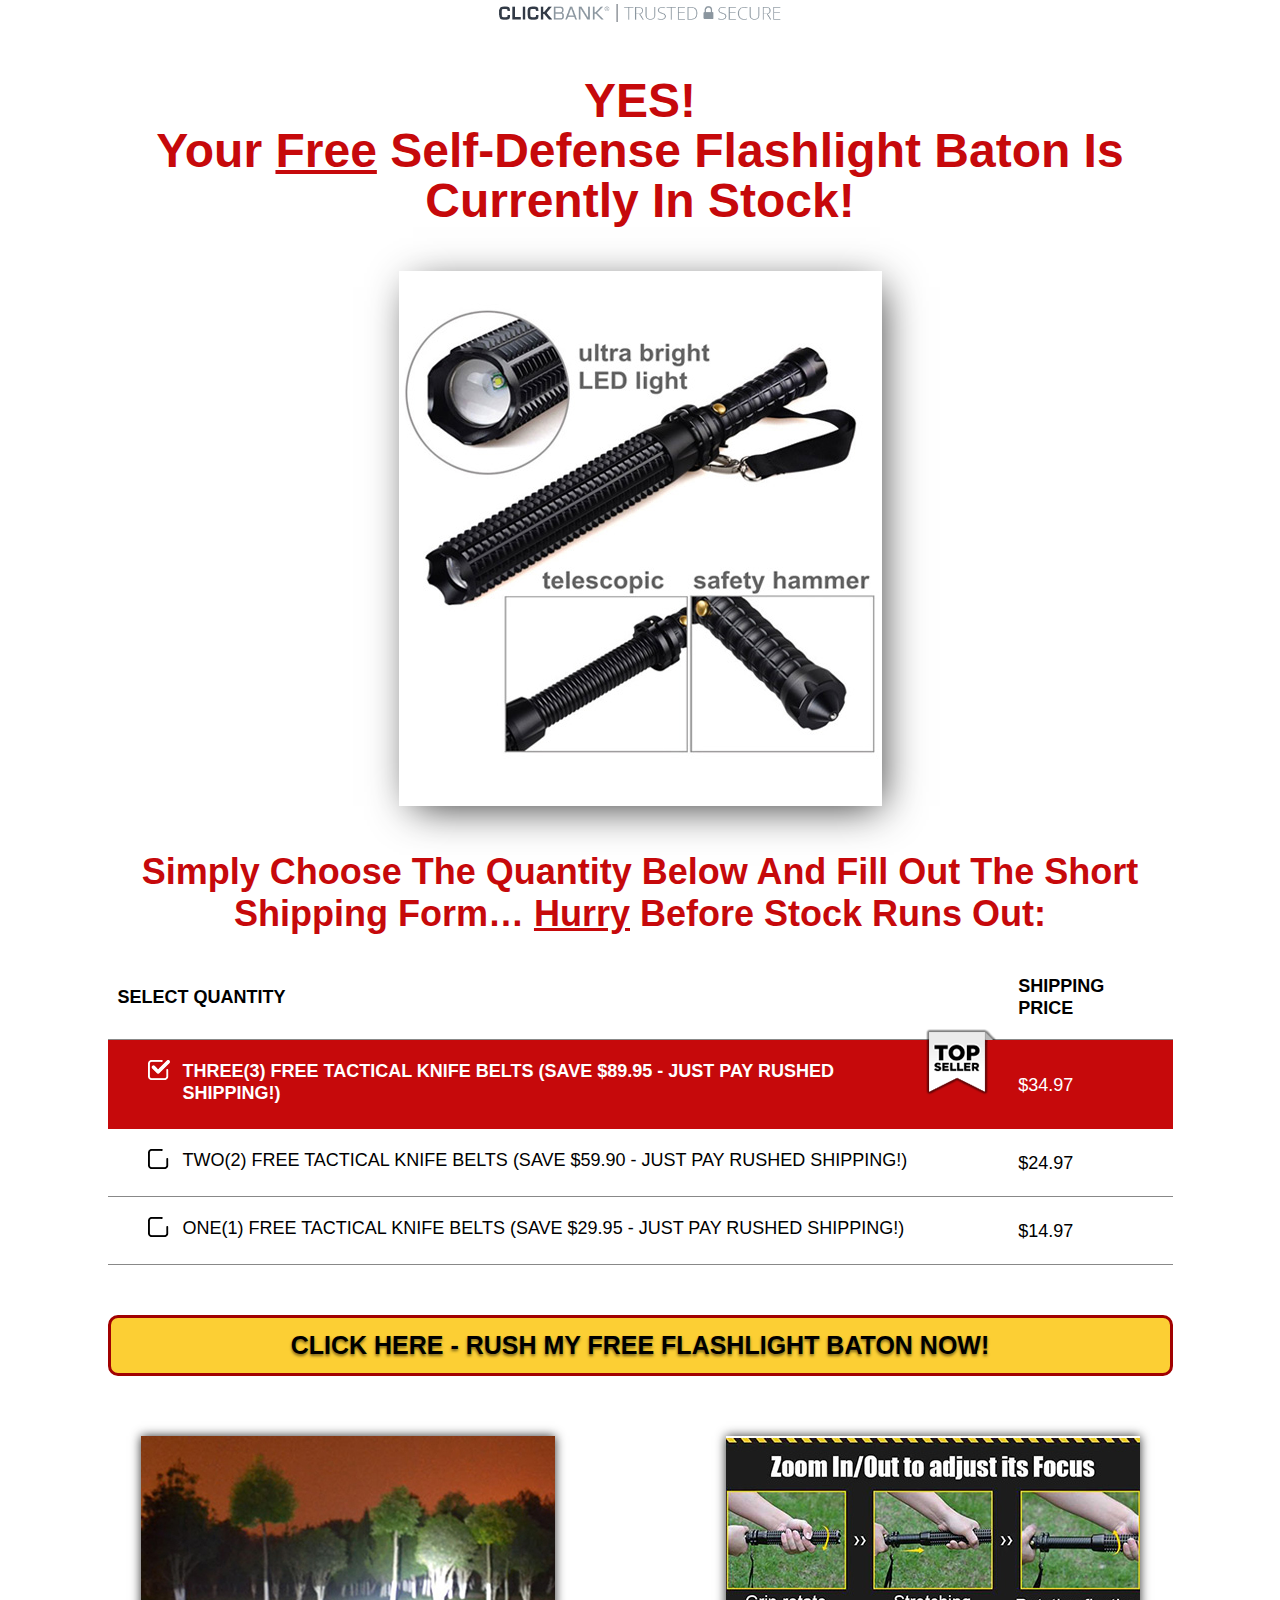
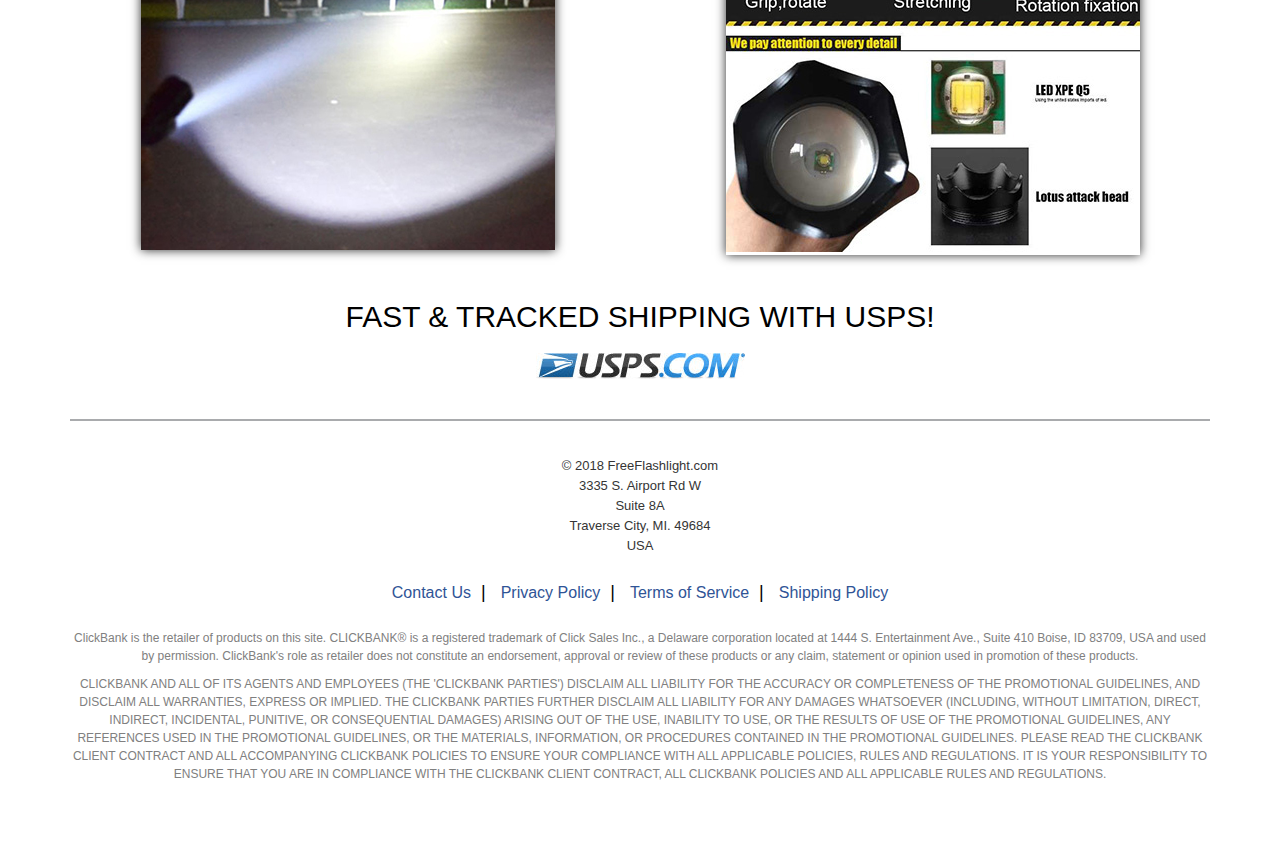
<file: index.html>
<!DOCTYPE html>
<html>
    <head>
        <meta http-equiv="Content-Type" content="text/html; charset=UTF-8">
        <title>Flashlight Bundle</title>
        <meta name="viewport" content="width=device-width, initial-scale=1.0, maximum-scale=1.0, user-scalable=no">
        <link rel="stylesheet" href="./resource/css/bootstrap.min.css">
        <link rel="stylesheet" href="./resource/css/application.css">
        <link rel="stylesheet" href="./resource/css/style.css">
        <script type="text/javascript" src="./resource/js/injectable.js"></script>
        <script type="text/javascript" src="./resource/js/jquery.min.js"></script>
        <script src="./resource/js/jquery.matchHeight-min.js"></script>
        <script type="text/javascript" src="./resource/js/bootstrap.min.js"></script>
        <script>
        $( document ).ready( function() {
          $( '.available-btn').click( function( event ){
            var packageChosen = $( 'input[name=quantity]:checked' ).val(),
              orderLink;
            switch( packageChosen ) {
              case '1': {
                orderLink = 'http://31.flashligh.pay.clickbank.net/?cbskin=19900&cbfid=32634&vtid=&aff=noaff&home=ffl-nf-knife-last-us';
                break;
              }
              case '3': {
                orderLink = 'http://32.flashligh.pay.clickbank.net/?cbskin=19846&cbfid=32634&vtid=&aff=noaff&home=ffl-nf-knife-last-us';
                break;
              }
              case '5': {
                orderLink = 'http://33.flashligh.pay.clickbank.net/?cbskin=19844&cbfid=32634&vtid=&aff=noaff&home=ffl-nf-knife-last-us';
                break;
              }
              default: {
                orderLink = 'http://33.flashligh.pay.clickbank.net/?cbskin=19844&cbfid=32634&vtid=&aff=noaff&home=ffl-nf-knife-last-us';
                break;
              }
            }
            window.location.href = orderLink;
            event.preventDefault();
          });
        });
        </script>
    </head>
    <body>
        <div class="cbtb">
            <!--[if (!IE) | (gt IE 7)]-->
            <div id="cbBadge" class="trust-badge  header white cbtb-clearfix">
                <a id="cbInfoModalLink" 
                    href="https://freeflashlight.com/us/index.bundle.kn.l.php#" 
                    data-toggle="cbtb-modal" 
                    data-target="#cbInfoModal">
                    <img class=" show-header cbtb-center-block" 
                        src="./resource/imgs/logo-header-two-tone-en.png">
                    <img class=" show-tab cbtb-center-block"
                        src="./resource/imgs/logo-tab-two-tone-en.png">
                </a>
            </div>
            <!--[endif]-->
            <div id="cbInfoModal" class="cbtb-modal cbtb-fade" style="display: none;">
                <div class=" header cbtb-modal-dialog" role="document">
                    <div class="white cbtb-modal-content">
                        <div class="cbtb-modal-header">
                            <!--[if (!IE) | (gt IE 8)]-->
                            <button type="button" 
                                class="show-header cbtb-close" 
                                data-dismiss="cbtb-modal" 
                                aria-label="Close">×</button>
                            <!--[endif]-->
                            <a id="cbTabBBBReviewLink" 
                              class="show-tab bbb cbtb-pull-right" 
                              target="_blank" 
                              title="ClickBank BBB Business Review" href="http://www.bbb.org/snakeriver/business-reviews/internet-shopping/clickbank-in-boise-id-5004291/#bbbonlineclick">
                                <img alt="ClickBank BBB Business Review"  
                                    src="./resource/imgs/blue-seal-153-100-clickbank-5004291.png">
                            </a> 
                            <a href="https://freeflashlight.com/us/index.bundle.kn.l.php#" 
                              data-dismiss="cbtb-modal" 
                              aria-label="Close">
                                <img class=" show-header" 
                                    src="./resource/imgs/logo-header-two-tone-en.png"> 
                                <img class=" show-tab" 
                                    src="./resource/imgs/logo-tab-two-tone-en.png">
                            </a>
                        </div>
                        <div class="cbtb-modal-body">
                            <div class="cbtb-row">
                                <div class="cbtb-col-sm-9">
                                    <p class="trust-statement">
                                        <span class="translate">ClickBank is the trusted retailer for</span> <strong>freeflashlight.com</strong>.
                                    </p>
                                </div>
                                <div class="cbtb-col-sm-3"></div>
                            </div>
                            <div class="cbtb-row">
                                <div class="cbtb-col-sm-9">
                                    <p class="translate">
                                        If you aren't completely satisfied with your purchase, let us know. We'll make it right. Your satisfaction is guaranteed!
                                    </p>
                                </div>
                                <div class="cbtb-col-sm-3"></div>
                                <a id="cbHeaderBBBReviewLink" 
                                  class="show-header bbb" 
                                  target="_blank" 
                                  title="ClickBank BBB Business Review" href="http://www.bbb.org/snakeriver/business-reviews/internet-shopping/clickbank-in-boise-id-5004291/#bbbonlineclick">
                                    <img alt="ClickBank BBB Business Review" 
                                        src="./resource/imgs/blue-seal-153-100-clickbank-5004291.png">
                                </a>
                                <!--[if (!IE) | (gt IE 8)]-->
                                <button type="button" 
                                  class="show-tab cbtb-close" 
                                  data-dismiss="cbtb-modal" 
                                  aria-label="Close">×</button>
                                <!--[endif]-->
                            </div>
                        </div>
                    </div>
                </div>
            </div>
        </div>

        <header>
            <div class="container text-align-c">
                <div class="row">
                    <div class="col-sm-12">
                        <h1>
                            YES! <br>Your 
                            <span><u>Free</u></span> 
                            Self-Defense Flashlight Baton Is Currently In Stock!
                        </h1>
                    </div>
                </div>
                <div class="row">
                    <div class="col-sm-12">
                        <div class="content-item-section">
                            <div class="item-content">
                                <img src="./resource/imgs/img01.jpg" 
                                  class="content-item-section-img">
                                <h2>
                                    Simply Choose The Quantity Below And Fill Out The Short Shipping Form… <span><u>Hurry</u></span> 
                                    Before Stock Runs Out:
                                </h2>
                            </div>
                        </div>
                    </div>
                </div>
            </div>
        </header>

        <div class="container">
            <div class="row">
                <div class="col-sm-12">
                    <div class="select-quantity">
                        <table width="100%" border="0" cellspacing="0" cellpadding="0">
                            <tbody>
                                <tr>
                                    <th>Select Quantity</th>
                                    <th>SHIPPING PRICE</th>
                                </tr>
                                <tr class="top-sell quantity_row">
                                    <td><input type="radio" style="display:none" name="quantity" value="3" id="3_quantity" checked=""><label>Three(3) Free Tactical Knife Belts <span>(Save $89.95 - Just pay rushed shipping!)</span></label></td>
                                    <td>$34.97</td>
                                </tr>
                                <tr class="quantity_row">
                                    <td><input type="radio" style="display:none" name="quantity" value="2" id="2_quantity"><label>Two(2) Free Tactical Knife Belts <span>(Save $59.90 - Just pay rushed shipping!)</span></label></td>
                                    <td>$24.97</td>
                                </tr>
                                <tr class="quantity_row">
                                    <td><input type="radio" style="display:none" name="quantity" value="1" id="1_quantity"><label>One(1) Free Tactical Knife Belts <span>(Save $29.95 - Just pay rushed shipping!)</span></label></td>
                                    <td>$14.97</td>
                                </tr>
                            </tbody>
                        </table>

                        <a href="https://freeflashlight.com/us/index.bundle.kn.l.php#" 
                          class="available-btn">CLICK HERE - RUSH MY FREE FLASHLIGHT BATON NOW!</a>
                    </div>
                </div>
            </div>
        </div>

        <div class="container">
            <div class="row">
                <div class="content-item-section text-align-c">
                  <div class="item-content">
                      <div class="prodict-view2 col-xs-6 responsive-padd-bot">
                          <img src="./resource/imgs/flash-light.jpg" alt="">
                      </div>
                      <div class="prodict-view2 col-xs-6">
                          <img src="./resource/imgs/img05.jpg" alt="">
                      </div>
                  </div>
                </div>
            </div>
        </div>

        <section class="inventory-view inventory-view2-padd">
            <div class="container">
                <div class="row">
                    <div class="col-sm-12">
                        <h4>Fast &amp; Tracked Shipping With USPS!</h4>
                        <img src="./resource/imgs/usps.jpg">
                    </div>
                </div>
            </div>
        </section>

        <section class="footer">
            <div class="container">
                <div class="footer-in">
                    <hr>
                    <span class="address-text">
                        © 2018 FreeFlashlight.com<br>
                        3335 S. Airport Rd W<br>
                        Suite 8A<br>
                        Traverse City, MI. 49684<br>
                        USA
                    </span>
                    <div class="footer-links">
                        <ul>
                            <li><a href="https://freeflashlight.com/cb/support.php" target="_blank">Contact Us</a></li>
                            <li><a href="https://freeflashlight.com/cb/privacy.php" target="_blank">Privacy Policy</a></li>
                            <li><a href="https://freeflashlight.com/cb/terms.php" target="_blank">Terms of Service</a></li>
                            <li><a href="https://freeflashlight.com/cb/bundle.shpolicy.php" target="_blank">Shipping Policy</a></li>
                        </ul>
                    </div>
                    <p>ClickBank is the retailer of products on this site. CLICKBANK® is a registered trademark of Click Sales Inc., a Delaware corporation located at 1444 S. Entertainment Ave., Suite 410 Boise, ID 83709, USA and used by permission. ClickBank's role as retailer does not constitute an endorsement, approval or review of these products or any claim, statement or opinion used in promotion of these products. </p>
                    <p>CLICKBANK AND ALL OF ITS AGENTS AND EMPLOYEES (THE 'CLICKBANK PARTIES') DISCLAIM ALL LIABILITY FOR THE ACCURACY OR COMPLETENESS OF THE PROMOTIONAL GUIDELINES, AND DISCLAIM ALL WARRANTIES, EXPRESS OR IMPLIED. THE CLICKBANK PARTIES FURTHER DISCLAIM ALL LIABILITY FOR ANY DAMAGES WHATSOEVER (INCLUDING, WITHOUT LIMITATION, DIRECT, INDIRECT, INCIDENTAL, PUNITIVE, OR CONSEQUENTIAL DAMAGES) ARISING OUT OF THE USE, INABILITY TO USE, OR THE RESULTS OF USE OF THE PROMOTIONAL GUIDELINES, ANY REFERENCES USED IN THE PROMOTIONAL GUIDELINES, OR THE MATERIALS, INFORMATION, OR PROCEDURES CONTAINED IN THE PROMOTIONAL GUIDELINES. PLEASE READ THE CLICKBANK CLIENT CONTRACT AND ALL ACCOMPANYING CLICKBANK POLICIES TO ENSURE YOUR COMPLIANCE WITH ALL APPLICABLE POLICIES, RULES AND REGULATIONS. IT IS YOUR RESPONSIBILITY TO ENSURE THAT YOU ARE IN COMPLIANCE WITH THE CLICKBANK CLIENT CONTRACT, ALL CLICKBANK POLICIES AND ALL APPLICABLE RULES AND REGULATIONS.</p>
                </div>
            </div>
        </section>
        <script>
            $(function() {
                $('.equal-height-columns .client-review').matchHeight();
                $('.quantity_row').click(function(){ $('.quantity_row').removeClass('top-sell'); $(this).addClass('top-sell'); $(this).find('input[type="radio"]').prop('checked',true) });
            });
            </script>
            <script>
            $(function() {
                $('.equal-height-columns2 .client-review').matchHeight();
            });
        </script>
    </body>
</html>
</file>
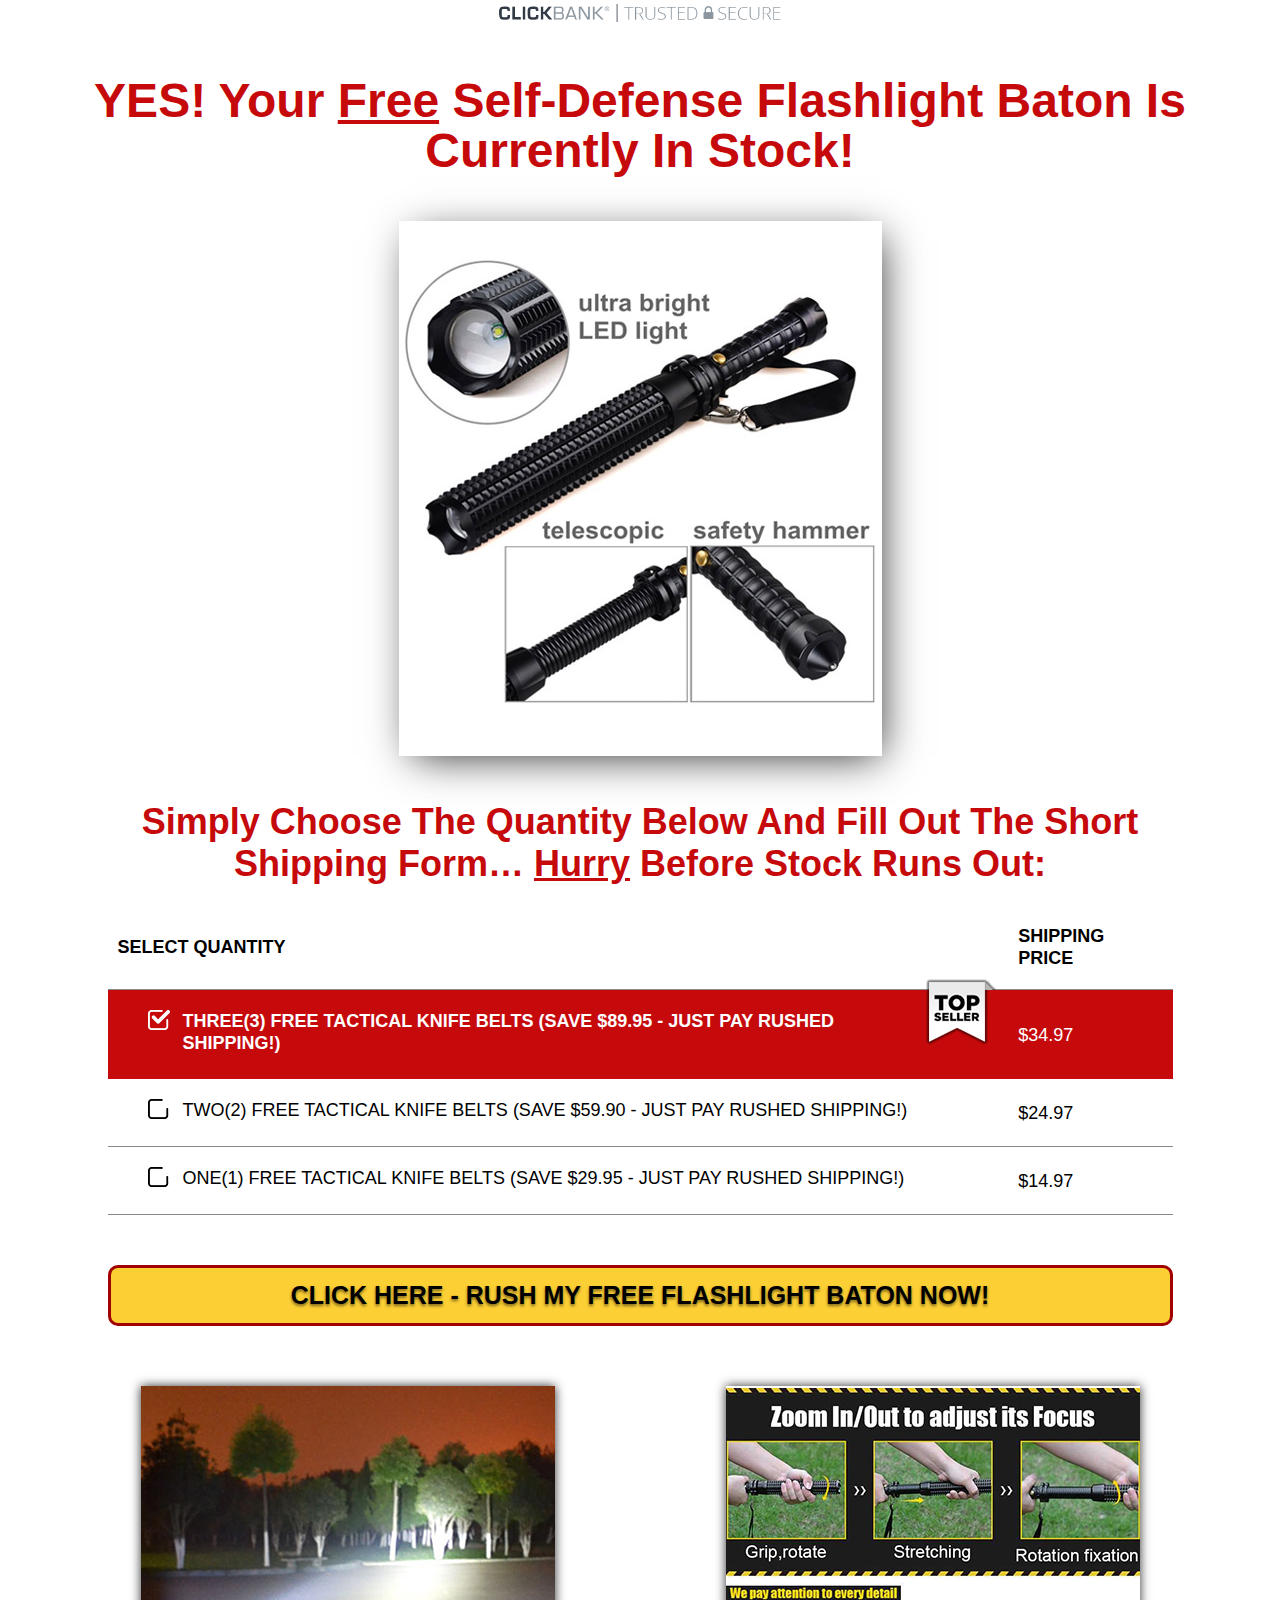
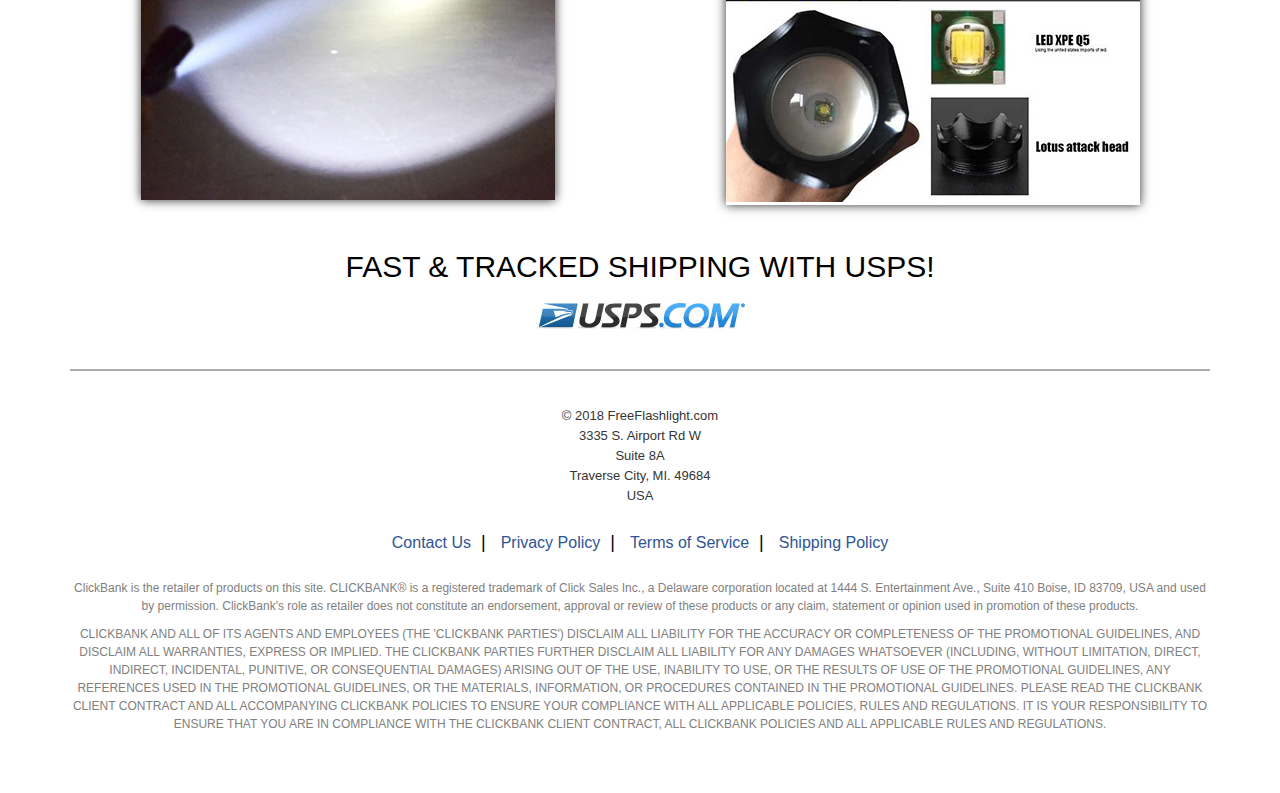
<file: Free-Baton-Bundle.html>
<!DOCTYPE html>
<html>
    <head>
        <meta http-equiv="Content-Type" content="text/html; charset=UTF-8">
        <title>Flashlight Bundle</title>
        <meta name="viewport" content="width=device-width, initial-scale=1.0, maximum-scale=1.0, user-scalable=no">
        <link rel="stylesheet" href="./resource/css/bootstrap.min.css">
        <link rel="stylesheet" href="./resource/css/style.css">
        <script type="text/javascript" src="./resource/js/injectable.js"></script>
        <script type="text/javascript" src="./resource/js/jquery.min.js"></script>
        <script src="./resource/js/jquery.matchHeight-min.js"></script>
        <script type="text/javascript" src="./resource/js/bootstrap.min.js"></script>
        <script>
        $( document ).ready( function() {
          $( '.available-btn').click( function( event ){
            var packageChosen = $( 'input[name=quantity]:checked' ).val(),
              orderLink;
            switch( packageChosen ) {
              case '1': {
                orderLink = 'http://31.flashligh.pay.clickbank.net/?cbskin=19900&cbfid=32634&vtid=&aff=noaff&home=ffl-nf-knife-last-us';
                break;
              }
              case '3': {
                orderLink = 'http://32.flashligh.pay.clickbank.net/?cbskin=19846&cbfid=32634&vtid=&aff=noaff&home=ffl-nf-knife-last-us';
                break;
              }
              case '5': {
                orderLink = 'http://33.flashligh.pay.clickbank.net/?cbskin=19844&cbfid=32634&vtid=&aff=noaff&home=ffl-nf-knife-last-us';
                break;
              }
              default: {
                orderLink = 'http://33.flashligh.pay.clickbank.net/?cbskin=19844&cbfid=32634&vtid=&aff=noaff&home=ffl-nf-knife-last-us';
                break;
              }
            }
            window.location.href = orderLink;
            event.preventDefault();
          });
        });
        </script>
        <style type="text/css">
            @charset "UTF-8";.animated{-webkit-animation-duration:1s;animation-duration:1s;-webkit-animation-fill-mode:both;animation-fill-mode:both}.animated.infinite{-webkit-animation-iteration-count:infinite;animation-iteration-count:infinite}.animated.hinge{-webkit-animation-duration:2s;animation-duration:2s}.animated.flipOutX,.animated.flipOutY,.animated.bounceIn,.animated.bounceOut{-webkit-animation-duration:.75s;animation-duration:.75s}@-webkit-keyframes pulse{from{-webkit-transform:scale3d(1,1,1);transform:scale3d(1,1,1)}50%{-webkit-transform:scale3d(1.05,1.05,1.05);transform:scale3d(1.05,1.05,1.05)}100%{-webkit-transform:scale3d(1,1,1);transform:scale3d(1,1,1)}}@keyframes pulse{from{-webkit-transform:scale3d(1,1,1);transform:scale3d(1,1,1)}50%{-webkit-transform:scale3d(1.05,1.05,1.05);transform:scale3d(1.05,1.05,1.05)}100%{-webkit-transform:scale3d(1,1,1);transform:scale3d(1,1,1)}}.pulse{-webkit-animation-name:pulse;animation-name:pulse}@font-face{font-family:Open Sans;font-weight:300;src:url('https://prod.cbstatic.net/dist/assets/opensans-light.ttf'),url('https://prod.cbstatic.net/dist/assets/opensans-light.woff2') format('woff2'),url('https://prod.cbstatic.net/dist/assets/opensans-light.woff') format('woff')}@font-face{font-family:Open Sans;src:url('https://prod.cbstatic.net/dist/assets/opensans-normal.ttf'),url('https://prod.cbstatic.net/dist/assets/opensans-normal.woff2') format('woff2'),url('https://prod.cbstatic.net/dist/assets/opensans-normal.woff') format('woff')}@font-face{font-family:Open Sans;font-weight:700;src:url('https://prod.cbstatic.net/dist/assets/opensans-bold.ttf'),url('https://prod.cbstatic.net/dist/assets/opensans-bold.woff2') format('woff2'),url('https://prod.cbstatic.net/dist/assets/opensans-bold.woff') format('woff')}.cbtb html{font-family:sans-serif;-ms-text-size-adjust:100%;-webkit-text-size-adjust:100%}.cbtb body{margin:0}.cbtb article,.cbtb aside,.cbtb details,.cbtb figcaption,.cbtb figure,.cbtb footer,.cbtb header,.cbtb hgroup,.cbtb main,.cbtb menu,.cbtb nav,.cbtb section,.cbtb summary{display:block}.cbtb audio,.cbtb canvas,.cbtb progress,.cbtb video{display:inline-block;vertical-align:baseline}.cbtb audio:not([controls]){display:none;height:0}.cbtb [hidden],.cbtb template{display:none}.cbtb a{background-color:transparent}.cbtb a:active,.cbtb a:hover{outline:0}.cbtb abbr[title]{border-bottom:1px dotted}.cbtb b,.cbtb strong{font-weight:700}.cbtb dfn{font-style:italic}.cbtb h1{font-size:2em;margin:.67em 0}.cbtb mark{background:#ff0;color:#000}.cbtb small{font-size:80%}.cbtb sub,.cbtb sup{font-size:75%;line-height:0;position:relative;vertical-align:baseline}.cbtb sup{top:-.5em}.cbtb sub{bottom:-.25em}.cbtb img{border:0}.cbtb svg:not(:root){overflow:hidden}.cbtb figure{margin:1em 40px}.cbtb hr{box-sizing:content-box;height:0}.cbtb pre{overflow:auto}.cbtb code,.cbtb kbd,.cbtb pre,.cbtb samp{font-family:monospace,monospace;font-size:1em}.cbtb button,.cbtb input,.cbtb optgroup,.cbtb select,.cbtb textarea{color:inherit;font:inherit;margin:0}.cbtb button{overflow:visible}.cbtb button,.cbtb select{text-transform:none}.cbtb button,.cbtb html input[type=button],.cbtb input[type=reset],.cbtb input[type=submit]{-webkit-appearance:button;cursor:pointer}.cbtb button[disabled],.cbtb html input[disabled]{cursor:default}.cbtb button::-moz-focus-inner,.cbtb input::-moz-focus-inner{border:0;padding:0}.cbtb input{line-height:normal}.cbtb input[type=checkbox],.cbtb input[type=radio]{box-sizing:border-box;padding:0}.cbtb input[type=number]::-webkit-inner-spin-button,.cbtb input[type=number]::-webkit-outer-spin-button{height:auto}.cbtb input[type=search]{-webkit-appearance:textfield;box-sizing:content-box}.cbtb input[type=search]::-webkit-search-cancel-button,.cbtb input[type=search]::-webkit-search-decoration{-webkit-appearance:none}.cbtb fieldset{border:1px solid silver;margin:0 2px;padding:.35em .625em .75em}.cbtb legend{border:0;padding:0}.cbtb textarea{overflow:auto}.cbtb optgroup{font-weight:700}.cbtb table{border-collapse:collapse;border-spacing:0}.cbtb td,.cbtb th{padding:0}.cbtb *{box-sizing:border-box}.cbtb *:before,.cbtb *:after{box-sizing:border-box}.cbtb html{font-size:10px;-webkit-tap-highlight-color:transparent}.cbtb body{font-family:Helvetica Neue,Helvetica,Arial,sans-serif;font-size:14px;line-height:1.42857143;color:#333;background-color:#fff}.cbtb input,.cbtb button,.cbtb select,.cbtb textarea{font-family:inherit;font-size:inherit;line-height:inherit}.cbtb a{color:#337ab7;text-decoration:none}.cbtb a:hover,.cbtb a:focus{color:#23527c;text-decoration:underline}.cbtb a:focus{outline:thin dotted;outline:5px auto -webkit-focus-ring-color;outline-offset:-2px}.cbtb figure{margin:0}.cbtb img{vertical-align:middle}.cbtb .cbtb-img-responsive{display:block;max-width:100%;height:auto}.cbtb .cbtb-img-rounded{border-radius:6px}.cbtb .cbtb-img-thumbnail{padding:4px;line-height:1.42857143;background-color:#fff;border:1px solid #ddd;border-radius:4px;transition:all .2s ease-in-out;display:inline-block;max-width:100%;height:auto}.cbtb .cbtb-img-circle{border-radius:50%}.cbtb hr{margin-top:20px;margin-bottom:20px;border:0;border-top:1px solid #eee}.cbtb .cbtb-sr-only{position:absolute;width:1px;height:1px;margin:-1px;padding:0;overflow:hidden;clip:rect(0,0,0,0);border:0}.cbtb .cbtb-sr-only-focusable:active,.cbtb .cbtb-sr-only-focusable:focus{position:static;width:auto;height:auto;margin:0;overflow:visible;clip:auto}.cbtb [role=button]{cursor:pointer}.cbtb .cbtb-container{margin-right:auto;margin-left:auto;padding-left:15px;padding-right:15px}@media(min-width:768px){.cbtb .cbtb-container{width:750px}}@media(min-width:992px){.cbtb .cbtb-container{width:970px}}@media(min-width:1200px){.cbtb .cbtb-container{width:1170px}}.cbtb .cbtb-container-fluid{margin-right:auto;margin-left:auto;padding-left:15px;padding-right:15px}.cbtb .cbtb-row{margin-left:-15px;margin-right:-15px}.cbtb .cbtb-col-xs-1,.cbtb .cbtb-col-sm-1,.cbtb .cbtb-col-md-1,.cbtb .cbtb-col-lg-1,.cbtb .cbtb-col-xs-2,.cbtb .cbtb-col-sm-2,.cbtb .cbtb-col-md-2,.cbtb .cbtb-col-lg-2,.cbtb .cbtb-col-xs-3,.cbtb .cbtb-col-sm-3,.cbtb .cbtb-col-md-3,.cbtb .cbtb-col-lg-3,.cbtb .cbtb-col-xs-4,.cbtb .cbtb-col-sm-4,.cbtb .cbtb-col-md-4,.cbtb .cbtb-col-lg-4,.cbtb .cbtb-col-xs-5,.cbtb .cbtb-col-sm-5,.cbtb .cbtb-col-md-5,.cbtb .cbtb-col-lg-5,.cbtb .cbtb-col-xs-6,.cbtb .cbtb-col-sm-6,.cbtb .cbtb-col-md-6,.cbtb .cbtb-col-lg-6,.cbtb .cbtb-col-xs-7,.cbtb .cbtb-col-sm-7,.cbtb .cbtb-col-md-7,.cbtb .cbtb-col-lg-7,.cbtb .cbtb-col-xs-8,.cbtb .cbtb-col-sm-8,.cbtb .cbtb-col-md-8,.cbtb .cbtb-col-lg-8,.cbtb .cbtb-col-xs-9,.cbtb .cbtb-col-sm-9,.cbtb .cbtb-col-md-9,.cbtb .cbtb-col-lg-9,.cbtb .cbtb-col-xs-10,.cbtb .cbtb-col-sm-10,.cbtb .cbtb-col-md-10,.cbtb .cbtb-col-lg-10,.cbtb .cbtb-col-xs-11,.cbtb .cbtb-col-sm-11,.cbtb .cbtb-col-md-11,.cbtb .cbtb-col-lg-11,.cbtb .cbtb-col-xs-12,.cbtb .cbtb-col-sm-12,.cbtb .cbtb-col-md-12,.cbtb .cbtb-col-lg-12{position:relative;min-height:1px;padding-left:15px;padding-right:15px}.cbtb .cbtb-col-xs-1,.cbtb .cbtb-col-xs-2,.cbtb .cbtb-col-xs-3,.cbtb .cbtb-col-xs-4,.cbtb .cbtb-col-xs-5,.cbtb .cbtb-col-xs-6,.cbtb .cbtb-col-xs-7,.cbtb .cbtb-col-xs-8,.cbtb .cbtb-col-xs-9,.cbtb .cbtb-col-xs-10,.cbtb .cbtb-col-xs-11,.cbtb .cbtb-col-xs-12{float:left}.cbtb .cbtb-col-xs-12{width:100%}.cbtb .cbtb-col-xs-11{width:91.66666667%}.cbtb .cbtb-col-xs-10{width:83.33333333%}.cbtb .cbtb-col-xs-9{width:75%}.cbtb .cbtb-col-xs-8{width:66.66666667%}.cbtb .cbtb-col-xs-7{width:58.33333333%}.cbtb .cbtb-col-xs-6{width:50%}.cbtb .cbtb-col-xs-5{width:41.66666667%}.cbtb .cbtb-col-xs-4{width:33.33333333%}.cbtb .cbtb-col-xs-3{width:25%}.cbtb .cbtb-col-xs-2{width:16.66666667%}.cbtb .cbtb-col-xs-1{width:8.33333333%}.cbtb .cbtb-col-xs-pull-12{right:100%}.cbtb .cbtb-col-xs-pull-11{right:91.66666667%}.cbtb .cbtb-col-xs-pull-10{right:83.33333333%}.cbtb .cbtb-col-xs-pull-9{right:75%}.cbtb .cbtb-col-xs-pull-8{right:66.66666667%}.cbtb .cbtb-col-xs-pull-7{right:58.33333333%}.cbtb .cbtb-col-xs-pull-6{right:50%}.cbtb .cbtb-col-xs-pull-5{right:41.66666667%}.cbtb .cbtb-col-xs-pull-4{right:33.33333333%}.cbtb .cbtb-col-xs-pull-3{right:25%}.cbtb .cbtb-col-xs-pull-2{right:16.66666667%}.cbtb .cbtb-col-xs-pull-1{right:8.33333333%}.cbtb .cbtb-col-xs-pull-0{right:auto}.cbtb .cbtb-col-xs-push-12{left:100%}.cbtb .cbtb-col-xs-push-11{left:91.66666667%}.cbtb .cbtb-col-xs-push-10{left:83.33333333%}.cbtb .cbtb-col-xs-push-9{left:75%}.cbtb .cbtb-col-xs-push-8{left:66.66666667%}.cbtb .cbtb-col-xs-push-7{left:58.33333333%}.cbtb .cbtb-col-xs-push-6{left:50%}.cbtb .cbtb-col-xs-push-5{left:41.66666667%}.cbtb .cbtb-col-xs-push-4{left:33.33333333%}.cbtb .cbtb-col-xs-push-3{left:25%}.cbtb .cbtb-col-xs-push-2{left:16.66666667%}.cbtb .cbtb-col-xs-push-1{left:8.33333333%}.cbtb .cbtb-col-xs-push-0{left:auto}.cbtb .cbtb-col-xs-offset-12{margin-left:100%}.cbtb .cbtb-col-xs-offset-11{margin-left:91.66666667%}.cbtb .cbtb-col-xs-offset-10{margin-left:83.33333333%}.cbtb .cbtb-col-xs-offset-9{margin-left:75%}.cbtb .cbtb-col-xs-offset-8{margin-left:66.66666667%}.cbtb .cbtb-col-xs-offset-7{margin-left:58.33333333%}.cbtb .cbtb-col-xs-offset-6{margin-left:50%}.cbtb .cbtb-col-xs-offset-5{margin-left:41.66666667%}.cbtb .cbtb-col-xs-offset-4{margin-left:33.33333333%}.cbtb .cbtb-col-xs-offset-3{margin-left:25%}.cbtb .cbtb-col-xs-offset-2{margin-left:16.66666667%}.cbtb .cbtb-col-xs-offset-1{margin-left:8.33333333%}.cbtb .cbtb-col-xs-offset-0{margin-left:0}@media(min-width:768px){.cbtb .cbtb-col-sm-1,.cbtb .cbtb-col-sm-2,.cbtb .cbtb-col-sm-3,.cbtb .cbtb-col-sm-4,.cbtb .cbtb-col-sm-5,.cbtb .cbtb-col-sm-6,.cbtb .cbtb-col-sm-7,.cbtb .cbtb-col-sm-8,.cbtb .cbtb-col-sm-9,.cbtb .cbtb-col-sm-10,.cbtb .cbtb-col-sm-11,.cbtb .cbtb-col-sm-12{float:left}.cbtb .cbtb-col-sm-12{width:100%}.cbtb .cbtb-col-sm-11{width:91.66666667%}.cbtb .cbtb-col-sm-10{width:83.33333333%}.cbtb .cbtb-col-sm-9{width:75%}.cbtb .cbtb-col-sm-8{width:66.66666667%}.cbtb .cbtb-col-sm-7{width:58.33333333%}.cbtb .cbtb-col-sm-6{width:50%}.cbtb .cbtb-col-sm-5{width:41.66666667%}.cbtb .cbtb-col-sm-4{width:33.33333333%}.cbtb .cbtb-col-sm-3{width:25%}.cbtb .cbtb-col-sm-2{width:16.66666667%}.cbtb .cbtb-col-sm-1{width:8.33333333%}.cbtb .cbtb-col-sm-pull-12{right:100%}.cbtb .cbtb-col-sm-pull-11{right:91.66666667%}.cbtb .cbtb-col-sm-pull-10{right:83.33333333%}.cbtb .cbtb-col-sm-pull-9{right:75%}.cbtb .cbtb-col-sm-pull-8{right:66.66666667%}.cbtb .cbtb-col-sm-pull-7{right:58.33333333%}.cbtb .cbtb-col-sm-pull-6{right:50%}.cbtb .cbtb-col-sm-pull-5{right:41.66666667%}.cbtb .cbtb-col-sm-pull-4{right:33.33333333%}.cbtb .cbtb-col-sm-pull-3{right:25%}.cbtb .cbtb-col-sm-pull-2{right:16.66666667%}.cbtb .cbtb-col-sm-pull-1{right:8.33333333%}.cbtb .cbtb-col-sm-pull-0{right:auto}.cbtb .cbtb-col-sm-push-12{left:100%}.cbtb .cbtb-col-sm-push-11{left:91.66666667%}.cbtb .cbtb-col-sm-push-10{left:83.33333333%}.cbtb .cbtb-col-sm-push-9{left:75%}.cbtb .cbtb-col-sm-push-8{left:66.66666667%}.cbtb .cbtb-col-sm-push-7{left:58.33333333%}.cbtb .cbtb-col-sm-push-6{left:50%}.cbtb .cbtb-col-sm-push-5{left:41.66666667%}.cbtb .cbtb-col-sm-push-4{left:33.33333333%}.cbtb .cbtb-col-sm-push-3{left:25%}.cbtb .cbtb-col-sm-push-2{left:16.66666667%}.cbtb .cbtb-col-sm-push-1{left:8.33333333%}.cbtb .cbtb-col-sm-push-0{left:auto}.cbtb .cbtb-col-sm-offset-12{margin-left:100%}.cbtb .cbtb-col-sm-offset-11{margin-left:91.66666667%}.cbtb .cbtb-col-sm-offset-10{margin-left:83.33333333%}.cbtb .cbtb-col-sm-offset-9{margin-left:75%}.cbtb .cbtb-col-sm-offset-8{margin-left:66.66666667%}.cbtb .cbtb-col-sm-offset-7{margin-left:58.33333333%}.cbtb .cbtb-col-sm-offset-6{margin-left:50%}.cbtb .cbtb-col-sm-offset-5{margin-left:41.66666667%}.cbtb .cbtb-col-sm-offset-4{margin-left:33.33333333%}.cbtb .cbtb-col-sm-offset-3{margin-left:25%}.cbtb .cbtb-col-sm-offset-2{margin-left:16.66666667%}.cbtb .cbtb-col-sm-offset-1{margin-left:8.33333333%}.cbtb .cbtb-col-sm-offset-0{margin-left:0}}@media(min-width:992px){.cbtb .cbtb-col-md-1,.cbtb .cbtb-col-md-2,.cbtb .cbtb-col-md-3,.cbtb .cbtb-col-md-4,.cbtb .cbtb-col-md-5,.cbtb .cbtb-col-md-6,.cbtb .cbtb-col-md-7,.cbtb .cbtb-col-md-8,.cbtb .cbtb-col-md-9,.cbtb .cbtb-col-md-10,.cbtb .cbtb-col-md-11,.cbtb .cbtb-col-md-12{float:left}.cbtb .cbtb-col-md-12{width:100%}.cbtb .cbtb-col-md-11{width:91.66666667%}.cbtb .cbtb-col-md-10{width:83.33333333%}.cbtb .cbtb-col-md-9{width:75%}.cbtb .cbtb-col-md-8{width:66.66666667%}.cbtb .cbtb-col-md-7{width:58.33333333%}.cbtb .cbtb-col-md-6{width:50%}.cbtb .cbtb-col-md-5{width:41.66666667%}.cbtb .cbtb-col-md-4{width:33.33333333%}.cbtb .cbtb-col-md-3{width:25%}.cbtb .cbtb-col-md-2{width:16.66666667%}.cbtb .cbtb-col-md-1{width:8.33333333%}.cbtb .cbtb-col-md-pull-12{right:100%}.cbtb .cbtb-col-md-pull-11{right:91.66666667%}.cbtb .cbtb-col-md-pull-10{right:83.33333333%}.cbtb .cbtb-col-md-pull-9{right:75%}.cbtb .cbtb-col-md-pull-8{right:66.66666667%}.cbtb .cbtb-col-md-pull-7{right:58.33333333%}.cbtb .cbtb-col-md-pull-6{right:50%}.cbtb .cbtb-col-md-pull-5{right:41.66666667%}.cbtb .cbtb-col-md-pull-4{right:33.33333333%}.cbtb .cbtb-col-md-pull-3{right:25%}.cbtb .cbtb-col-md-pull-2{right:16.66666667%}.cbtb .cbtb-col-md-pull-1{right:8.33333333%}.cbtb .cbtb-col-md-pull-0{right:auto}.cbtb .cbtb-col-md-push-12{left:100%}.cbtb .cbtb-col-md-push-11{left:91.66666667%}.cbtb .cbtb-col-md-push-10{left:83.33333333%}.cbtb .cbtb-col-md-push-9{left:75%}.cbtb .cbtb-col-md-push-8{left:66.66666667%}.cbtb .cbtb-col-md-push-7{left:58.33333333%}.cbtb .cbtb-col-md-push-6{left:50%}.cbtb .cbtb-col-md-push-5{left:41.66666667%}.cbtb .cbtb-col-md-push-4{left:33.33333333%}.cbtb .cbtb-col-md-push-3{left:25%}.cbtb .cbtb-col-md-push-2{left:16.66666667%}.cbtb .cbtb-col-md-push-1{left:8.33333333%}.cbtb .cbtb-col-md-push-0{left:auto}.cbtb .cbtb-col-md-offset-12{margin-left:100%}.cbtb .cbtb-col-md-offset-11{margin-left:91.66666667%}.cbtb .cbtb-col-md-offset-10{margin-left:83.33333333%}.cbtb .cbtb-col-md-offset-9{margin-left:75%}.cbtb .cbtb-col-md-offset-8{margin-left:66.66666667%}.cbtb .cbtb-col-md-offset-7{margin-left:58.33333333%}.cbtb .cbtb-col-md-offset-6{margin-left:50%}.cbtb .cbtb-col-md-offset-5{margin-left:41.66666667%}.cbtb .cbtb-col-md-offset-4{margin-left:33.33333333%}.cbtb .cbtb-col-md-offset-3{margin-left:25%}.cbtb .cbtb-col-md-offset-2{margin-left:16.66666667%}.cbtb .cbtb-col-md-offset-1{margin-left:8.33333333%}.cbtb .cbtb-col-md-offset-0{margin-left:0}}@media(min-width:1200px){.cbtb .cbtb-col-lg-1,.cbtb .cbtb-col-lg-2,.cbtb .cbtb-col-lg-3,.cbtb .cbtb-col-lg-4,.cbtb .cbtb-col-lg-5,.cbtb .cbtb-col-lg-6,.cbtb .cbtb-col-lg-7,.cbtb .cbtb-col-lg-8,.cbtb .cbtb-col-lg-9,.cbtb .cbtb-col-lg-10,.cbtb .cbtb-col-lg-11,.cbtb .cbtb-col-lg-12{float:left}.cbtb .cbtb-col-lg-12{width:100%}.cbtb .cbtb-col-lg-11{width:91.66666667%}.cbtb .cbtb-col-lg-10{width:83.33333333%}.cbtb .cbtb-col-lg-9{width:75%}.cbtb .cbtb-col-lg-8{width:66.66666667%}.cbtb .cbtb-col-lg-7{width:58.33333333%}.cbtb .cbtb-col-lg-6{width:50%}.cbtb .cbtb-col-lg-5{width:41.66666667%}.cbtb .cbtb-col-lg-4{width:33.33333333%}.cbtb .cbtb-col-lg-3{width:25%}.cbtb .cbtb-col-lg-2{width:16.66666667%}.cbtb .cbtb-col-lg-1{width:8.33333333%}.cbtb .cbtb-col-lg-pull-12{right:100%}.cbtb .cbtb-col-lg-pull-11{right:91.66666667%}.cbtb .cbtb-col-lg-pull-10{right:83.33333333%}.cbtb .cbtb-col-lg-pull-9{right:75%}.cbtb .cbtb-col-lg-pull-8{right:66.66666667%}.cbtb .cbtb-col-lg-pull-7{right:58.33333333%}.cbtb .cbtb-col-lg-pull-6{right:50%}.cbtb .cbtb-col-lg-pull-5{right:41.66666667%}.cbtb .cbtb-col-lg-pull-4{right:33.33333333%}.cbtb .cbtb-col-lg-pull-3{right:25%}.cbtb .cbtb-col-lg-pull-2{right:16.66666667%}.cbtb .cbtb-col-lg-pull-1{right:8.33333333%}.cbtb .cbtb-col-lg-pull-0{right:auto}.cbtb .cbtb-col-lg-push-12{left:100%}.cbtb .cbtb-col-lg-push-11{left:91.66666667%}.cbtb .cbtb-col-lg-push-10{left:83.33333333%}.cbtb .cbtb-col-lg-push-9{left:75%}.cbtb .cbtb-col-lg-push-8{left:66.66666667%}.cbtb .cbtb-col-lg-push-7{left:58.33333333%}.cbtb .cbtb-col-lg-push-6{left:50%}.cbtb .cbtb-col-lg-push-5{left:41.66666667%}.cbtb .cbtb-col-lg-push-4{left:33.33333333%}.cbtb .cbtb-col-lg-push-3{left:25%}.cbtb .cbtb-col-lg-push-2{left:16.66666667%}.cbtb .cbtb-col-lg-push-1{left:8.33333333%}.cbtb .cbtb-col-lg-push-0{left:auto}.cbtb .cbtb-col-lg-offset-12{margin-left:100%}.cbtb .cbtb-col-lg-offset-11{margin-left:91.66666667%}.cbtb .cbtb-col-lg-offset-10{margin-left:83.33333333%}.cbtb .cbtb-col-lg-offset-9{margin-left:75%}.cbtb .cbtb-col-lg-offset-8{margin-left:66.66666667%}.cbtb .cbtb-col-lg-offset-7{margin-left:58.33333333%}.cbtb .cbtb-col-lg-offset-6{margin-left:50%}.cbtb .cbtb-col-lg-offset-5{margin-left:41.66666667%}.cbtb .cbtb-col-lg-offset-4{margin-left:33.33333333%}.cbtb .cbtb-col-lg-offset-3{margin-left:25%}.cbtb .cbtb-col-lg-offset-2{margin-left:16.66666667%}.cbtb .cbtb-col-lg-offset-1{margin-left:8.33333333%}.cbtb .cbtb-col-lg-offset-0{margin-left:0}}.cbtb .cbtb-fade{opacity:0;filter:alpha(opacity=0);transition:opacity .15s linear}.cbtb .cbtb-fade.cbtb-in{opacity:1;filter:alpha(opacity=100)}.cbtb .cbtb-collapse{display:none}.cbtb .cbtb-collapse.cbtb-in{display:block}.cbtb tr.cbtb-collapse.cbtb-in{display:table-row}.cbtb tbody.cbtb-collapse.cbtb-in{display:table-row-group}.cbtb .cbtb-collapsing{position:relative;height:0;overflow:hidden;transition-property:height,visibility;transition-duration:.35s;transition-timing-function:ease}.cbtb .cbtb-close{float:right;font-size:21px;font-weight:700;line-height:1;color:#000;text-shadow:0 1px 0 #fff;opacity:.2;filter:alpha(opacity=20)}.cbtb .cbtb-close:hover,.cbtb .cbtb-close:focus{color:#000;text-decoration:none;cursor:pointer;opacity:.5;filter:alpha(opacity=50)}.cbtb button.cbtb-close{padding:0;cursor:pointer;background:transparent;border:0;-webkit-appearance:none}.cbtb .cbtb-modal-open{overflow:hidden}.cbtb .cbtb-modal{display:none;overflow:hidden;position:fixed;top:0;right:0;bottom:0;left:0;z-index:1050;-webkit-overflow-scrolling:touch;outline:0}.cbtb .cbtb-modal.cbtb-fade .cbtb-modal-dialog{-webkit-transform:translate(0,-25%);transform:translate(0,-25%);transition:-webkit-transform .3s ease-out;transition:transform .3s ease-out}.cbtb .cbtb-modal.cbtb-in .cbtb-modal-dialog{-webkit-transform:translate(0,0);transform:translate(0,0)}.cbtb .cbtb-modal-open .cbtb-modal{overflow-x:hidden;overflow-y:auto}.cbtb .cbtb-modal-dialog{position:relative;width:auto;margin:10px}.cbtb .cbtb-modal-content{position:relative;background-color:#fff;border:1px solid #999;border:1px solid rgba(0,0,0,.2);border-radius:6px;box-shadow:0 3px 9px rgba(0,0,0,.5);background-clip:padding-box;outline:0}.cbtb .cbtb-modal-backdrop{position:fixed;top:0;right:0;bottom:0;left:0;z-index:1040;background-color:#000}.cbtb .cbtb-modal-backdrop.cbtb-fade{opacity:0;filter:alpha(opacity=0)}.cbtb .cbtb-modal-backdrop.cbtb-in{opacity:.5;filter:alpha(opacity=50)}.cbtb .cbtb-modal-header{padding:15px;border-bottom:1px solid #e5e5e5;min-height:16.42857143px}.cbtb .cbtb-modal-header .cbtb-close{margin-top:-2px}.cbtb .cbtb-modal-title{margin:0;line-height:1.42857143}.cbtb .cbtb-modal-body{position:relative;padding:15px}.cbtb .cbtb-modal-footer{padding:15px;text-align:right;border-top:1px solid #e5e5e5}.cbtb .cbtb-modal-footer .cbtb-btn+.cbtb-btn{margin-left:5px;margin-bottom:0}.cbtb .cbtb-modal-footer .cbtb-btn-group .cbtb-btn+.cbtb-btn{margin-left:-1px}.cbtb .cbtb-modal-footer .cbtb-btn-block+.cbtb-btn-block{margin-left:0}.cbtb .cbtb-modal-scrollbar-measure{position:absolute;top:-9999px;width:50px;height:50px;overflow:scroll}@media(min-width:768px){.cbtb .cbtb-modal-dialog{width:600px;margin:30px auto}.cbtb .cbtb-modal-content{box-shadow:0 5px 15px rgba(0,0,0,.5)}.cbtb .cbtb-modal-sm{width:300px}}@media(min-width:992px){.cbtb .cbtb-modal-lg{width:900px}}.cbtb .cbtb-clearfix:before,.cbtb .cbtb-clearfix:after,.cbtb .cbtb-container:before,.cbtb .cbtb-container:after,.cbtb .cbtb-container-fluid:before,.cbtb .cbtb-container-fluid:after,.cbtb .cbtb-row:before,.cbtb .cbtb-row:after,.cbtb .cbtb-modal-footer:before,.cbtb .cbtb-modal-footer:after{content:" ";display:table}.cbtb .cbtb-clearfix:after,.cbtb .cbtb-container:after,.cbtb .cbtb-container-fluid:after,.cbtb .cbtb-row:after,.cbtb .cbtb-modal-footer:after{clear:both}.cbtb .cbtb-center-block{display:block;margin-left:auto;margin-right:auto}.cbtb .cbtb-pull-right{float:right!important}.cbtb .cbtb-pull-left{float:left!important}.cbtb .cbtb-hide{display:none!important}.cbtb .cbtb-show{display:block!important}.cbtb .cbtb-invisible{visibility:hidden}.cbtb .cbtb-text-hide{font:0/0 a;color:transparent;text-shadow:none;background-color:transparent;border:0}.cbtb .cbtb-hidden{display:none!important}.cbtb .cbtb-affix{position:fixed}@-ms-viewport{width:device-width}.cbtb .cbtb-visible-xs,.cbtb .cbtb-visible-sm,.cbtb .cbtb-visible-md,.cbtb .cbtb-visible-lg{display:none!important}.cbtb .cbtb-visible-xs-block,.cbtb .cbtb-visible-xs-inline,.cbtb .cbtb-visible-xs-inline-block,.cbtb .cbtb-visible-sm-block,.cbtb .cbtb-visible-sm-inline,.cbtb .cbtb-visible-sm-inline-block,.cbtb .cbtb-visible-md-block,.cbtb .cbtb-visible-md-inline,.cbtb .cbtb-visible-md-inline-block,.cbtb .cbtb-visible-lg-block,.cbtb .cbtb-visible-lg-inline,.cbtb .cbtb-visible-lg-inline-block{display:none!important}@media(max-width:767px){.cbtb .cbtb-visible-xs{display:block!important}.cbtb table.cbtb-visible-xs{display:table!important}.cbtb tr.cbtb-visible-xs{display:table-row!important}.cbtb th.cbtb-visible-xs,.cbtb td.cbtb-visible-xs{display:table-cell!important}}@media(max-width:767px){.cbtb .cbtb-visible-xs-block{display:block!important}}@media(max-width:767px){.cbtb .cbtb-visible-xs-inline{display:inline!important}}@media(max-width:767px){.cbtb .cbtb-visible-xs-inline-block{display:inline-block!important}}@media(min-width:768px) and (max-width:991px){.cbtb .cbtb-visible-sm{display:block!important}.cbtb table.cbtb-visible-sm{display:table!important}.cbtb tr.cbtb-visible-sm{display:table-row!important}.cbtb th.cbtb-visible-sm,.cbtb td.cbtb-visible-sm{display:table-cell!important}}@media(min-width:768px) and (max-width:991px){.cbtb .cbtb-visible-sm-block{display:block!important}}@media(min-width:768px) and (max-width:991px){.cbtb .cbtb-visible-sm-inline{display:inline!important}}@media(min-width:768px) and (max-width:991px){.cbtb .cbtb-visible-sm-inline-block{display:inline-block!important}}@media(min-width:992px) and (max-width:1199px){.cbtb .cbtb-visible-md{display:block!important}.cbtb table.cbtb-visible-md{display:table!important}.cbtb tr.cbtb-visible-md{display:table-row!important}.cbtb th.cbtb-visible-md,.cbtb td.cbtb-visible-md{display:table-cell!important}}@media(min-width:992px) and (max-width:1199px){.cbtb .cbtb-visible-md-block{display:block!important}}@media(min-width:992px) and (max-width:1199px){.cbtb .cbtb-visible-md-inline{display:inline!important}}@media(min-width:992px) and (max-width:1199px){.cbtb .cbtb-visible-md-inline-block{display:inline-block!important}}@media(min-width:1200px){.cbtb .cbtb-visible-lg{display:block!important}.cbtb table.cbtb-visible-lg{display:table!important}.cbtb tr.cbtb-visible-lg{display:table-row!important}.cbtb th.cbtb-visible-lg,.cbtb td.cbtb-visible-lg{display:table-cell!important}}@media(min-width:1200px){.cbtb .cbtb-visible-lg-block{display:block!important}}@media(min-width:1200px){.cbtb .cbtb-visible-lg-inline{display:inline!important}}@media(min-width:1200px){.cbtb .cbtb-visible-lg-inline-block{display:inline-block!important}}@media(max-width:767px){.cbtb .cbtb-hidden-xs{display:none!important}}@media(min-width:768px) and (max-width:991px){.cbtb .cbtb-hidden-sm{display:none!important}}@media(min-width:992px) and (max-width:1199px){.cbtb .cbtb-hidden-md{display:none!important}}@media(min-width:1200px){.cbtb .cbtb-hidden-lg{display:none!important}}.cbtb .cbtb-visible-print{display:none!important}@media print{.cbtb .cbtb-visible-print{display:block!important}.cbtb table.cbtb-visible-print{display:table!important}.cbtb tr.cbtb-visible-print{display:table-row!important}.cbtb th.cbtb-visible-print,.cbtb td.cbtb-visible-print{display:table-cell!important}}.cbtb .cbtb-visible-print-block{display:none!important}@media print{.cbtb .cbtb-visible-print-block{display:block!important}}.cbtb .cbtb-visible-print-inline{display:none!important}@media print{.cbtb .cbtb-visible-print-inline{display:inline!important}}.cbtb .cbtb-visible-print-inline-block{display:none!important}@media print{.cbtb .cbtb-visible-print-inline-block{display:inline-block!important}}@media print{.cbtb .cbtb-hidden-print{display:none!important}}.cbtb br{display:block}.cbtb :before,.cbtb :after{display:none}.cbtb .header-mode .show-header{display:block!important}.cbtb .header-mode .show-tab{display:none!important}.cbtb .tab-mode .show-tab{display:block!important}.cbtb .tab-mode .show-header{display:none!important}.cbtb .trust-badge .show-header{display:block!important}.cbtb .trust-badge .show-tab{display:none!important}.cbtb .cbtb-modal-dialog .show-tab{display:block!important}.cbtb .cbtb-modal-dialog .show-header{display:none!important}@media(min-width:480px){.cbtb .trust-badge.tab .show-tab{display:block!important}.cbtb .trust-badge.tab .show-header{display:none!important}}@media(min-width:768px){.cbtb .cbtb-modal-dialog.header .show-header{display:block!important}.cbtb .cbtb-modal-dialog.header .show-tab{display:none!important}}.cbtb .trust-badge{background-color:white;width:100%;position:relative;padding:0;min-height:26px}.cbtb .trust-badge a{outline:none}.cbtb .trust-badge a img{margin-top:4px;max-height:18px}.cbtb .trust-badge a img.accented{margin-top:3px}.cbtb .trust-badge.header{border:none!important}.cbtb .trust-badge.header img:hover{-webkit-animation:pulse 500ms;animation:pulse 500ms}@media(max-width:480px){.cbtb .trust-badge{border:none!important;display:none!important}.cbtb .trust-badge img:hover{-webkit-animation:pulse 500ms;animation:pulse 500ms}}@media(min-width:480px){.cbtb .trust-badge.tab{position:absolute;z-index:2147483646;padding:5px 10px;border-radius:0 0 5px 5px;width:190px;height:50px;top:0;left:10px}.cbtb .trust-badge.tab:hover{-webkit-animation:pulse 500ms;animation:pulse 500ms}.cbtb .trust-badge.tab a img{max-height:100%;max-width:100%}.cbtb .trust-badge.tab.top-left,.cbtb .trust-badge.tab.top-right{border-top:none}.cbtb .trust-badge.tab.top-right,.cbtb .trust-badge.tab.bottom-right{left:auto;right:10px}.cbtb .trust-badge.tab.bottom-left,.cbtb .trust-badge.tab.bottom-right{position:fixed;top:auto;bottom:0;border-radius:5px 5px 0 0;border-top:auto;border-bottom:none}}@media(max-width:480px){.cbtb .cbtb-modal,.cbtb .cbtb-modal-backdrop,.cbtb .cbtb-modal.cbtb-fade.cbtb-in{display:none!important}}.cbtb #cbTabBBBReviewLink,.cbtb #cbHeaderBBBReviewLink{visibility:hidden}.cbtb .cbtb-modal,.cbtb .cbtb-modal.cbtb-fade.cbtb-in{position:fixed;z-index:2147483647;top:0;right:0;bottom:0;left:0;width:100%;margin:0;padding:0;background:none;border:none;box-shadow:none}.cbtb .cbtb-modal .cbtb-modal-dialog,.cbtb .cbtb-modal.cbtb-fade.cbtb-in .cbtb-modal-dialog{padding:0;top:0;width:400px;max-width:100%;margin:0 auto;border:none}.cbtb .cbtb-modal .cbtb-modal-dialog .cbtb-modal-content,.cbtb .cbtb-modal.cbtb-fade.cbtb-in .cbtb-modal-dialog .cbtb-modal-content{border-radius:0 0 6px 6px}.cbtb .cbtb-modal .cbtb-modal-dialog .cbtb-modal-content .cbtb-close.ie8,.cbtb .cbtb-modal.cbtb-fade.cbtb-in .cbtb-modal-dialog .cbtb-modal-content .cbtb-close.ie8{-webkit-filter:none;filter:none}.cbtb .cbtb-modal .cbtb-modal-dialog .cbtb-modal-content .cbtb-row,.cbtb .cbtb-modal.cbtb-fade.cbtb-in .cbtb-modal-dialog .cbtb-modal-content .cbtb-row{padding:0}.cbtb .cbtb-modal .cbtb-modal-dialog .cbtb-modal-content .cbtb-modal-header,.cbtb .cbtb-modal.cbtb-fade.cbtb-in .cbtb-modal-dialog .cbtb-modal-content .cbtb-modal-header{padding:5px 15px}.cbtb .cbtb-modal .cbtb-modal-dialog .cbtb-modal-content .cbtb-modal-header a,.cbtb .cbtb-modal.cbtb-fade.cbtb-in .cbtb-modal-dialog .cbtb-modal-content .cbtb-modal-header a{outline:none}.cbtb .cbtb-modal .cbtb-modal-dialog .cbtb-modal-content .cbtb-modal-header a img,.cbtb .cbtb-modal.cbtb-fade.cbtb-in .cbtb-modal-dialog .cbtb-modal-content .cbtb-modal-header a img{margin:10px 0;max-width:67%}.cbtb .cbtb-modal .cbtb-modal-dialog .cbtb-modal-content .cbtb-modal-header a img.accented,.cbtb .cbtb-modal.cbtb-fade.cbtb-in .cbtb-modal-dialog .cbtb-modal-content .cbtb-modal-header a img.accented{margin:7px 0 10px}.cbtb .cbtb-modal .cbtb-modal-dialog .cbtb-modal-content .cbtb-modal-header .bbb,.cbtb .cbtb-modal.cbtb-fade.cbtb-in .cbtb-modal-dialog .cbtb-modal-content .cbtb-modal-header .bbb{max-width:27%}.cbtb .cbtb-modal .cbtb-modal-dialog .cbtb-modal-content .cbtb-modal-header .bbb img,.cbtb .cbtb-modal.cbtb-fade.cbtb-in .cbtb-modal-dialog .cbtb-modal-content .cbtb-modal-header .bbb img{margin:0;max-width:100%}.cbtb .cbtb-modal .cbtb-modal-dialog .cbtb-modal-content .cbtb-modal-header .cbtb-close,.cbtb .cbtb-modal.cbtb-fade.cbtb-in .cbtb-modal-dialog .cbtb-modal-content .cbtb-modal-header .cbtb-close{position:absolute;top:15px;right:15px}.cbtb .cbtb-modal .cbtb-modal-dialog .cbtb-modal-content .cbtb-modal-body p,.cbtb .cbtb-modal.cbtb-fade.cbtb-in .cbtb-modal-dialog .cbtb-modal-content .cbtb-modal-body p{line-height:1.5em;margin-bottom:5px;font-family:Open Sans,Arial,sans-serif!important;font-size:12px!important;font-weight:400!important}.cbtb .cbtb-modal .cbtb-modal-dialog .cbtb-modal-content .cbtb-modal-body p.trust-statement,.cbtb .cbtb-modal.cbtb-fade.cbtb-in .cbtb-modal-dialog .cbtb-modal-content .cbtb-modal-body p.trust-statement{font-size:14px!important}.cbtb .cbtb-modal .cbtb-modal-dialog .cbtb-modal-content .cbtb-modal-body p.trust-statement strong,.cbtb .cbtb-modal.cbtb-fade.cbtb-in .cbtb-modal-dialog .cbtb-modal-content .cbtb-modal-body p.trust-statement strong{word-wrap:break-word}.cbtb .cbtb-modal .cbtb-modal-dialog .cbtb-modal-content .cbtb-modal-body .bbb,.cbtb .cbtb-modal.cbtb-fade.cbtb-in .cbtb-modal-dialog .cbtb-modal-content .cbtb-modal-body .bbb{max-width:20%;position:absolute;top:10px;right:10px}.cbtb .cbtb-modal .cbtb-modal-dialog .cbtb-modal-content .cbtb-modal-body .bbb img,.cbtb .cbtb-modal.cbtb-fade.cbtb-in .cbtb-modal-dialog .cbtb-modal-content .cbtb-modal-body .bbb img{max-width:100%}.cbtb .cbtb-modal .cbtb-modal-dialog .cbtb-modal-content .cbtb-modal-body .cbtb-close,.cbtb .cbtb-modal.cbtb-fade.cbtb-in .cbtb-modal-dialog .cbtb-modal-content .cbtb-modal-body .cbtb-close{position:absolute;bottom:15px;right:15px}.cbtb .cbtb-modal .cbtb-modal-dialog .cbtb-modal-content .show-header,.cbtb .cbtb-modal.cbtb-fade.cbtb-in .cbtb-modal-dialog .cbtb-modal-content .show-header{display:none}.cbtb .cbtb-modal-open{overflow:auto!important}.cbtb .cbtb-modal-backdrop{opacity:0!important;filter:alpha(opacity=0)}@media(min-width:480px){.cbtb .cbtb-modal.cbtb-fade .cbtb-modal-dialog.tab.bottom-left,.cbtb .cbtb-modal.cbtb-fade .cbtb-modal-dialog.tab.bottom-right{-webkit-transform:translate(0,25%);transform:translate(0,25%)}.cbtb .cbtb-modal.cbtb-in .cbtb-modal-dialog.tab.bottom-left,.cbtb .cbtb-modal.cbtb-in .cbtb-modal-dialog.tab.bottom-right{-webkit-transform:translate(0,0);transform:translate(0,0)}.cbtb .cbtb-modal.cbtb-fade .cbtb-modal-dialog.tab,.cbtb .cbtb-modal.cbtb-in .cbtb-modal-dialog.tab,.cbtb .cbtb-modal.cbtb-fade.cbtb-in .cbtb-modal-dialog.tab{position:absolute;margin:0;left:10px}.cbtb .cbtb-modal.cbtb-fade .cbtb-modal-dialog.tab.top-right,.cbtb .cbtb-modal.cbtb-in .cbtb-modal-dialog.tab.top-right,.cbtb .cbtb-modal.cbtb-fade.cbtb-in .cbtb-modal-dialog.tab.top-right,.cbtb .cbtb-modal.cbtb-fade .cbtb-modal-dialog.tab.bottom-right,.cbtb .cbtb-modal.cbtb-in .cbtb-modal-dialog.tab.bottom-right,.cbtb .cbtb-modal.cbtb-fade.cbtb-in .cbtb-modal-dialog.tab.bottom-right{left:auto;right:10px}.cbtb .cbtb-modal.cbtb-fade .cbtb-modal-dialog.tab.bottom-left,.cbtb .cbtb-modal.cbtb-in .cbtb-modal-dialog.tab.bottom-left,.cbtb .cbtb-modal.cbtb-fade.cbtb-in .cbtb-modal-dialog.tab.bottom-left,.cbtb .cbtb-modal.cbtb-fade .cbtb-modal-dialog.tab.bottom-right,.cbtb .cbtb-modal.cbtb-in .cbtb-modal-dialog.tab.bottom-right,.cbtb .cbtb-modal.cbtb-fade.cbtb-in .cbtb-modal-dialog.tab.bottom-right{top:auto;bottom:-6px}.cbtb .cbtb-modal.cbtb-fade .cbtb-modal-dialog.tab.bottom-left .cbtb-modal-content,.cbtb .cbtb-modal.cbtb-in .cbtb-modal-dialog.tab.bottom-left .cbtb-modal-content,.cbtb .cbtb-modal.cbtb-fade.cbtb-in .cbtb-modal-dialog.tab.bottom-left .cbtb-modal-content,.cbtb .cbtb-modal.cbtb-fade .cbtb-modal-dialog.tab.bottom-right .cbtb-modal-content,.cbtb .cbtb-modal.cbtb-in .cbtb-modal-dialog.tab.bottom-right .cbtb-modal-content,.cbtb .cbtb-modal.cbtb-fade.cbtb-in .cbtb-modal-dialog.tab.bottom-right .cbtb-modal-content{border-radius:6px 6px 0 0;border-bottom:none}}@media(min-width:768px){.cbtb .cbtb-modal .cbtb-modal-dialog.header,.cbtb .cbtb-modal.cbtb-fade.cbtb-in .cbtb-modal-dialog.header{width:550px}.cbtb .cbtb-modal .cbtb-modal-dialog.header .cbtb-modal-content .cbtb-modal-header a img,.cbtb .cbtb-modal.cbtb-fade.cbtb-in .cbtb-modal-dialog.header .cbtb-modal-content .cbtb-modal-header a img{max-width:400px}.cbtb .cbtb-modal .cbtb-modal-dialog.header .cbtb-modal-content .show-tab,.cbtb .cbtb-modal.cbtb-fade.cbtb-in .cbtb-modal-dialog.header .cbtb-modal-content .show-tab{display:none}.cbtb .cbtb-modal .cbtb-modal-dialog.header .cbtb-modal-content .show-header,.cbtb .cbtb-modal.cbtb-fade.cbtb-in .cbtb-modal-dialog.header .cbtb-modal-content .show-header{display:block}}.cbtb .trust-badge,.cbtb .cbtb-modal-content{border:1px solid #ccc;color:#2f485c!important}.cbtb .trust-badge .cbtb-modal-header,.cbtb .cbtb-modal-content .cbtb-modal-header{border-bottom:1px solid #ccc}.cbtb .trust-badge .cbtb-close,.cbtb .cbtb-modal-content .cbtb-close{opacity:.6;filter:alpha(opacity=60);color:#2f485c!important}.cbtb .trust-badge.light-grey,.cbtb .cbtb-modal-content.light-grey{background-color:#f2f2f2!important;border:1px solid #ccc;color:#2f485c!important}.cbtb .trust-badge.light-grey .cbtb-modal-header,.cbtb .cbtb-modal-content.light-grey .cbtb-modal-header{border-bottom:1px solid #ccc}.cbtb .trust-badge.light-grey .cbtb-close,.cbtb .cbtb-modal-content.light-grey .cbtb-close{color:#2f485c!important}.cbtb .trust-badge.dark-grey,.cbtb .cbtb-modal-content.dark-grey{background-color:#333!important;border:1px solid #8a959e;color:#ccc!important}.cbtb .trust-badge.dark-grey .cbtb-modal-header,.cbtb .cbtb-modal-content.dark-grey .cbtb-modal-header{border-bottom:1px solid #8a959e}.cbtb .trust-badge.dark-grey .cbtb-close,.cbtb .cbtb-modal-content.dark-grey .cbtb-close{color:#ccc!important}.cbtb .trust-badge.black,.cbtb .cbtb-modal-content.black{background-color:#000!important;border:1px solid #2f485c;color:#fff!important}.cbtb .trust-badge.black .cbtb-modal-header,.cbtb .cbtb-modal-content.black .cbtb-modal-header{border-bottom:1px solid #2f485c}.cbtb .trust-badge.black .cbtb-close,.cbtb .cbtb-modal-content.black .cbtb-close{color:#fff!important}.cbtb .trust-badge.light-blue,.cbtb .cbtb-modal-content.light-blue{background-color:#c4dceb!important;border:1px solid #8a959e;color:#2f485c!important}.cbtb .trust-badge.light-blue .cbtb-modal-header,.cbtb .cbtb-modal-content.light-blue .cbtb-modal-header{border-bottom:1px solid #8a959e}.cbtb .trust-badge.light-blue .cbtb-close,.cbtb .cbtb-modal-content.light-blue .cbtb-close{color:#2f485c!important}.cbtb .trust-badge.dark-blue,.cbtb .cbtb-modal-content.dark-blue{background-color:#2f485c!important;border:1px solid #8a959e;color:#ccc!important}.cbtb .trust-badge.dark-blue .cbtb-modal-header,.cbtb .cbtb-modal-content.dark-blue .cbtb-modal-header{border-bottom:1px solid #8a959e}.cbtb .trust-badge.dark-blue .cbtb-close,.cbtb .cbtb-modal-content.dark-blue .cbtb-close{color:#ccc!important}.cbtb .trust-badge.light-yellow,.cbtb .cbtb-modal-content.light-yellow{background-color:#faebab!important;border:1px solid #8a959e;color:#2f485c!important}.cbtb .trust-badge.light-yellow .cbtb-modal-header,.cbtb .cbtb-modal-content.light-yellow .cbtb-modal-header{border-bottom:1px solid #8a959e}.cbtb .trust-badge.light-yellow .cbtb-close,.cbtb .cbtb-modal-content.light-yellow .cbtb-close{color:#2f485c!important}.cbtb .trust-badge.light-green,.cbtb .cbtb-modal-content.light-green{background-color:#c8edc8!important;border:1px solid #ccc;color:#2f485c!important}.cbtb .trust-badge.light-green .cbtb-modal-header,.cbtb .cbtb-modal-content.light-green .cbtb-modal-header{border-bottom:1px solid #ccc}.cbtb .trust-badge.light-green .cbtb-close,.cbtb .cbtb-modal-content.light-green .cbtb-close{color:#2f485c!important}.cbtb-modal-open{overflow:hidden;overflow:auto!important}.cbtb-modal-backdrop,.cbtb-modal-backdrop.cbtb-fade.cbtb-in{position:fixed;top:0;right:0;bottom:0;left:0;z-index:1040;background-color:#000;opacity:0!important;filter:alpha(opacity=0)}
        </style>
    </head>
    <body>
        <div class="cbtb">
            <!--[if (!IE) | (gt IE 7)]-->
            <div id="cbBadge" class="trust-badge  header white cbtb-clearfix">
                <a id="cbInfoModalLink" 
                    href="https://freeflashlight.com/us/index.bundle.kn.l.php#" 
                    data-toggle="cbtb-modal" 
                    data-target="#cbInfoModal">
                    <img class=" show-header cbtb-center-block" 
                        src="./resource/imgs/logo-header-two-tone-en.png">
                    <img class=" show-tab cbtb-center-block"
                        src="./resource/imgs/logo-tab-two-tone-en.png">
                </a>
            </div>
            <!--[endif]-->
            <div id="cbInfoModal" class="cbtb-modal cbtb-fade" style="display: none;">
                <div class=" header cbtb-modal-dialog" role="document">
                    <div class="white cbtb-modal-content">
                        <div class="cbtb-modal-header">
                            <!--[if (!IE) | (gt IE 8)]-->
                            <button type="button" 
                                class="show-header cbtb-close" 
                                data-dismiss="cbtb-modal" 
                                aria-label="Close">×</button>
                            <!--[endif]-->
                            <a id="cbTabBBBReviewLink" 
                              class="show-tab bbb cbtb-pull-right" 
                              target="_blank" 
                              title="ClickBank BBB Business Review" href="http://www.bbb.org/snakeriver/business-reviews/internet-shopping/clickbank-in-boise-id-5004291/#bbbonlineclick">
                                <img alt="ClickBank BBB Business Review"  
                                    src="./resource/imgs/blue-seal-153-100-clickbank-5004291.png">
                            </a> 
                            <a href="https://freeflashlight.com/us/index.bundle.kn.l.php#" 
                              data-dismiss="cbtb-modal" 
                              aria-label="Close">
                                <img class=" show-header" 
                                    src="./resource/imgs/logo-header-two-tone-en.png"> 
                                <img class=" show-tab" 
                                    src="./resource/imgs/logo-tab-two-tone-en.png">
                            </a>
                        </div>
                        <div class="cbtb-modal-body">
                            <div class="cbtb-row">
                                <div class="cbtb-col-sm-9">
                                    <p class="trust-statement">
                                        <span class="translate">ClickBank is the trusted retailer for</span> <strong>freeflashlight.com</strong>.
                                    </p>
                                </div>
                                <div class="cbtb-col-sm-3"></div>
                            </div>
                            <div class="cbtb-row">
                                <div class="cbtb-col-sm-9">
                                    <p class="translate">
                                        If you aren't completely satisfied with your purchase, let us know. We'll make it right. Your satisfaction is guaranteed!
                                    </p>
                                </div>
                                <div class="cbtb-col-sm-3"></div>
                                <a id="cbHeaderBBBReviewLink" 
                                  class="show-header bbb" 
                                  target="_blank" 
                                  title="ClickBank BBB Business Review" href="http://www.bbb.org/snakeriver/business-reviews/internet-shopping/clickbank-in-boise-id-5004291/#bbbonlineclick">
                                    <img alt="ClickBank BBB Business Review" 
                                        src="./resource/imgs/blue-seal-153-100-clickbank-5004291.png">
                                </a>
                                <!--[if (!IE) | (gt IE 8)]-->
                                <button type="button" 
                                  class="show-tab cbtb-close" 
                                  data-dismiss="cbtb-modal" 
                                  aria-label="Close">×</button>
                                <!--[endif]-->
                            </div>
                        </div>
                    </div>
                </div>
            </div>
        </div>

        <header>
            <div class="container text-align-c">
                <div class="row">
                    <div class="col-sm-12">
                        <h1>
                            YES! Your 
                            <span><u>Free</u></span> 
                            Self-Defense Flashlight Baton Is Currently In Stock!
                        </h1>
                    </div>
                </div>
                <div class="row">
                    <div class="col-sm-12">
                        <div class="content-item-section">
                            <div class="item-content">
                                <img src="./resource/imgs/img01.jpg" 
                                  class="content-item-section-img">
                                <h2>
                                    Simply Choose The Quantity Below And Fill Out The Short Shipping Form… <span><u>Hurry</u></span> 
                                    Before Stock Runs Out:
                                </h2>
                            </div>
                        </div>
                    </div>
                </div>
            </div>
        </header>

        <div class="container">
            <div class="row">
                <div class="col-sm-12">
                    <div class="select-quantity">
                        <table width="100%" border="0" cellspacing="0" cellpadding="0">
                            <tbody>
                                <tr>
                                    <th>Select Quantity</th>
                                    <th>SHIPPING PRICE</th>
                                </tr>
                                <tr class="top-sell quantity_row">
                                    <td><input type="radio" style="display:none" name="quantity" value="3" id="3_quantity" checked=""><label>Three(3) Free Tactical Knife Belts <span>(Save $89.95 - Just pay rushed shipping!)</span></label></td>
                                    <td>$34.97</td>
                                </tr>
                                <tr class="quantity_row">
                                    <td><input type="radio" style="display:none" name="quantity" value="2" id="2_quantity"><label>Two(2) Free Tactical Knife Belts <span>(Save $59.90 - Just pay rushed shipping!)</span></label></td>
                                    <td>$24.97</td>
                                </tr>
                                <tr class="quantity_row">
                                    <td><input type="radio" style="display:none" name="quantity" value="1" id="1_quantity"><label>One(1) Free Tactical Knife Belts <span>(Save $29.95 - Just pay rushed shipping!)</span></label></td>
                                    <td>$14.97</td>
                                </tr>
                            </tbody>
                        </table>

                        <a href="https://freeflashlight.com/us/index.bundle.kn.l.php#" 
                          class="available-btn">CLICK HERE - RUSH MY FREE FLASHLIGHT BATON NOW!</a>
                    </div>
                </div>
            </div>
        </div>

        <div class="container">
            <div class="row">
                <div class="content-item-section text-align-c">
                  <div class="item-content">
                      <div class="prodict-view2 col-xs-6 responsive-padd-bot">
                          <img src="./resource/imgs/flash-light.jpg" alt="">
                      </div>
                      <div class="prodict-view2 col-xs-6">
                          <img src="./resource/imgs/img05.jpg" alt="">
                      </div>
                  </div>
                </div>
            </div>
        </div>

        <section class="inventory-view inventory-view2-padd">
            <div class="container">
                <div class="row">
                    <div class="col-sm-12">
                        <h4>Fast &amp; Tracked Shipping With USPS!</h4>
                        <img src="./resource/imgs/usps.jpg">
                    </div>
                </div>
            </div>
        </section>

        <section class="footer">
            <div class="container">
                <div class="footer-in">
                    <hr>
                    <span class="address-text">
                        © 2018 FreeFlashlight.com<br>
                        3335 S. Airport Rd W<br>
                        Suite 8A<br>
                        Traverse City, MI. 49684<br>
                        USA
                    </span>
                    <div class="footer-links">
                        <ul>
                            <li><a href="https://freeflashlight.com/cb/support.php" target="_blank">Contact Us</a></li>
                            <li><a href="https://freeflashlight.com/cb/privacy.php" target="_blank">Privacy Policy</a></li>
                            <li><a href="https://freeflashlight.com/cb/terms.php" target="_blank">Terms of Service</a></li>
                            <li><a href="https://freeflashlight.com/cb/bundle.shpolicy.php" target="_blank">Shipping Policy</a></li>
                        </ul>
                    </div>
                    <p>ClickBank is the retailer of products on this site. CLICKBANK® is a registered trademark of Click Sales Inc., a Delaware corporation located at 1444 S. Entertainment Ave., Suite 410 Boise, ID 83709, USA and used by permission. ClickBank's role as retailer does not constitute an endorsement, approval or review of these products or any claim, statement or opinion used in promotion of these products. </p>
                    <p>CLICKBANK AND ALL OF ITS AGENTS AND EMPLOYEES (THE 'CLICKBANK PARTIES') DISCLAIM ALL LIABILITY FOR THE ACCURACY OR COMPLETENESS OF THE PROMOTIONAL GUIDELINES, AND DISCLAIM ALL WARRANTIES, EXPRESS OR IMPLIED. THE CLICKBANK PARTIES FURTHER DISCLAIM ALL LIABILITY FOR ANY DAMAGES WHATSOEVER (INCLUDING, WITHOUT LIMITATION, DIRECT, INDIRECT, INCIDENTAL, PUNITIVE, OR CONSEQUENTIAL DAMAGES) ARISING OUT OF THE USE, INABILITY TO USE, OR THE RESULTS OF USE OF THE PROMOTIONAL GUIDELINES, ANY REFERENCES USED IN THE PROMOTIONAL GUIDELINES, OR THE MATERIALS, INFORMATION, OR PROCEDURES CONTAINED IN THE PROMOTIONAL GUIDELINES. PLEASE READ THE CLICKBANK CLIENT CONTRACT AND ALL ACCOMPANYING CLICKBANK POLICIES TO ENSURE YOUR COMPLIANCE WITH ALL APPLICABLE POLICIES, RULES AND REGULATIONS. IT IS YOUR RESPONSIBILITY TO ENSURE THAT YOU ARE IN COMPLIANCE WITH THE CLICKBANK CLIENT CONTRACT, ALL CLICKBANK POLICIES AND ALL APPLICABLE RULES AND REGULATIONS.</p>
                </div>
            </div>
        </section>
        <script>
            $(function() {
                $('.equal-height-columns .client-review').matchHeight();
                $('.quantity_row').click(function(){ $('.quantity_row').removeClass('top-sell'); $(this).addClass('top-sell'); $(this).find('input[type="radio"]').prop('checked',true) });
            });
            </script>
            <script>
            $(function() {
                $('.equal-height-columns2 .client-review').matchHeight();
            });
        </script>
    </body>
</html>
</file>
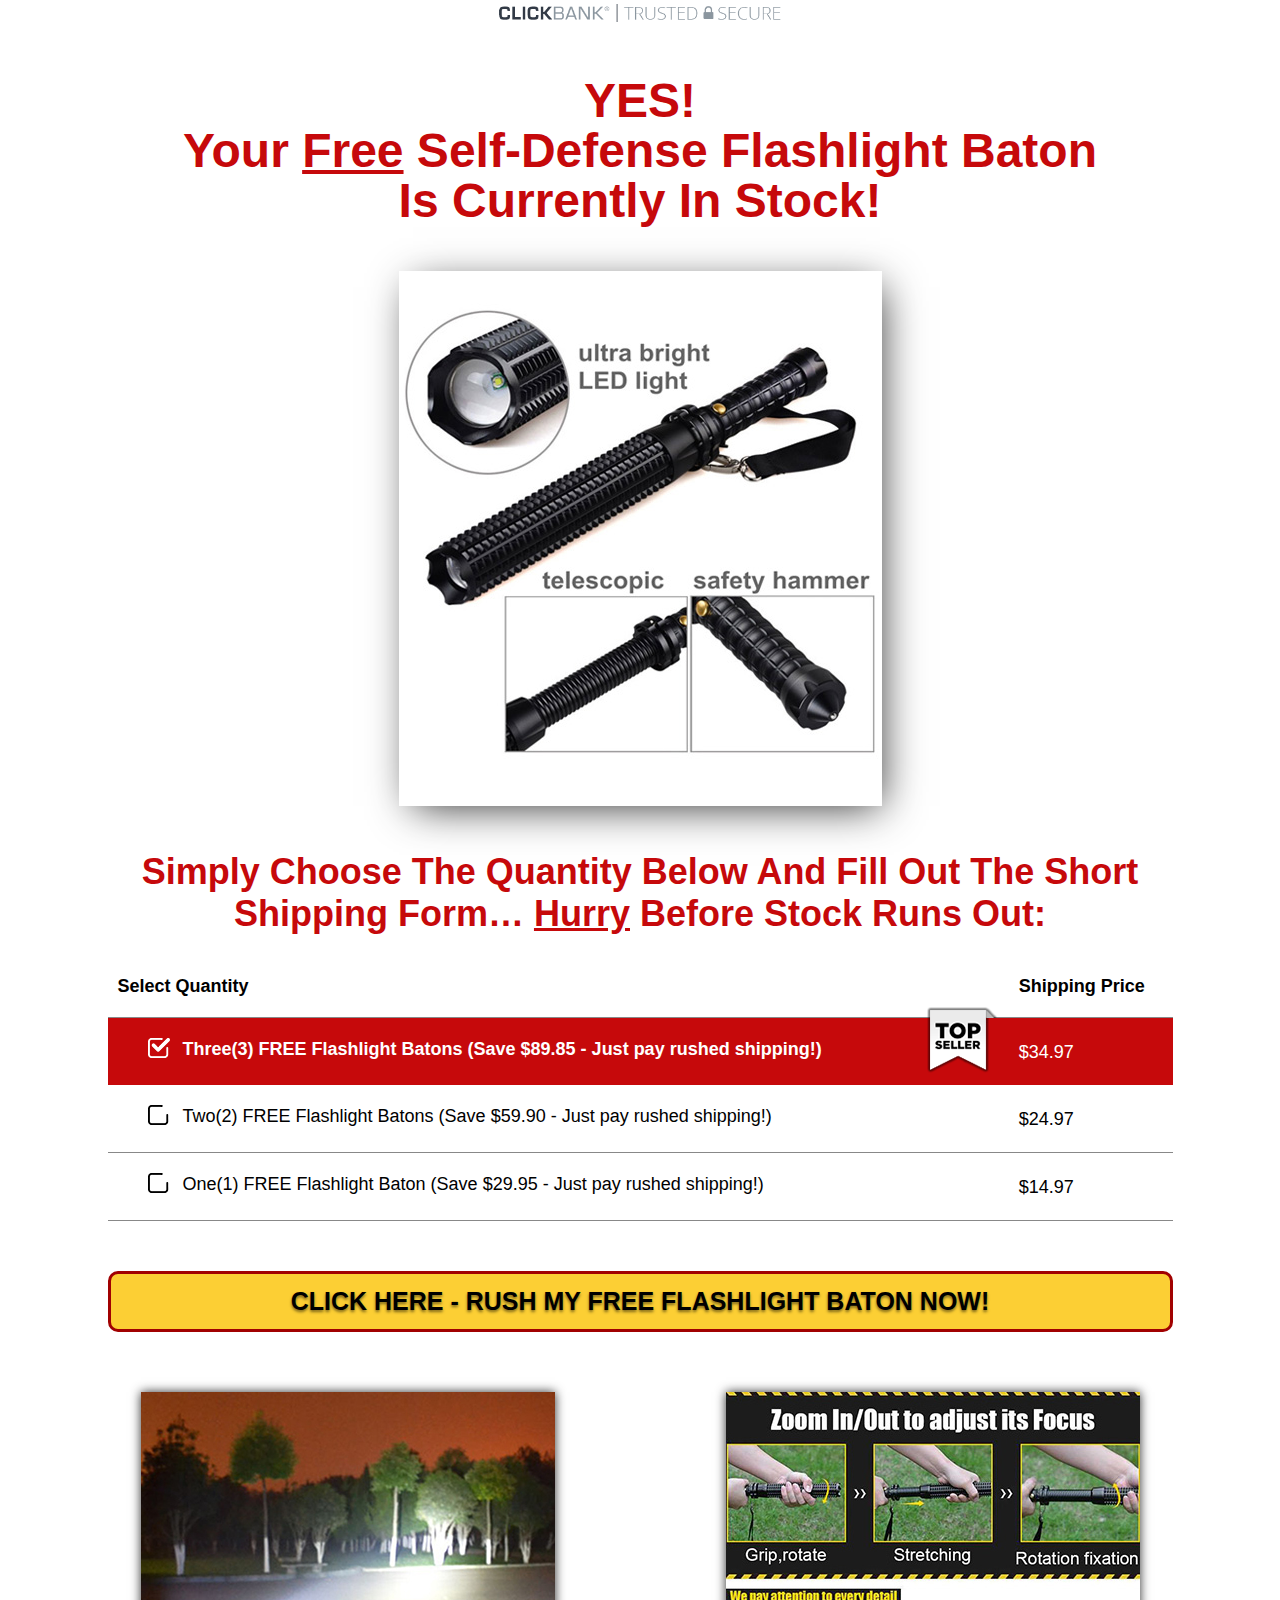
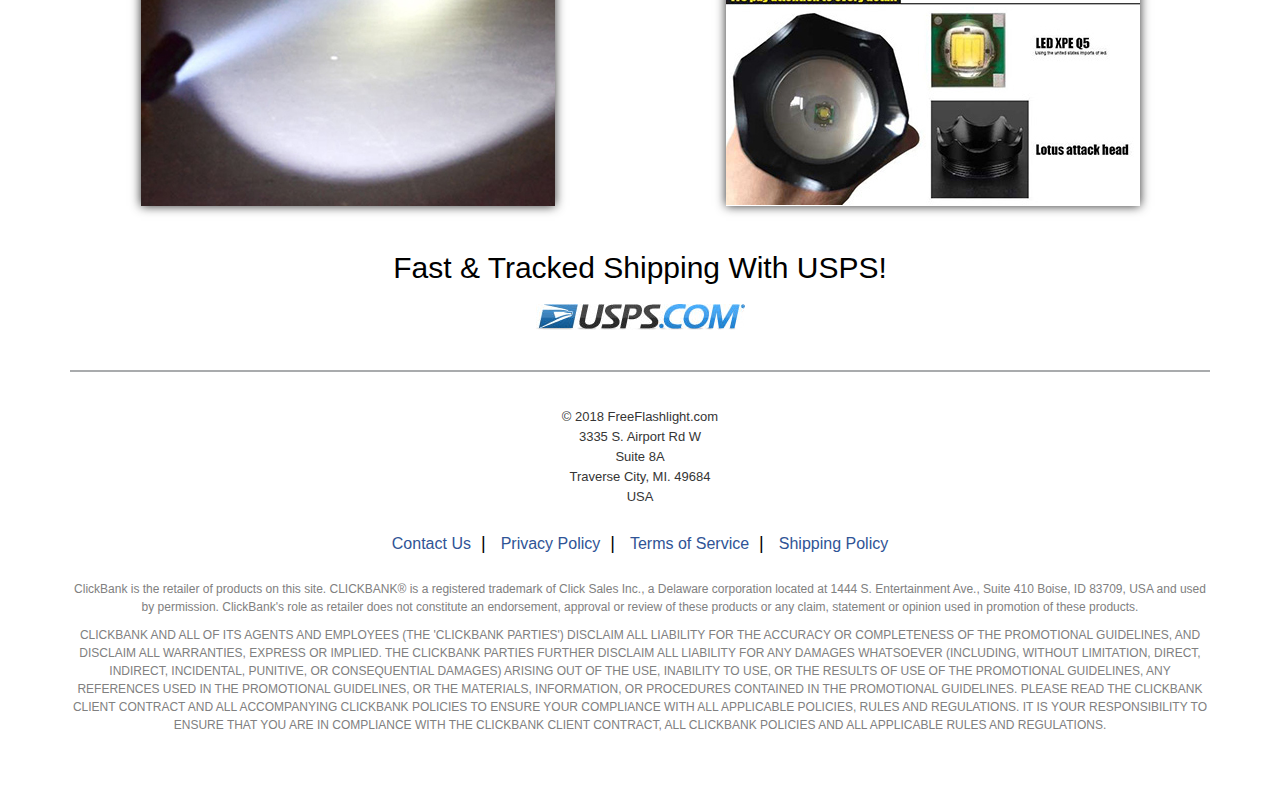
<file: Free-Baton-Bundle/quantity-1.html>
<!DOCTYPE html>
<html>
    <head>
        <meta http-equiv="Content-Type" content="text/html; charset=UTF-8">
        <title>Flashlight Bundle</title>
        <meta name="viewport" content="width=device-width, initial-scale=1.0, maximum-scale=1.0, user-scalable=no">
        <link rel="stylesheet" href="./resource/css/bootstrap.min.css">
        <link rel="stylesheet" href="./resource/css/application.css">
        <link rel="stylesheet" href="./resource/css/style.css">
        <script type="text/javascript" src="./resource/js/injectable.js"></script>
        <script type="text/javascript" src="./resource/js/jquery.min.js"></script>
        <script src="./resource/js/jquery.matchHeight-min.js"></script>
        <script type="text/javascript" src="./resource/js/bootstrap.min.js"></script>
        <script>
        $( document ).ready( function() {
          $( '.available-btn').click( function( event ){
            var packageChosen = $( 'input[name=quantity]:checked' ).val(),
              orderLink;
            switch( packageChosen ) {
              case '1': {
                orderLink = 'http://31.flashligh.pay.clickbank.net/?cbskin=19900&cbfid=32634&vtid=&aff=noaff&home=ffl-nf-knife-last-us';
                break;
              }
              case '3': {
                orderLink = 'http://32.flashligh.pay.clickbank.net/?cbskin=19846&cbfid=32634&vtid=&aff=noaff&home=ffl-nf-knife-last-us';
                break;
              }
              case '5': {
                orderLink = 'http://33.flashligh.pay.clickbank.net/?cbskin=19844&cbfid=32634&vtid=&aff=noaff&home=ffl-nf-knife-last-us';
                break;
              }
              default: {
                orderLink = 'http://33.flashligh.pay.clickbank.net/?cbskin=19844&cbfid=32634&vtid=&aff=noaff&home=ffl-nf-knife-last-us';
                break;
              }
            }
            window.location.href = orderLink;
            event.preventDefault();
          });
        });
        </script>
    </head>
    <body>
        <div class="cbtb">
            <!--[if (!IE) | (gt IE 7)]-->
            <div id="cbBadge" class="trust-badge  header white cbtb-clearfix">
                <a id="cbInfoModalLink" 
                    href="https://freeflashlight.com/us/index.bundle.kn.l.php#" 
                    data-toggle="cbtb-modal" 
                    data-target="#cbInfoModal">
                    <img class=" show-header cbtb-center-block" 
                        src="./resource/imgs/logo-header-two-tone-en.png">
                    <img class=" show-tab cbtb-center-block"
                        src="./resource/imgs/logo-tab-two-tone-en.png">
                </a>
            </div>
            <!--[endif]-->
            <div id="cbInfoModal" class="cbtb-modal cbtb-fade" style="display: none;">
                <div class=" header cbtb-modal-dialog" role="document">
                    <div class="white cbtb-modal-content">
                        <div class="cbtb-modal-header">
                            <!--[if (!IE) | (gt IE 8)]-->
                            <button type="button" 
                                class="show-header cbtb-close" 
                                data-dismiss="cbtb-modal" 
                                aria-label="Close">×</button>
                            <!--[endif]-->
                            <a id="cbTabBBBReviewLink" 
                              class="show-tab bbb cbtb-pull-right" 
                              target="_blank" 
                              title="ClickBank BBB Business Review" href="http://www.bbb.org/snakeriver/business-reviews/internet-shopping/clickbank-in-boise-id-5004291/#bbbonlineclick">
                                <img alt="ClickBank BBB Business Review"  
                                    src="./resource/imgs/blue-seal-153-100-clickbank-5004291.png">
                            </a> 
                            <a href="https://freeflashlight.com/us/index.bundle.kn.l.php#" 
                              data-dismiss="cbtb-modal" 
                              aria-label="Close">
                                <img class=" show-header" 
                                    src="./resource/imgs/logo-header-two-tone-en.png"> 
                                <img class=" show-tab" 
                                    src="./resource/imgs/logo-tab-two-tone-en.png">
                            </a>
                        </div>
                        <div class="cbtb-modal-body">
                            <div class="cbtb-row">
                                <div class="cbtb-col-sm-9">
                                    <p class="trust-statement">
                                        <span class="translate">ClickBank is the trusted retailer for</span> <strong>freeflashlight.com</strong>.
                                    </p>
                                </div>
                                <div class="cbtb-col-sm-3"></div>
                            </div>
                            <div class="cbtb-row">
                                <div class="cbtb-col-sm-9">
                                    <p class="translate">
                                        If you aren't completely satisfied with your purchase, let us know. We'll make it right. Your satisfaction is guaranteed!
                                    </p>
                                </div>
                                <div class="cbtb-col-sm-3"></div>
                                <a id="cbHeaderBBBReviewLink" 
                                  class="show-header bbb" 
                                  target="_blank" 
                                  title="ClickBank BBB Business Review" href="http://www.bbb.org/snakeriver/business-reviews/internet-shopping/clickbank-in-boise-id-5004291/#bbbonlineclick">
                                    <img alt="ClickBank BBB Business Review" 
                                        src="./resource/imgs/blue-seal-153-100-clickbank-5004291.png">
                                </a>
                                <!--[if (!IE) | (gt IE 8)]-->
                                <button type="button" 
                                  class="show-tab cbtb-close" 
                                  data-dismiss="cbtb-modal" 
                                  aria-label="Close">×</button>
                                <!--[endif]-->
                            </div>
                        </div>
                    </div>
                </div>
            </div>
        </div>

        <header>
            <div class="container text-align-c">
                <div class="row">
                    <div class="col-sm-12">
                        <h1>
                            YES! <br>Your 
                            <span><u>Free</u></span> 
                            Self-Defense Flashlight Baton <br>Is Currently In Stock!
                        </h1>
                    </div>
                </div>
                <div class="row">
                    <div class="col-sm-12">
                        <div class="content-item-section">
                            <div class="item-content">
                                <img src="./resource/imgs/img01.jpg" 
                                  class="content-item-section-img">
                                <h2>
                                    Simply Choose The Quantity Below And Fill Out The Short Shipping Form… <span><u>Hurry</u></span> 
                                    Before Stock Runs Out:
                                </h2>
                            </div>
                        </div>
                    </div>
                </div>
            </div>
        </header>

        <div class="container">
            <div class="row">
                <div class="col-sm-12">
                    <div class="select-quantity">
                        <table width="100%" border="0" cellspacing="0" cellpadding="0">
                            <tbody>
                                <tr>
                                    <th>Select Quantity</th>
                                    <th>Shipping Price</th>
                                </tr>
                                <tr class="top-sell quantity_row">
                                    <td><input type="radio" style="display:none" name="quantity" value="3" id="3_quantity" checked=""><label>Three(3) FREE Flashlight Batons <span>(Save $89.85 - Just pay rushed shipping!)</span></label></td>
                                    <td>$34.97</td>
                                </tr>
                                <tr class="quantity_row">
                                    <td><input type="radio" style="display:none" name="quantity" value="2" id="2_quantity"><label>Two(2) FREE Flashlight Batons <span>(Save $59.90 - Just pay rushed shipping!)</span></label></td>
                                    <td>$24.97</td>
                                </tr>
                                <tr class="quantity_row">
                                    <td><input type="radio" style="display:none" name="quantity" value="1" id="1_quantity"><label>One(1) FREE Flashlight Baton <span>(Save $29.95 - Just pay rushed shipping!)</span></label></td>
                                    <td>$14.97</td>
                                </tr>
                            </tbody>
                        </table>

                        <a href="https://freeflashlight.com/us/index.bundle.kn.l.php#" 
                          class="available-btn">CLICK HERE - RUSH MY FREE FLASHLIGHT BATON NOW!</a>
                    </div>
                </div>
            </div>
        </div>

        <div class="container">
            <div class="row">
                <div class="content-item-section text-align-c">
                  <div class="item-content">
                      <div class="prodict-view2 col-xs-6 responsive-padd-bot">
                          <img src="./resource/imgs/flash-light.jpg" alt="">
                      </div>
                      <div class="prodict-view2 col-xs-6">
                          <img src="./resource/imgs/img05.jpg" alt="">
                      </div>
                  </div>
                </div>
            </div>
        </div>

        <section class="inventory-view inventory-view2-padd">
            <div class="container">
                <div class="row">
                    <div class="col-sm-12">
                        <h4>Fast &amp; Tracked Shipping With USPS!</h4>
                        <img src="./resource/imgs/usps.jpg">
                    </div>
                </div>
            </div>
        </section>

        <section class="footer">
            <div class="container">
                <div class="footer-in">
                    <hr>
                    <span class="address-text">
                        © 2018 FreeFlashlight.com<br>
                        3335 S. Airport Rd W<br>
                        Suite 8A<br>
                        Traverse City, MI. 49684<br>
                        USA
                    </span>
                    <div class="footer-links">
                        <ul>
                            <li><a href="https://freeflashlight.com/cb/support.php" target="_blank">Contact Us</a></li>
                            <li><a href="https://freeflashlight.com/cb/privacy.php" target="_blank">Privacy Policy</a></li>
                            <li><a href="https://freeflashlight.com/cb/terms.php" target="_blank">Terms of Service</a></li>
                            <li><a href="https://freeflashlight.com/cb/bundle.shpolicy.php" target="_blank">Shipping Policy</a></li>
                        </ul>
                    </div>
                    <p>ClickBank is the retailer of products on this site. CLICKBANK® is a registered trademark of Click Sales Inc., a Delaware corporation located at 1444 S. Entertainment Ave., Suite 410 Boise, ID 83709, USA and used by permission. ClickBank's role as retailer does not constitute an endorsement, approval or review of these products or any claim, statement or opinion used in promotion of these products. </p>
                    <p>CLICKBANK AND ALL OF ITS AGENTS AND EMPLOYEES (THE 'CLICKBANK PARTIES') DISCLAIM ALL LIABILITY FOR THE ACCURACY OR COMPLETENESS OF THE PROMOTIONAL GUIDELINES, AND DISCLAIM ALL WARRANTIES, EXPRESS OR IMPLIED. THE CLICKBANK PARTIES FURTHER DISCLAIM ALL LIABILITY FOR ANY DAMAGES WHATSOEVER (INCLUDING, WITHOUT LIMITATION, DIRECT, INDIRECT, INCIDENTAL, PUNITIVE, OR CONSEQUENTIAL DAMAGES) ARISING OUT OF THE USE, INABILITY TO USE, OR THE RESULTS OF USE OF THE PROMOTIONAL GUIDELINES, ANY REFERENCES USED IN THE PROMOTIONAL GUIDELINES, OR THE MATERIALS, INFORMATION, OR PROCEDURES CONTAINED IN THE PROMOTIONAL GUIDELINES. PLEASE READ THE CLICKBANK CLIENT CONTRACT AND ALL ACCOMPANYING CLICKBANK POLICIES TO ENSURE YOUR COMPLIANCE WITH ALL APPLICABLE POLICIES, RULES AND REGULATIONS. IT IS YOUR RESPONSIBILITY TO ENSURE THAT YOU ARE IN COMPLIANCE WITH THE CLICKBANK CLIENT CONTRACT, ALL CLICKBANK POLICIES AND ALL APPLICABLE RULES AND REGULATIONS.</p>
                </div>
            </div>
        </section>
        <script>
            $(function() {
                $('.equal-height-columns .client-review').matchHeight();
                $('.quantity_row').click(function(){ $('.quantity_row').removeClass('top-sell'); $(this).addClass('top-sell'); $(this).find('input[type="radio"]').prop('checked',true) });
            });
            </script>
            <script>
            $(function() {
                $('.equal-height-columns2 .client-review').matchHeight();
            });
        </script>
    </body>
</html>
</file>
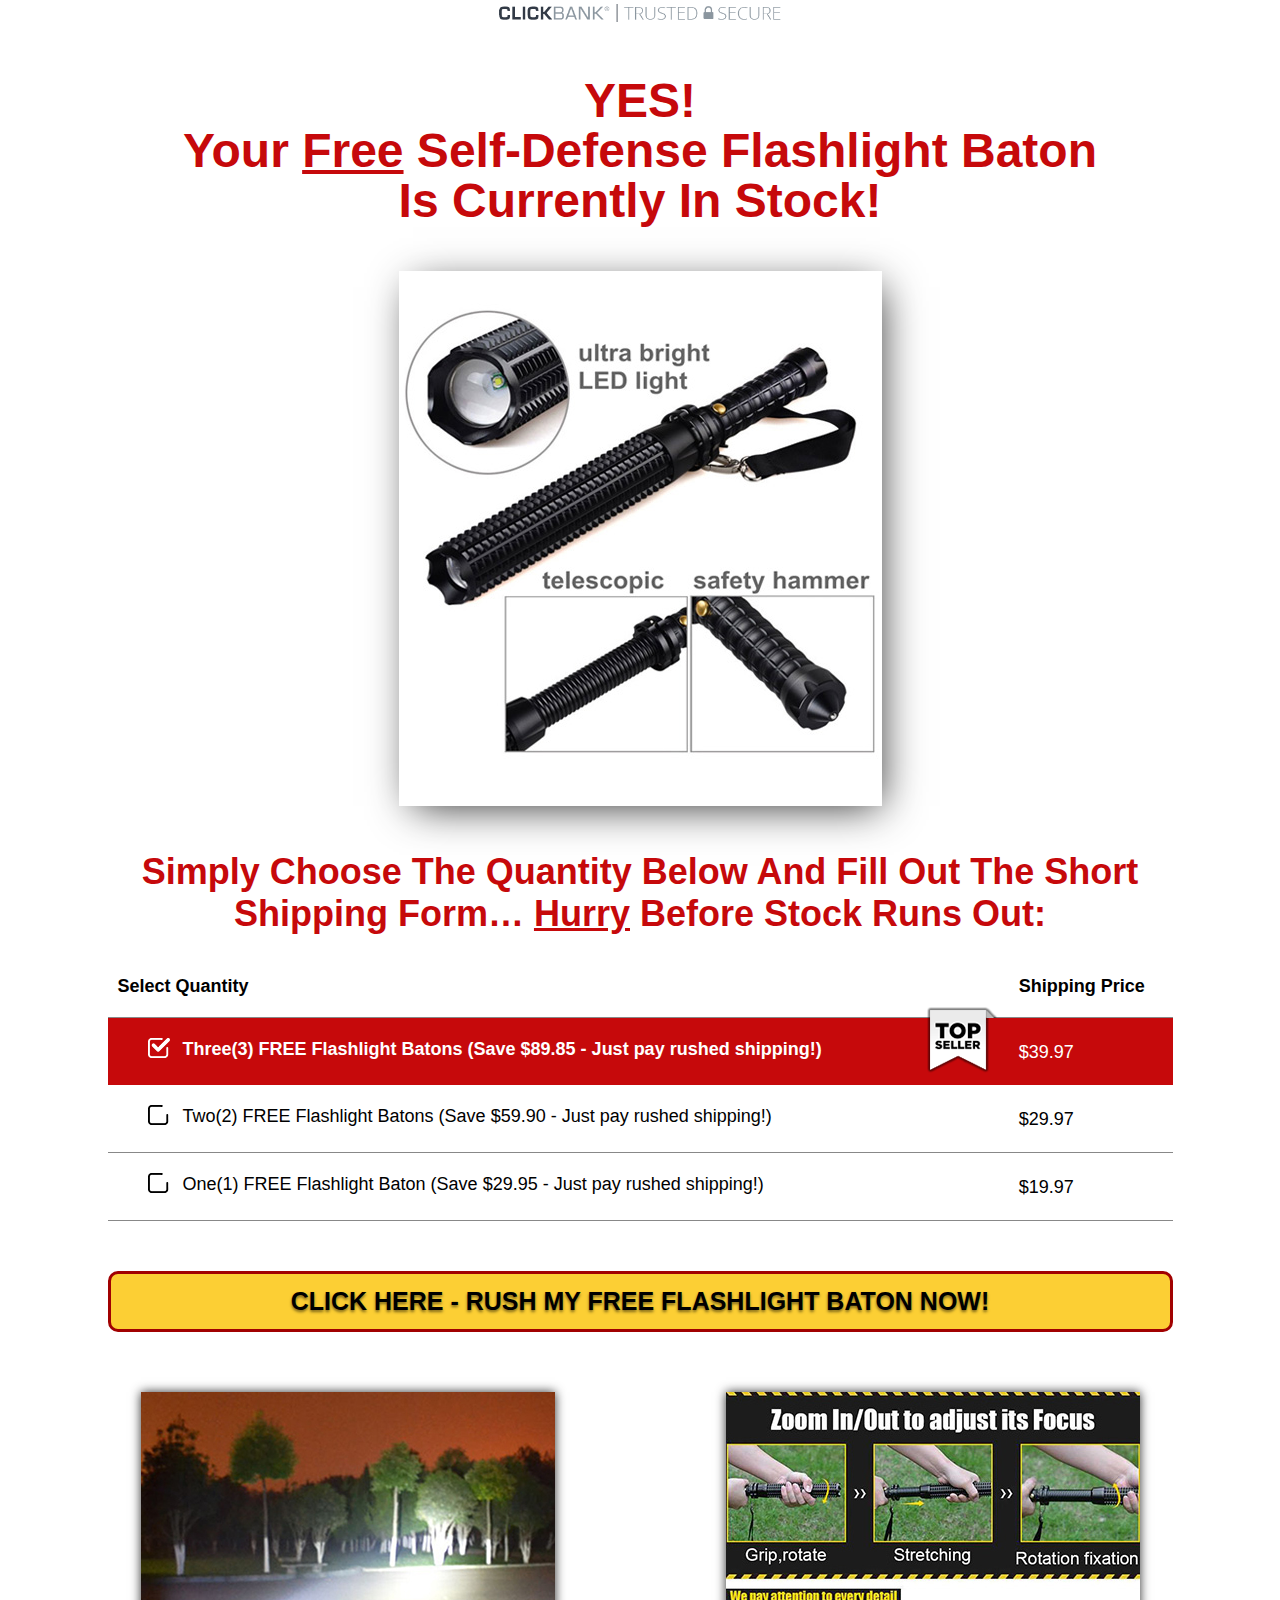
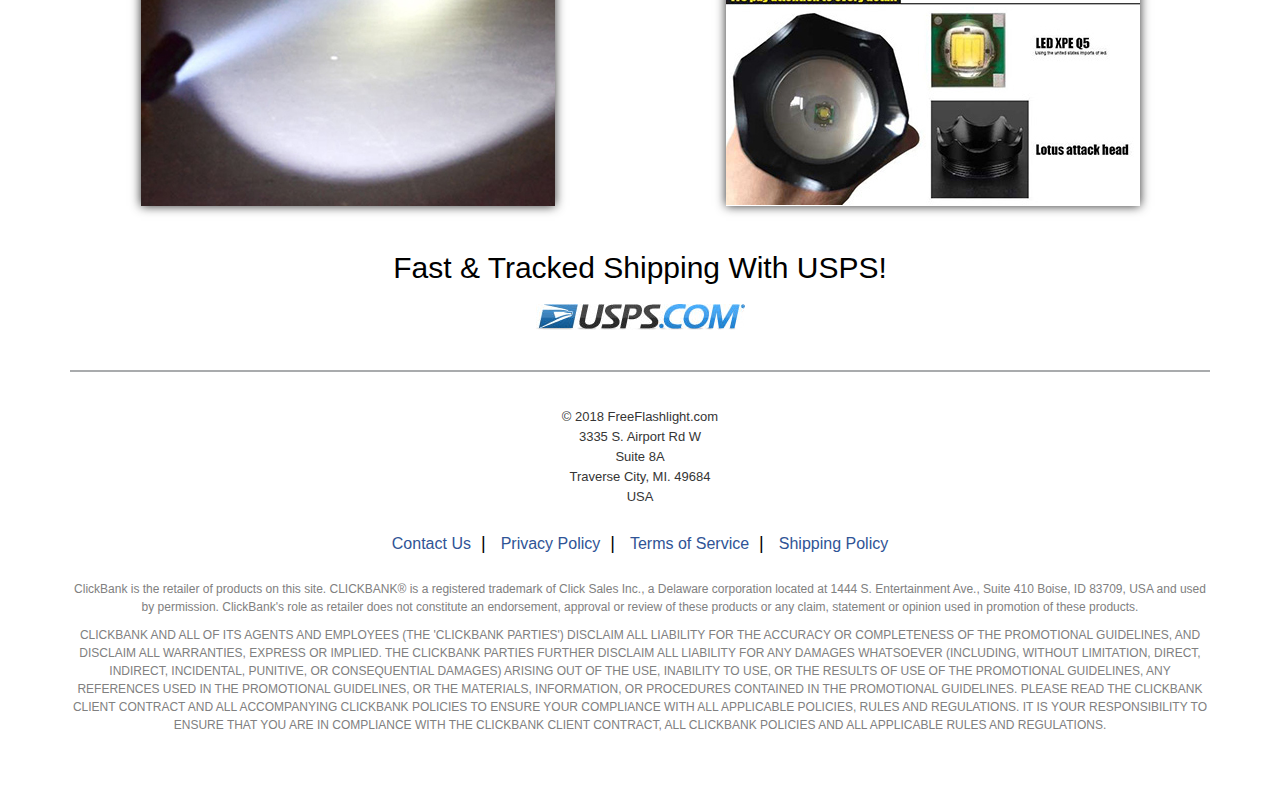
<file: Free-Baton-Bundle/quantity-2.html>
<!DOCTYPE html>
<html>
    <head>
        <meta http-equiv="Content-Type" content="text/html; charset=UTF-8">
        <title>Flashlight Bundle</title>
        <meta name="viewport" content="width=device-width, initial-scale=1.0, maximum-scale=1.0, user-scalable=no">
        <link rel="stylesheet" href="./resource/css/bootstrap.min.css">
        <link rel="stylesheet" href="./resource/css/application.css">
        <link rel="stylesheet" href="./resource/css/style.css">
        <script type="text/javascript" src="./resource/js/injectable.js"></script>
        <script type="text/javascript" src="./resource/js/jquery.min.js"></script>
        <script src="./resource/js/jquery.matchHeight-min.js"></script>
        <script type="text/javascript" src="./resource/js/bootstrap.min.js"></script>
        <script>
        $( document ).ready( function() {
          $( '.available-btn').click( function( event ){
            var packageChosen = $( 'input[name=quantity]:checked' ).val(),
              orderLink;
            switch( packageChosen ) {
              case '1': {
                orderLink = 'http://31.flashligh.pay.clickbank.net/?cbskin=19900&cbfid=32634&vtid=&aff=noaff&home=ffl-nf-knife-last-us';
                break;
              }
              case '3': {
                orderLink = 'http://32.flashligh.pay.clickbank.net/?cbskin=19846&cbfid=32634&vtid=&aff=noaff&home=ffl-nf-knife-last-us';
                break;
              }
              case '5': {
                orderLink = 'http://33.flashligh.pay.clickbank.net/?cbskin=19844&cbfid=32634&vtid=&aff=noaff&home=ffl-nf-knife-last-us';
                break;
              }
              default: {
                orderLink = 'http://33.flashligh.pay.clickbank.net/?cbskin=19844&cbfid=32634&vtid=&aff=noaff&home=ffl-nf-knife-last-us';
                break;
              }
            }
            window.location.href = orderLink;
            event.preventDefault();
          });
        });
        </script>
    </head>
    <body>
        <div class="cbtb">
            <!--[if (!IE) | (gt IE 7)]-->
            <div id="cbBadge" class="trust-badge  header white cbtb-clearfix">
                <a id="cbInfoModalLink" 
                    href="https://freeflashlight.com/us/index.bundle.kn.l.php#" 
                    data-toggle="cbtb-modal" 
                    data-target="#cbInfoModal">
                    <img class=" show-header cbtb-center-block" 
                        src="./resource/imgs/logo-header-two-tone-en.png">
                    <img class=" show-tab cbtb-center-block"
                        src="./resource/imgs/logo-tab-two-tone-en.png">
                </a>
            </div>
            <!--[endif]-->
            <div id="cbInfoModal" class="cbtb-modal cbtb-fade" style="display: none;">
                <div class=" header cbtb-modal-dialog" role="document">
                    <div class="white cbtb-modal-content">
                        <div class="cbtb-modal-header">
                            <!--[if (!IE) | (gt IE 8)]-->
                            <button type="button" 
                                class="show-header cbtb-close" 
                                data-dismiss="cbtb-modal" 
                                aria-label="Close">×</button>
                            <!--[endif]-->
                            <a id="cbTabBBBReviewLink" 
                              class="show-tab bbb cbtb-pull-right" 
                              target="_blank" 
                              title="ClickBank BBB Business Review" href="http://www.bbb.org/snakeriver/business-reviews/internet-shopping/clickbank-in-boise-id-5004291/#bbbonlineclick">
                                <img alt="ClickBank BBB Business Review"  
                                    src="./resource/imgs/blue-seal-153-100-clickbank-5004291.png">
                            </a> 
                            <a href="https://freeflashlight.com/us/index.bundle.kn.l.php#" 
                              data-dismiss="cbtb-modal" 
                              aria-label="Close">
                                <img class=" show-header" 
                                    src="./resource/imgs/logo-header-two-tone-en.png"> 
                                <img class=" show-tab" 
                                    src="./resource/imgs/logo-tab-two-tone-en.png">
                            </a>
                        </div>
                        <div class="cbtb-modal-body">
                            <div class="cbtb-row">
                                <div class="cbtb-col-sm-9">
                                    <p class="trust-statement">
                                        <span class="translate">ClickBank is the trusted retailer for</span> <strong>freeflashlight.com</strong>.
                                    </p>
                                </div>
                                <div class="cbtb-col-sm-3"></div>
                            </div>
                            <div class="cbtb-row">
                                <div class="cbtb-col-sm-9">
                                    <p class="translate">
                                        If you aren't completely satisfied with your purchase, let us know. We'll make it right. Your satisfaction is guaranteed!
                                    </p>
                                </div>
                                <div class="cbtb-col-sm-3"></div>
                                <a id="cbHeaderBBBReviewLink" 
                                  class="show-header bbb" 
                                  target="_blank" 
                                  title="ClickBank BBB Business Review" href="http://www.bbb.org/snakeriver/business-reviews/internet-shopping/clickbank-in-boise-id-5004291/#bbbonlineclick">
                                    <img alt="ClickBank BBB Business Review" 
                                        src="./resource/imgs/blue-seal-153-100-clickbank-5004291.png">
                                </a>
                                <!--[if (!IE) | (gt IE 8)]-->
                                <button type="button" 
                                  class="show-tab cbtb-close" 
                                  data-dismiss="cbtb-modal" 
                                  aria-label="Close">×</button>
                                <!--[endif]-->
                            </div>
                        </div>
                    </div>
                </div>
            </div>
        </div>

        <header>
            <div class="container text-align-c">
                <div class="row">
                    <div class="col-sm-12">
                        <h1>
                            YES! <br>Your 
                            <span><u>Free</u></span> 
                            Self-Defense Flashlight Baton <br>Is Currently In Stock!
                        </h1>
                    </div>
                </div>
                <div class="row">
                    <div class="col-sm-12">
                        <div class="content-item-section">
                            <div class="item-content">
                                <img src="./resource/imgs/img01.jpg" 
                                  class="content-item-section-img">
                                <h2>
                                    Simply Choose The Quantity Below And Fill Out The Short Shipping Form… <span><u>Hurry</u></span> 
                                    Before Stock Runs Out:
                                </h2>
                            </div>
                        </div>
                    </div>
                </div>
            </div>
        </header>

        <div class="container">
            <div class="row">
                <div class="col-sm-12">
                    <div class="select-quantity">
                        <table width="100%" border="0" cellspacing="0" cellpadding="0">
                            <tbody>
                                <tr>
                                    <th>Select Quantity</th>
                                    <th>Shipping Price</th>
                                </tr>
                                <tr class="top-sell quantity_row">
                                    <td><input type="radio" style="display:none" name="quantity" value="3" id="3_quantity" checked=""><label>Three(3) FREE Flashlight Batons <span>(Save $89.85 - Just pay rushed shipping!)</span></label></td>
                                    <td>$39.97</td>
                                </tr>
                                <tr class="quantity_row">
                                    <td><input type="radio" style="display:none" name="quantity" value="2" id="2_quantity"><label>Two(2) FREE Flashlight Batons <span>(Save $59.90 - Just pay rushed shipping!)</span></label></td>
                                    <td>$29.97</td>
                                </tr>
                                <tr class="quantity_row">
                                    <td><input type="radio" style="display:none" name="quantity" value="1" id="1_quantity"><label>One(1) FREE Flashlight Baton <span>(Save $29.95 - Just pay rushed shipping!)</span></label></td>
                                    <td>$19.97</td>
                                </tr>
                            </tbody>
                        </table>

                        <a href="https://freeflashlight.com/us/index.bundle.kn.l.php#" 
                          class="available-btn">CLICK HERE - RUSH MY FREE FLASHLIGHT BATON NOW!</a>
                    </div>
                </div>
            </div>
        </div>

        <div class="container">
            <div class="row">
                <div class="content-item-section text-align-c">
                  <div class="item-content">
                      <div class="prodict-view2 col-xs-6 responsive-padd-bot">
                          <img src="./resource/imgs/flash-light.jpg" alt="">
                      </div>
                      <div class="prodict-view2 col-xs-6">
                          <img src="./resource/imgs/img05.jpg" alt="">
                      </div>
                  </div>
                </div>
            </div>
        </div>

        <section class="inventory-view inventory-view2-padd">
            <div class="container">
                <div class="row">
                    <div class="col-sm-12">
                        <h4>Fast &amp; Tracked Shipping With USPS!</h4>
                        <img src="./resource/imgs/usps.jpg">
                    </div>
                </div>
            </div>
        </section>

        <section class="footer">
            <div class="container">
                <div class="footer-in">
                    <hr>
                    <span class="address-text">
                        © 2018 FreeFlashlight.com<br>
                        3335 S. Airport Rd W<br>
                        Suite 8A<br>
                        Traverse City, MI. 49684<br>
                        USA
                    </span>
                    <div class="footer-links">
                        <ul>
                            <li><a href="https://freeflashlight.com/cb/support.php" target="_blank">Contact Us</a></li>
                            <li><a href="https://freeflashlight.com/cb/privacy.php" target="_blank">Privacy Policy</a></li>
                            <li><a href="https://freeflashlight.com/cb/terms.php" target="_blank">Terms of Service</a></li>
                            <li><a href="https://freeflashlight.com/cb/bundle.shpolicy.php" target="_blank">Shipping Policy</a></li>
                        </ul>
                    </div>
                    <p>ClickBank is the retailer of products on this site. CLICKBANK® is a registered trademark of Click Sales Inc., a Delaware corporation located at 1444 S. Entertainment Ave., Suite 410 Boise, ID 83709, USA and used by permission. ClickBank's role as retailer does not constitute an endorsement, approval or review of these products or any claim, statement or opinion used in promotion of these products. </p>
                    <p>CLICKBANK AND ALL OF ITS AGENTS AND EMPLOYEES (THE 'CLICKBANK PARTIES') DISCLAIM ALL LIABILITY FOR THE ACCURACY OR COMPLETENESS OF THE PROMOTIONAL GUIDELINES, AND DISCLAIM ALL WARRANTIES, EXPRESS OR IMPLIED. THE CLICKBANK PARTIES FURTHER DISCLAIM ALL LIABILITY FOR ANY DAMAGES WHATSOEVER (INCLUDING, WITHOUT LIMITATION, DIRECT, INDIRECT, INCIDENTAL, PUNITIVE, OR CONSEQUENTIAL DAMAGES) ARISING OUT OF THE USE, INABILITY TO USE, OR THE RESULTS OF USE OF THE PROMOTIONAL GUIDELINES, ANY REFERENCES USED IN THE PROMOTIONAL GUIDELINES, OR THE MATERIALS, INFORMATION, OR PROCEDURES CONTAINED IN THE PROMOTIONAL GUIDELINES. PLEASE READ THE CLICKBANK CLIENT CONTRACT AND ALL ACCOMPANYING CLICKBANK POLICIES TO ENSURE YOUR COMPLIANCE WITH ALL APPLICABLE POLICIES, RULES AND REGULATIONS. IT IS YOUR RESPONSIBILITY TO ENSURE THAT YOU ARE IN COMPLIANCE WITH THE CLICKBANK CLIENT CONTRACT, ALL CLICKBANK POLICIES AND ALL APPLICABLE RULES AND REGULATIONS.</p>
                </div>
            </div>
        </section>
        <script>
            $(function() {
                $('.equal-height-columns .client-review').matchHeight();
                $('.quantity_row').click(function(){ $('.quantity_row').removeClass('top-sell'); $(this).addClass('top-sell'); $(this).find('input[type="radio"]').prop('checked',true) });
            });
            </script>
            <script>
            $(function() {
                $('.equal-height-columns2 .client-review').matchHeight();
            });
        </script>
    </body>
</html>
</file>
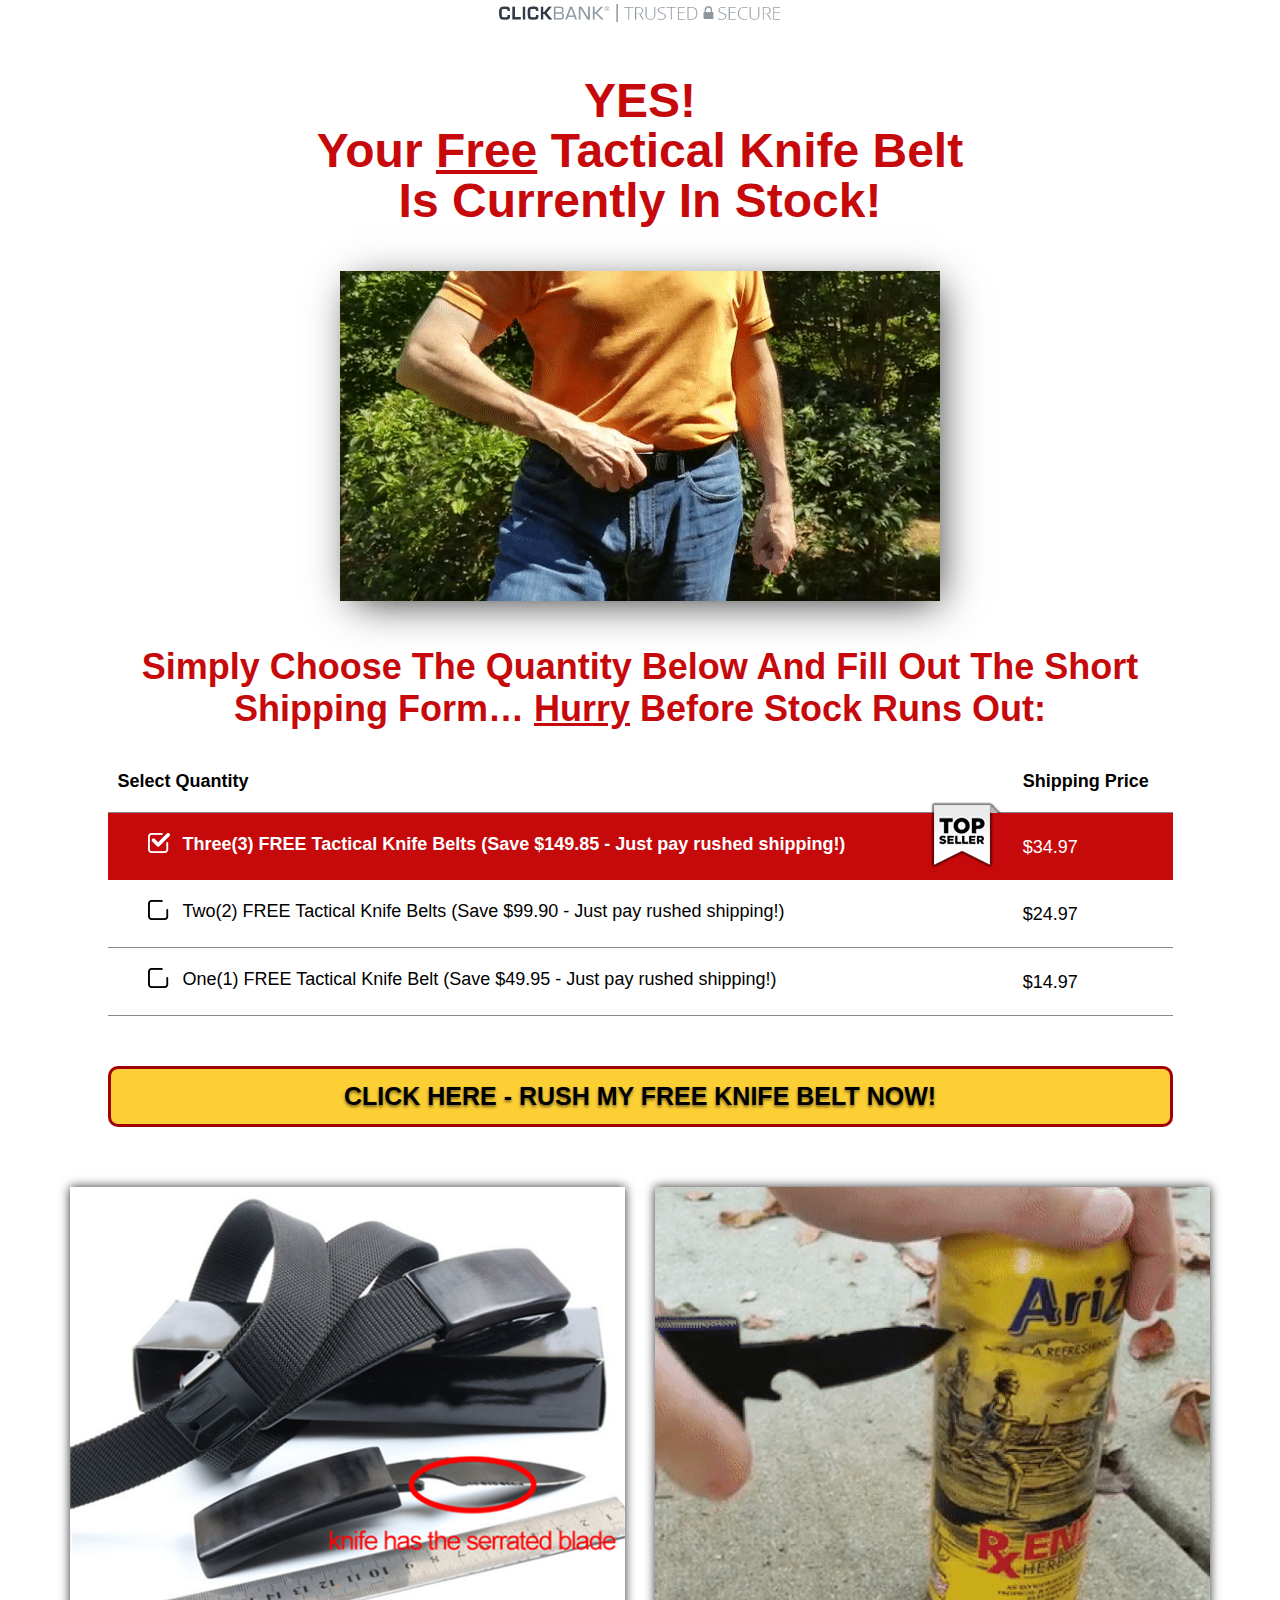
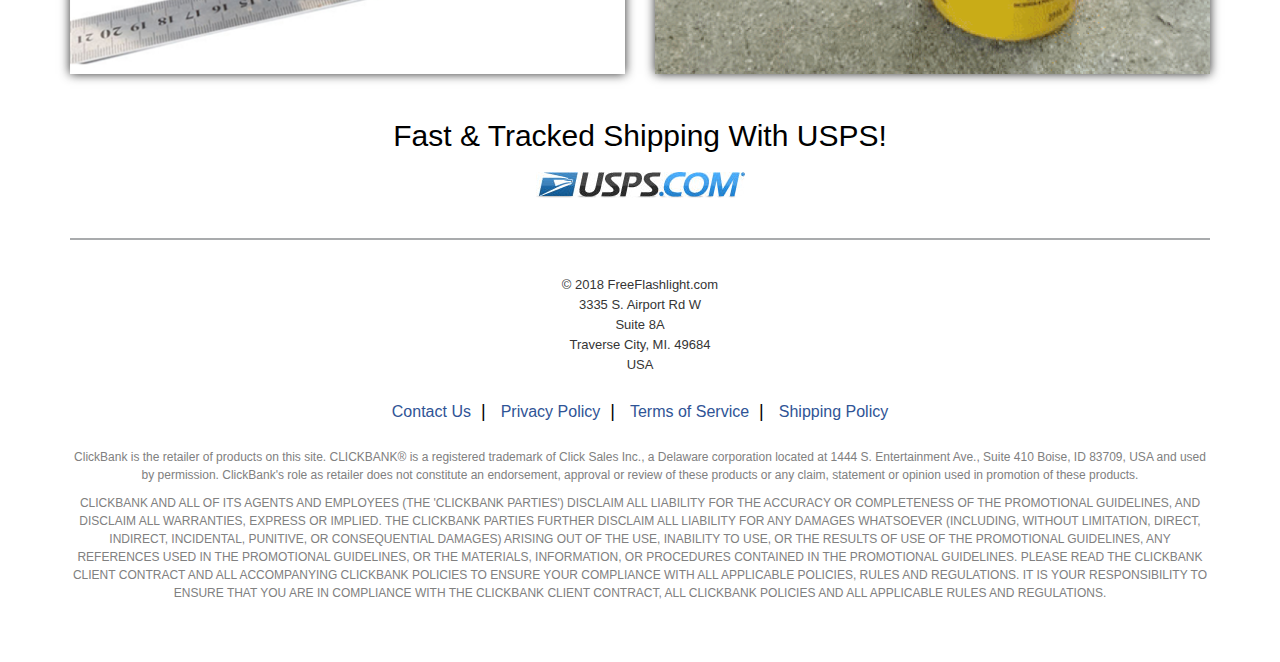
<file: Free-Knife-Belt-Bundle/quantity-1.html>
<!DOCTYPE html>
<html>
    <head>
        <meta http-equiv="Content-Type" content="text/html; charset=UTF-8">
        <title>Flashlight Bundle</title>
        <meta name="viewport" content="width=device-width, initial-scale=1.0, maximum-scale=1.0, user-scalable=no">
        <link rel="stylesheet" href="./resource/css/bootstrap.min.css">
        <link rel="stylesheet" href="./resource/css/application.css">
        <link rel="stylesheet" href="./resource/css/style.css">
        <script type="text/javascript" src="./resource/js/injectable.js"></script>
        <script type="text/javascript" src="./resource/js/jquery.min.js"></script>
        <script src="./resource/js/jquery.matchHeight-min.js"></script>
        <script type="text/javascript" src="./resource/js/bootstrap.min.js"></script>
        <script>
        $( document ).ready( function() {
          $( '.available-btn').click( function( event ){
            var packageChosen = $( 'input[name=quantity]:checked' ).val(),
              orderLink;
            switch( packageChosen ) {
              case '1': {
                orderLink = 'http://31.flashligh.pay.clickbank.net/?cbskin=19900&cbfid=32634&vtid=&aff=noaff&home=ffl-nf-knife-last-us';
                break;
              }
              case '3': {
                orderLink = 'http://32.flashligh.pay.clickbank.net/?cbskin=19846&cbfid=32634&vtid=&aff=noaff&home=ffl-nf-knife-last-us';
                break;
              }
              case '5': {
                orderLink = 'http://33.flashligh.pay.clickbank.net/?cbskin=19844&cbfid=32634&vtid=&aff=noaff&home=ffl-nf-knife-last-us';
                break;
              }
              default: {
                orderLink = 'http://33.flashligh.pay.clickbank.net/?cbskin=19844&cbfid=32634&vtid=&aff=noaff&home=ffl-nf-knife-last-us';
                break;
              }
            }
            window.location.href = orderLink;
            event.preventDefault();
          });
        });
        </script>
    </head>
    <body>
        <div class="cbtb">
            <!--[if (!IE) | (gt IE 7)]-->
            <div id="cbBadge" class="trust-badge  header white cbtb-clearfix">
                <a id="cbInfoModalLink" 
                    href="https://freeflashlight.com/us/index.bundle.kn.l.php#" 
                    data-toggle="cbtb-modal" 
                    data-target="#cbInfoModal">
                    <img class=" show-header cbtb-center-block" 
                        src="./resource/imgs/logo-header-two-tone-en.png">
                    <img class=" show-tab cbtb-center-block"
                        src="./resource/imgs/logo-tab-two-tone-en.png">
                </a>
            </div>
            <!--[endif]-->
            <div id="cbInfoModal" class="cbtb-modal cbtb-fade" style="display: none;">
                <div class=" header cbtb-modal-dialog" role="document">
                    <div class="white cbtb-modal-content">
                        <div class="cbtb-modal-header">
                            <!--[if (!IE) | (gt IE 8)]-->
                            <button type="button" 
                                class="show-header cbtb-close" 
                                data-dismiss="cbtb-modal" 
                                aria-label="Close">×</button>
                            <!--[endif]-->
                            <a id="cbTabBBBReviewLink" 
                              class="show-tab bbb cbtb-pull-right" 
                              target="_blank" 
                              title="ClickBank BBB Business Review" href="http://www.bbb.org/snakeriver/business-reviews/internet-shopping/clickbank-in-boise-id-5004291/#bbbonlineclick">
                                <img alt="ClickBank BBB Business Review"  
                                    src="./resource/imgs/blue-seal-153-100-clickbank-5004291.png">
                            </a> 
                            <a href="https://freeflashlight.com/us/index.bundle.kn.l.php#" 
                              data-dismiss="cbtb-modal" 
                              aria-label="Close">
                                <img class=" show-header" 
                                    src="./resource/imgs/logo-header-two-tone-en.png"> 
                                <img class=" show-tab" 
                                    src="./resource/imgs/logo-tab-two-tone-en.png">
                            </a>
                        </div>
                        <div class="cbtb-modal-body">
                            <div class="cbtb-row">
                                <div class="cbtb-col-sm-9">
                                    <p class="trust-statement">
                                        <span class="translate">ClickBank is the trusted retailer for</span> <strong>freeflashlight.com</strong>.
                                    </p>
                                </div>
                                <div class="cbtb-col-sm-3"></div>
                            </div>
                            <div class="cbtb-row">
                                <div class="cbtb-col-sm-9">
                                    <p class="translate">
                                        If you aren't completely satisfied with your purchase, let us know. We'll make it right. Your satisfaction is guaranteed!
                                    </p>
                                </div>
                                <div class="cbtb-col-sm-3"></div>
                                <a id="cbHeaderBBBReviewLink" 
                                  class="show-header bbb" 
                                  target="_blank" 
                                  title="ClickBank BBB Business Review" href="http://www.bbb.org/snakeriver/business-reviews/internet-shopping/clickbank-in-boise-id-5004291/#bbbonlineclick">
                                    <img alt="ClickBank BBB Business Review" 
                                        src="./resource/imgs/blue-seal-153-100-clickbank-5004291.png">
                                </a>
                                <!--[if (!IE) | (gt IE 8)]-->
                                <button type="button" 
                                  class="show-tab cbtb-close" 
                                  data-dismiss="cbtb-modal" 
                                  aria-label="Close">×</button>
                                <!--[endif]-->
                            </div>
                        </div>
                    </div>
                </div>
            </div>
        </div>

        <header>
            <div class="container text-align-c">
                <div class="row">
                    <div class="col-sm-12">
                        <h1>
                            YES! <br>Your 
                            <span><u>Free</u></span> 
                            Tactical Knife Belt <br>Is Currently In Stock!
                        </h1>
                    </div>
                </div>
                <div class="row">
                    <div class="col-sm-12">
                        <div class="content-item-section">
                            <div class="item-content">
                                <img src="./resource/imgs/ezgif.com-video-to-gif.gif" 
                                  class="content-item-section-img">
                                <h2>
                                    Simply Choose The Quantity Below And Fill Out The Short Shipping Form… <span><u>Hurry</u></span> 
                                    Before Stock Runs Out:
                                </h2>
                            </div>
                        </div>
                    </div>
                </div>
            </div>
        </header>

        <div class="container">
            <div class="row">
                <div class="col-sm-12">
                    <div class="select-quantity">
                        <table width="100%" border="0" cellspacing="0" cellpadding="0">
                            <tbody>
                                <tr>
                                    <th>Select Quantity</th>
                                    <th>Shipping Price</th>
                                </tr>
                                <tr class="top-sell quantity_row">
                                    <td><input type="radio" style="display:none" name="quantity" value="3" id="3_quantity" checked=""><label>Three(3) FREE Tactical Knife Belts <span>(Save $149.85 - Just pay rushed shipping!)</span></label></td>
                                    <td>$34.97</td>
                                </tr>
                                <tr class="quantity_row">
                                    <td><input type="radio" style="display:none" name="quantity" value="2" id="2_quantity"><label>Two(2) FREE Tactical Knife Belts <span>(Save $99.90 - Just pay rushed shipping!)</span></label></td>
                                    <td>$24.97</td>
                                </tr>
                                <tr class="quantity_row">
                                    <td><input type="radio" style="display:none" name="quantity" value="1" id="1_quantity"><label>One(1) FREE Tactical Knife Belt <span>(Save $49.95 - Just pay rushed shipping!)</span></label></td>
                                    <td>$14.97</td>
                                </tr>
                            </tbody>
                        </table>

                        <a href="https://freeflashlight.com/us/index.bundle.kn.l.php#" 
                          class="available-btn">CLICK HERE - RUSH MY FREE KNIFE BELT NOW!</a>
                    </div>
                </div>
            </div>
        </div>

        <div class="container">
            <div class="row">
                <div class="content-item-section text-align-c">
                  <div class="item-content">
                        <div class="prodict-view2 col-xs-6 responsive-padd-bot">
                            <img src="./resource/imgs/merge-belt.png" alt="">
                        </div>
                        <div class="prodict-view2 col-xs-6">
                            <img src="./resource/imgs/KnifeBeltCuttingCan1.gif" alt="">
                        </div>
                  </div>
                </div>
            </div>
        </div>

        <section class="inventory-view inventory-view2-padd">
            <div class="container">
                <div class="row">
                    <div class="col-sm-12">
                        <h4>Fast &amp; Tracked Shipping With USPS!</h4>
                        <img src="./resource/imgs/usps.jpg">
                    </div>
                </div>
            </div>
        </section>

        <section class="footer">
            <div class="container">
                <div class="footer-in">
                    <hr>
                    <span class="address-text">
                        © 2018 FreeFlashlight.com<br>
                        3335 S. Airport Rd W<br>
                        Suite 8A<br>
                        Traverse City, MI. 49684<br>
                        USA
                    </span>
                    <div class="footer-links">
                        <ul>
                            <li><a href="https://freeflashlight.com/cb/support.php" target="_blank">Contact Us</a></li>
                            <li><a href="https://freeflashlight.com/cb/privacy.php" target="_blank">Privacy Policy</a></li>
                            <li><a href="https://freeflashlight.com/cb/terms.php" target="_blank">Terms of Service</a></li>
                            <li><a href="https://freeflashlight.com/cb/bundle.shpolicy.php" target="_blank">Shipping Policy</a></li>
                        </ul>
                    </div>
                    <p>ClickBank is the retailer of products on this site. CLICKBANK® is a registered trademark of Click Sales Inc., a Delaware corporation located at 1444 S. Entertainment Ave., Suite 410 Boise, ID 83709, USA and used by permission. ClickBank's role as retailer does not constitute an endorsement, approval or review of these products or any claim, statement or opinion used in promotion of these products. </p>
                    <p>CLICKBANK AND ALL OF ITS AGENTS AND EMPLOYEES (THE 'CLICKBANK PARTIES') DISCLAIM ALL LIABILITY FOR THE ACCURACY OR COMPLETENESS OF THE PROMOTIONAL GUIDELINES, AND DISCLAIM ALL WARRANTIES, EXPRESS OR IMPLIED. THE CLICKBANK PARTIES FURTHER DISCLAIM ALL LIABILITY FOR ANY DAMAGES WHATSOEVER (INCLUDING, WITHOUT LIMITATION, DIRECT, INDIRECT, INCIDENTAL, PUNITIVE, OR CONSEQUENTIAL DAMAGES) ARISING OUT OF THE USE, INABILITY TO USE, OR THE RESULTS OF USE OF THE PROMOTIONAL GUIDELINES, ANY REFERENCES USED IN THE PROMOTIONAL GUIDELINES, OR THE MATERIALS, INFORMATION, OR PROCEDURES CONTAINED IN THE PROMOTIONAL GUIDELINES. PLEASE READ THE CLICKBANK CLIENT CONTRACT AND ALL ACCOMPANYING CLICKBANK POLICIES TO ENSURE YOUR COMPLIANCE WITH ALL APPLICABLE POLICIES, RULES AND REGULATIONS. IT IS YOUR RESPONSIBILITY TO ENSURE THAT YOU ARE IN COMPLIANCE WITH THE CLICKBANK CLIENT CONTRACT, ALL CLICKBANK POLICIES AND ALL APPLICABLE RULES AND REGULATIONS.</p>
                </div>
            </div>
        </section>
        <script>
            $(function() {
                $('.equal-height-columns .client-review').matchHeight();
                $('.quantity_row').click(function(){ $('.quantity_row').removeClass('top-sell'); $(this).addClass('top-sell'); $(this).find('input[type="radio"]').prop('checked',true) });
            });
            </script>
            <script>
            $(function() {
                $('.equal-height-columns2 .client-review').matchHeight();
            });
        </script>
    </body>
</html>
</file>
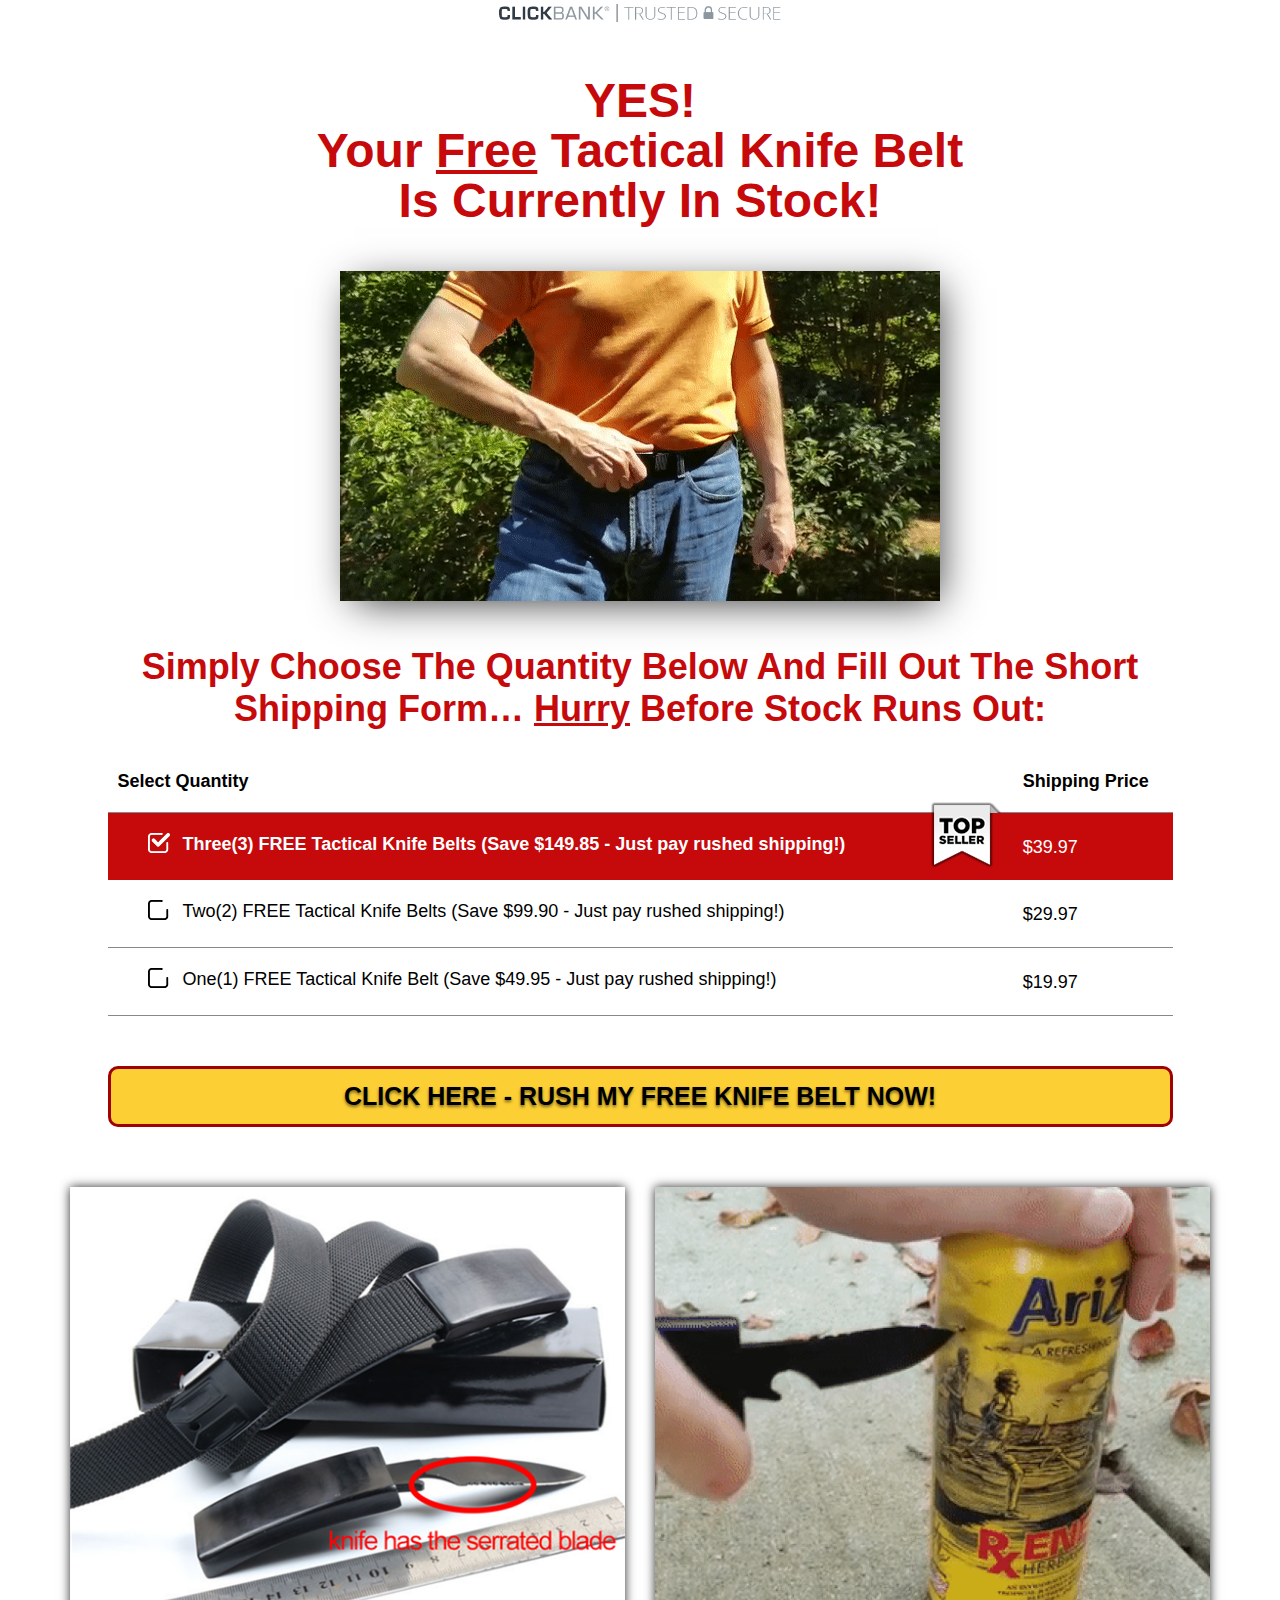
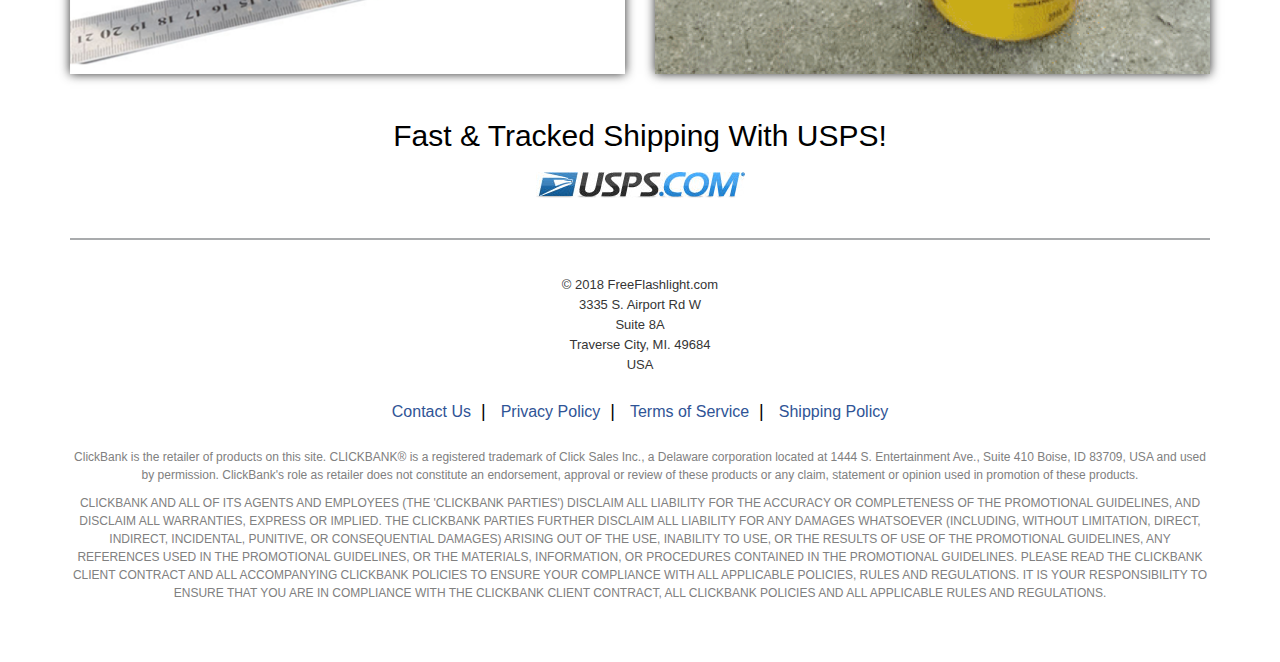
<file: Free-Knife-Belt-Bundle/quantity-2.html>
<!DOCTYPE html>
<html>
    <head>
        <meta http-equiv="Content-Type" content="text/html; charset=UTF-8">
        <title>Flashlight Bundle</title>
        <meta name="viewport" content="width=device-width, initial-scale=1.0, maximum-scale=1.0, user-scalable=no">
        <link rel="stylesheet" href="./resource/css/bootstrap.min.css">
        <link rel="stylesheet" href="./resource/css/application.css">
        <link rel="stylesheet" href="./resource/css/style.css">
        <script type="text/javascript" src="./resource/js/injectable.js"></script>
        <script type="text/javascript" src="./resource/js/jquery.min.js"></script>
        <script src="./resource/js/jquery.matchHeight-min.js"></script>
        <script type="text/javascript" src="./resource/js/bootstrap.min.js"></script>
        <script>
        $( document ).ready( function() {
          $( '.available-btn').click( function( event ){
            var packageChosen = $( 'input[name=quantity]:checked' ).val(),
              orderLink;
            switch( packageChosen ) {
              case '1': {
                orderLink = 'http://31.flashligh.pay.clickbank.net/?cbskin=19900&cbfid=32634&vtid=&aff=noaff&home=ffl-nf-knife-last-us';
                break;
              }
              case '3': {
                orderLink = 'http://32.flashligh.pay.clickbank.net/?cbskin=19846&cbfid=32634&vtid=&aff=noaff&home=ffl-nf-knife-last-us';
                break;
              }
              case '5': {
                orderLink = 'http://33.flashligh.pay.clickbank.net/?cbskin=19844&cbfid=32634&vtid=&aff=noaff&home=ffl-nf-knife-last-us';
                break;
              }
              default: {
                orderLink = 'http://33.flashligh.pay.clickbank.net/?cbskin=19844&cbfid=32634&vtid=&aff=noaff&home=ffl-nf-knife-last-us';
                break;
              }
            }
            window.location.href = orderLink;
            event.preventDefault();
          });
        });
        </script>
    </head>
    <body>
        <div class="cbtb">
            <!--[if (!IE) | (gt IE 7)]-->
            <div id="cbBadge" class="trust-badge  header white cbtb-clearfix">
                <a id="cbInfoModalLink" 
                    href="https://freeflashlight.com/us/index.bundle.kn.l.php#" 
                    data-toggle="cbtb-modal" 
                    data-target="#cbInfoModal">
                    <img class=" show-header cbtb-center-block" 
                        src="./resource/imgs/logo-header-two-tone-en.png">
                    <img class=" show-tab cbtb-center-block"
                        src="./resource/imgs/logo-tab-two-tone-en.png">
                </a>
            </div>
            <!--[endif]-->
            <div id="cbInfoModal" class="cbtb-modal cbtb-fade" style="display: none;">
                <div class=" header cbtb-modal-dialog" role="document">
                    <div class="white cbtb-modal-content">
                        <div class="cbtb-modal-header">
                            <!--[if (!IE) | (gt IE 8)]-->
                            <button type="button" 
                                class="show-header cbtb-close" 
                                data-dismiss="cbtb-modal" 
                                aria-label="Close">×</button>
                            <!--[endif]-->
                            <a id="cbTabBBBReviewLink" 
                              class="show-tab bbb cbtb-pull-right" 
                              target="_blank" 
                              title="ClickBank BBB Business Review" href="http://www.bbb.org/snakeriver/business-reviews/internet-shopping/clickbank-in-boise-id-5004291/#bbbonlineclick">
                                <img alt="ClickBank BBB Business Review"  
                                    src="./resource/imgs/blue-seal-153-100-clickbank-5004291.png">
                            </a> 
                            <a href="https://freeflashlight.com/us/index.bundle.kn.l.php#" 
                              data-dismiss="cbtb-modal" 
                              aria-label="Close">
                                <img class=" show-header" 
                                    src="./resource/imgs/logo-header-two-tone-en.png"> 
                                <img class=" show-tab" 
                                    src="./resource/imgs/logo-tab-two-tone-en.png">
                            </a>
                        </div>
                        <div class="cbtb-modal-body">
                            <div class="cbtb-row">
                                <div class="cbtb-col-sm-9">
                                    <p class="trust-statement">
                                        <span class="translate">ClickBank is the trusted retailer for</span> <strong>freeflashlight.com</strong>.
                                    </p>
                                </div>
                                <div class="cbtb-col-sm-3"></div>
                            </div>
                            <div class="cbtb-row">
                                <div class="cbtb-col-sm-9">
                                    <p class="translate">
                                        If you aren't completely satisfied with your purchase, let us know. We'll make it right. Your satisfaction is guaranteed!
                                    </p>
                                </div>
                                <div class="cbtb-col-sm-3"></div>
                                <a id="cbHeaderBBBReviewLink" 
                                  class="show-header bbb" 
                                  target="_blank" 
                                  title="ClickBank BBB Business Review" href="http://www.bbb.org/snakeriver/business-reviews/internet-shopping/clickbank-in-boise-id-5004291/#bbbonlineclick">
                                    <img alt="ClickBank BBB Business Review" 
                                        src="./resource/imgs/blue-seal-153-100-clickbank-5004291.png">
                                </a>
                                <!--[if (!IE) | (gt IE 8)]-->
                                <button type="button" 
                                  class="show-tab cbtb-close" 
                                  data-dismiss="cbtb-modal" 
                                  aria-label="Close">×</button>
                                <!--[endif]-->
                            </div>
                        </div>
                    </div>
                </div>
            </div>
        </div>

        <header>
            <div class="container text-align-c">
                <div class="row">
                    <div class="col-sm-12">
                        <h1>
                            YES! <br>Your 
                            <span><u>Free</u></span> 
                            Tactical Knife Belt <br>Is Currently In Stock!
                        </h1>
                    </div>
                </div>
                <div class="row">
                    <div class="col-sm-12">
                        <div class="content-item-section">
                            <div class="item-content">
                                <img src="./resource/imgs/ezgif.com-video-to-gif.gif" 
                                  class="content-item-section-img">
                                <h2>
                                    Simply Choose The Quantity Below And Fill Out The Short Shipping Form… <span><u>Hurry</u></span> 
                                    Before Stock Runs Out:
                                </h2>
                            </div>
                        </div>
                    </div>
                </div>
            </div>
        </header>

        <div class="container">
            <div class="row">
                <div class="col-sm-12">
                    <div class="select-quantity">
                        <table width="100%" border="0" cellspacing="0" cellpadding="0">
                            <tbody>
                                <tr>
                                    <th>Select Quantity</th>
                                    <th>Shipping Price</th>
                                </tr>
                                <tr class="top-sell quantity_row">
                                    <td><input type="radio" style="display:none" name="quantity" value="3" id="3_quantity" checked=""><label>Three(3) FREE Tactical Knife Belts <span>(Save $149.85 - Just pay rushed shipping!)</span></label></td>
                                    <td>$39.97</td>
                                </tr>
                                <tr class="quantity_row">
                                    <td><input type="radio" style="display:none" name="quantity" value="2" id="2_quantity"><label>Two(2) FREE Tactical Knife Belts <span>(Save $99.90 - Just pay rushed shipping!)</span></label></td>
                                    <td>$29.97</td>
                                </tr>
                                <tr class="quantity_row">
                                    <td><input type="radio" style="display:none" name="quantity" value="1" id="1_quantity"><label>One(1) FREE Tactical Knife Belt <span>(Save $49.95 - Just pay rushed shipping!)</span></label></td>
                                    <td>$19.97</td>
                                </tr>
                            </tbody>
                        </table>

                        <a href="https://freeflashlight.com/us/index.bundle.kn.l.php#" 
                          class="available-btn">CLICK HERE - RUSH MY FREE KNIFE BELT NOW!</a>
                    </div>
                </div>
            </div>
        </div>

        <div class="container">
            <div class="row">
                <div class="content-item-section text-align-c">
                    <div class="item-content">
                        <div class="prodict-view2 col-xs-6 responsive-padd-bot">
                            <img src="./resource/imgs/merge-belt.png" alt="">
                        </div>
                        <div class="prodict-view2 col-xs-6">
                            <img src="./resource/imgs/KnifeBeltCuttingCan1.gif" alt="">  
                        </div>
                    </div>
                </div>
            </div>
        </div>

        <section class="inventory-view inventory-view2-padd">
            <div class="container">
                <div class="row">
                    <div class="col-sm-12">
                        <h4>Fast &amp; Tracked Shipping With USPS!</h4>
                        <img src="./resource/imgs/usps.jpg">
                    </div>
                </div>
            </div>
        </section>

        <section class="footer">
            <div class="container">
                <div class="footer-in">
                    <hr>
                    <span class="address-text">
                        © 2018 FreeFlashlight.com<br>
                        3335 S. Airport Rd W<br>
                        Suite 8A<br>
                        Traverse City, MI. 49684<br>
                        USA
                    </span>
                    <div class="footer-links">
                        <ul>
                            <li><a href="https://freeflashlight.com/cb/support.php" target="_blank">Contact Us</a></li>
                            <li><a href="https://freeflashlight.com/cb/privacy.php" target="_blank">Privacy Policy</a></li>
                            <li><a href="https://freeflashlight.com/cb/terms.php" target="_blank">Terms of Service</a></li>
                            <li><a href="https://freeflashlight.com/cb/bundle.shpolicy.php" target="_blank">Shipping Policy</a></li>
                        </ul>
                    </div>
                    <p>ClickBank is the retailer of products on this site. CLICKBANK® is a registered trademark of Click Sales Inc., a Delaware corporation located at 1444 S. Entertainment Ave., Suite 410 Boise, ID 83709, USA and used by permission. ClickBank's role as retailer does not constitute an endorsement, approval or review of these products or any claim, statement or opinion used in promotion of these products. </p>
                    <p>CLICKBANK AND ALL OF ITS AGENTS AND EMPLOYEES (THE 'CLICKBANK PARTIES') DISCLAIM ALL LIABILITY FOR THE ACCURACY OR COMPLETENESS OF THE PROMOTIONAL GUIDELINES, AND DISCLAIM ALL WARRANTIES, EXPRESS OR IMPLIED. THE CLICKBANK PARTIES FURTHER DISCLAIM ALL LIABILITY FOR ANY DAMAGES WHATSOEVER (INCLUDING, WITHOUT LIMITATION, DIRECT, INDIRECT, INCIDENTAL, PUNITIVE, OR CONSEQUENTIAL DAMAGES) ARISING OUT OF THE USE, INABILITY TO USE, OR THE RESULTS OF USE OF THE PROMOTIONAL GUIDELINES, ANY REFERENCES USED IN THE PROMOTIONAL GUIDELINES, OR THE MATERIALS, INFORMATION, OR PROCEDURES CONTAINED IN THE PROMOTIONAL GUIDELINES. PLEASE READ THE CLICKBANK CLIENT CONTRACT AND ALL ACCOMPANYING CLICKBANK POLICIES TO ENSURE YOUR COMPLIANCE WITH ALL APPLICABLE POLICIES, RULES AND REGULATIONS. IT IS YOUR RESPONSIBILITY TO ENSURE THAT YOU ARE IN COMPLIANCE WITH THE CLICKBANK CLIENT CONTRACT, ALL CLICKBANK POLICIES AND ALL APPLICABLE RULES AND REGULATIONS.</p>
                </div>
            </div>
        </section>
        <script>
            $(function() {
                $('.equal-height-columns .client-review').matchHeight();
                $('.quantity_row').click(function(){ $('.quantity_row').removeClass('top-sell'); $(this).addClass('top-sell'); $(this).find('input[type="radio"]').prop('checked',true) });
            });
            </script>
            <script>
            $(function() {
                $('.equal-height-columns2 .client-review').matchHeight();
            });
        </script>
    </body>
</html>
</file>
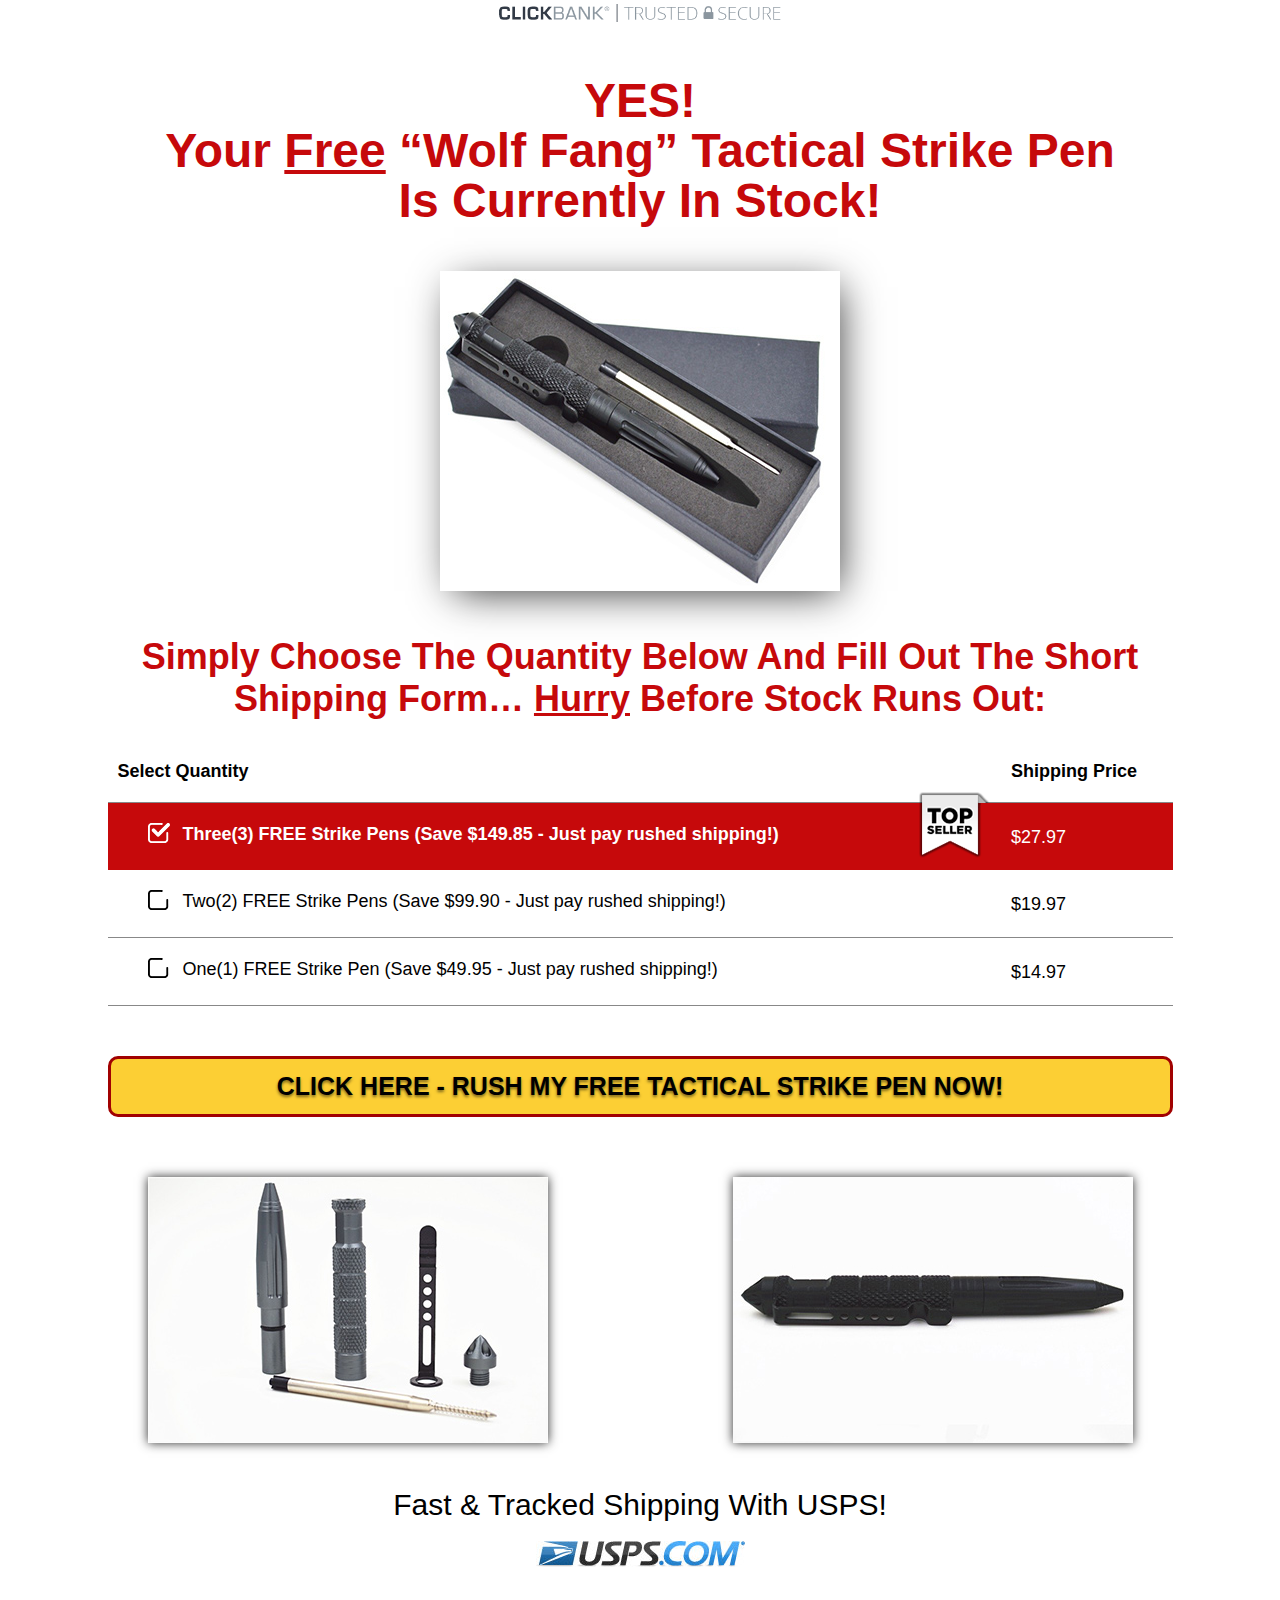
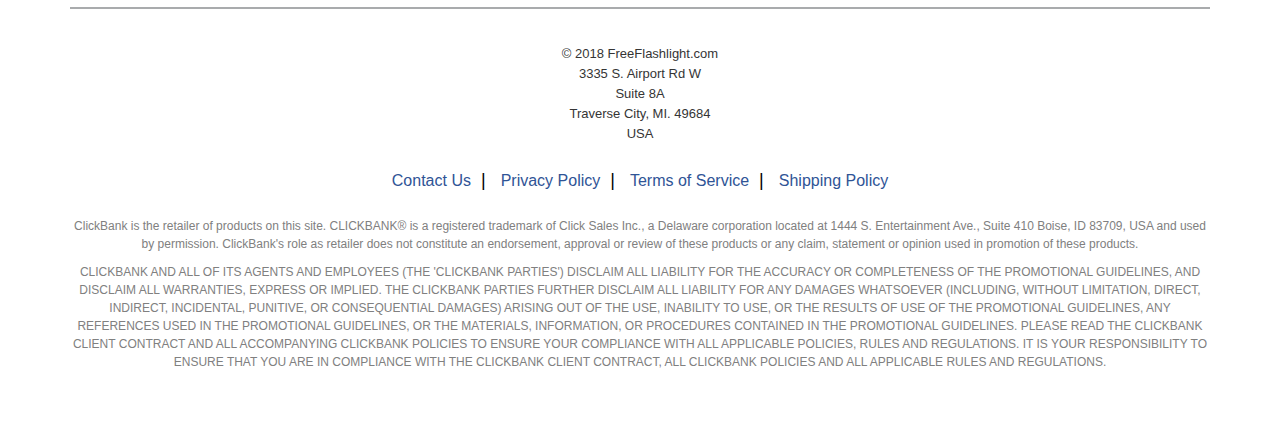
<file: Tactical-Strike-Pen-Bundle/quantity-1.html>
<!DOCTYPE html>
<html>
    <head>
        <meta http-equiv="Content-Type" content="text/html; charset=UTF-8">
        <title>Flashlight Bundle</title>
        <meta name="viewport" content="width=device-width, initial-scale=1.0, maximum-scale=1.0, user-scalable=no">
        <link rel="stylesheet" href="./resource/css/bootstrap.min.css">
        <link rel="stylesheet" href="./resource/css/application.css">
        <link rel="stylesheet" href="./resource/css/style.css">
        <script type="text/javascript" src="./resource/js/injectable.js"></script>
        <script type="text/javascript" src="./resource/js/jquery.min.js"></script>
        <script src="./resource/js/jquery.matchHeight-min.js"></script>
        <script type="text/javascript" src="./resource/js/bootstrap.min.js"></script>
        <script>
        $( document ).ready( function() {
          $( '.available-btn').click( function( event ){
            var packageChosen = $( 'input[name=quantity]:checked' ).val(),
              orderLink;
            switch( packageChosen ) {
              case '1': {
                orderLink = 'http://31.flashligh.pay.clickbank.net/?cbskin=19900&cbfid=32634&vtid=&aff=noaff&home=ffl-nf-knife-last-us';
                break;
              }
              case '3': {
                orderLink = 'http://32.flashligh.pay.clickbank.net/?cbskin=19846&cbfid=32634&vtid=&aff=noaff&home=ffl-nf-knife-last-us';
                break;
              }
              case '5': {
                orderLink = 'http://33.flashligh.pay.clickbank.net/?cbskin=19844&cbfid=32634&vtid=&aff=noaff&home=ffl-nf-knife-last-us';
                break;
              }
              default: {
                orderLink = 'http://33.flashligh.pay.clickbank.net/?cbskin=19844&cbfid=32634&vtid=&aff=noaff&home=ffl-nf-knife-last-us';
                break;
              }
            }
            window.location.href = orderLink;
            event.preventDefault();
          });
        });
        </script>
    </head>
    <body>
        <div class="cbtb">
            <!--[if (!IE) | (gt IE 7)]-->
            <div id="cbBadge" class="trust-badge  header white cbtb-clearfix">
                <a id="cbInfoModalLink" 
                    href="https://freeflashlight.com/us/index.bundle.kn.l.php#" 
                    data-toggle="cbtb-modal" 
                    data-target="#cbInfoModal">
                    <img class=" show-header cbtb-center-block" 
                        src="./resource/imgs/logo-header-two-tone-en.png">
                    <img class=" show-tab cbtb-center-block"
                        src="./resource/imgs/logo-tab-two-tone-en.png">
                </a>
            </div>
            <!--[endif]-->
            <div id="cbInfoModal" class="cbtb-modal cbtb-fade" style="display: none;">
                <div class=" header cbtb-modal-dialog" role="document">
                    <div class="white cbtb-modal-content">
                        <div class="cbtb-modal-header">
                            <!--[if (!IE) | (gt IE 8)]-->
                            <button type="button" 
                                class="show-header cbtb-close" 
                                data-dismiss="cbtb-modal" 
                                aria-label="Close">×</button>
                            <!--[endif]-->
                            <a id="cbTabBBBReviewLink" 
                              class="show-tab bbb cbtb-pull-right" 
                              target="_blank" 
                              title="ClickBank BBB Business Review" href="http://www.bbb.org/snakeriver/business-reviews/internet-shopping/clickbank-in-boise-id-5004291/#bbbonlineclick">
                                <img alt="ClickBank BBB Business Review"  
                                    src="./resource/imgs/blue-seal-153-100-clickbank-5004291.png">
                            </a> 
                            <a href="https://freeflashlight.com/us/index.bundle.kn.l.php#" 
                              data-dismiss="cbtb-modal" 
                              aria-label="Close">
                                <img class=" show-header" 
                                    src="./resource/imgs/logo-header-two-tone-en.png"> 
                                <img class=" show-tab" 
                                    src="./resource/imgs/logo-tab-two-tone-en.png">
                            </a>
                        </div>
                        <div class="cbtb-modal-body">
                            <div class="cbtb-row">
                                <div class="cbtb-col-sm-9">
                                    <p class="trust-statement">
                                        <span class="translate">ClickBank is the trusted retailer for</span> <strong>freeflashlight.com</strong>.
                                    </p>
                                </div>
                                <div class="cbtb-col-sm-3"></div>
                            </div>
                            <div class="cbtb-row">
                                <div class="cbtb-col-sm-9">
                                    <p class="translate">
                                        If you aren't completely satisfied with your purchase, let us know. We'll make it right. Your satisfaction is guaranteed!
                                    </p>
                                </div>
                                <div class="cbtb-col-sm-3"></div>
                                <a id="cbHeaderBBBReviewLink" 
                                  class="show-header bbb" 
                                  target="_blank" 
                                  title="ClickBank BBB Business Review" href="http://www.bbb.org/snakeriver/business-reviews/internet-shopping/clickbank-in-boise-id-5004291/#bbbonlineclick">
                                    <img alt="ClickBank BBB Business Review" 
                                        src="./resource/imgs/blue-seal-153-100-clickbank-5004291.png">
                                </a>
                                <!--[if (!IE) | (gt IE 8)]-->
                                <button type="button" 
                                  class="show-tab cbtb-close" 
                                  data-dismiss="cbtb-modal" 
                                  aria-label="Close">×</button>
                                <!--[endif]-->
                            </div>
                        </div>
                    </div>
                </div>
            </div>
        </div>

        <header>
            <div class="container text-align-c">
                <div class="row">
                    <div class="col-sm-12">
                        <h1>
                            YES! <br>Your 
                            <span><u>Free</u></span> 
                            “Wolf Fang” Tactical Strike Pen <br>Is Currently In Stock!
                        </h1>
                    </div>
                </div>
                <div class="row">
                    <div class="col-sm-12">
                        <div class="content-item-section">
                            <div class="item-content">
                                <img src="./resource/imgs/tactical-strike-pen.jpg" 
                                  class="content-item-section-img">
                                <h2>
                                    Simply Choose The Quantity Below And Fill Out The Short Shipping Form… <span><u>Hurry</u></span> 
                                    Before Stock Runs Out:
                                </h2>
                            </div>
                        </div>
                    </div>
                </div>
            </div>
        </header>

        <div class="container">
            <div class="row">
                <div class="col-sm-12">
                    <div class="select-quantity">
                        <table width="100%" border="0" cellspacing="0" cellpadding="0">
                            <tbody>
                                <tr>
                                    <th>Select Quantity</th>
                                    <th>Shipping Price</th>
                                </tr>
                                <tr class="top-sell quantity_row">
                                    <td><input type="radio" style="display:none" name="quantity" value="3" id="3_quantity" checked=""><label>Three(3) FREE Strike Pens <span>(Save $149.85 - Just pay rushed shipping!)</span></label></td>
                                    <td>$27.97</td>
                                </tr>
                                <tr class="quantity_row">
                                    <td><input type="radio" style="display:none" name="quantity" value="2" id="2_quantity"><label>Two(2) FREE Strike Pens <span>(Save $99.90 - Just pay rushed shipping!)</span></label></td>
                                    <td>$19.97</td>
                                </tr>
                                <tr class="quantity_row">
                                    <td><input type="radio" style="display:none" name="quantity" value="1" id="1_quantity"><label>One(1) FREE Strike Pen <span>(Save $49.95 - Just pay rushed shipping!)</span></label></td>
                                    <td>$14.97</td>
                                </tr>
                            </tbody>
                        </table>

                        <a href="https://freeflashlight.com/us/index.bundle.kn.l.php#" 
                          class="available-btn">CLICK HERE - RUSH MY FREE TACTICAL STRIKE PEN NOW!</a>
                    </div>
                </div>
            </div>
        </div>

        <div class="container">
            <div class="row">
                <div class="content-item-section text-align-c">
                  <div class="item-content">
                      <div class="prodict-view2 col-xs-6 responsive-padd-bot">
                          <img src="./resource/imgs/group-tactical-pen.jpg" alt="">
                      </div>
                      <div class="prodict-view2 col-xs-6">
                          <img src="./resource/imgs/single-tactical-pen.jpg" alt="">
                      </div>
                  </div>
                </div>
            </div>
        </div>

        <section class="inventory-view inventory-view2-padd">
            <div class="container">
                <div class="row">
                    <div class="col-sm-12">
                        <h4>Fast &amp; Tracked Shipping With USPS!</h4>
                        <img src="./resource/imgs/usps.jpg">
                    </div>
                </div>
            </div>
        </section>

        <section class="footer">
            <div class="container">
                <div class="footer-in">
                    <hr>
                    <span class="address-text">
                        © 2018 FreeFlashlight.com<br>
                        3335 S. Airport Rd W<br>
                        Suite 8A<br>
                        Traverse City, MI. 49684<br>
                        USA
                    </span>
                    <div class="footer-links">
                        <ul>
                            <li><a href="https://freeflashlight.com/cb/support.php" target="_blank">Contact Us</a></li>
                            <li><a href="https://freeflashlight.com/cb/privacy.php" target="_blank">Privacy Policy</a></li>
                            <li><a href="https://freeflashlight.com/cb/terms.php" target="_blank">Terms of Service</a></li>
                            <li><a href="https://freeflashlight.com/cb/bundle.shpolicy.php" target="_blank">Shipping Policy</a></li>
                        </ul>
                    </div>
                    <p>ClickBank is the retailer of products on this site. CLICKBANK® is a registered trademark of Click Sales Inc., a Delaware corporation located at 1444 S. Entertainment Ave., Suite 410 Boise, ID 83709, USA and used by permission. ClickBank's role as retailer does not constitute an endorsement, approval or review of these products or any claim, statement or opinion used in promotion of these products. </p>
                    <p>CLICKBANK AND ALL OF ITS AGENTS AND EMPLOYEES (THE 'CLICKBANK PARTIES') DISCLAIM ALL LIABILITY FOR THE ACCURACY OR COMPLETENESS OF THE PROMOTIONAL GUIDELINES, AND DISCLAIM ALL WARRANTIES, EXPRESS OR IMPLIED. THE CLICKBANK PARTIES FURTHER DISCLAIM ALL LIABILITY FOR ANY DAMAGES WHATSOEVER (INCLUDING, WITHOUT LIMITATION, DIRECT, INDIRECT, INCIDENTAL, PUNITIVE, OR CONSEQUENTIAL DAMAGES) ARISING OUT OF THE USE, INABILITY TO USE, OR THE RESULTS OF USE OF THE PROMOTIONAL GUIDELINES, ANY REFERENCES USED IN THE PROMOTIONAL GUIDELINES, OR THE MATERIALS, INFORMATION, OR PROCEDURES CONTAINED IN THE PROMOTIONAL GUIDELINES. PLEASE READ THE CLICKBANK CLIENT CONTRACT AND ALL ACCOMPANYING CLICKBANK POLICIES TO ENSURE YOUR COMPLIANCE WITH ALL APPLICABLE POLICIES, RULES AND REGULATIONS. IT IS YOUR RESPONSIBILITY TO ENSURE THAT YOU ARE IN COMPLIANCE WITH THE CLICKBANK CLIENT CONTRACT, ALL CLICKBANK POLICIES AND ALL APPLICABLE RULES AND REGULATIONS.</p>
                </div>
            </div>
        </section>
        <script>
            $(function() {
                $('.equal-height-columns .client-review').matchHeight();
                $('.quantity_row').click(function(){ $('.quantity_row').removeClass('top-sell'); $(this).addClass('top-sell'); $(this).find('input[type="radio"]').prop('checked',true) });
            });
            </script>
            <script>
            $(function() {
                $('.equal-height-columns2 .client-review').matchHeight();
            });
        </script>
    </body>
</html>
</file>
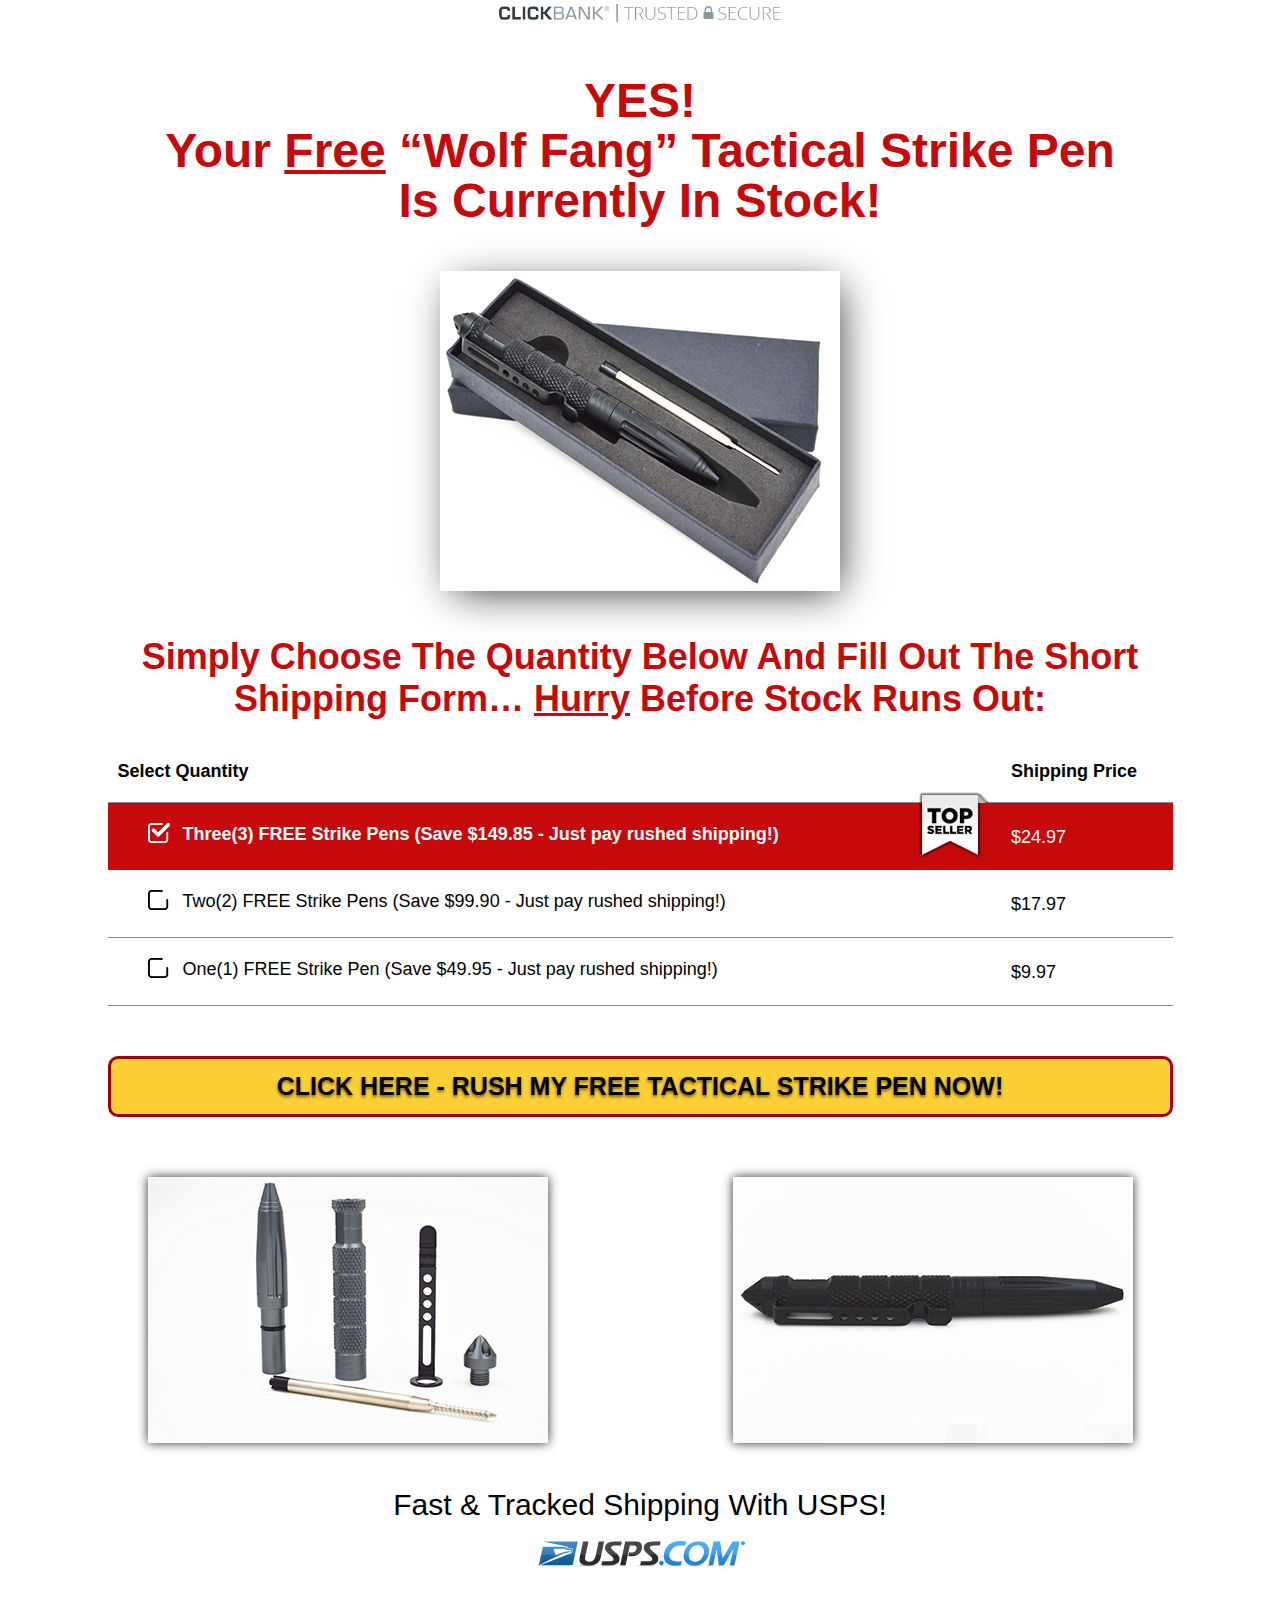
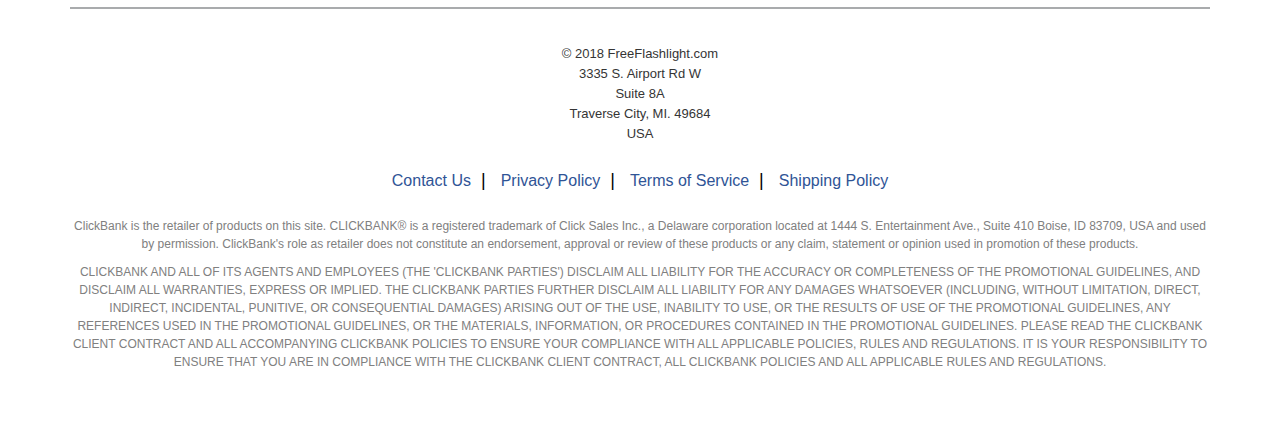
<file: Tactical-Strike-Pen-Bundle/quantity-2.html>
<!DOCTYPE html>
<html>
    <head>
        <meta http-equiv="Content-Type" content="text/html; charset=UTF-8">
        <title>Flashlight Bundle</title>
        <meta name="viewport" content="width=device-width, initial-scale=1.0, maximum-scale=1.0, user-scalable=no">
        <link rel="stylesheet" href="./resource/css/bootstrap.min.css">
        <link rel="stylesheet" href="./resource/css/application.css">
        <link rel="stylesheet" href="./resource/css/style.css">
        <script type="text/javascript" src="./resource/js/injectable.js"></script>
        <script type="text/javascript" src="./resource/js/jquery.min.js"></script>
        <script src="./resource/js/jquery.matchHeight-min.js"></script>
        <script type="text/javascript" src="./resource/js/bootstrap.min.js"></script>
        <script>
        $( document ).ready( function() {
          $( '.available-btn').click( function( event ){
            var packageChosen = $( 'input[name=quantity]:checked' ).val(),
              orderLink;
            switch( packageChosen ) {
              case '1': {
                orderLink = 'http://31.flashligh.pay.clickbank.net/?cbskin=19900&cbfid=32634&vtid=&aff=noaff&home=ffl-nf-knife-last-us';
                break;
              }
              case '3': {
                orderLink = 'http://32.flashligh.pay.clickbank.net/?cbskin=19846&cbfid=32634&vtid=&aff=noaff&home=ffl-nf-knife-last-us';
                break;
              }
              case '5': {
                orderLink = 'http://33.flashligh.pay.clickbank.net/?cbskin=19844&cbfid=32634&vtid=&aff=noaff&home=ffl-nf-knife-last-us';
                break;
              }
              default: {
                orderLink = 'http://33.flashligh.pay.clickbank.net/?cbskin=19844&cbfid=32634&vtid=&aff=noaff&home=ffl-nf-knife-last-us';
                break;
              }
            }
            window.location.href = orderLink;
            event.preventDefault();
          });
        });
        </script>
    </head>
    <body>
        <div class="cbtb">
            <!--[if (!IE) | (gt IE 7)]-->
            <div id="cbBadge" class="trust-badge  header white cbtb-clearfix">
                <a id="cbInfoModalLink" 
                    href="https://freeflashlight.com/us/index.bundle.kn.l.php#" 
                    data-toggle="cbtb-modal" 
                    data-target="#cbInfoModal">
                    <img class=" show-header cbtb-center-block" 
                        src="./resource/imgs/logo-header-two-tone-en.png">
                    <img class=" show-tab cbtb-center-block"
                        src="./resource/imgs/logo-tab-two-tone-en.png">
                </a>
            </div>
            <!--[endif]-->
            <div id="cbInfoModal" class="cbtb-modal cbtb-fade" style="display: none;">
                <div class=" header cbtb-modal-dialog" role="document">
                    <div class="white cbtb-modal-content">
                        <div class="cbtb-modal-header">
                            <!--[if (!IE) | (gt IE 8)]-->
                            <button type="button" 
                                class="show-header cbtb-close" 
                                data-dismiss="cbtb-modal" 
                                aria-label="Close">×</button>
                            <!--[endif]-->
                            <a id="cbTabBBBReviewLink" 
                              class="show-tab bbb cbtb-pull-right" 
                              target="_blank" 
                              title="ClickBank BBB Business Review" href="http://www.bbb.org/snakeriver/business-reviews/internet-shopping/clickbank-in-boise-id-5004291/#bbbonlineclick">
                                <img alt="ClickBank BBB Business Review"  
                                    src="./resource/imgs/blue-seal-153-100-clickbank-5004291.png">
                            </a> 
                            <a href="https://freeflashlight.com/us/index.bundle.kn.l.php#" 
                              data-dismiss="cbtb-modal" 
                              aria-label="Close">
                                <img class=" show-header" 
                                    src="./resource/imgs/logo-header-two-tone-en.png"> 
                                <img class=" show-tab" 
                                    src="./resource/imgs/logo-tab-two-tone-en.png">
                            </a>
                        </div>
                        <div class="cbtb-modal-body">
                            <div class="cbtb-row">
                                <div class="cbtb-col-sm-9">
                                    <p class="trust-statement">
                                        <span class="translate">ClickBank is the trusted retailer for</span> <strong>freeflashlight.com</strong>.
                                    </p>
                                </div>
                                <div class="cbtb-col-sm-3"></div>
                            </div>
                            <div class="cbtb-row">
                                <div class="cbtb-col-sm-9">
                                    <p class="translate">
                                        If you aren't completely satisfied with your purchase, let us know. We'll make it right. Your satisfaction is guaranteed!
                                    </p>
                                </div>
                                <div class="cbtb-col-sm-3"></div>
                                <a id="cbHeaderBBBReviewLink" 
                                  class="show-header bbb" 
                                  target="_blank" 
                                  title="ClickBank BBB Business Review" href="http://www.bbb.org/snakeriver/business-reviews/internet-shopping/clickbank-in-boise-id-5004291/#bbbonlineclick">
                                    <img alt="ClickBank BBB Business Review" 
                                        src="./resource/imgs/blue-seal-153-100-clickbank-5004291.png">
                                </a>
                                <!--[if (!IE) | (gt IE 8)]-->
                                <button type="button" 
                                  class="show-tab cbtb-close" 
                                  data-dismiss="cbtb-modal" 
                                  aria-label="Close">×</button>
                                <!--[endif]-->
                            </div>
                        </div>
                    </div>
                </div>
            </div>
        </div>

        <header>
            <div class="container text-align-c">
                <div class="row">
                    <div class="col-sm-12">
                        <h1>
                            YES! <br>Your 
                            <span><u>Free</u></span> 
                            “Wolf Fang” Tactical Strike Pen <br>Is Currently In Stock!
                        </h1>
                    </div>
                </div>
                <div class="row">
                    <div class="col-sm-12">
                        <div class="content-item-section">
                            <div class="item-content">
                                <img src="./resource/imgs/tactical-strike-pen.jpg" 
                                  class="content-item-section-img">
                                <h2>
                                    Simply Choose The Quantity Below And Fill Out The Short Shipping Form… <span><u>Hurry</u></span> 
                                    Before Stock Runs Out:
                                </h2>
                            </div>
                        </div>
                    </div>
                </div>
            </div>
        </header>

        <div class="container">
            <div class="row">
                <div class="col-sm-12">
                    <div class="select-quantity">
                        <table width="100%" border="0" cellspacing="0" cellpadding="0">
                            <tbody>
                                <tr>
                                    <th>Select Quantity</th>
                                    <th>Shipping Price</th>
                                </tr>
                                <tr class="top-sell quantity_row">
                                    <td><input type="radio" style="display:none" name="quantity" value="3" id="3_quantity" checked=""><label>Three(3) FREE Strike Pens <span>(Save $149.85 - Just pay rushed shipping!)</span></label></td>
                                    <td>$24.97</td>
                                </tr>
                                <tr class="quantity_row">
                                    <td><input type="radio" style="display:none" name="quantity" value="2" id="2_quantity"><label>Two(2) FREE Strike Pens <span>(Save $99.90 - Just pay rushed shipping!)</span></label></td>
                                    <td>$17.97</td>
                                </tr>
                                <tr class="quantity_row">
                                    <td><input type="radio" style="display:none" name="quantity" value="1" id="1_quantity"><label>One(1) FREE Strike Pen <span>(Save $49.95 - Just pay rushed shipping!)</span></label></td>
                                    <td>$9.97</td>
                                </tr>
                            </tbody>
                        </table>

                        <a href="https://freeflashlight.com/us/index.bundle.kn.l.php#" 
                          class="available-btn">CLICK HERE - RUSH MY FREE TACTICAL STRIKE PEN NOW!</a>
                    </div>
                </div>
            </div>
        </div>

        <div class="container">
            <div class="row">
                <div class="content-item-section text-align-c">
                  <div class="item-content">
                      <div class="prodict-view2 col-xs-6 responsive-padd-bot">
                          <img src="./resource/imgs/group-tactical-pen.jpg" alt="">
                      </div>
                      <div class="prodict-view2 col-xs-6">
                          <img src="./resource/imgs/single-tactical-pen.jpg" alt="">
                      </div>
                  </div>
                </div>
            </div>
        </div>

        <section class="inventory-view inventory-view2-padd">
            <div class="container">
                <div class="row">
                    <div class="col-sm-12">
                        <h4>Fast &amp; Tracked Shipping With USPS!</h4>
                        <img src="./resource/imgs/usps.jpg">
                    </div>
                </div>
            </div>
        </section>

        <section class="footer">
            <div class="container">
                <div class="footer-in">
                    <hr>
                    <span class="address-text">
                        © 2018 FreeFlashlight.com<br>
                        3335 S. Airport Rd W<br>
                        Suite 8A<br>
                        Traverse City, MI. 49684<br>
                        USA
                    </span>
                    <div class="footer-links">
                        <ul>
                            <li><a href="https://freeflashlight.com/cb/support.php" target="_blank">Contact Us</a></li>
                            <li><a href="https://freeflashlight.com/cb/privacy.php" target="_blank">Privacy Policy</a></li>
                            <li><a href="https://freeflashlight.com/cb/terms.php" target="_blank">Terms of Service</a></li>
                            <li><a href="https://freeflashlight.com/cb/bundle.shpolicy.php" target="_blank">Shipping Policy</a></li>
                        </ul>
                    </div>
                    <p>ClickBank is the retailer of products on this site. CLICKBANK® is a registered trademark of Click Sales Inc., a Delaware corporation located at 1444 S. Entertainment Ave., Suite 410 Boise, ID 83709, USA and used by permission. ClickBank's role as retailer does not constitute an endorsement, approval or review of these products or any claim, statement or opinion used in promotion of these products. </p>
                    <p>CLICKBANK AND ALL OF ITS AGENTS AND EMPLOYEES (THE 'CLICKBANK PARTIES') DISCLAIM ALL LIABILITY FOR THE ACCURACY OR COMPLETENESS OF THE PROMOTIONAL GUIDELINES, AND DISCLAIM ALL WARRANTIES, EXPRESS OR IMPLIED. THE CLICKBANK PARTIES FURTHER DISCLAIM ALL LIABILITY FOR ANY DAMAGES WHATSOEVER (INCLUDING, WITHOUT LIMITATION, DIRECT, INDIRECT, INCIDENTAL, PUNITIVE, OR CONSEQUENTIAL DAMAGES) ARISING OUT OF THE USE, INABILITY TO USE, OR THE RESULTS OF USE OF THE PROMOTIONAL GUIDELINES, ANY REFERENCES USED IN THE PROMOTIONAL GUIDELINES, OR THE MATERIALS, INFORMATION, OR PROCEDURES CONTAINED IN THE PROMOTIONAL GUIDELINES. PLEASE READ THE CLICKBANK CLIENT CONTRACT AND ALL ACCOMPANYING CLICKBANK POLICIES TO ENSURE YOUR COMPLIANCE WITH ALL APPLICABLE POLICIES, RULES AND REGULATIONS. IT IS YOUR RESPONSIBILITY TO ENSURE THAT YOU ARE IN COMPLIANCE WITH THE CLICKBANK CLIENT CONTRACT, ALL CLICKBANK POLICIES AND ALL APPLICABLE RULES AND REGULATIONS.</p>
                </div>
            </div>
        </section>
        <script>
            $(function() {
                $('.equal-height-columns .client-review').matchHeight();
                $('.quantity_row').click(function(){ $('.quantity_row').removeClass('top-sell'); $(this).addClass('top-sell'); $(this).find('input[type="radio"]').prop('checked',true) });
            });
            </script>
            <script>
            $(function() {
                $('.equal-height-columns2 .client-review').matchHeight();
            });
        </script>
    </body>
</html>
</file>
<file: resource/css/style.css>
/*==============================================
                    Global Css
================================================*/                  
body {
	font-family: Arial, Helvetica, sans-serif;
	font-size: 18px;
	line-height: 22px;
	color: #000;
	margin: 0px;
	padding: 0px;
}
a {
	color: #333;
}
a:hover {
	color: #000;
	text-decoration: none;
}
a:focus {
	outline: none;
	border: none;
	text-decoration: none;
}
img {
	max-width: 100%;
	outline: none;
}
/*==============================================
                    Header Css
================================================*/
.top-head {
	text-align:center;
}
.top-head a img {
    margin: 4px 0px;
    max-height: 18px;
}
.top-head a img:hover {
	transform: scale(1.1);
	transition: all 0.1s ease-in-out 0s;
}
header {
	padding: 50px 30px 0px;
	color: #FFF;
	/* margin-bottom: 50px; */
}
header h1 {
	color: #c6090b;
	font-size: 48px;
	line-height: 50px;
	text-align: center;
	font-weight: 600;
	/* text-transform: uppercase; */
	margin: 0px 0 45px 0;
}
header h2 {
	color: #c6090b;
	font-size: 36px;
	line-height: 42px;
	text-align: center;
	font-weight: 600;
	/* text-transform: uppercase; */
	margin: 0px 0 0px 0;
}
header h1 span {
	color: #c6090b;
}
.content-item-section-img{
	margin-bottom:45px;
	box-shadow: 6px 8px 40px -8px #2c2c2c;
}
.content-item-section {
	margin: 0px 0 20px 0;
	display:inline-block;
	width:100%;
}
.prodict-view {
	float: left;
	max-width: 400px;
	margin: 0 40px 0 0px;
}
.prodict-view img,
.prodict-view2 img {
	-webkit-box-shadow: 0 0 10px #2C2C2C;
	-moz-box-shadow: 0 0 10px #2C2C2C;
	box-shadow: 0 0 10px #2C2C2C;
}

.single-prodict-view {
	float: left;
	max-width: 400px;
	margin: 0 40px 0 0px;
}
.single-prodict-view img {
	-webkit-box-shadow: 0px 10px 17px #2C2C2C ;
	-moz-box-shadow: 0px 10px 17px #2C2C2C ;
	box-shadow: 0px 10px 17px #2C2C2C ;
}

.item-content {
	font-size: 24px;
	line-height: 30px;
}
.available-btn {
	background-color: #FCCF34;
	color: #000;
	line-height: 35px;
	font-size: 25px;
	text-shadow: 0 2px 3px rgba(0, 0, 0, 0.5);
	border: 3px solid #A10101;
	border-radius: 10px;
	margin: 50px 0px 30px;
	padding: 10px;
	text-align: center;
	width: 100%;
	text-decoration: none;
	font-weight: bold;
	display:inline-block;
}
.available-btn:hover {
	border: 3px solid #009900;
	color: #000;
}
.available-btn:active, .available-btn:focus {
	border: 3px solid #A10101;
	color: #000;
}

.trusted-title {
	font-size: 44px;
	font-weight: 600;
	color: #C00000;
	line-height: 50px;
	text-transform: uppercase;
	text-align:center;
	margin:0 0 35px 0;
}
h5 {
	margin: 0 0 30px;
	line-height: 32px;
	font-size: 25px;
}
.right-icon {
	width: 50px;
	margin: 0 10px 0px 0px;
}


/**** get section css *****/
.get-section {
	background: #f1f1f1;
	padding: 30px 0px;
}
.get-section .container {
	text-align: center;
}
.get-section h2 {
	color: #C00000;
	line-height: 50px;
	font-size: 44px;
	text-transform: uppercase;
	text-align: center;
	font-weight: 600;
	width: 100%;
}
.get-section h2 span {}

.cart-item {
	width: 75%;
	margin: 25px auto 0;
}
.cart-item:hover {
	transform: scale(1.1);
	transition: all 0.1s ease-in-out 0s;
}

.cart-product-item { margin:35px 0px; box-shadow: 0px 3px 10px #c1c1c1;  background:#fff;}
.cart-product-item .col-md-12 { padding:0px;}


.cart-mobile-item { display:none; margin:35px 0px; box-shadow: 0px 3px 10px #c1c1c1; background:#fff;}
.cart-mobile-item .col-md-12 { padding:0px;}

.reviews-block { margin:60px 0px 0; box-shadow: 0px 3px 10px #c1c1c1; background:#fff;}
.margin-top-30{
	margin-top:30px;
}


.check-out-text {
	background: #111111;
	padding: 25px 30px 25px;
}
.check-out-text h2 {
	font-size: 28px;
	line-height: 34px;
	font-weight: 600;
	color: #FFF;
	text-align: center;
	margin: 0px;
	text-transform: uppercase;
}


/******client rview css ********/
.client-review {
    border: 10px solid #e9ebee;
    padding: 10px;
    margin: 50px 15px 0 15px;
}
.client-review:hover {
	transform: scale(1.1);
	transition: all 0.1s ease-in-out 0s;
}
.client-thumb {
	margin: 0 10px 0px 0px;
	float: left;
}
.client-review h3 {
	color: #20468e;
	font-size: 16px;
	font-weight: 600;
}
.client-review h6 {
	font-size: 12px;
	color: #999;
}
.star-icon {
    margin: 12px 0 15px 0;
}
.color-text {
	font-size: 13px;
	color: #999;
	margin: 10px 0 5px 0;
}
.client-review p {
	font-size: 13px;
	color: #333;
	line-height:normal;
	margin-bottom:15px;
}



/******inventory view css ********/
.inventory-view {
	margin: 80px 0 20px;
}
.inventory-view .row {
	text-align: center;
}
.inventory-view h4 {
	font-size: 30px;
	margin: 0 0 20px 0;
	text-transform: uppercase;
	width: 100%;
}
.inventory-view h2 {
	color: #C00000;
	font-size: 48px;
	line-height: 50px;
	margin: 0px;
	text-transform: uppercase;
	font-weight: 600;
	width: 100%;
}


/****** footer css ********/
.footer {
	text-align:center;
	margin-bottom:50px;
}
.footer-in {}

.footer-in .address-text {
    color: #353535;
    font-size: 13px;
    display: inline-block;
    margin: 15px 0 0 0;
    line-height: 20px;
}
.footer-in hr {
    border-top: 2px solid #a9abad;
}
.footer-in p {
	font-size:12px;
	color:gray;
	line-height:18px;
}
.footer-links {
	margin: 25px 0px;
}
.footer-links ul {
	margin: 0;
	padding:0px;
}
.footer-links li {
    margin: 0px;
    display: inline-block;
    list-style: none;
}
.footer-links li a {
	color: #2f5496;
	font-size: 16px;
}
.footer-links li a {
	padding: 0 10px;
}
.footer-links li::after {
	content: "|";
}
.footer-links li:last-child::after {
    display: none;
}



/******** CREDIT CARD page css **********/
.credit-wrapper {
	 max-width:970px; 
	 margin:0 auto;
}
.credit-wrapper .container { width:auto;}


.wrapper-in {
    border: 1px solid;
    padding: 0 10px 15px;
    margin: 20px 0 20px;
}

.credit-text-title {
	margin: 10px 0 30px 0;
}
.credit-text-title h2 {
    font-size: 38px;
    font-weight: 600;
    color: #C00000;
    line-height: 46px;
    text-transform: uppercase;
    text-align: center;
    margin: 0px;
}
.credit-text-title h3 {
  text-align:center; 
  border-bottom: 1px solid #ddd; 
  line-height:3px; 
  margin:20px 15px 25px; 
} 
.credit-text-title h3 span {
    padding: 0 35px;
    background: #fff;
	font-size:32px;
}

.credit-btn { margin:30px auto 0px;}
.credit-btn a {
	background-color: #FCCF34;
	color: #000;
	line-height: 35px;
	font-size: 25px;
	text-shadow: 0 2px 3px rgba(0, 0, 0, 0.5);
	border: 5px solid #f00;
	border-radius: 5px;
	margin: 0px auto 5px;
	padding: 10px;
	text-align: center;
	text-decoration: none;
	font-weight: bold;
	display:table;
}
.credit-btn a:hover {
	border: 5px solid #009900;
}
.credit-btn p { font-size:14px;}

.cart-item-view { text-align:center; margin:20px 0 0 0;}

.credit-paragraph {
    font-size: 14px;
    text-align: center;
}
.credit-paragraph hr {
    margin-top: 30px;
    padding-top: 20px;
}
.credit-paragraph  a { color:#337ab7;}
.credit-paragraph  a:hover { text-decoration:underline;}

/******** end CREDIT CARD page css **********/



/******** grade-view page css **********/
.grade-view {margin:20px 0 0 0;}

.grade-view h1 {
  text-align:center; 
  margin:5px 0 0 0;
  font-size:38px;
  color:#C00000;
  font-weight:bold;
}
.grade-view h2 {
  text-align:center; 
  margin:15px 0 25px 0;
  font-size:38px;
  color:#000;
 font-weight:bold;
 line-height:50px;
}
.grade-view h2 span {
	background:yellow;
}

blink {
    -webkit-animation: 2s linear 6 condemned_blink_effect; /* for android */
    animation: 2s linear 6 condemned_blink_effect;
}
@keyframes condemned_blink_effect {
    0% {
        visibility: hidden;
    }
    50% {
        visibility: hidden;
    }
    100% {
        visibility: visible;
    }
}

/***** model pop up css ******/
.modal-dialog { width: 830px;}
.modal-content { padding:15px; border-radius:0px;}
.modal-header .close {margin: -2px 0px 0 12px;}
.modal-content h4 { font-size:30px; text-align:center; font-weight:600;}
.modal-content h3 { font-size:24px; text-align:center;}
.mail-submit input[type="email"] {
    border: 2px solid #d9d5d2;
    padding: 15px 10px;
    box-shadow: 0 0 4px #d4d4d4 inset;
    font-size: 16px;
    font-weight: normal;
    width: 55%;
	background:url(../images/mail.png) no-repeat right center;
}
.mail-submit input[type="submit"] {
    border-color: #000000;
    border-width: 1px;
    -moz-border-radius: 6px;
    -webkit-border-radius: 6px;
    border-radius: 6px;
    background: #ffff00;
    background: -webkit-gradient(linear, left top, left bottom, color-stop(0%, #ffff00), color-stop(100%, #ffa035));
    background: -webkit-linear-gradient(top, #ffff00 0%, #ffa035 100%);
    background: -moz-linear-gradient(top, #ffff00 0%, #ffa035 100%);
    background: -ms-linear-gradient(top, #ffff00 0%, #ffa035 100%);
    background: -o-linear-gradient(top, #ffff00 0%, #ffa035 100%);
    background: linear-gradient(to bottom, #ffff00 0%, #ffa035 100%);
    filter: progid: DXImageTransform.Microsoft.gradient(startColorstr=#ffff00, endColorstr=#ffa035, GradientType=0);
    box-shadow: 0px 1px 1px 0px rgba(0, 0, 0, 0.5), inset 0px 0px 0px 1px rgba(255, 255, 0, 0.5);
	padding: 13px 20px;
font-weight: bold;
font-size: 24px;
margin: 0 0 0 50px;
letter-spacing: -1px;
}

.available-btn-new{
	margin-top:0;
	margin-bottom:50px;
}










.content-box-fix .margin-top{
	margin-top:10px;
}
.select-quantity{
	max-width:1065px;
	margin-left:auto;
	margin-right:auto;
	margin-bottom:30px;
}
.select-quantity th{
	padding:20px 10px;
	border-bottom:solid 1px #888888;
}
.select-quantity th,
.select-quantity td{
	text-transform:uppercase;
}
.select-quantity td{
	padding:20px 10px;
	border-bottom:solid 1px #888888;
}
.select-quantity td label{
	font-weight:normal;
	padding-left:35px;
	margin-left:30px;
	background:url(../imgs/check-mark3.png) no-repeat;
}
.select-quantity tr:hover td label{
	font-weight:bold;
	background:url(../imgs/check-mark1.png) no-repeat;
}
.top-sell td{
	border:none;
	background:#c6090b;
	color:#fff;
}
tr td label,
tr :hover td label{
	background:url(../imgs/check-mark2.png) no-repeat;
	font-weight:bold;
	position:relative;
	display:block;
	padding-right:80px;
}
tr + tr td label{
	font-weight:bold;
	position:relative;
	display:block;
	padding-right:80px;
}
tr + tr td label:after{
	position:absolute;
	right:0;
	top:-31px;
	content:"";
	display:block;
	background:url(../imgs/topseller.png) no-repeat;
	width:72px;
	height:66px;
}
.text-align-c{
	text-align:center;
}
.select-quantity tr + tr + tr td label:after{
	display:none;
}
.select-quantity tr.top-sell:hover td label,
.select-quantity tr.top-sell td label{
	font-weight:bold;
	background:url(../imgs/check-mark2.png) no-repeat;
}


@media(min-width:1200px){
.brightest-block,
.content-box-fix h5{
	float:right;
	width:calc(100% - 440px);
}
.video-box-right{
	float:right;
	width:calc(100% - 440px);
}
.content-box-fix .margin-top{
	margin-top:50px;
	margin-bottom:20px;
}
}
@media(min-width:768px){
.inventory-view2-padd{
	margin-top:20px;
}
}




/*====  I pad   ======= */
@media screen and (max-width:1200px) {
.prodict-view {margin: 0 35px 0 0px;}
.single-prodict-view {margin: 0 35px 0 0px;}
}

@media screen and (max-width:1024px) {
.inventory-view {margin: 50px 0 20px;}
.check-out-text h2 {line-height: 36px;}
.available-btn {margin: 20px 0px 30px;}
.modal-dialog {width: auto;   margin: 10px;}
.select-quantity table{
	margin-bottom:30px;
}
}

@media screen and (max-width:768px) {
h5 {margin: 0 0 10px;}
header h1 br {display:none;}


.credit-wrapper {max-width: inherit;}
.credit-btn a { font-size:22px;}
.credit-btn p {text-align: center;}

.wrapper-in { border-left:none; border-right:none;}
.wrapper-in .container { max-width:inherit;}
}


/*====  Mobile   ======= */
@media screen and (max-width:767px) {
.cart-product-item .col-md-4 {background:#FFF;}
header h1 {font-size: 34px; line-height: 40px;}
.prodict-view {max-width: 200px; margin: 0 25px 0 0px;}
.single-prodict-view {max-width: 200px; margin: 0 25px 0 0px;}
.trusted-title {font-size: 34px; line-height: 36px;}
.inventory-view h2 {font-size: 34px; line-height: 36px; margin-bottom: 40px;}
.get-section h2 {font-size: 34px; line-height: 36px; padding: 0 10px; }
.content-item-section {padding: 0px 10px;}
.client-review {margin: 50px 0px 0 0px;}
.inventory-view {margin: 30px 0 20px;}
.cart-mobile-item { display:block;}
.cart-mobile-item .col-md-12 { background:#fff;}
.cart-product-item { display:none;}
.footer {margin-bottom: 20px;}
.check-out-text h2 {line-height: 32px;}
header h1 br { display:none;}
.available-btn {margin: 0px 10px 30px; width:auto; display:block;}

.credit-text-title h2 {font-size: 34px;  line-height: 40px;}


.grade-view h1 {font-size: 34px;}
.grade-view h2 {font-size: 34px; line-height: 36px;}
.credit-text-title h3 span {font-size: 22px;}
.credit-btn a { line-height:26px;}
.half-view {width:50%; float:left;}
.mail-submit input[type="email"] {width: 100%;   margin: 0 0 10px 0;}
.mail-submit input[type="submit"] {margin: 0 auto;text-align: center;display: table;}
.responsive-padd-bot{
	padding-bottom:30px;
}
.select-quantity table{
	margin-bottom:30px;
}
}

@media screen and (max-width:575px) {

/*.client-review {min-height: 283px;}*/


}

@media screen and (max-width:480px) {
.prodict-view {max-width: 120px; margin: 0 15px 0 0px;}
.single-prodict-view {max-width: 120px; margin: 0 15px 0 0px;}
header {padding: 50px 10px 20px;}
.client-review h3 {font-size: 12px;}
.client-thumb {margin: 0 5px 0px 0px;}
.top-head a img {max-height: 15px;}
.credit-text-title h3 {margin: 15px 0px 15px;}
.credit-text-title h3 span {font-size: 16px; padding:0 5px;}

.select-quantity th{
	font-size:16px;
}
.select-quantity td{
	font-size:15px;
}
.select-quantity td label{
	margin-left:0px;
}
}

@media screen and (max-width:479px) {
tr + tr td label:after{
	top:-27px;
	width:50px;
	height:46px;
	background-size:50px auto;
}
tr + tr td label{
	padding-right:58px;
}
}
@media screen and (max-width:414px) {
.client-review { padding:5px;}
.star-icon {margin: 0px;}
}
</file>
<file: Free-Baton-Bundle/resource/css/style.css>
/*==============================================
                    Global Css
================================================*/                  
body {
	font-family: Arial, Helvetica, sans-serif;
	font-size: 18px;
	line-height: 22px;
	color: #000;
	margin: 0px;
	padding: 0px;
}
a {
	color: #333;
}
a:hover {
	color: #000;
	text-decoration: none;
}
a:focus {
	outline: none;
	border: none;
	text-decoration: none;
}
img {
	max-width: 100%;
	outline: none;
}
/*==============================================
                    Header Css
================================================*/
.top-head {
	text-align:center;
}
.top-head a img {
    margin: 4px 0px;
    max-height: 18px;
}
.top-head a img:hover {
	transform: scale(1.1);
	transition: all 0.1s ease-in-out 0s;
}
header {
	padding: 50px 30px 0px;
	color: #FFF;
	/* margin-bottom: 50px; */
}
header h1 {
	color: #c6090b;
	font-size: 48px;
	line-height: 50px;
	text-align: center;
	font-weight: 600;
	/* text-transform: uppercase; */
	margin: 0px 0 45px 0;
}
header h2 {
	color: #c6090b;
	font-size: 36px;
	line-height: 42px;
	text-align: center;
	font-weight: 600;
	/* text-transform: uppercase; */
	margin: 0px 0 0px 0;
}
header h1 span {
	color: #c6090b;
}
.content-item-section-img{
	margin-bottom:45px;
	box-shadow: 6px 8px 40px -8px #2c2c2c;
}
.content-item-section {
	margin: 0px 0 20px 0;
	display:inline-block;
	width:100%;
}
.prodict-view {
	float: left;
	max-width: 400px;
	margin: 0 40px 0 0px;
}
.prodict-view img,
.prodict-view2 img {
	-webkit-box-shadow: 0 0 10px #2C2C2C;
	-moz-box-shadow: 0 0 10px #2C2C2C;
	box-shadow: 0 0 10px #2C2C2C;
}

.single-prodict-view {
	float: left;
	max-width: 400px;
	margin: 0 40px 0 0px;
}
.single-prodict-view img {
	-webkit-box-shadow: 0px 10px 17px #2C2C2C ;
	-moz-box-shadow: 0px 10px 17px #2C2C2C ;
	box-shadow: 0px 10px 17px #2C2C2C ;
}

.item-content {
	font-size: 24px;
	line-height: 30px;
}
.available-btn {
	background-color: #FCCF34;
	color: #000;
	line-height: 35px;
	font-size: 25px;
	text-shadow: 0 2px 3px rgba(0, 0, 0, 0.5);
	border: 3px solid #A10101;
	border-radius: 10px;
	margin: 50px 0px 30px;
	padding: 10px;
	text-align: center;
	width: 100%;
	text-decoration: none;
	font-weight: bold;
	display:inline-block;
}
.available-btn:hover {
	border: 3px solid #009900;
	color: #000;
}
.available-btn:active, .available-btn:focus {
	border: 3px solid #A10101;
	color: #000;
}

.trusted-title {
	font-size: 44px;
	font-weight: 600;
	color: #C00000;
	line-height: 50px;
	text-transform: uppercase;
	text-align:center;
	margin:0 0 35px 0;
}
h5 {
	margin: 0 0 30px;
	line-height: 32px;
	font-size: 25px;
}
.right-icon {
	width: 50px;
	margin: 0 10px 0px 0px;
}


/**** get section css *****/
.get-section {
	background: #f1f1f1;
	padding: 30px 0px;
}
.get-section .container {
	text-align: center;
}
.get-section h2 {
	color: #C00000;
	line-height: 50px;
	font-size: 44px;
	text-transform: uppercase;
	text-align: center;
	font-weight: 600;
	width: 100%;
}
.get-section h2 span {}

.cart-item {
	width: 75%;
	margin: 25px auto 0;
}
.cart-item:hover {
	transform: scale(1.1);
	transition: all 0.1s ease-in-out 0s;
}

.cart-product-item { margin:35px 0px; box-shadow: 0px 3px 10px #c1c1c1;  background:#fff;}
.cart-product-item .col-md-12 { padding:0px;}


.cart-mobile-item { display:none; margin:35px 0px; box-shadow: 0px 3px 10px #c1c1c1; background:#fff;}
.cart-mobile-item .col-md-12 { padding:0px;}

.reviews-block { margin:60px 0px 0; box-shadow: 0px 3px 10px #c1c1c1; background:#fff;}
.margin-top-30{
	margin-top:30px;
}


.check-out-text {
	background: #111111;
	padding: 25px 30px 25px;
}
.check-out-text h2 {
	font-size: 28px;
	line-height: 34px;
	font-weight: 600;
	color: #FFF;
	text-align: center;
	margin: 0px;
	text-transform: uppercase;
}


/******client rview css ********/
.client-review {
    border: 10px solid #e9ebee;
    padding: 10px;
    margin: 50px 15px 0 15px;
}
.client-review:hover {
	transform: scale(1.1);
	transition: all 0.1s ease-in-out 0s;
}
.client-thumb {
	margin: 0 10px 0px 0px;
	float: left;
}
.client-review h3 {
	color: #20468e;
	font-size: 16px;
	font-weight: 600;
}
.client-review h6 {
	font-size: 12px;
	color: #999;
}
.star-icon {
    margin: 12px 0 15px 0;
}
.color-text {
	font-size: 13px;
	color: #999;
	margin: 10px 0 5px 0;
}
.client-review p {
	font-size: 13px;
	color: #333;
	line-height:normal;
	margin-bottom:15px;
}



/******inventory view css ********/
.inventory-view {
	margin: 80px 0 20px;
}
.inventory-view .row {
	text-align: center;
}
.inventory-view h4 {
	font-size: 30px;
	margin: 0 0 20px 0;
	/* text-transform: uppercase; */
	width: 100%;
}
.inventory-view h2 {
	color: #C00000;
	font-size: 48px;
	line-height: 50px;
	margin: 0px;
	text-transform: uppercase;
	font-weight: 600;
	width: 100%;
}


/****** footer css ********/
.footer {
	text-align:center;
	margin-bottom:50px;
}
.footer-in {}

.footer-in .address-text {
    color: #353535;
    font-size: 13px;
    display: inline-block;
    margin: 15px 0 0 0;
    line-height: 20px;
}
.footer-in hr {
    border-top: 2px solid #a9abad;
}
.footer-in p {
	font-size:12px;
	color:gray;
	line-height:18px;
}
.footer-links {
	margin: 25px 0px;
}
.footer-links ul {
	margin: 0;
	padding:0px;
}
.footer-links li {
    margin: 0px;
    display: inline-block;
    list-style: none;
}
.footer-links li a {
	color: #2f5496;
	font-size: 16px;
}
.footer-links li a {
	padding: 0 10px;
}
.footer-links li::after {
	content: "|";
}
.footer-links li:last-child::after {
    display: none;
}



/******** CREDIT CARD page css **********/
.credit-wrapper {
	 max-width:970px; 
	 margin:0 auto;
}
.credit-wrapper .container { width:auto;}


.wrapper-in {
    border: 1px solid;
    padding: 0 10px 15px;
    margin: 20px 0 20px;
}

.credit-text-title {
	margin: 10px 0 30px 0;
}
.credit-text-title h2 {
    font-size: 38px;
    font-weight: 600;
    color: #C00000;
    line-height: 46px;
    text-transform: uppercase;
    text-align: center;
    margin: 0px;
}
.credit-text-title h3 {
  text-align:center; 
  border-bottom: 1px solid #ddd; 
  line-height:3px; 
  margin:20px 15px 25px; 
} 
.credit-text-title h3 span {
    padding: 0 35px;
    background: #fff;
	font-size:32px;
}

.credit-btn { margin:30px auto 0px;}
.credit-btn a {
	background-color: #FCCF34;
	color: #000;
	line-height: 35px;
	font-size: 25px;
	text-shadow: 0 2px 3px rgba(0, 0, 0, 0.5);
	border: 5px solid #f00;
	border-radius: 5px;
	margin: 0px auto 5px;
	padding: 10px;
	text-align: center;
	text-decoration: none;
	font-weight: bold;
	display:table;
}
.credit-btn a:hover {
	border: 5px solid #009900;
}
.credit-btn p { font-size:14px;}

.cart-item-view { text-align:center; margin:20px 0 0 0;}

.credit-paragraph {
    font-size: 14px;
    text-align: center;
}
.credit-paragraph hr {
    margin-top: 30px;
    padding-top: 20px;
}
.credit-paragraph  a { color:#337ab7;}
.credit-paragraph  a:hover { text-decoration:underline;}

/******** end CREDIT CARD page css **********/



/******** grade-view page css **********/
.grade-view {margin:20px 0 0 0;}

.grade-view h1 {
  text-align:center; 
  margin:5px 0 0 0;
  font-size:38px;
  color:#C00000;
  font-weight:bold;
}
.grade-view h2 {
  text-align:center; 
  margin:15px 0 25px 0;
  font-size:38px;
  color:#000;
 font-weight:bold;
 line-height:50px;
}
.grade-view h2 span {
	background:yellow;
}

blink {
    -webkit-animation: 2s linear 6 condemned_blink_effect; /* for android */
    animation: 2s linear 6 condemned_blink_effect;
}
@keyframes condemned_blink_effect {
    0% {
        visibility: hidden;
    }
    50% {
        visibility: hidden;
    }
    100% {
        visibility: visible;
    }
}

/***** model pop up css ******/
.modal-dialog { width: 830px;}
.modal-content { padding:15px; border-radius:0px;}
.modal-header .close {margin: -2px 0px 0 12px;}
.modal-content h4 { font-size:30px; text-align:center; font-weight:600;}
.modal-content h3 { font-size:24px; text-align:center;}
.mail-submit input[type="email"] {
    border: 2px solid #d9d5d2;
    padding: 15px 10px;
    box-shadow: 0 0 4px #d4d4d4 inset;
    font-size: 16px;
    font-weight: normal;
    width: 55%;
	background:url(../images/mail.png) no-repeat right center;
}
.mail-submit input[type="submit"] {
    border-color: #000000;
    border-width: 1px;
    -moz-border-radius: 6px;
    -webkit-border-radius: 6px;
    border-radius: 6px;
    background: #ffff00;
    background: -webkit-gradient(linear, left top, left bottom, color-stop(0%, #ffff00), color-stop(100%, #ffa035));
    background: -webkit-linear-gradient(top, #ffff00 0%, #ffa035 100%);
    background: -moz-linear-gradient(top, #ffff00 0%, #ffa035 100%);
    background: -ms-linear-gradient(top, #ffff00 0%, #ffa035 100%);
    background: -o-linear-gradient(top, #ffff00 0%, #ffa035 100%);
    background: linear-gradient(to bottom, #ffff00 0%, #ffa035 100%);
    filter: progid: DXImageTransform.Microsoft.gradient(startColorstr=#ffff00, endColorstr=#ffa035, GradientType=0);
    box-shadow: 0px 1px 1px 0px rgba(0, 0, 0, 0.5), inset 0px 0px 0px 1px rgba(255, 255, 0, 0.5);
	padding: 13px 20px;
font-weight: bold;
font-size: 24px;
margin: 0 0 0 50px;
letter-spacing: -1px;
}

.available-btn-new{
	margin-top:0;
	margin-bottom:50px;
}










.content-box-fix .margin-top{
	margin-top:10px;
}
.select-quantity{
	max-width:1065px;
	margin-left:auto;
	margin-right:auto;
	margin-bottom:30px;
}
.select-quantity th{
	padding:20px 10px;
	border-bottom:solid 1px #888888;
}
.select-quantity th,
.select-quantity td{
	/* text-transform:uppercase; */
}
.select-quantity td{
	padding:20px 10px;
	border-bottom:solid 1px #888888;
}
.select-quantity td label{
	font-weight:normal;
	padding-left:35px;
	margin-left:30px;
	background:url(../imgs/check-mark3.png) no-repeat;
}
.select-quantity tr:hover td label{
	font-weight:bold;
	background:url(../imgs/check-mark1.png) no-repeat;
}
.top-sell td{
	border:none;
	background:#c6090b;
	color:#fff;
}
tr td label,
tr :hover td label{
	background:url(../imgs/check-mark2.png) no-repeat;
	font-weight:bold;
	position:relative;
	display:block;
	padding-right:80px;
}
tr + tr td label{
	font-weight:bold;
	position:relative;
	display:block;
	padding-right:80px;
}
tr + tr td label:after{
	position:absolute;
	right:0;
	top:-31px;
	content:"";
	display:block;
	background:url(../imgs/topseller.png) no-repeat;
	width:72px;
	height:66px;
}
.text-align-c{
	text-align:center;
}
.select-quantity tr + tr + tr td label:after{
	display:none;
}
.select-quantity tr.top-sell:hover td label,
.select-quantity tr.top-sell td label{
	font-weight:bold;
	background:url(../imgs/check-mark2.png) no-repeat;
}


@media(min-width:1200px){
.brightest-block,
.content-box-fix h5{
	float:right;
	width:calc(100% - 440px);
}
.video-box-right{
	float:right;
	width:calc(100% - 440px);
}
.content-box-fix .margin-top{
	margin-top:50px;
	margin-bottom:20px;
}
}
@media(min-width:768px){
.inventory-view2-padd{
	margin-top:20px;
}
}




/*====  I pad   ======= */
@media screen and (max-width:1200px) {
.prodict-view {margin: 0 35px 0 0px;}
.single-prodict-view {margin: 0 35px 0 0px;}
}

@media screen and (max-width:1024px) {
.inventory-view {margin: 50px 0 20px;}
.check-out-text h2 {line-height: 36px;}
.available-btn {margin: 20px 0px 30px;}
.modal-dialog {width: auto;   margin: 10px;}
.select-quantity table{
	margin-bottom:30px;
}
}

@media screen and (max-width:768px) {
h5 {margin: 0 0 10px;}
header h1 br {display:none;}


.credit-wrapper {max-width: inherit;}
.credit-btn a { font-size:22px;}
.credit-btn p {text-align: center;}

.wrapper-in { border-left:none; border-right:none;}
.wrapper-in .container { max-width:inherit;}
}


/*====  Mobile   ======= */
@media screen and (max-width:767px) {
.cart-product-item .col-md-4 {background:#FFF;}
header h1 {font-size: 34px; line-height: 40px;}
.prodict-view {max-width: 200px; margin: 0 25px 0 0px;}
.single-prodict-view {max-width: 200px; margin: 0 25px 0 0px;}
.trusted-title {font-size: 34px; line-height: 36px;}
.inventory-view h2 {font-size: 34px; line-height: 36px; margin-bottom: 40px;}
.get-section h2 {font-size: 34px; line-height: 36px; padding: 0 10px; }
.content-item-section {padding: 0px 10px;}
.client-review {margin: 50px 0px 0 0px;}
.inventory-view {margin: 30px 0 20px;}
.cart-mobile-item { display:block;}
.cart-mobile-item .col-md-12 { background:#fff;}
.cart-product-item { display:none;}
.footer {margin-bottom: 20px;}
.check-out-text h2 {line-height: 32px;}
header h1 br { display:none;}
.available-btn {margin: 0px 10px 30px; width:auto; display:block;}

.credit-text-title h2 {font-size: 34px;  line-height: 40px;}


.grade-view h1 {font-size: 34px;}
.grade-view h2 {font-size: 34px; line-height: 36px;}
.credit-text-title h3 span {font-size: 22px;}
.credit-btn a { line-height:26px;}
.half-view {width:50%; float:left;}
.mail-submit input[type="email"] {width: 100%;   margin: 0 0 10px 0;}
.mail-submit input[type="submit"] {margin: 0 auto;text-align: center;display: table;}
.responsive-padd-bot{
	padding-bottom:30px;
}
.select-quantity table{
	margin-bottom:30px;
}
}

@media screen and (max-width:575px) {

/*.client-review {min-height: 283px;}*/


}

@media screen and (max-width:480px) {
.prodict-view {max-width: 120px; margin: 0 15px 0 0px;}
.single-prodict-view {max-width: 120px; margin: 0 15px 0 0px;}
header {padding: 50px 10px 20px;}
.client-review h3 {font-size: 12px;}
.client-thumb {margin: 0 5px 0px 0px;}
.top-head a img {max-height: 15px;}
.credit-text-title h3 {margin: 15px 0px 15px;}
.credit-text-title h3 span {font-size: 16px; padding:0 5px;}

.select-quantity th{
	font-size:16px;
}
.select-quantity td{
	font-size:15px;
}
.select-quantity td label{
	margin-left:0px;
}
}

@media screen and (max-width:479px) {
tr + tr td label:after{
	top:-27px;
	width:50px;
	height:46px;
	background-size:50px auto;
}
tr + tr td label{
	padding-right:58px;
}
}
@media screen and (max-width:414px) {
.client-review { padding:5px;}
.star-icon {margin: 0px;}
}
</file>
<file: Free-Knife-Belt-Bundle/resource/css/style.css>
/*==============================================
                    Global Css
================================================*/                  
body {
	font-family: Arial, Helvetica, sans-serif;
	font-size: 18px;
	line-height: 22px;
	color: #000;
	margin: 0px;
	padding: 0px;
}
a {
	color: #333;
}
a:hover {
	color: #000;
	text-decoration: none;
}
a:focus {
	outline: none;
	border: none;
	text-decoration: none;
}
img {
	max-width: 100%;
	outline: none;
}
/*==============================================
                    Header Css
================================================*/
.top-head {
	text-align:center;
}
.top-head a img {
    margin: 4px 0px;
    max-height: 18px;
}
.top-head a img:hover {
	transform: scale(1.1);
	transition: all 0.1s ease-in-out 0s;
}
header {
	padding: 50px 30px 0px;
	color: #FFF;
	/* margin-bottom: 50px; */
}
header h1 {
	color: #c6090b;
	font-size: 48px;
	line-height: 50px;
	text-align: center;
	font-weight: 600;
	/* text-transform: uppercase; */
	margin: 0px 0 45px 0;
}
header h2 {
	color: #c6090b;
	font-size: 36px;
	line-height: 42px;
	text-align: center;
	font-weight: 600;
	/* text-transform: uppercase; */
	margin: 0px 0 0px 0;
}
header h1 span {
	color: #c6090b;
}
.content-item-section-img{
	margin-bottom:45px;
	box-shadow: 6px 8px 40px -8px #2c2c2c;
}
.content-item-section {
	margin: 0px 0 20px 0;
	display:inline-block;
	width:100%;
}
.prodict-view {
	float: left;
	max-width: 400px;
	margin: 0 40px 0 0px;
}
.prodict-view img,
.prodict-view2 img {
	-webkit-box-shadow: 0 0 10px #2C2C2C;
	-moz-box-shadow: 0 0 10px #2C2C2C;
	box-shadow: 0 0 10px #2C2C2C;
}

.single-prodict-view {
	float: left;
	max-width: 400px;
	margin: 0 40px 0 0px;
}
.single-prodict-view img {
	-webkit-box-shadow: 0px 10px 17px #2C2C2C ;
	-moz-box-shadow: 0px 10px 17px #2C2C2C ;
	box-shadow: 0px 10px 17px #2C2C2C ;
}

.item-content {
	font-size: 24px;
	line-height: 30px;
}
.available-btn {
	background-color: #FCCF34;
	color: #000;
	line-height: 35px;
	font-size: 25px;
	text-shadow: 0 2px 3px rgba(0, 0, 0, 0.5);
	border: 3px solid #A10101;
	border-radius: 10px;
	margin: 50px 0px 30px;
	padding: 10px;
	text-align: center;
	width: 100%;
	text-decoration: none;
	font-weight: bold;
	display:inline-block;
}
.available-btn:hover {
	border: 3px solid #009900;
	color: #000;
}
.available-btn:active, .available-btn:focus {
	border: 3px solid #A10101;
	color: #000;
}

.trusted-title {
	font-size: 44px;
	font-weight: 600;
	color: #C00000;
	line-height: 50px;
	text-transform: uppercase;
	text-align:center;
	margin:0 0 35px 0;
}
h5 {
	margin: 0 0 30px;
	line-height: 32px;
	font-size: 25px;
}
.right-icon {
	width: 50px;
	margin: 0 10px 0px 0px;
}


/**** get section css *****/
.get-section {
	background: #f1f1f1;
	padding: 30px 0px;
}
.get-section .container {
	text-align: center;
}
.get-section h2 {
	color: #C00000;
	line-height: 50px;
	font-size: 44px;
	text-transform: uppercase;
	text-align: center;
	font-weight: 600;
	width: 100%;
}
.get-section h2 span {}

.cart-item {
	width: 75%;
	margin: 25px auto 0;
}
.cart-item:hover {
	transform: scale(1.1);
	transition: all 0.1s ease-in-out 0s;
}

.cart-product-item { margin:35px 0px; box-shadow: 0px 3px 10px #c1c1c1;  background:#fff;}
.cart-product-item .col-md-12 { padding:0px;}


.cart-mobile-item { display:none; margin:35px 0px; box-shadow: 0px 3px 10px #c1c1c1; background:#fff;}
.cart-mobile-item .col-md-12 { padding:0px;}

.reviews-block { margin:60px 0px 0; box-shadow: 0px 3px 10px #c1c1c1; background:#fff;}
.margin-top-30{
	margin-top:30px;
}


.check-out-text {
	background: #111111;
	padding: 25px 30px 25px;
}
.check-out-text h2 {
	font-size: 28px;
	line-height: 34px;
	font-weight: 600;
	color: #FFF;
	text-align: center;
	margin: 0px;
	text-transform: uppercase;
}


/******client rview css ********/
.client-review {
    border: 10px solid #e9ebee;
    padding: 10px;
    margin: 50px 15px 0 15px;
}
.client-review:hover {
	transform: scale(1.1);
	transition: all 0.1s ease-in-out 0s;
}
.client-thumb {
	margin: 0 10px 0px 0px;
	float: left;
}
.client-review h3 {
	color: #20468e;
	font-size: 16px;
	font-weight: 600;
}
.client-review h6 {
	font-size: 12px;
	color: #999;
}
.star-icon {
    margin: 12px 0 15px 0;
}
.color-text {
	font-size: 13px;
	color: #999;
	margin: 10px 0 5px 0;
}
.client-review p {
	font-size: 13px;
	color: #333;
	line-height:normal;
	margin-bottom:15px;
}



/******inventory view css ********/
.inventory-view {
	margin: 80px 0 20px;
}
.inventory-view .row {
	text-align: center;
}
.inventory-view h4 {
	font-size: 30px;
	margin: 0 0 20px 0;
	/* text-transform: uppercase; */
	width: 100%;
}
.inventory-view h2 {
	color: #C00000;
	font-size: 48px;
	line-height: 50px;
	margin: 0px;
	text-transform: uppercase;
	font-weight: 600;
	width: 100%;
}


/****** footer css ********/
.footer {
	text-align:center;
	margin-bottom:50px;
}
.footer-in {}

.footer-in .address-text {
    color: #353535;
    font-size: 13px;
    display: inline-block;
    margin: 15px 0 0 0;
    line-height: 20px;
}
.footer-in hr {
    border-top: 2px solid #a9abad;
}
.footer-in p {
	font-size:12px;
	color:gray;
	line-height:18px;
}
.footer-links {
	margin: 25px 0px;
}
.footer-links ul {
	margin: 0;
	padding:0px;
}
.footer-links li {
    margin: 0px;
    display: inline-block;
    list-style: none;
}
.footer-links li a {
	color: #2f5496;
	font-size: 16px;
}
.footer-links li a {
	padding: 0 10px;
}
.footer-links li::after {
	content: "|";
}
.footer-links li:last-child::after {
    display: none;
}



/******** CREDIT CARD page css **********/
.credit-wrapper {
	 max-width:970px; 
	 margin:0 auto;
}
.credit-wrapper .container { width:auto;}


.wrapper-in {
    border: 1px solid;
    padding: 0 10px 15px;
    margin: 20px 0 20px;
}

.credit-text-title {
	margin: 10px 0 30px 0;
}
.credit-text-title h2 {
    font-size: 38px;
    font-weight: 600;
    color: #C00000;
    line-height: 46px;
    text-transform: uppercase;
    text-align: center;
    margin: 0px;
}
.credit-text-title h3 {
  text-align:center; 
  border-bottom: 1px solid #ddd; 
  line-height:3px; 
  margin:20px 15px 25px; 
} 
.credit-text-title h3 span {
    padding: 0 35px;
    background: #fff;
	font-size:32px;
}

.credit-btn { margin:30px auto 0px;}
.credit-btn a {
	background-color: #FCCF34;
	color: #000;
	line-height: 35px;
	font-size: 25px;
	text-shadow: 0 2px 3px rgba(0, 0, 0, 0.5);
	border: 5px solid #f00;
	border-radius: 5px;
	margin: 0px auto 5px;
	padding: 10px;
	text-align: center;
	text-decoration: none;
	font-weight: bold;
	display:table;
}
.credit-btn a:hover {
	border: 5px solid #009900;
}
.credit-btn p { font-size:14px;}

.cart-item-view { text-align:center; margin:20px 0 0 0;}

.credit-paragraph {
    font-size: 14px;
    text-align: center;
}
.credit-paragraph hr {
    margin-top: 30px;
    padding-top: 20px;
}
.credit-paragraph  a { color:#337ab7;}
.credit-paragraph  a:hover { text-decoration:underline;}

/******** end CREDIT CARD page css **********/



/******** grade-view page css **********/
.grade-view {margin:20px 0 0 0;}

.grade-view h1 {
  text-align:center; 
  margin:5px 0 0 0;
  font-size:38px;
  color:#C00000;
  font-weight:bold;
}
.grade-view h2 {
  text-align:center; 
  margin:15px 0 25px 0;
  font-size:38px;
  color:#000;
 font-weight:bold;
 line-height:50px;
}
.grade-view h2 span {
	background:yellow;
}

blink {
    -webkit-animation: 2s linear 6 condemned_blink_effect; /* for android */
    animation: 2s linear 6 condemned_blink_effect;
}
@keyframes condemned_blink_effect {
    0% {
        visibility: hidden;
    }
    50% {
        visibility: hidden;
    }
    100% {
        visibility: visible;
    }
}

/***** model pop up css ******/
.modal-dialog { width: 830px;}
.modal-content { padding:15px; border-radius:0px;}
.modal-header .close {margin: -2px 0px 0 12px;}
.modal-content h4 { font-size:30px; text-align:center; font-weight:600;}
.modal-content h3 { font-size:24px; text-align:center;}
.mail-submit input[type="email"] {
    border: 2px solid #d9d5d2;
    padding: 15px 10px;
    box-shadow: 0 0 4px #d4d4d4 inset;
    font-size: 16px;
    font-weight: normal;
    width: 55%;
	background:url(../images/mail.png) no-repeat right center;
}
.mail-submit input[type="submit"] {
    border-color: #000000;
    border-width: 1px;
    -moz-border-radius: 6px;
    -webkit-border-radius: 6px;
    border-radius: 6px;
    background: #ffff00;
    background: -webkit-gradient(linear, left top, left bottom, color-stop(0%, #ffff00), color-stop(100%, #ffa035));
    background: -webkit-linear-gradient(top, #ffff00 0%, #ffa035 100%);
    background: -moz-linear-gradient(top, #ffff00 0%, #ffa035 100%);
    background: -ms-linear-gradient(top, #ffff00 0%, #ffa035 100%);
    background: -o-linear-gradient(top, #ffff00 0%, #ffa035 100%);
    background: linear-gradient(to bottom, #ffff00 0%, #ffa035 100%);
    filter: progid: DXImageTransform.Microsoft.gradient(startColorstr=#ffff00, endColorstr=#ffa035, GradientType=0);
    box-shadow: 0px 1px 1px 0px rgba(0, 0, 0, 0.5), inset 0px 0px 0px 1px rgba(255, 255, 0, 0.5);
	padding: 13px 20px;
font-weight: bold;
font-size: 24px;
margin: 0 0 0 50px;
letter-spacing: -1px;
}

.available-btn-new{
	margin-top:0;
	margin-bottom:50px;
}










.content-box-fix .margin-top{
	margin-top:10px;
}
.select-quantity{
	max-width:1065px;
	margin-left:auto;
	margin-right:auto;
	margin-bottom:30px;
}
.select-quantity th{
	padding:20px 10px;
	border-bottom:solid 1px #888888;
}
.select-quantity th,
.select-quantity td{
	/* text-transform:uppercase; */
}
.select-quantity td{
	padding:20px 10px;
	border-bottom:solid 1px #888888;
}
.select-quantity td label{
	font-weight:normal;
	padding-left:35px;
	margin-left:30px;
	background:url(../imgs/check-mark3.png) no-repeat;
}
.select-quantity tr:hover td label{
	font-weight:bold;
	background:url(../imgs/check-mark1.png) no-repeat;
}
.top-sell td{
	border:none;
	background:#c6090b;
	color:#fff;
}
tr td label,
tr :hover td label{
	background:url(../imgs/check-mark2.png) no-repeat;
	font-weight:bold;
	position:relative;
	display:block;
	padding-right:80px;
}
tr + tr td label{
	font-weight:bold;
	position:relative;
	display:block;
	padding-right:80px;
}
tr + tr td label:after{
	position:absolute;
	right:0;
	top:-31px;
	content:"";
	display:block;
	background:url(../imgs/topseller.png) no-repeat;
	width:72px;
	height:66px;
}
.text-align-c{
	text-align:center;
}
.select-quantity tr + tr + tr td label:after{
	display:none;
}
.select-quantity tr.top-sell:hover td label,
.select-quantity tr.top-sell td label{
	font-weight:bold;
	background:url(../imgs/check-mark2.png) no-repeat;
}


@media(min-width:1200px){
.brightest-block,
.content-box-fix h5{
	float:right;
	width:calc(100% - 440px);
}
.video-box-right{
	float:right;
	width:calc(100% - 440px);
}
.content-box-fix .margin-top{
	margin-top:50px;
	margin-bottom:20px;
}
}
@media(min-width:768px){
.inventory-view2-padd{
	margin-top:20px;
}
}




/*====  I pad   ======= */
@media screen and (max-width:1200px) {
.prodict-view {margin: 0 35px 0 0px;}
.single-prodict-view {margin: 0 35px 0 0px;}
}

@media screen and (max-width:1024px) {
.inventory-view {margin: 50px 0 20px;}
.check-out-text h2 {line-height: 36px;}
.available-btn {margin: 20px 0px 30px;}
.modal-dialog {width: auto;   margin: 10px;}
.select-quantity table{
	margin-bottom:30px;
}
}

@media screen and (max-width:768px) {
h5 {margin: 0 0 10px;}
header h1 br {display:none;}


.credit-wrapper {max-width: inherit;}
.credit-btn a { font-size:22px;}
.credit-btn p {text-align: center;}

.wrapper-in { border-left:none; border-right:none;}
.wrapper-in .container { max-width:inherit;}
}


/*====  Mobile   ======= */
@media screen and (max-width:767px) {
.cart-product-item .col-md-4 {background:#FFF;}
header h1 {font-size: 34px; line-height: 40px;}
.prodict-view {max-width: 200px; margin: 0 25px 0 0px;}
.single-prodict-view {max-width: 200px; margin: 0 25px 0 0px;}
.trusted-title {font-size: 34px; line-height: 36px;}
.inventory-view h2 {font-size: 34px; line-height: 36px; margin-bottom: 40px;}
.get-section h2 {font-size: 34px; line-height: 36px; padding: 0 10px; }
.content-item-section {padding: 0px 10px;}
.client-review {margin: 50px 0px 0 0px;}
.inventory-view {margin: 30px 0 20px;}
.cart-mobile-item { display:block;}
.cart-mobile-item .col-md-12 { background:#fff;}
.cart-product-item { display:none;}
.footer {margin-bottom: 20px;}
.check-out-text h2 {line-height: 32px;}
header h1 br { display:none;}
.available-btn {margin: 0px 10px 30px; width:auto; display:block;}

.credit-text-title h2 {font-size: 34px;  line-height: 40px;}


.grade-view h1 {font-size: 34px;}
.grade-view h2 {font-size: 34px; line-height: 36px;}
.credit-text-title h3 span {font-size: 22px;}
.credit-btn a { line-height:26px;}
.half-view {width:50%; float:left;}
.mail-submit input[type="email"] {width: 100%;   margin: 0 0 10px 0;}
.mail-submit input[type="submit"] {margin: 0 auto;text-align: center;display: table;}
.responsive-padd-bot{
	padding-bottom:30px;
}
.select-quantity table{
	margin-bottom:30px;
}
}

@media screen and (max-width:575px) {

/*.client-review {min-height: 283px;}*/


}

@media screen and (max-width:480px) {
.prodict-view {max-width: 120px; margin: 0 15px 0 0px;}
.single-prodict-view {max-width: 120px; margin: 0 15px 0 0px;}
header {padding: 50px 10px 20px;}
.client-review h3 {font-size: 12px;}
.client-thumb {margin: 0 5px 0px 0px;}
.top-head a img {max-height: 15px;}
.credit-text-title h3 {margin: 15px 0px 15px;}
.credit-text-title h3 span {font-size: 16px; padding:0 5px;}

.select-quantity th{
	font-size:16px;
}
.select-quantity td{
	font-size:15px;
}
.select-quantity td label{
	margin-left:0px;
}
}

@media screen and (max-width:479px) {
tr + tr td label:after{
	top:-27px;
	width:50px;
	height:46px;
	background-size:50px auto;
}
tr + tr td label{
	padding-right:58px;
}
}
@media screen and (max-width:414px) {
.client-review { padding:5px;}
.star-icon {margin: 0px;}
}
</file>
<file: Tactical-Strike-Pen-Bundle/resource/css/style.css>
/*==============================================
                    Global Css
================================================*/                  
body {
	font-family: Arial, Helvetica, sans-serif;
	font-size: 18px;
	line-height: 22px;
	color: #000;
	margin: 0px;
	padding: 0px;
}
a {
	color: #333;
}
a:hover {
	color: #000;
	text-decoration: none;
}
a:focus {
	outline: none;
	border: none;
	text-decoration: none;
}
img {
	max-width: 100%;
	outline: none;
}
/*==============================================
                    Header Css
================================================*/
.top-head {
	text-align:center;
}
.top-head a img {
    margin: 4px 0px;
    max-height: 18px;
}
.top-head a img:hover {
	transform: scale(1.1);
	transition: all 0.1s ease-in-out 0s;
}
header {
	padding: 50px 30px 0px;
	color: #FFF;
	/* margin-bottom: 50px; */
}
header h1 {
	color: #c6090b;
	font-size: 48px;
	line-height: 50px;
	text-align: center;
	font-weight: 600;
	/* text-transform: uppercase; */
	margin: 0px 0 45px 0;
}
header h2 {
	color: #c6090b;
	font-size: 36px;
	line-height: 42px;
	text-align: center;
	font-weight: 600;
	/* text-transform: uppercase; */
	margin: 0px 0 0px 0;
}
header h1 span {
	color: #c6090b;
}
.content-item-section-img{
	margin-bottom:45px;
	box-shadow: 6px 8px 40px -8px #2c2c2c;
}
.content-item-section {
	margin: 0px 0 20px 0;
	display:inline-block;
	width:100%;
}
.prodict-view {
	float: left;
	max-width: 400px;
	margin: 0 40px 0 0px;
}
.prodict-view img,
.prodict-view2 img {
	-webkit-box-shadow: 0 0 10px #2C2C2C;
	-moz-box-shadow: 0 0 10px #2C2C2C;
	box-shadow: 0 0 10px #2C2C2C;
}

.single-prodict-view {
	float: left;
	max-width: 400px;
	margin: 0 40px 0 0px;
}
.single-prodict-view img {
	-webkit-box-shadow: 0px 10px 17px #2C2C2C ;
	-moz-box-shadow: 0px 10px 17px #2C2C2C ;
	box-shadow: 0px 10px 17px #2C2C2C ;
}

.item-content {
	font-size: 24px;
	line-height: 30px;
}
.available-btn {
	background-color: #FCCF34;
	color: #000;
	line-height: 35px;
	font-size: 25px;
	text-shadow: 0 2px 3px rgba(0, 0, 0, 0.5);
	border: 3px solid #A10101;
	border-radius: 10px;
	margin: 50px 0px 30px;
	padding: 10px;
	text-align: center;
	width: 100%;
	text-decoration: none;
	font-weight: bold;
	display:inline-block;
}
.available-btn:hover {
	border: 3px solid #009900;
	color: #000;
}
.available-btn:active, .available-btn:focus {
	border: 3px solid #A10101;
	color: #000;
}

.trusted-title {
	font-size: 44px;
	font-weight: 600;
	color: #C00000;
	line-height: 50px;
	text-transform: uppercase;
	text-align:center;
	margin:0 0 35px 0;
}
h5 {
	margin: 0 0 30px;
	line-height: 32px;
	font-size: 25px;
}
.right-icon {
	width: 50px;
	margin: 0 10px 0px 0px;
}


/**** get section css *****/
.get-section {
	background: #f1f1f1;
	padding: 30px 0px;
}
.get-section .container {
	text-align: center;
}
.get-section h2 {
	color: #C00000;
	line-height: 50px;
	font-size: 44px;
	text-transform: uppercase;
	text-align: center;
	font-weight: 600;
	width: 100%;
}
.get-section h2 span {}

.cart-item {
	width: 75%;
	margin: 25px auto 0;
}
.cart-item:hover {
	transform: scale(1.1);
	transition: all 0.1s ease-in-out 0s;
}

.cart-product-item { margin:35px 0px; box-shadow: 0px 3px 10px #c1c1c1;  background:#fff;}
.cart-product-item .col-md-12 { padding:0px;}


.cart-mobile-item { display:none; margin:35px 0px; box-shadow: 0px 3px 10px #c1c1c1; background:#fff;}
.cart-mobile-item .col-md-12 { padding:0px;}

.reviews-block { margin:60px 0px 0; box-shadow: 0px 3px 10px #c1c1c1; background:#fff;}
.margin-top-30{
	margin-top:30px;
}


.check-out-text {
	background: #111111;
	padding: 25px 30px 25px;
}
.check-out-text h2 {
	font-size: 28px;
	line-height: 34px;
	font-weight: 600;
	color: #FFF;
	text-align: center;
	margin: 0px;
	text-transform: uppercase;
}


/******client rview css ********/
.client-review {
    border: 10px solid #e9ebee;
    padding: 10px;
    margin: 50px 15px 0 15px;
}
.client-review:hover {
	transform: scale(1.1);
	transition: all 0.1s ease-in-out 0s;
}
.client-thumb {
	margin: 0 10px 0px 0px;
	float: left;
}
.client-review h3 {
	color: #20468e;
	font-size: 16px;
	font-weight: 600;
}
.client-review h6 {
	font-size: 12px;
	color: #999;
}
.star-icon {
    margin: 12px 0 15px 0;
}
.color-text {
	font-size: 13px;
	color: #999;
	margin: 10px 0 5px 0;
}
.client-review p {
	font-size: 13px;
	color: #333;
	line-height:normal;
	margin-bottom:15px;
}



/******inventory view css ********/
.inventory-view {
	margin: 80px 0 20px;
}
.inventory-view .row {
	text-align: center;
}
.inventory-view h4 {
	font-size: 30px;
	margin: 0 0 20px 0;
	/* text-transform: uppercase; */
	width: 100%;
}
.inventory-view h2 {
	color: #C00000;
	font-size: 48px;
	line-height: 50px;
	margin: 0px;
	text-transform: uppercase;
	font-weight: 600;
	width: 100%;
}


/****** footer css ********/
.footer {
	text-align:center;
	margin-bottom:50px;
}
.footer-in {}

.footer-in .address-text {
    color: #353535;
    font-size: 13px;
    display: inline-block;
    margin: 15px 0 0 0;
    line-height: 20px;
}
.footer-in hr {
    border-top: 2px solid #a9abad;
}
.footer-in p {
	font-size:12px;
	color:gray;
	line-height:18px;
}
.footer-links {
	margin: 25px 0px;
}
.footer-links ul {
	margin: 0;
	padding:0px;
}
.footer-links li {
    margin: 0px;
    display: inline-block;
    list-style: none;
}
.footer-links li a {
	color: #2f5496;
	font-size: 16px;
}
.footer-links li a {
	padding: 0 10px;
}
.footer-links li::after {
	content: "|";
}
.footer-links li:last-child::after {
    display: none;
}



/******** CREDIT CARD page css **********/
.credit-wrapper {
	 max-width:970px; 
	 margin:0 auto;
}
.credit-wrapper .container { width:auto;}


.wrapper-in {
    border: 1px solid;
    padding: 0 10px 15px;
    margin: 20px 0 20px;
}

.credit-text-title {
	margin: 10px 0 30px 0;
}
.credit-text-title h2 {
    font-size: 38px;
    font-weight: 600;
    color: #C00000;
    line-height: 46px;
    text-transform: uppercase;
    text-align: center;
    margin: 0px;
}
.credit-text-title h3 {
  text-align:center; 
  border-bottom: 1px solid #ddd; 
  line-height:3px; 
  margin:20px 15px 25px; 
} 
.credit-text-title h3 span {
    padding: 0 35px;
    background: #fff;
	font-size:32px;
}

.credit-btn { margin:30px auto 0px;}
.credit-btn a {
	background-color: #FCCF34;
	color: #000;
	line-height: 35px;
	font-size: 25px;
	text-shadow: 0 2px 3px rgba(0, 0, 0, 0.5);
	border: 5px solid #f00;
	border-radius: 5px;
	margin: 0px auto 5px;
	padding: 10px;
	text-align: center;
	text-decoration: none;
	font-weight: bold;
	display:table;
}
.credit-btn a:hover {
	border: 5px solid #009900;
}
.credit-btn p { font-size:14px;}

.cart-item-view { text-align:center; margin:20px 0 0 0;}

.credit-paragraph {
    font-size: 14px;
    text-align: center;
}
.credit-paragraph hr {
    margin-top: 30px;
    padding-top: 20px;
}
.credit-paragraph  a { color:#337ab7;}
.credit-paragraph  a:hover { text-decoration:underline;}

/******** end CREDIT CARD page css **********/



/******** grade-view page css **********/
.grade-view {margin:20px 0 0 0;}

.grade-view h1 {
  text-align:center; 
  margin:5px 0 0 0;
  font-size:38px;
  color:#C00000;
  font-weight:bold;
}
.grade-view h2 {
  text-align:center; 
  margin:15px 0 25px 0;
  font-size:38px;
  color:#000;
 font-weight:bold;
 line-height:50px;
}
.grade-view h2 span {
	background:yellow;
}

blink {
    -webkit-animation: 2s linear 6 condemned_blink_effect; /* for android */
    animation: 2s linear 6 condemned_blink_effect;
}
@keyframes condemned_blink_effect {
    0% {
        visibility: hidden;
    }
    50% {
        visibility: hidden;
    }
    100% {
        visibility: visible;
    }
}

/***** model pop up css ******/
.modal-dialog { width: 830px;}
.modal-content { padding:15px; border-radius:0px;}
.modal-header .close {margin: -2px 0px 0 12px;}
.modal-content h4 { font-size:30px; text-align:center; font-weight:600;}
.modal-content h3 { font-size:24px; text-align:center;}
.mail-submit input[type="email"] {
    border: 2px solid #d9d5d2;
    padding: 15px 10px;
    box-shadow: 0 0 4px #d4d4d4 inset;
    font-size: 16px;
    font-weight: normal;
    width: 55%;
	background:url(../images/mail.png) no-repeat right center;
}
.mail-submit input[type="submit"] {
    border-color: #000000;
    border-width: 1px;
    -moz-border-radius: 6px;
    -webkit-border-radius: 6px;
    border-radius: 6px;
    background: #ffff00;
    background: -webkit-gradient(linear, left top, left bottom, color-stop(0%, #ffff00), color-stop(100%, #ffa035));
    background: -webkit-linear-gradient(top, #ffff00 0%, #ffa035 100%);
    background: -moz-linear-gradient(top, #ffff00 0%, #ffa035 100%);
    background: -ms-linear-gradient(top, #ffff00 0%, #ffa035 100%);
    background: -o-linear-gradient(top, #ffff00 0%, #ffa035 100%);
    background: linear-gradient(to bottom, #ffff00 0%, #ffa035 100%);
    filter: progid: DXImageTransform.Microsoft.gradient(startColorstr=#ffff00, endColorstr=#ffa035, GradientType=0);
    box-shadow: 0px 1px 1px 0px rgba(0, 0, 0, 0.5), inset 0px 0px 0px 1px rgba(255, 255, 0, 0.5);
	padding: 13px 20px;
font-weight: bold;
font-size: 24px;
margin: 0 0 0 50px;
letter-spacing: -1px;
}

.available-btn-new{
	margin-top:0;
	margin-bottom:50px;
}










.content-box-fix .margin-top{
	margin-top:10px;
}
.select-quantity{
	max-width:1065px;
	margin-left:auto;
	margin-right:auto;
	margin-bottom:30px;
}
.select-quantity th{
	padding:20px 10px;
	border-bottom:solid 1px #888888;
}
.select-quantity th,
.select-quantity td{
	/* text-transform:uppercase; */
}
.select-quantity td{
	padding:20px 10px;
	border-bottom:solid 1px #888888;
}
.select-quantity td label{
	font-weight:normal;
	padding-left:35px;
	margin-left:30px;
	background:url(../imgs/check-mark3.png) no-repeat;
}
.select-quantity tr:hover td label{
	font-weight:bold;
	background:url(../imgs/check-mark1.png) no-repeat;
}
.top-sell td{
	border:none;
	background:#c6090b;
	color:#fff;
}
tr td label,
tr :hover td label{
	background:url(../imgs/check-mark2.png) no-repeat;
	font-weight:bold;
	position:relative;
	display:block;
	padding-right:80px;
}
tr + tr td label{
	font-weight:bold;
	position:relative;
	display:block;
	padding-right:80px;
}
tr + tr td label:after{
	position:absolute;
	right:0;
	top:-31px;
	content:"";
	display:block;
	background:url(../imgs/topseller.png) no-repeat;
	width:72px;
	height:66px;
}
.text-align-c{
	text-align:center;
}
.select-quantity tr + tr + tr td label:after{
	display:none;
}
.select-quantity tr.top-sell:hover td label,
.select-quantity tr.top-sell td label{
	font-weight:bold;
	background:url(../imgs/check-mark2.png) no-repeat;
}


@media(min-width:1200px){
.brightest-block,
.content-box-fix h5{
	float:right;
	width:calc(100% - 440px);
}
.video-box-right{
	float:right;
	width:calc(100% - 440px);
}
.content-box-fix .margin-top{
	margin-top:50px;
	margin-bottom:20px;
}
}
@media(min-width:768px){
.inventory-view2-padd{
	margin-top:20px;
}
}




/*====  I pad   ======= */
@media screen and (max-width:1200px) {
.prodict-view {margin: 0 35px 0 0px;}
.single-prodict-view {margin: 0 35px 0 0px;}
}

@media screen and (max-width:1024px) {
.inventory-view {margin: 50px 0 20px;}
.check-out-text h2 {line-height: 36px;}
.available-btn {margin: 20px 0px 30px;}
.modal-dialog {width: auto;   margin: 10px;}
.select-quantity table{
	margin-bottom:30px;
}
}

@media screen and (max-width:768px) {
h5 {margin: 0 0 10px;}
header h1 br {display:none;}


.credit-wrapper {max-width: inherit;}
.credit-btn a { font-size:22px;}
.credit-btn p {text-align: center;}

.wrapper-in { border-left:none; border-right:none;}
.wrapper-in .container { max-width:inherit;}
}


/*====  Mobile   ======= */
@media screen and (max-width:767px) {
.cart-product-item .col-md-4 {background:#FFF;}
header h1 {font-size: 34px; line-height: 40px;}
.prodict-view {max-width: 200px; margin: 0 25px 0 0px;}
.single-prodict-view {max-width: 200px; margin: 0 25px 0 0px;}
.trusted-title {font-size: 34px; line-height: 36px;}
.inventory-view h2 {font-size: 34px; line-height: 36px; margin-bottom: 40px;}
.get-section h2 {font-size: 34px; line-height: 36px; padding: 0 10px; }
.content-item-section {padding: 0px 10px;}
.client-review {margin: 50px 0px 0 0px;}
.inventory-view {margin: 30px 0 20px;}
.cart-mobile-item { display:block;}
.cart-mobile-item .col-md-12 { background:#fff;}
.cart-product-item { display:none;}
.footer {margin-bottom: 20px;}
.check-out-text h2 {line-height: 32px;}
header h1 br { display:none;}
.available-btn {margin: 0px 10px 30px; width:auto; display:block;}

.credit-text-title h2 {font-size: 34px;  line-height: 40px;}


.grade-view h1 {font-size: 34px;}
.grade-view h2 {font-size: 34px; line-height: 36px;}
.credit-text-title h3 span {font-size: 22px;}
.credit-btn a { line-height:26px;}
.half-view {width:50%; float:left;}
.mail-submit input[type="email"] {width: 100%;   margin: 0 0 10px 0;}
.mail-submit input[type="submit"] {margin: 0 auto;text-align: center;display: table;}
.responsive-padd-bot{
	padding-bottom:30px;
}
.select-quantity table{
	margin-bottom:30px;
}
}

@media screen and (max-width:575px) {

/*.client-review {min-height: 283px;}*/


}

@media screen and (max-width:480px) {
.prodict-view {max-width: 120px; margin: 0 15px 0 0px;}
.single-prodict-view {max-width: 120px; margin: 0 15px 0 0px;}
header {padding: 50px 10px 20px;}
.client-review h3 {font-size: 12px;}
.client-thumb {margin: 0 5px 0px 0px;}
.top-head a img {max-height: 15px;}
.credit-text-title h3 {margin: 15px 0px 15px;}
.credit-text-title h3 span {font-size: 16px; padding:0 5px;}

.select-quantity th{
	font-size:16px;
}
.select-quantity td{
	font-size:15px;
}
.select-quantity td label{
	margin-left:0px;
}
}

@media screen and (max-width:479px) {
tr + tr td label:after{
	top:-27px;
	width:50px;
	height:46px;
	background-size:50px auto;
}
tr + tr td label{
	padding-right:58px;
}
}
@media screen and (max-width:414px) {
.client-review { padding:5px;}
.star-icon {margin: 0px;}
}
</file>
<file: resource/css/application.css>
@charset "UTF-8";.animated{-webkit-animation-duration:1s;animation-duration:1s;-webkit-animation-fill-mode:both;animation-fill-mode:both}.animated.infinite{-webkit-animation-iteration-count:infinite;animation-iteration-count:infinite}.animated.hinge{-webkit-animation-duration:2s;animation-duration:2s}.animated.flipOutX,.animated.flipOutY,.animated.bounceIn,.animated.bounceOut{-webkit-animation-duration:.75s;animation-duration:.75s}@-webkit-keyframes pulse{from{-webkit-transform:scale3d(1,1,1);transform:scale3d(1,1,1)}50%{-webkit-transform:scale3d(1.05,1.05,1.05);transform:scale3d(1.05,1.05,1.05)}100%{-webkit-transform:scale3d(1,1,1);transform:scale3d(1,1,1)}}@keyframes pulse{from{-webkit-transform:scale3d(1,1,1);transform:scale3d(1,1,1)}50%{-webkit-transform:scale3d(1.05,1.05,1.05);transform:scale3d(1.05,1.05,1.05)}100%{-webkit-transform:scale3d(1,1,1);transform:scale3d(1,1,1)}}.pulse{-webkit-animation-name:pulse;animation-name:pulse}@font-face{font-family:Open Sans;font-weight:300;src:url('https://prod.cbstatic.net/dist/assets/opensans-light.ttf'),url('https://prod.cbstatic.net/dist/assets/opensans-light.woff2') format('woff2'),url('https://prod.cbstatic.net/dist/assets/opensans-light.woff') format('woff')}@font-face{font-family:Open Sans;src:url('https://prod.cbstatic.net/dist/assets/opensans-normal.ttf'),url('https://prod.cbstatic.net/dist/assets/opensans-normal.woff2') format('woff2'),url('https://prod.cbstatic.net/dist/assets/opensans-normal.woff') format('woff')}@font-face{font-family:Open Sans;font-weight:700;src:url('https://prod.cbstatic.net/dist/assets/opensans-bold.ttf'),url('https://prod.cbstatic.net/dist/assets/opensans-bold.woff2') format('woff2'),url('https://prod.cbstatic.net/dist/assets/opensans-bold.woff') format('woff')}.cbtb html{font-family:sans-serif;-ms-text-size-adjust:100%;-webkit-text-size-adjust:100%}.cbtb body{margin:0}.cbtb article,.cbtb aside,.cbtb details,.cbtb figcaption,.cbtb figure,.cbtb footer,.cbtb header,.cbtb hgroup,.cbtb main,.cbtb menu,.cbtb nav,.cbtb section,.cbtb summary{display:block}.cbtb audio,.cbtb canvas,.cbtb progress,.cbtb video{display:inline-block;vertical-align:baseline}.cbtb audio:not([controls]){display:none;height:0}.cbtb [hidden],.cbtb template{display:none}.cbtb a{background-color:transparent}.cbtb a:active,.cbtb a:hover{outline:0}.cbtb abbr[title]{border-bottom:1px dotted}.cbtb b,.cbtb strong{font-weight:700}.cbtb dfn{font-style:italic}.cbtb h1{font-size:2em;margin:.67em 0}.cbtb mark{background:#ff0;color:#000}.cbtb small{font-size:80%}.cbtb sub,.cbtb sup{font-size:75%;line-height:0;position:relative;vertical-align:baseline}.cbtb sup{top:-.5em}.cbtb sub{bottom:-.25em}.cbtb img{border:0}.cbtb svg:not(:root){overflow:hidden}.cbtb figure{margin:1em 40px}.cbtb hr{box-sizing:content-box;height:0}.cbtb pre{overflow:auto}.cbtb code,.cbtb kbd,.cbtb pre,.cbtb samp{font-family:monospace,monospace;font-size:1em}.cbtb button,.cbtb input,.cbtb optgroup,.cbtb select,.cbtb textarea{color:inherit;font:inherit;margin:0}.cbtb button{overflow:visible}.cbtb button,.cbtb select{text-transform:none}.cbtb button,.cbtb html input[type=button],.cbtb input[type=reset],.cbtb input[type=submit]{-webkit-appearance:button;cursor:pointer}.cbtb button[disabled],.cbtb html input[disabled]{cursor:default}.cbtb button::-moz-focus-inner,.cbtb input::-moz-focus-inner{border:0;padding:0}.cbtb input{line-height:normal}.cbtb input[type=checkbox],.cbtb input[type=radio]{box-sizing:border-box;padding:0}.cbtb input[type=number]::-webkit-inner-spin-button,.cbtb input[type=number]::-webkit-outer-spin-button{height:auto}.cbtb input[type=search]{-webkit-appearance:textfield;box-sizing:content-box}.cbtb input[type=search]::-webkit-search-cancel-button,.cbtb input[type=search]::-webkit-search-decoration{-webkit-appearance:none}.cbtb fieldset{border:1px solid silver;margin:0 2px;padding:.35em .625em .75em}.cbtb legend{border:0;padding:0}.cbtb textarea{overflow:auto}.cbtb optgroup{font-weight:700}.cbtb table{border-collapse:collapse;border-spacing:0}.cbtb td,.cbtb th{padding:0}.cbtb *{box-sizing:border-box}.cbtb *:before,.cbtb *:after{box-sizing:border-box}.cbtb html{font-size:10px;-webkit-tap-highlight-color:transparent}.cbtb body{font-family:Helvetica Neue,Helvetica,Arial,sans-serif;font-size:14px;line-height:1.42857143;color:#333;background-color:#fff}.cbtb input,.cbtb button,.cbtb select,.cbtb textarea{font-family:inherit;font-size:inherit;line-height:inherit}.cbtb a{color:#337ab7;text-decoration:none}.cbtb a:hover,.cbtb a:focus{color:#23527c;text-decoration:underline}.cbtb a:focus{outline:thin dotted;outline:5px auto -webkit-focus-ring-color;outline-offset:-2px}.cbtb figure{margin:0}.cbtb img{vertical-align:middle}.cbtb .cbtb-img-responsive{display:block;max-width:100%;height:auto}.cbtb .cbtb-img-rounded{border-radius:6px}.cbtb .cbtb-img-thumbnail{padding:4px;line-height:1.42857143;background-color:#fff;border:1px solid #ddd;border-radius:4px;transition:all .2s ease-in-out;display:inline-block;max-width:100%;height:auto}.cbtb .cbtb-img-circle{border-radius:50%}.cbtb hr{margin-top:20px;margin-bottom:20px;border:0;border-top:1px solid #eee}.cbtb .cbtb-sr-only{position:absolute;width:1px;height:1px;margin:-1px;padding:0;overflow:hidden;clip:rect(0,0,0,0);border:0}.cbtb .cbtb-sr-only-focusable:active,.cbtb .cbtb-sr-only-focusable:focus{position:static;width:auto;height:auto;margin:0;overflow:visible;clip:auto}.cbtb [role=button]{cursor:pointer}.cbtb .cbtb-container{margin-right:auto;margin-left:auto;padding-left:15px;padding-right:15px}@media(min-width:768px){.cbtb .cbtb-container{width:750px}}@media(min-width:992px){.cbtb .cbtb-container{width:970px}}@media(min-width:1200px){.cbtb .cbtb-container{width:1170px}}.cbtb .cbtb-container-fluid{margin-right:auto;margin-left:auto;padding-left:15px;padding-right:15px}.cbtb .cbtb-row{margin-left:-15px;margin-right:-15px}.cbtb .cbtb-col-xs-1,.cbtb .cbtb-col-sm-1,.cbtb .cbtb-col-md-1,.cbtb .cbtb-col-lg-1,.cbtb .cbtb-col-xs-2,.cbtb .cbtb-col-sm-2,.cbtb .cbtb-col-md-2,.cbtb .cbtb-col-lg-2,.cbtb .cbtb-col-xs-3,.cbtb .cbtb-col-sm-3,.cbtb .cbtb-col-md-3,.cbtb .cbtb-col-lg-3,.cbtb .cbtb-col-xs-4,.cbtb .cbtb-col-sm-4,.cbtb .cbtb-col-md-4,.cbtb .cbtb-col-lg-4,.cbtb .cbtb-col-xs-5,.cbtb .cbtb-col-sm-5,.cbtb .cbtb-col-md-5,.cbtb .cbtb-col-lg-5,.cbtb .cbtb-col-xs-6,.cbtb .cbtb-col-sm-6,.cbtb .cbtb-col-md-6,.cbtb .cbtb-col-lg-6,.cbtb .cbtb-col-xs-7,.cbtb .cbtb-col-sm-7,.cbtb .cbtb-col-md-7,.cbtb .cbtb-col-lg-7,.cbtb .cbtb-col-xs-8,.cbtb .cbtb-col-sm-8,.cbtb .cbtb-col-md-8,.cbtb .cbtb-col-lg-8,.cbtb .cbtb-col-xs-9,.cbtb .cbtb-col-sm-9,.cbtb .cbtb-col-md-9,.cbtb .cbtb-col-lg-9,.cbtb .cbtb-col-xs-10,.cbtb .cbtb-col-sm-10,.cbtb .cbtb-col-md-10,.cbtb .cbtb-col-lg-10,.cbtb .cbtb-col-xs-11,.cbtb .cbtb-col-sm-11,.cbtb .cbtb-col-md-11,.cbtb .cbtb-col-lg-11,.cbtb .cbtb-col-xs-12,.cbtb .cbtb-col-sm-12,.cbtb .cbtb-col-md-12,.cbtb .cbtb-col-lg-12{position:relative;min-height:1px;padding-left:15px;padding-right:15px}.cbtb .cbtb-col-xs-1,.cbtb .cbtb-col-xs-2,.cbtb .cbtb-col-xs-3,.cbtb .cbtb-col-xs-4,.cbtb .cbtb-col-xs-5,.cbtb .cbtb-col-xs-6,.cbtb .cbtb-col-xs-7,.cbtb .cbtb-col-xs-8,.cbtb .cbtb-col-xs-9,.cbtb .cbtb-col-xs-10,.cbtb .cbtb-col-xs-11,.cbtb .cbtb-col-xs-12{float:left}.cbtb .cbtb-col-xs-12{width:100%}.cbtb .cbtb-col-xs-11{width:91.66666667%}.cbtb .cbtb-col-xs-10{width:83.33333333%}.cbtb .cbtb-col-xs-9{width:75%}.cbtb .cbtb-col-xs-8{width:66.66666667%}.cbtb .cbtb-col-xs-7{width:58.33333333%}.cbtb .cbtb-col-xs-6{width:50%}.cbtb .cbtb-col-xs-5{width:41.66666667%}.cbtb .cbtb-col-xs-4{width:33.33333333%}.cbtb .cbtb-col-xs-3{width:25%}.cbtb .cbtb-col-xs-2{width:16.66666667%}.cbtb .cbtb-col-xs-1{width:8.33333333%}.cbtb .cbtb-col-xs-pull-12{right:100%}.cbtb .cbtb-col-xs-pull-11{right:91.66666667%}.cbtb .cbtb-col-xs-pull-10{right:83.33333333%}.cbtb .cbtb-col-xs-pull-9{right:75%}.cbtb .cbtb-col-xs-pull-8{right:66.66666667%}.cbtb .cbtb-col-xs-pull-7{right:58.33333333%}.cbtb .cbtb-col-xs-pull-6{right:50%}.cbtb .cbtb-col-xs-pull-5{right:41.66666667%}.cbtb .cbtb-col-xs-pull-4{right:33.33333333%}.cbtb .cbtb-col-xs-pull-3{right:25%}.cbtb .cbtb-col-xs-pull-2{right:16.66666667%}.cbtb .cbtb-col-xs-pull-1{right:8.33333333%}.cbtb .cbtb-col-xs-pull-0{right:auto}.cbtb .cbtb-col-xs-push-12{left:100%}.cbtb .cbtb-col-xs-push-11{left:91.66666667%}.cbtb .cbtb-col-xs-push-10{left:83.33333333%}.cbtb .cbtb-col-xs-push-9{left:75%}.cbtb .cbtb-col-xs-push-8{left:66.66666667%}.cbtb .cbtb-col-xs-push-7{left:58.33333333%}.cbtb .cbtb-col-xs-push-6{left:50%}.cbtb .cbtb-col-xs-push-5{left:41.66666667%}.cbtb .cbtb-col-xs-push-4{left:33.33333333%}.cbtb .cbtb-col-xs-push-3{left:25%}.cbtb .cbtb-col-xs-push-2{left:16.66666667%}.cbtb .cbtb-col-xs-push-1{left:8.33333333%}.cbtb .cbtb-col-xs-push-0{left:auto}.cbtb .cbtb-col-xs-offset-12{margin-left:100%}.cbtb .cbtb-col-xs-offset-11{margin-left:91.66666667%}.cbtb .cbtb-col-xs-offset-10{margin-left:83.33333333%}.cbtb .cbtb-col-xs-offset-9{margin-left:75%}.cbtb .cbtb-col-xs-offset-8{margin-left:66.66666667%}.cbtb .cbtb-col-xs-offset-7{margin-left:58.33333333%}.cbtb .cbtb-col-xs-offset-6{margin-left:50%}.cbtb .cbtb-col-xs-offset-5{margin-left:41.66666667%}.cbtb .cbtb-col-xs-offset-4{margin-left:33.33333333%}.cbtb .cbtb-col-xs-offset-3{margin-left:25%}.cbtb .cbtb-col-xs-offset-2{margin-left:16.66666667%}.cbtb .cbtb-col-xs-offset-1{margin-left:8.33333333%}.cbtb .cbtb-col-xs-offset-0{margin-left:0}@media(min-width:768px){.cbtb .cbtb-col-sm-1,.cbtb .cbtb-col-sm-2,.cbtb .cbtb-col-sm-3,.cbtb .cbtb-col-sm-4,.cbtb .cbtb-col-sm-5,.cbtb .cbtb-col-sm-6,.cbtb .cbtb-col-sm-7,.cbtb .cbtb-col-sm-8,.cbtb .cbtb-col-sm-9,.cbtb .cbtb-col-sm-10,.cbtb .cbtb-col-sm-11,.cbtb .cbtb-col-sm-12{float:left}.cbtb .cbtb-col-sm-12{width:100%}.cbtb .cbtb-col-sm-11{width:91.66666667%}.cbtb .cbtb-col-sm-10{width:83.33333333%}.cbtb .cbtb-col-sm-9{width:75%}.cbtb .cbtb-col-sm-8{width:66.66666667%}.cbtb .cbtb-col-sm-7{width:58.33333333%}.cbtb .cbtb-col-sm-6{width:50%}.cbtb .cbtb-col-sm-5{width:41.66666667%}.cbtb .cbtb-col-sm-4{width:33.33333333%}.cbtb .cbtb-col-sm-3{width:25%}.cbtb .cbtb-col-sm-2{width:16.66666667%}.cbtb .cbtb-col-sm-1{width:8.33333333%}.cbtb .cbtb-col-sm-pull-12{right:100%}.cbtb .cbtb-col-sm-pull-11{right:91.66666667%}.cbtb .cbtb-col-sm-pull-10{right:83.33333333%}.cbtb .cbtb-col-sm-pull-9{right:75%}.cbtb .cbtb-col-sm-pull-8{right:66.66666667%}.cbtb .cbtb-col-sm-pull-7{right:58.33333333%}.cbtb .cbtb-col-sm-pull-6{right:50%}.cbtb .cbtb-col-sm-pull-5{right:41.66666667%}.cbtb .cbtb-col-sm-pull-4{right:33.33333333%}.cbtb .cbtb-col-sm-pull-3{right:25%}.cbtb .cbtb-col-sm-pull-2{right:16.66666667%}.cbtb .cbtb-col-sm-pull-1{right:8.33333333%}.cbtb .cbtb-col-sm-pull-0{right:auto}.cbtb .cbtb-col-sm-push-12{left:100%}.cbtb .cbtb-col-sm-push-11{left:91.66666667%}.cbtb .cbtb-col-sm-push-10{left:83.33333333%}.cbtb .cbtb-col-sm-push-9{left:75%}.cbtb .cbtb-col-sm-push-8{left:66.66666667%}.cbtb .cbtb-col-sm-push-7{left:58.33333333%}.cbtb .cbtb-col-sm-push-6{left:50%}.cbtb .cbtb-col-sm-push-5{left:41.66666667%}.cbtb .cbtb-col-sm-push-4{left:33.33333333%}.cbtb .cbtb-col-sm-push-3{left:25%}.cbtb .cbtb-col-sm-push-2{left:16.66666667%}.cbtb .cbtb-col-sm-push-1{left:8.33333333%}.cbtb .cbtb-col-sm-push-0{left:auto}.cbtb .cbtb-col-sm-offset-12{margin-left:100%}.cbtb .cbtb-col-sm-offset-11{margin-left:91.66666667%}.cbtb .cbtb-col-sm-offset-10{margin-left:83.33333333%}.cbtb .cbtb-col-sm-offset-9{margin-left:75%}.cbtb .cbtb-col-sm-offset-8{margin-left:66.66666667%}.cbtb .cbtb-col-sm-offset-7{margin-left:58.33333333%}.cbtb .cbtb-col-sm-offset-6{margin-left:50%}.cbtb .cbtb-col-sm-offset-5{margin-left:41.66666667%}.cbtb .cbtb-col-sm-offset-4{margin-left:33.33333333%}.cbtb .cbtb-col-sm-offset-3{margin-left:25%}.cbtb .cbtb-col-sm-offset-2{margin-left:16.66666667%}.cbtb .cbtb-col-sm-offset-1{margin-left:8.33333333%}.cbtb .cbtb-col-sm-offset-0{margin-left:0}}@media(min-width:992px){.cbtb .cbtb-col-md-1,.cbtb .cbtb-col-md-2,.cbtb .cbtb-col-md-3,.cbtb .cbtb-col-md-4,.cbtb .cbtb-col-md-5,.cbtb .cbtb-col-md-6,.cbtb .cbtb-col-md-7,.cbtb .cbtb-col-md-8,.cbtb .cbtb-col-md-9,.cbtb .cbtb-col-md-10,.cbtb .cbtb-col-md-11,.cbtb .cbtb-col-md-12{float:left}.cbtb .cbtb-col-md-12{width:100%}.cbtb .cbtb-col-md-11{width:91.66666667%}.cbtb .cbtb-col-md-10{width:83.33333333%}.cbtb .cbtb-col-md-9{width:75%}.cbtb .cbtb-col-md-8{width:66.66666667%}.cbtb .cbtb-col-md-7{width:58.33333333%}.cbtb .cbtb-col-md-6{width:50%}.cbtb .cbtb-col-md-5{width:41.66666667%}.cbtb .cbtb-col-md-4{width:33.33333333%}.cbtb .cbtb-col-md-3{width:25%}.cbtb .cbtb-col-md-2{width:16.66666667%}.cbtb .cbtb-col-md-1{width:8.33333333%}.cbtb .cbtb-col-md-pull-12{right:100%}.cbtb .cbtb-col-md-pull-11{right:91.66666667%}.cbtb .cbtb-col-md-pull-10{right:83.33333333%}.cbtb .cbtb-col-md-pull-9{right:75%}.cbtb .cbtb-col-md-pull-8{right:66.66666667%}.cbtb .cbtb-col-md-pull-7{right:58.33333333%}.cbtb .cbtb-col-md-pull-6{right:50%}.cbtb .cbtb-col-md-pull-5{right:41.66666667%}.cbtb .cbtb-col-md-pull-4{right:33.33333333%}.cbtb .cbtb-col-md-pull-3{right:25%}.cbtb .cbtb-col-md-pull-2{right:16.66666667%}.cbtb .cbtb-col-md-pull-1{right:8.33333333%}.cbtb .cbtb-col-md-pull-0{right:auto}.cbtb .cbtb-col-md-push-12{left:100%}.cbtb .cbtb-col-md-push-11{left:91.66666667%}.cbtb .cbtb-col-md-push-10{left:83.33333333%}.cbtb .cbtb-col-md-push-9{left:75%}.cbtb .cbtb-col-md-push-8{left:66.66666667%}.cbtb .cbtb-col-md-push-7{left:58.33333333%}.cbtb .cbtb-col-md-push-6{left:50%}.cbtb .cbtb-col-md-push-5{left:41.66666667%}.cbtb .cbtb-col-md-push-4{left:33.33333333%}.cbtb .cbtb-col-md-push-3{left:25%}.cbtb .cbtb-col-md-push-2{left:16.66666667%}.cbtb .cbtb-col-md-push-1{left:8.33333333%}.cbtb .cbtb-col-md-push-0{left:auto}.cbtb .cbtb-col-md-offset-12{margin-left:100%}.cbtb .cbtb-col-md-offset-11{margin-left:91.66666667%}.cbtb .cbtb-col-md-offset-10{margin-left:83.33333333%}.cbtb .cbtb-col-md-offset-9{margin-left:75%}.cbtb .cbtb-col-md-offset-8{margin-left:66.66666667%}.cbtb .cbtb-col-md-offset-7{margin-left:58.33333333%}.cbtb .cbtb-col-md-offset-6{margin-left:50%}.cbtb .cbtb-col-md-offset-5{margin-left:41.66666667%}.cbtb .cbtb-col-md-offset-4{margin-left:33.33333333%}.cbtb .cbtb-col-md-offset-3{margin-left:25%}.cbtb .cbtb-col-md-offset-2{margin-left:16.66666667%}.cbtb .cbtb-col-md-offset-1{margin-left:8.33333333%}.cbtb .cbtb-col-md-offset-0{margin-left:0}}@media(min-width:1200px){.cbtb .cbtb-col-lg-1,.cbtb .cbtb-col-lg-2,.cbtb .cbtb-col-lg-3,.cbtb .cbtb-col-lg-4,.cbtb .cbtb-col-lg-5,.cbtb .cbtb-col-lg-6,.cbtb .cbtb-col-lg-7,.cbtb .cbtb-col-lg-8,.cbtb .cbtb-col-lg-9,.cbtb .cbtb-col-lg-10,.cbtb .cbtb-col-lg-11,.cbtb .cbtb-col-lg-12{float:left}.cbtb .cbtb-col-lg-12{width:100%}.cbtb .cbtb-col-lg-11{width:91.66666667%}.cbtb .cbtb-col-lg-10{width:83.33333333%}.cbtb .cbtb-col-lg-9{width:75%}.cbtb .cbtb-col-lg-8{width:66.66666667%}.cbtb .cbtb-col-lg-7{width:58.33333333%}.cbtb .cbtb-col-lg-6{width:50%}.cbtb .cbtb-col-lg-5{width:41.66666667%}.cbtb .cbtb-col-lg-4{width:33.33333333%}.cbtb .cbtb-col-lg-3{width:25%}.cbtb .cbtb-col-lg-2{width:16.66666667%}.cbtb .cbtb-col-lg-1{width:8.33333333%}.cbtb .cbtb-col-lg-pull-12{right:100%}.cbtb .cbtb-col-lg-pull-11{right:91.66666667%}.cbtb .cbtb-col-lg-pull-10{right:83.33333333%}.cbtb .cbtb-col-lg-pull-9{right:75%}.cbtb .cbtb-col-lg-pull-8{right:66.66666667%}.cbtb .cbtb-col-lg-pull-7{right:58.33333333%}.cbtb .cbtb-col-lg-pull-6{right:50%}.cbtb .cbtb-col-lg-pull-5{right:41.66666667%}.cbtb .cbtb-col-lg-pull-4{right:33.33333333%}.cbtb .cbtb-col-lg-pull-3{right:25%}.cbtb .cbtb-col-lg-pull-2{right:16.66666667%}.cbtb .cbtb-col-lg-pull-1{right:8.33333333%}.cbtb .cbtb-col-lg-pull-0{right:auto}.cbtb .cbtb-col-lg-push-12{left:100%}.cbtb .cbtb-col-lg-push-11{left:91.66666667%}.cbtb .cbtb-col-lg-push-10{left:83.33333333%}.cbtb .cbtb-col-lg-push-9{left:75%}.cbtb .cbtb-col-lg-push-8{left:66.66666667%}.cbtb .cbtb-col-lg-push-7{left:58.33333333%}.cbtb .cbtb-col-lg-push-6{left:50%}.cbtb .cbtb-col-lg-push-5{left:41.66666667%}.cbtb .cbtb-col-lg-push-4{left:33.33333333%}.cbtb .cbtb-col-lg-push-3{left:25%}.cbtb .cbtb-col-lg-push-2{left:16.66666667%}.cbtb .cbtb-col-lg-push-1{left:8.33333333%}.cbtb .cbtb-col-lg-push-0{left:auto}.cbtb .cbtb-col-lg-offset-12{margin-left:100%}.cbtb .cbtb-col-lg-offset-11{margin-left:91.66666667%}.cbtb .cbtb-col-lg-offset-10{margin-left:83.33333333%}.cbtb .cbtb-col-lg-offset-9{margin-left:75%}.cbtb .cbtb-col-lg-offset-8{margin-left:66.66666667%}.cbtb .cbtb-col-lg-offset-7{margin-left:58.33333333%}.cbtb .cbtb-col-lg-offset-6{margin-left:50%}.cbtb .cbtb-col-lg-offset-5{margin-left:41.66666667%}.cbtb .cbtb-col-lg-offset-4{margin-left:33.33333333%}.cbtb .cbtb-col-lg-offset-3{margin-left:25%}.cbtb .cbtb-col-lg-offset-2{margin-left:16.66666667%}.cbtb .cbtb-col-lg-offset-1{margin-left:8.33333333%}.cbtb .cbtb-col-lg-offset-0{margin-left:0}}.cbtb .cbtb-fade{opacity:0;filter:alpha(opacity=0);transition:opacity .15s linear}.cbtb .cbtb-fade.cbtb-in{opacity:1;filter:alpha(opacity=100)}.cbtb .cbtb-collapse{display:none}.cbtb .cbtb-collapse.cbtb-in{display:block}.cbtb tr.cbtb-collapse.cbtb-in{display:table-row}.cbtb tbody.cbtb-collapse.cbtb-in{display:table-row-group}.cbtb .cbtb-collapsing{position:relative;height:0;overflow:hidden;transition-property:height,visibility;transition-duration:.35s;transition-timing-function:ease}.cbtb .cbtb-close{float:right;font-size:21px;font-weight:700;line-height:1;color:#000;text-shadow:0 1px 0 #fff;opacity:.2;filter:alpha(opacity=20)}.cbtb .cbtb-close:hover,.cbtb .cbtb-close:focus{color:#000;text-decoration:none;cursor:pointer;opacity:.5;filter:alpha(opacity=50)}.cbtb button.cbtb-close{padding:0;cursor:pointer;background:transparent;border:0;-webkit-appearance:none}.cbtb .cbtb-modal-open{overflow:hidden}.cbtb .cbtb-modal{display:none;overflow:hidden;position:fixed;top:0;right:0;bottom:0;left:0;z-index:1050;-webkit-overflow-scrolling:touch;outline:0}.cbtb .cbtb-modal.cbtb-fade .cbtb-modal-dialog{-webkit-transform:translate(0,-25%);transform:translate(0,-25%);transition:-webkit-transform .3s ease-out;transition:transform .3s ease-out}.cbtb .cbtb-modal.cbtb-in .cbtb-modal-dialog{-webkit-transform:translate(0,0);transform:translate(0,0)}.cbtb .cbtb-modal-open .cbtb-modal{overflow-x:hidden;overflow-y:auto}.cbtb .cbtb-modal-dialog{position:relative;width:auto;margin:10px}.cbtb .cbtb-modal-content{position:relative;background-color:#fff;border:1px solid #999;border:1px solid rgba(0,0,0,.2);border-radius:6px;box-shadow:0 3px 9px rgba(0,0,0,.5);background-clip:padding-box;outline:0}.cbtb .cbtb-modal-backdrop{position:fixed;top:0;right:0;bottom:0;left:0;z-index:1040;background-color:#000}.cbtb .cbtb-modal-backdrop.cbtb-fade{opacity:0;filter:alpha(opacity=0)}.cbtb .cbtb-modal-backdrop.cbtb-in{opacity:.5;filter:alpha(opacity=50)}.cbtb .cbtb-modal-header{padding:15px;border-bottom:1px solid #e5e5e5;min-height:16.42857143px}.cbtb .cbtb-modal-header .cbtb-close{margin-top:-2px}.cbtb .cbtb-modal-title{margin:0;line-height:1.42857143}.cbtb .cbtb-modal-body{position:relative;padding:15px}.cbtb .cbtb-modal-footer{padding:15px;text-align:right;border-top:1px solid #e5e5e5}.cbtb .cbtb-modal-footer .cbtb-btn+.cbtb-btn{margin-left:5px;margin-bottom:0}.cbtb .cbtb-modal-footer .cbtb-btn-group .cbtb-btn+.cbtb-btn{margin-left:-1px}.cbtb .cbtb-modal-footer .cbtb-btn-block+.cbtb-btn-block{margin-left:0}.cbtb .cbtb-modal-scrollbar-measure{position:absolute;top:-9999px;width:50px;height:50px;overflow:scroll}@media(min-width:768px){.cbtb .cbtb-modal-dialog{width:600px;margin:30px auto}.cbtb .cbtb-modal-content{box-shadow:0 5px 15px rgba(0,0,0,.5)}.cbtb .cbtb-modal-sm{width:300px}}@media(min-width:992px){.cbtb .cbtb-modal-lg{width:900px}}.cbtb .cbtb-clearfix:before,.cbtb .cbtb-clearfix:after,.cbtb .cbtb-container:before,.cbtb .cbtb-container:after,.cbtb .cbtb-container-fluid:before,.cbtb .cbtb-container-fluid:after,.cbtb .cbtb-row:before,.cbtb .cbtb-row:after,.cbtb .cbtb-modal-footer:before,.cbtb .cbtb-modal-footer:after{content:" ";display:table}.cbtb .cbtb-clearfix:after,.cbtb .cbtb-container:after,.cbtb .cbtb-container-fluid:after,.cbtb .cbtb-row:after,.cbtb .cbtb-modal-footer:after{clear:both}.cbtb .cbtb-center-block{display:block;margin-left:auto;margin-right:auto}.cbtb .cbtb-pull-right{float:right!important}.cbtb .cbtb-pull-left{float:left!important}.cbtb .cbtb-hide{display:none!important}.cbtb .cbtb-show{display:block!important}.cbtb .cbtb-invisible{visibility:hidden}.cbtb .cbtb-text-hide{font:0/0 a;color:transparent;text-shadow:none;background-color:transparent;border:0}.cbtb .cbtb-hidden{display:none!important}.cbtb .cbtb-affix{position:fixed}@-ms-viewport{width:device-width}.cbtb .cbtb-visible-xs,.cbtb .cbtb-visible-sm,.cbtb .cbtb-visible-md,.cbtb .cbtb-visible-lg{display:none!important}.cbtb .cbtb-visible-xs-block,.cbtb .cbtb-visible-xs-inline,.cbtb .cbtb-visible-xs-inline-block,.cbtb .cbtb-visible-sm-block,.cbtb .cbtb-visible-sm-inline,.cbtb .cbtb-visible-sm-inline-block,.cbtb .cbtb-visible-md-block,.cbtb .cbtb-visible-md-inline,.cbtb .cbtb-visible-md-inline-block,.cbtb .cbtb-visible-lg-block,.cbtb .cbtb-visible-lg-inline,.cbtb .cbtb-visible-lg-inline-block{display:none!important}@media(max-width:767px){.cbtb .cbtb-visible-xs{display:block!important}.cbtb table.cbtb-visible-xs{display:table!important}.cbtb tr.cbtb-visible-xs{display:table-row!important}.cbtb th.cbtb-visible-xs,.cbtb td.cbtb-visible-xs{display:table-cell!important}}@media(max-width:767px){.cbtb .cbtb-visible-xs-block{display:block!important}}@media(max-width:767px){.cbtb .cbtb-visible-xs-inline{display:inline!important}}@media(max-width:767px){.cbtb .cbtb-visible-xs-inline-block{display:inline-block!important}}@media(min-width:768px) and (max-width:991px){.cbtb .cbtb-visible-sm{display:block!important}.cbtb table.cbtb-visible-sm{display:table!important}.cbtb tr.cbtb-visible-sm{display:table-row!important}.cbtb th.cbtb-visible-sm,.cbtb td.cbtb-visible-sm{display:table-cell!important}}@media(min-width:768px) and (max-width:991px){.cbtb .cbtb-visible-sm-block{display:block!important}}@media(min-width:768px) and (max-width:991px){.cbtb .cbtb-visible-sm-inline{display:inline!important}}@media(min-width:768px) and (max-width:991px){.cbtb .cbtb-visible-sm-inline-block{display:inline-block!important}}@media(min-width:992px) and (max-width:1199px){.cbtb .cbtb-visible-md{display:block!important}.cbtb table.cbtb-visible-md{display:table!important}.cbtb tr.cbtb-visible-md{display:table-row!important}.cbtb th.cbtb-visible-md,.cbtb td.cbtb-visible-md{display:table-cell!important}}@media(min-width:992px) and (max-width:1199px){.cbtb .cbtb-visible-md-block{display:block!important}}@media(min-width:992px) and (max-width:1199px){.cbtb .cbtb-visible-md-inline{display:inline!important}}@media(min-width:992px) and (max-width:1199px){.cbtb .cbtb-visible-md-inline-block{display:inline-block!important}}@media(min-width:1200px){.cbtb .cbtb-visible-lg{display:block!important}.cbtb table.cbtb-visible-lg{display:table!important}.cbtb tr.cbtb-visible-lg{display:table-row!important}.cbtb th.cbtb-visible-lg,.cbtb td.cbtb-visible-lg{display:table-cell!important}}@media(min-width:1200px){.cbtb .cbtb-visible-lg-block{display:block!important}}@media(min-width:1200px){.cbtb .cbtb-visible-lg-inline{display:inline!important}}@media(min-width:1200px){.cbtb .cbtb-visible-lg-inline-block{display:inline-block!important}}@media(max-width:767px){.cbtb .cbtb-hidden-xs{display:none!important}}@media(min-width:768px) and (max-width:991px){.cbtb .cbtb-hidden-sm{display:none!important}}@media(min-width:992px) and (max-width:1199px){.cbtb .cbtb-hidden-md{display:none!important}}@media(min-width:1200px){.cbtb .cbtb-hidden-lg{display:none!important}}.cbtb .cbtb-visible-print{display:none!important}@media print{.cbtb .cbtb-visible-print{display:block!important}.cbtb table.cbtb-visible-print{display:table!important}.cbtb tr.cbtb-visible-print{display:table-row!important}.cbtb th.cbtb-visible-print,.cbtb td.cbtb-visible-print{display:table-cell!important}}.cbtb .cbtb-visible-print-block{display:none!important}@media print{.cbtb .cbtb-visible-print-block{display:block!important}}.cbtb .cbtb-visible-print-inline{display:none!important}@media print{.cbtb .cbtb-visible-print-inline{display:inline!important}}.cbtb .cbtb-visible-print-inline-block{display:none!important}@media print{.cbtb .cbtb-visible-print-inline-block{display:inline-block!important}}@media print{.cbtb .cbtb-hidden-print{display:none!important}}.cbtb br{display:block}.cbtb :before,.cbtb :after{display:none}.cbtb .header-mode .show-header{display:block!important}.cbtb .header-mode .show-tab{display:none!important}.cbtb .tab-mode .show-tab{display:block!important}.cbtb .tab-mode .show-header{display:none!important}.cbtb .trust-badge .show-header{display:block!important}.cbtb .trust-badge .show-tab{display:none!important}.cbtb .cbtb-modal-dialog .show-tab{display:block!important}.cbtb .cbtb-modal-dialog .show-header{display:none!important}@media(min-width:480px){.cbtb .trust-badge.tab .show-tab{display:block!important}.cbtb .trust-badge.tab .show-header{display:none!important}}@media(min-width:768px){.cbtb .cbtb-modal-dialog.header .show-header{display:block!important}.cbtb .cbtb-modal-dialog.header .show-tab{display:none!important}}.cbtb .trust-badge{background-color:white;width:100%;position:relative;padding:0;min-height:26px}.cbtb .trust-badge a{outline:none}.cbtb .trust-badge a img{margin-top:4px;max-height:18px}.cbtb .trust-badge a img.accented{margin-top:3px}.cbtb .trust-badge.header{border:none!important}.cbtb .trust-badge.header img:hover{-webkit-animation:pulse 500ms;animation:pulse 500ms}@media(max-width:480px){.cbtb .trust-badge{border:none!important;display:none!important}.cbtb .trust-badge img:hover{-webkit-animation:pulse 500ms;animation:pulse 500ms}}@media(min-width:480px){.cbtb .trust-badge.tab{position:absolute;z-index:2147483646;padding:5px 10px;border-radius:0 0 5px 5px;width:190px;height:50px;top:0;left:10px}.cbtb .trust-badge.tab:hover{-webkit-animation:pulse 500ms;animation:pulse 500ms}.cbtb .trust-badge.tab a img{max-height:100%;max-width:100%}.cbtb .trust-badge.tab.top-left,.cbtb .trust-badge.tab.top-right{border-top:none}.cbtb .trust-badge.tab.top-right,.cbtb .trust-badge.tab.bottom-right{left:auto;right:10px}.cbtb .trust-badge.tab.bottom-left,.cbtb .trust-badge.tab.bottom-right{position:fixed;top:auto;bottom:0;border-radius:5px 5px 0 0;border-top:auto;border-bottom:none}}@media(max-width:480px){.cbtb .cbtb-modal,.cbtb .cbtb-modal-backdrop,.cbtb .cbtb-modal.cbtb-fade.cbtb-in{display:none!important}}.cbtb #cbTabBBBReviewLink,.cbtb #cbHeaderBBBReviewLink{visibility:hidden}.cbtb .cbtb-modal,.cbtb .cbtb-modal.cbtb-fade.cbtb-in{position:fixed;z-index:2147483647;top:0;right:0;bottom:0;left:0;width:100%;margin:0;padding:0;background:none;border:none;box-shadow:none}.cbtb .cbtb-modal .cbtb-modal-dialog,.cbtb .cbtb-modal.cbtb-fade.cbtb-in .cbtb-modal-dialog{padding:0;top:0;width:400px;max-width:100%;margin:0 auto;border:none}.cbtb .cbtb-modal .cbtb-modal-dialog .cbtb-modal-content,.cbtb .cbtb-modal.cbtb-fade.cbtb-in .cbtb-modal-dialog .cbtb-modal-content{border-radius:0 0 6px 6px}.cbtb .cbtb-modal .cbtb-modal-dialog .cbtb-modal-content .cbtb-close.ie8,.cbtb .cbtb-modal.cbtb-fade.cbtb-in .cbtb-modal-dialog .cbtb-modal-content .cbtb-close.ie8{-webkit-filter:none;filter:none}.cbtb .cbtb-modal .cbtb-modal-dialog .cbtb-modal-content .cbtb-row,.cbtb .cbtb-modal.cbtb-fade.cbtb-in .cbtb-modal-dialog .cbtb-modal-content .cbtb-row{padding:0}.cbtb .cbtb-modal .cbtb-modal-dialog .cbtb-modal-content .cbtb-modal-header,.cbtb .cbtb-modal.cbtb-fade.cbtb-in .cbtb-modal-dialog .cbtb-modal-content .cbtb-modal-header{padding:5px 15px}.cbtb .cbtb-modal .cbtb-modal-dialog .cbtb-modal-content .cbtb-modal-header a,.cbtb .cbtb-modal.cbtb-fade.cbtb-in .cbtb-modal-dialog .cbtb-modal-content .cbtb-modal-header a{outline:none}.cbtb .cbtb-modal .cbtb-modal-dialog .cbtb-modal-content .cbtb-modal-header a img,.cbtb .cbtb-modal.cbtb-fade.cbtb-in .cbtb-modal-dialog .cbtb-modal-content .cbtb-modal-header a img{margin:10px 0;max-width:67%}.cbtb .cbtb-modal .cbtb-modal-dialog .cbtb-modal-content .cbtb-modal-header a img.accented,.cbtb .cbtb-modal.cbtb-fade.cbtb-in .cbtb-modal-dialog .cbtb-modal-content .cbtb-modal-header a img.accented{margin:7px 0 10px}.cbtb .cbtb-modal .cbtb-modal-dialog .cbtb-modal-content .cbtb-modal-header .bbb,.cbtb .cbtb-modal.cbtb-fade.cbtb-in .cbtb-modal-dialog .cbtb-modal-content .cbtb-modal-header .bbb{max-width:27%}.cbtb .cbtb-modal .cbtb-modal-dialog .cbtb-modal-content .cbtb-modal-header .bbb img,.cbtb .cbtb-modal.cbtb-fade.cbtb-in .cbtb-modal-dialog .cbtb-modal-content .cbtb-modal-header .bbb img{margin:0;max-width:100%}.cbtb .cbtb-modal .cbtb-modal-dialog .cbtb-modal-content .cbtb-modal-header .cbtb-close,.cbtb .cbtb-modal.cbtb-fade.cbtb-in .cbtb-modal-dialog .cbtb-modal-content .cbtb-modal-header .cbtb-close{position:absolute;top:15px;right:15px}.cbtb .cbtb-modal .cbtb-modal-dialog .cbtb-modal-content .cbtb-modal-body p,.cbtb .cbtb-modal.cbtb-fade.cbtb-in .cbtb-modal-dialog .cbtb-modal-content .cbtb-modal-body p{line-height:1.5em;margin-bottom:5px;font-family:Open Sans,Arial,sans-serif!important;font-size:12px!important;font-weight:400!important}.cbtb .cbtb-modal .cbtb-modal-dialog .cbtb-modal-content .cbtb-modal-body p.trust-statement,.cbtb .cbtb-modal.cbtb-fade.cbtb-in .cbtb-modal-dialog .cbtb-modal-content .cbtb-modal-body p.trust-statement{font-size:14px!important}.cbtb .cbtb-modal .cbtb-modal-dialog .cbtb-modal-content .cbtb-modal-body p.trust-statement strong,.cbtb .cbtb-modal.cbtb-fade.cbtb-in .cbtb-modal-dialog .cbtb-modal-content .cbtb-modal-body p.trust-statement strong{word-wrap:break-word}.cbtb .cbtb-modal .cbtb-modal-dialog .cbtb-modal-content .cbtb-modal-body .bbb,.cbtb .cbtb-modal.cbtb-fade.cbtb-in .cbtb-modal-dialog .cbtb-modal-content .cbtb-modal-body .bbb{max-width:20%;position:absolute;top:10px;right:10px}.cbtb .cbtb-modal .cbtb-modal-dialog .cbtb-modal-content .cbtb-modal-body .bbb img,.cbtb .cbtb-modal.cbtb-fade.cbtb-in .cbtb-modal-dialog .cbtb-modal-content .cbtb-modal-body .bbb img{max-width:100%}.cbtb .cbtb-modal .cbtb-modal-dialog .cbtb-modal-content .cbtb-modal-body .cbtb-close,.cbtb .cbtb-modal.cbtb-fade.cbtb-in .cbtb-modal-dialog .cbtb-modal-content .cbtb-modal-body .cbtb-close{position:absolute;bottom:15px;right:15px}.cbtb .cbtb-modal .cbtb-modal-dialog .cbtb-modal-content .show-header,.cbtb .cbtb-modal.cbtb-fade.cbtb-in .cbtb-modal-dialog .cbtb-modal-content .show-header{display:none}.cbtb .cbtb-modal-open{overflow:auto!important}.cbtb .cbtb-modal-backdrop{opacity:0!important;filter:alpha(opacity=0)}@media(min-width:480px){.cbtb .cbtb-modal.cbtb-fade .cbtb-modal-dialog.tab.bottom-left,.cbtb .cbtb-modal.cbtb-fade .cbtb-modal-dialog.tab.bottom-right{-webkit-transform:translate(0,25%);transform:translate(0,25%)}.cbtb .cbtb-modal.cbtb-in .cbtb-modal-dialog.tab.bottom-left,.cbtb .cbtb-modal.cbtb-in .cbtb-modal-dialog.tab.bottom-right{-webkit-transform:translate(0,0);transform:translate(0,0)}.cbtb .cbtb-modal.cbtb-fade .cbtb-modal-dialog.tab,.cbtb .cbtb-modal.cbtb-in .cbtb-modal-dialog.tab,.cbtb .cbtb-modal.cbtb-fade.cbtb-in .cbtb-modal-dialog.tab{position:absolute;margin:0;left:10px}.cbtb .cbtb-modal.cbtb-fade .cbtb-modal-dialog.tab.top-right,.cbtb .cbtb-modal.cbtb-in .cbtb-modal-dialog.tab.top-right,.cbtb .cbtb-modal.cbtb-fade.cbtb-in .cbtb-modal-dialog.tab.top-right,.cbtb .cbtb-modal.cbtb-fade .cbtb-modal-dialog.tab.bottom-right,.cbtb .cbtb-modal.cbtb-in .cbtb-modal-dialog.tab.bottom-right,.cbtb .cbtb-modal.cbtb-fade.cbtb-in .cbtb-modal-dialog.tab.bottom-right{left:auto;right:10px}.cbtb .cbtb-modal.cbtb-fade .cbtb-modal-dialog.tab.bottom-left,.cbtb .cbtb-modal.cbtb-in .cbtb-modal-dialog.tab.bottom-left,.cbtb .cbtb-modal.cbtb-fade.cbtb-in .cbtb-modal-dialog.tab.bottom-left,.cbtb .cbtb-modal.cbtb-fade .cbtb-modal-dialog.tab.bottom-right,.cbtb .cbtb-modal.cbtb-in .cbtb-modal-dialog.tab.bottom-right,.cbtb .cbtb-modal.cbtb-fade.cbtb-in .cbtb-modal-dialog.tab.bottom-right{top:auto;bottom:-6px}.cbtb .cbtb-modal.cbtb-fade .cbtb-modal-dialog.tab.bottom-left .cbtb-modal-content,.cbtb .cbtb-modal.cbtb-in .cbtb-modal-dialog.tab.bottom-left .cbtb-modal-content,.cbtb .cbtb-modal.cbtb-fade.cbtb-in .cbtb-modal-dialog.tab.bottom-left .cbtb-modal-content,.cbtb .cbtb-modal.cbtb-fade .cbtb-modal-dialog.tab.bottom-right .cbtb-modal-content,.cbtb .cbtb-modal.cbtb-in .cbtb-modal-dialog.tab.bottom-right .cbtb-modal-content,.cbtb .cbtb-modal.cbtb-fade.cbtb-in .cbtb-modal-dialog.tab.bottom-right .cbtb-modal-content{border-radius:6px 6px 0 0;border-bottom:none}}@media(min-width:768px){.cbtb .cbtb-modal .cbtb-modal-dialog.header,.cbtb .cbtb-modal.cbtb-fade.cbtb-in .cbtb-modal-dialog.header{width:550px}.cbtb .cbtb-modal .cbtb-modal-dialog.header .cbtb-modal-content .cbtb-modal-header a img,.cbtb .cbtb-modal.cbtb-fade.cbtb-in .cbtb-modal-dialog.header .cbtb-modal-content .cbtb-modal-header a img{max-width:400px}.cbtb .cbtb-modal .cbtb-modal-dialog.header .cbtb-modal-content .show-tab,.cbtb .cbtb-modal.cbtb-fade.cbtb-in .cbtb-modal-dialog.header .cbtb-modal-content .show-tab{display:none}.cbtb .cbtb-modal .cbtb-modal-dialog.header .cbtb-modal-content .show-header,.cbtb .cbtb-modal.cbtb-fade.cbtb-in .cbtb-modal-dialog.header .cbtb-modal-content .show-header{display:block}}.cbtb .trust-badge,.cbtb .cbtb-modal-content{border:1px solid #ccc;color:#2f485c!important}.cbtb .trust-badge .cbtb-modal-header,.cbtb .cbtb-modal-content .cbtb-modal-header{border-bottom:1px solid #ccc}.cbtb .trust-badge .cbtb-close,.cbtb .cbtb-modal-content .cbtb-close{opacity:.6;filter:alpha(opacity=60);color:#2f485c!important}.cbtb .trust-badge.light-grey,.cbtb .cbtb-modal-content.light-grey{background-color:#f2f2f2!important;border:1px solid #ccc;color:#2f485c!important}.cbtb .trust-badge.light-grey .cbtb-modal-header,.cbtb .cbtb-modal-content.light-grey .cbtb-modal-header{border-bottom:1px solid #ccc}.cbtb .trust-badge.light-grey .cbtb-close,.cbtb .cbtb-modal-content.light-grey .cbtb-close{color:#2f485c!important}.cbtb .trust-badge.dark-grey,.cbtb .cbtb-modal-content.dark-grey{background-color:#333!important;border:1px solid #8a959e;color:#ccc!important}.cbtb .trust-badge.dark-grey .cbtb-modal-header,.cbtb .cbtb-modal-content.dark-grey .cbtb-modal-header{border-bottom:1px solid #8a959e}.cbtb .trust-badge.dark-grey .cbtb-close,.cbtb .cbtb-modal-content.dark-grey .cbtb-close{color:#ccc!important}.cbtb .trust-badge.black,.cbtb .cbtb-modal-content.black{background-color:#000!important;border:1px solid #2f485c;color:#fff!important}.cbtb .trust-badge.black .cbtb-modal-header,.cbtb .cbtb-modal-content.black .cbtb-modal-header{border-bottom:1px solid #2f485c}.cbtb .trust-badge.black .cbtb-close,.cbtb .cbtb-modal-content.black .cbtb-close{color:#fff!important}.cbtb .trust-badge.light-blue,.cbtb .cbtb-modal-content.light-blue{background-color:#c4dceb!important;border:1px solid #8a959e;color:#2f485c!important}.cbtb .trust-badge.light-blue .cbtb-modal-header,.cbtb .cbtb-modal-content.light-blue .cbtb-modal-header{border-bottom:1px solid #8a959e}.cbtb .trust-badge.light-blue .cbtb-close,.cbtb .cbtb-modal-content.light-blue .cbtb-close{color:#2f485c!important}.cbtb .trust-badge.dark-blue,.cbtb .cbtb-modal-content.dark-blue{background-color:#2f485c!important;border:1px solid #8a959e;color:#ccc!important}.cbtb .trust-badge.dark-blue .cbtb-modal-header,.cbtb .cbtb-modal-content.dark-blue .cbtb-modal-header{border-bottom:1px solid #8a959e}.cbtb .trust-badge.dark-blue .cbtb-close,.cbtb .cbtb-modal-content.dark-blue .cbtb-close{color:#ccc!important}.cbtb .trust-badge.light-yellow,.cbtb .cbtb-modal-content.light-yellow{background-color:#faebab!important;border:1px solid #8a959e;color:#2f485c!important}.cbtb .trust-badge.light-yellow .cbtb-modal-header,.cbtb .cbtb-modal-content.light-yellow .cbtb-modal-header{border-bottom:1px solid #8a959e}.cbtb .trust-badge.light-yellow .cbtb-close,.cbtb .cbtb-modal-content.light-yellow .cbtb-close{color:#2f485c!important}.cbtb .trust-badge.light-green,.cbtb .cbtb-modal-content.light-green{background-color:#c8edc8!important;border:1px solid #ccc;color:#2f485c!important}.cbtb .trust-badge.light-green .cbtb-modal-header,.cbtb .cbtb-modal-content.light-green .cbtb-modal-header{border-bottom:1px solid #ccc}.cbtb .trust-badge.light-green .cbtb-close,.cbtb .cbtb-modal-content.light-green .cbtb-close{color:#2f485c!important}.cbtb-modal-open{overflow:hidden;overflow:auto!important}.cbtb-modal-backdrop,.cbtb-modal-backdrop.cbtb-fade.cbtb-in{position:fixed;top:0;right:0;bottom:0;left:0;z-index:1040;background-color:#000;opacity:0!important;filter:alpha(opacity=0)}
</file>
<file: Free-Baton-Bundle/resource/css/application.css>
@charset "UTF-8";.animated{-webkit-animation-duration:1s;animation-duration:1s;-webkit-animation-fill-mode:both;animation-fill-mode:both}.animated.infinite{-webkit-animation-iteration-count:infinite;animation-iteration-count:infinite}.animated.hinge{-webkit-animation-duration:2s;animation-duration:2s}.animated.flipOutX,.animated.flipOutY,.animated.bounceIn,.animated.bounceOut{-webkit-animation-duration:.75s;animation-duration:.75s}@-webkit-keyframes pulse{from{-webkit-transform:scale3d(1,1,1);transform:scale3d(1,1,1)}50%{-webkit-transform:scale3d(1.05,1.05,1.05);transform:scale3d(1.05,1.05,1.05)}100%{-webkit-transform:scale3d(1,1,1);transform:scale3d(1,1,1)}}@keyframes pulse{from{-webkit-transform:scale3d(1,1,1);transform:scale3d(1,1,1)}50%{-webkit-transform:scale3d(1.05,1.05,1.05);transform:scale3d(1.05,1.05,1.05)}100%{-webkit-transform:scale3d(1,1,1);transform:scale3d(1,1,1)}}.pulse{-webkit-animation-name:pulse;animation-name:pulse}@font-face{font-family:Open Sans;font-weight:300;src:url('https://prod.cbstatic.net/dist/assets/opensans-light.ttf'),url('https://prod.cbstatic.net/dist/assets/opensans-light.woff2') format('woff2'),url('https://prod.cbstatic.net/dist/assets/opensans-light.woff') format('woff')}@font-face{font-family:Open Sans;src:url('https://prod.cbstatic.net/dist/assets/opensans-normal.ttf'),url('https://prod.cbstatic.net/dist/assets/opensans-normal.woff2') format('woff2'),url('https://prod.cbstatic.net/dist/assets/opensans-normal.woff') format('woff')}@font-face{font-family:Open Sans;font-weight:700;src:url('https://prod.cbstatic.net/dist/assets/opensans-bold.ttf'),url('https://prod.cbstatic.net/dist/assets/opensans-bold.woff2') format('woff2'),url('https://prod.cbstatic.net/dist/assets/opensans-bold.woff') format('woff')}.cbtb html{font-family:sans-serif;-ms-text-size-adjust:100%;-webkit-text-size-adjust:100%}.cbtb body{margin:0}.cbtb article,.cbtb aside,.cbtb details,.cbtb figcaption,.cbtb figure,.cbtb footer,.cbtb header,.cbtb hgroup,.cbtb main,.cbtb menu,.cbtb nav,.cbtb section,.cbtb summary{display:block}.cbtb audio,.cbtb canvas,.cbtb progress,.cbtb video{display:inline-block;vertical-align:baseline}.cbtb audio:not([controls]){display:none;height:0}.cbtb [hidden],.cbtb template{display:none}.cbtb a{background-color:transparent}.cbtb a:active,.cbtb a:hover{outline:0}.cbtb abbr[title]{border-bottom:1px dotted}.cbtb b,.cbtb strong{font-weight:700}.cbtb dfn{font-style:italic}.cbtb h1{font-size:2em;margin:.67em 0}.cbtb mark{background:#ff0;color:#000}.cbtb small{font-size:80%}.cbtb sub,.cbtb sup{font-size:75%;line-height:0;position:relative;vertical-align:baseline}.cbtb sup{top:-.5em}.cbtb sub{bottom:-.25em}.cbtb img{border:0}.cbtb svg:not(:root){overflow:hidden}.cbtb figure{margin:1em 40px}.cbtb hr{box-sizing:content-box;height:0}.cbtb pre{overflow:auto}.cbtb code,.cbtb kbd,.cbtb pre,.cbtb samp{font-family:monospace,monospace;font-size:1em}.cbtb button,.cbtb input,.cbtb optgroup,.cbtb select,.cbtb textarea{color:inherit;font:inherit;margin:0}.cbtb button{overflow:visible}.cbtb button,.cbtb select{text-transform:none}.cbtb button,.cbtb html input[type=button],.cbtb input[type=reset],.cbtb input[type=submit]{-webkit-appearance:button;cursor:pointer}.cbtb button[disabled],.cbtb html input[disabled]{cursor:default}.cbtb button::-moz-focus-inner,.cbtb input::-moz-focus-inner{border:0;padding:0}.cbtb input{line-height:normal}.cbtb input[type=checkbox],.cbtb input[type=radio]{box-sizing:border-box;padding:0}.cbtb input[type=number]::-webkit-inner-spin-button,.cbtb input[type=number]::-webkit-outer-spin-button{height:auto}.cbtb input[type=search]{-webkit-appearance:textfield;box-sizing:content-box}.cbtb input[type=search]::-webkit-search-cancel-button,.cbtb input[type=search]::-webkit-search-decoration{-webkit-appearance:none}.cbtb fieldset{border:1px solid silver;margin:0 2px;padding:.35em .625em .75em}.cbtb legend{border:0;padding:0}.cbtb textarea{overflow:auto}.cbtb optgroup{font-weight:700}.cbtb table{border-collapse:collapse;border-spacing:0}.cbtb td,.cbtb th{padding:0}.cbtb *{box-sizing:border-box}.cbtb *:before,.cbtb *:after{box-sizing:border-box}.cbtb html{font-size:10px;-webkit-tap-highlight-color:transparent}.cbtb body{font-family:Helvetica Neue,Helvetica,Arial,sans-serif;font-size:14px;line-height:1.42857143;color:#333;background-color:#fff}.cbtb input,.cbtb button,.cbtb select,.cbtb textarea{font-family:inherit;font-size:inherit;line-height:inherit}.cbtb a{color:#337ab7;text-decoration:none}.cbtb a:hover,.cbtb a:focus{color:#23527c;text-decoration:underline}.cbtb a:focus{outline:thin dotted;outline:5px auto -webkit-focus-ring-color;outline-offset:-2px}.cbtb figure{margin:0}.cbtb img{vertical-align:middle}.cbtb .cbtb-img-responsive{display:block;max-width:100%;height:auto}.cbtb .cbtb-img-rounded{border-radius:6px}.cbtb .cbtb-img-thumbnail{padding:4px;line-height:1.42857143;background-color:#fff;border:1px solid #ddd;border-radius:4px;transition:all .2s ease-in-out;display:inline-block;max-width:100%;height:auto}.cbtb .cbtb-img-circle{border-radius:50%}.cbtb hr{margin-top:20px;margin-bottom:20px;border:0;border-top:1px solid #eee}.cbtb .cbtb-sr-only{position:absolute;width:1px;height:1px;margin:-1px;padding:0;overflow:hidden;clip:rect(0,0,0,0);border:0}.cbtb .cbtb-sr-only-focusable:active,.cbtb .cbtb-sr-only-focusable:focus{position:static;width:auto;height:auto;margin:0;overflow:visible;clip:auto}.cbtb [role=button]{cursor:pointer}.cbtb .cbtb-container{margin-right:auto;margin-left:auto;padding-left:15px;padding-right:15px}@media(min-width:768px){.cbtb .cbtb-container{width:750px}}@media(min-width:992px){.cbtb .cbtb-container{width:970px}}@media(min-width:1200px){.cbtb .cbtb-container{width:1170px}}.cbtb .cbtb-container-fluid{margin-right:auto;margin-left:auto;padding-left:15px;padding-right:15px}.cbtb .cbtb-row{margin-left:-15px;margin-right:-15px}.cbtb .cbtb-col-xs-1,.cbtb .cbtb-col-sm-1,.cbtb .cbtb-col-md-1,.cbtb .cbtb-col-lg-1,.cbtb .cbtb-col-xs-2,.cbtb .cbtb-col-sm-2,.cbtb .cbtb-col-md-2,.cbtb .cbtb-col-lg-2,.cbtb .cbtb-col-xs-3,.cbtb .cbtb-col-sm-3,.cbtb .cbtb-col-md-3,.cbtb .cbtb-col-lg-3,.cbtb .cbtb-col-xs-4,.cbtb .cbtb-col-sm-4,.cbtb .cbtb-col-md-4,.cbtb .cbtb-col-lg-4,.cbtb .cbtb-col-xs-5,.cbtb .cbtb-col-sm-5,.cbtb .cbtb-col-md-5,.cbtb .cbtb-col-lg-5,.cbtb .cbtb-col-xs-6,.cbtb .cbtb-col-sm-6,.cbtb .cbtb-col-md-6,.cbtb .cbtb-col-lg-6,.cbtb .cbtb-col-xs-7,.cbtb .cbtb-col-sm-7,.cbtb .cbtb-col-md-7,.cbtb .cbtb-col-lg-7,.cbtb .cbtb-col-xs-8,.cbtb .cbtb-col-sm-8,.cbtb .cbtb-col-md-8,.cbtb .cbtb-col-lg-8,.cbtb .cbtb-col-xs-9,.cbtb .cbtb-col-sm-9,.cbtb .cbtb-col-md-9,.cbtb .cbtb-col-lg-9,.cbtb .cbtb-col-xs-10,.cbtb .cbtb-col-sm-10,.cbtb .cbtb-col-md-10,.cbtb .cbtb-col-lg-10,.cbtb .cbtb-col-xs-11,.cbtb .cbtb-col-sm-11,.cbtb .cbtb-col-md-11,.cbtb .cbtb-col-lg-11,.cbtb .cbtb-col-xs-12,.cbtb .cbtb-col-sm-12,.cbtb .cbtb-col-md-12,.cbtb .cbtb-col-lg-12{position:relative;min-height:1px;padding-left:15px;padding-right:15px}.cbtb .cbtb-col-xs-1,.cbtb .cbtb-col-xs-2,.cbtb .cbtb-col-xs-3,.cbtb .cbtb-col-xs-4,.cbtb .cbtb-col-xs-5,.cbtb .cbtb-col-xs-6,.cbtb .cbtb-col-xs-7,.cbtb .cbtb-col-xs-8,.cbtb .cbtb-col-xs-9,.cbtb .cbtb-col-xs-10,.cbtb .cbtb-col-xs-11,.cbtb .cbtb-col-xs-12{float:left}.cbtb .cbtb-col-xs-12{width:100%}.cbtb .cbtb-col-xs-11{width:91.66666667%}.cbtb .cbtb-col-xs-10{width:83.33333333%}.cbtb .cbtb-col-xs-9{width:75%}.cbtb .cbtb-col-xs-8{width:66.66666667%}.cbtb .cbtb-col-xs-7{width:58.33333333%}.cbtb .cbtb-col-xs-6{width:50%}.cbtb .cbtb-col-xs-5{width:41.66666667%}.cbtb .cbtb-col-xs-4{width:33.33333333%}.cbtb .cbtb-col-xs-3{width:25%}.cbtb .cbtb-col-xs-2{width:16.66666667%}.cbtb .cbtb-col-xs-1{width:8.33333333%}.cbtb .cbtb-col-xs-pull-12{right:100%}.cbtb .cbtb-col-xs-pull-11{right:91.66666667%}.cbtb .cbtb-col-xs-pull-10{right:83.33333333%}.cbtb .cbtb-col-xs-pull-9{right:75%}.cbtb .cbtb-col-xs-pull-8{right:66.66666667%}.cbtb .cbtb-col-xs-pull-7{right:58.33333333%}.cbtb .cbtb-col-xs-pull-6{right:50%}.cbtb .cbtb-col-xs-pull-5{right:41.66666667%}.cbtb .cbtb-col-xs-pull-4{right:33.33333333%}.cbtb .cbtb-col-xs-pull-3{right:25%}.cbtb .cbtb-col-xs-pull-2{right:16.66666667%}.cbtb .cbtb-col-xs-pull-1{right:8.33333333%}.cbtb .cbtb-col-xs-pull-0{right:auto}.cbtb .cbtb-col-xs-push-12{left:100%}.cbtb .cbtb-col-xs-push-11{left:91.66666667%}.cbtb .cbtb-col-xs-push-10{left:83.33333333%}.cbtb .cbtb-col-xs-push-9{left:75%}.cbtb .cbtb-col-xs-push-8{left:66.66666667%}.cbtb .cbtb-col-xs-push-7{left:58.33333333%}.cbtb .cbtb-col-xs-push-6{left:50%}.cbtb .cbtb-col-xs-push-5{left:41.66666667%}.cbtb .cbtb-col-xs-push-4{left:33.33333333%}.cbtb .cbtb-col-xs-push-3{left:25%}.cbtb .cbtb-col-xs-push-2{left:16.66666667%}.cbtb .cbtb-col-xs-push-1{left:8.33333333%}.cbtb .cbtb-col-xs-push-0{left:auto}.cbtb .cbtb-col-xs-offset-12{margin-left:100%}.cbtb .cbtb-col-xs-offset-11{margin-left:91.66666667%}.cbtb .cbtb-col-xs-offset-10{margin-left:83.33333333%}.cbtb .cbtb-col-xs-offset-9{margin-left:75%}.cbtb .cbtb-col-xs-offset-8{margin-left:66.66666667%}.cbtb .cbtb-col-xs-offset-7{margin-left:58.33333333%}.cbtb .cbtb-col-xs-offset-6{margin-left:50%}.cbtb .cbtb-col-xs-offset-5{margin-left:41.66666667%}.cbtb .cbtb-col-xs-offset-4{margin-left:33.33333333%}.cbtb .cbtb-col-xs-offset-3{margin-left:25%}.cbtb .cbtb-col-xs-offset-2{margin-left:16.66666667%}.cbtb .cbtb-col-xs-offset-1{margin-left:8.33333333%}.cbtb .cbtb-col-xs-offset-0{margin-left:0}@media(min-width:768px){.cbtb .cbtb-col-sm-1,.cbtb .cbtb-col-sm-2,.cbtb .cbtb-col-sm-3,.cbtb .cbtb-col-sm-4,.cbtb .cbtb-col-sm-5,.cbtb .cbtb-col-sm-6,.cbtb .cbtb-col-sm-7,.cbtb .cbtb-col-sm-8,.cbtb .cbtb-col-sm-9,.cbtb .cbtb-col-sm-10,.cbtb .cbtb-col-sm-11,.cbtb .cbtb-col-sm-12{float:left}.cbtb .cbtb-col-sm-12{width:100%}.cbtb .cbtb-col-sm-11{width:91.66666667%}.cbtb .cbtb-col-sm-10{width:83.33333333%}.cbtb .cbtb-col-sm-9{width:75%}.cbtb .cbtb-col-sm-8{width:66.66666667%}.cbtb .cbtb-col-sm-7{width:58.33333333%}.cbtb .cbtb-col-sm-6{width:50%}.cbtb .cbtb-col-sm-5{width:41.66666667%}.cbtb .cbtb-col-sm-4{width:33.33333333%}.cbtb .cbtb-col-sm-3{width:25%}.cbtb .cbtb-col-sm-2{width:16.66666667%}.cbtb .cbtb-col-sm-1{width:8.33333333%}.cbtb .cbtb-col-sm-pull-12{right:100%}.cbtb .cbtb-col-sm-pull-11{right:91.66666667%}.cbtb .cbtb-col-sm-pull-10{right:83.33333333%}.cbtb .cbtb-col-sm-pull-9{right:75%}.cbtb .cbtb-col-sm-pull-8{right:66.66666667%}.cbtb .cbtb-col-sm-pull-7{right:58.33333333%}.cbtb .cbtb-col-sm-pull-6{right:50%}.cbtb .cbtb-col-sm-pull-5{right:41.66666667%}.cbtb .cbtb-col-sm-pull-4{right:33.33333333%}.cbtb .cbtb-col-sm-pull-3{right:25%}.cbtb .cbtb-col-sm-pull-2{right:16.66666667%}.cbtb .cbtb-col-sm-pull-1{right:8.33333333%}.cbtb .cbtb-col-sm-pull-0{right:auto}.cbtb .cbtb-col-sm-push-12{left:100%}.cbtb .cbtb-col-sm-push-11{left:91.66666667%}.cbtb .cbtb-col-sm-push-10{left:83.33333333%}.cbtb .cbtb-col-sm-push-9{left:75%}.cbtb .cbtb-col-sm-push-8{left:66.66666667%}.cbtb .cbtb-col-sm-push-7{left:58.33333333%}.cbtb .cbtb-col-sm-push-6{left:50%}.cbtb .cbtb-col-sm-push-5{left:41.66666667%}.cbtb .cbtb-col-sm-push-4{left:33.33333333%}.cbtb .cbtb-col-sm-push-3{left:25%}.cbtb .cbtb-col-sm-push-2{left:16.66666667%}.cbtb .cbtb-col-sm-push-1{left:8.33333333%}.cbtb .cbtb-col-sm-push-0{left:auto}.cbtb .cbtb-col-sm-offset-12{margin-left:100%}.cbtb .cbtb-col-sm-offset-11{margin-left:91.66666667%}.cbtb .cbtb-col-sm-offset-10{margin-left:83.33333333%}.cbtb .cbtb-col-sm-offset-9{margin-left:75%}.cbtb .cbtb-col-sm-offset-8{margin-left:66.66666667%}.cbtb .cbtb-col-sm-offset-7{margin-left:58.33333333%}.cbtb .cbtb-col-sm-offset-6{margin-left:50%}.cbtb .cbtb-col-sm-offset-5{margin-left:41.66666667%}.cbtb .cbtb-col-sm-offset-4{margin-left:33.33333333%}.cbtb .cbtb-col-sm-offset-3{margin-left:25%}.cbtb .cbtb-col-sm-offset-2{margin-left:16.66666667%}.cbtb .cbtb-col-sm-offset-1{margin-left:8.33333333%}.cbtb .cbtb-col-sm-offset-0{margin-left:0}}@media(min-width:992px){.cbtb .cbtb-col-md-1,.cbtb .cbtb-col-md-2,.cbtb .cbtb-col-md-3,.cbtb .cbtb-col-md-4,.cbtb .cbtb-col-md-5,.cbtb .cbtb-col-md-6,.cbtb .cbtb-col-md-7,.cbtb .cbtb-col-md-8,.cbtb .cbtb-col-md-9,.cbtb .cbtb-col-md-10,.cbtb .cbtb-col-md-11,.cbtb .cbtb-col-md-12{float:left}.cbtb .cbtb-col-md-12{width:100%}.cbtb .cbtb-col-md-11{width:91.66666667%}.cbtb .cbtb-col-md-10{width:83.33333333%}.cbtb .cbtb-col-md-9{width:75%}.cbtb .cbtb-col-md-8{width:66.66666667%}.cbtb .cbtb-col-md-7{width:58.33333333%}.cbtb .cbtb-col-md-6{width:50%}.cbtb .cbtb-col-md-5{width:41.66666667%}.cbtb .cbtb-col-md-4{width:33.33333333%}.cbtb .cbtb-col-md-3{width:25%}.cbtb .cbtb-col-md-2{width:16.66666667%}.cbtb .cbtb-col-md-1{width:8.33333333%}.cbtb .cbtb-col-md-pull-12{right:100%}.cbtb .cbtb-col-md-pull-11{right:91.66666667%}.cbtb .cbtb-col-md-pull-10{right:83.33333333%}.cbtb .cbtb-col-md-pull-9{right:75%}.cbtb .cbtb-col-md-pull-8{right:66.66666667%}.cbtb .cbtb-col-md-pull-7{right:58.33333333%}.cbtb .cbtb-col-md-pull-6{right:50%}.cbtb .cbtb-col-md-pull-5{right:41.66666667%}.cbtb .cbtb-col-md-pull-4{right:33.33333333%}.cbtb .cbtb-col-md-pull-3{right:25%}.cbtb .cbtb-col-md-pull-2{right:16.66666667%}.cbtb .cbtb-col-md-pull-1{right:8.33333333%}.cbtb .cbtb-col-md-pull-0{right:auto}.cbtb .cbtb-col-md-push-12{left:100%}.cbtb .cbtb-col-md-push-11{left:91.66666667%}.cbtb .cbtb-col-md-push-10{left:83.33333333%}.cbtb .cbtb-col-md-push-9{left:75%}.cbtb .cbtb-col-md-push-8{left:66.66666667%}.cbtb .cbtb-col-md-push-7{left:58.33333333%}.cbtb .cbtb-col-md-push-6{left:50%}.cbtb .cbtb-col-md-push-5{left:41.66666667%}.cbtb .cbtb-col-md-push-4{left:33.33333333%}.cbtb .cbtb-col-md-push-3{left:25%}.cbtb .cbtb-col-md-push-2{left:16.66666667%}.cbtb .cbtb-col-md-push-1{left:8.33333333%}.cbtb .cbtb-col-md-push-0{left:auto}.cbtb .cbtb-col-md-offset-12{margin-left:100%}.cbtb .cbtb-col-md-offset-11{margin-left:91.66666667%}.cbtb .cbtb-col-md-offset-10{margin-left:83.33333333%}.cbtb .cbtb-col-md-offset-9{margin-left:75%}.cbtb .cbtb-col-md-offset-8{margin-left:66.66666667%}.cbtb .cbtb-col-md-offset-7{margin-left:58.33333333%}.cbtb .cbtb-col-md-offset-6{margin-left:50%}.cbtb .cbtb-col-md-offset-5{margin-left:41.66666667%}.cbtb .cbtb-col-md-offset-4{margin-left:33.33333333%}.cbtb .cbtb-col-md-offset-3{margin-left:25%}.cbtb .cbtb-col-md-offset-2{margin-left:16.66666667%}.cbtb .cbtb-col-md-offset-1{margin-left:8.33333333%}.cbtb .cbtb-col-md-offset-0{margin-left:0}}@media(min-width:1200px){.cbtb .cbtb-col-lg-1,.cbtb .cbtb-col-lg-2,.cbtb .cbtb-col-lg-3,.cbtb .cbtb-col-lg-4,.cbtb .cbtb-col-lg-5,.cbtb .cbtb-col-lg-6,.cbtb .cbtb-col-lg-7,.cbtb .cbtb-col-lg-8,.cbtb .cbtb-col-lg-9,.cbtb .cbtb-col-lg-10,.cbtb .cbtb-col-lg-11,.cbtb .cbtb-col-lg-12{float:left}.cbtb .cbtb-col-lg-12{width:100%}.cbtb .cbtb-col-lg-11{width:91.66666667%}.cbtb .cbtb-col-lg-10{width:83.33333333%}.cbtb .cbtb-col-lg-9{width:75%}.cbtb .cbtb-col-lg-8{width:66.66666667%}.cbtb .cbtb-col-lg-7{width:58.33333333%}.cbtb .cbtb-col-lg-6{width:50%}.cbtb .cbtb-col-lg-5{width:41.66666667%}.cbtb .cbtb-col-lg-4{width:33.33333333%}.cbtb .cbtb-col-lg-3{width:25%}.cbtb .cbtb-col-lg-2{width:16.66666667%}.cbtb .cbtb-col-lg-1{width:8.33333333%}.cbtb .cbtb-col-lg-pull-12{right:100%}.cbtb .cbtb-col-lg-pull-11{right:91.66666667%}.cbtb .cbtb-col-lg-pull-10{right:83.33333333%}.cbtb .cbtb-col-lg-pull-9{right:75%}.cbtb .cbtb-col-lg-pull-8{right:66.66666667%}.cbtb .cbtb-col-lg-pull-7{right:58.33333333%}.cbtb .cbtb-col-lg-pull-6{right:50%}.cbtb .cbtb-col-lg-pull-5{right:41.66666667%}.cbtb .cbtb-col-lg-pull-4{right:33.33333333%}.cbtb .cbtb-col-lg-pull-3{right:25%}.cbtb .cbtb-col-lg-pull-2{right:16.66666667%}.cbtb .cbtb-col-lg-pull-1{right:8.33333333%}.cbtb .cbtb-col-lg-pull-0{right:auto}.cbtb .cbtb-col-lg-push-12{left:100%}.cbtb .cbtb-col-lg-push-11{left:91.66666667%}.cbtb .cbtb-col-lg-push-10{left:83.33333333%}.cbtb .cbtb-col-lg-push-9{left:75%}.cbtb .cbtb-col-lg-push-8{left:66.66666667%}.cbtb .cbtb-col-lg-push-7{left:58.33333333%}.cbtb .cbtb-col-lg-push-6{left:50%}.cbtb .cbtb-col-lg-push-5{left:41.66666667%}.cbtb .cbtb-col-lg-push-4{left:33.33333333%}.cbtb .cbtb-col-lg-push-3{left:25%}.cbtb .cbtb-col-lg-push-2{left:16.66666667%}.cbtb .cbtb-col-lg-push-1{left:8.33333333%}.cbtb .cbtb-col-lg-push-0{left:auto}.cbtb .cbtb-col-lg-offset-12{margin-left:100%}.cbtb .cbtb-col-lg-offset-11{margin-left:91.66666667%}.cbtb .cbtb-col-lg-offset-10{margin-left:83.33333333%}.cbtb .cbtb-col-lg-offset-9{margin-left:75%}.cbtb .cbtb-col-lg-offset-8{margin-left:66.66666667%}.cbtb .cbtb-col-lg-offset-7{margin-left:58.33333333%}.cbtb .cbtb-col-lg-offset-6{margin-left:50%}.cbtb .cbtb-col-lg-offset-5{margin-left:41.66666667%}.cbtb .cbtb-col-lg-offset-4{margin-left:33.33333333%}.cbtb .cbtb-col-lg-offset-3{margin-left:25%}.cbtb .cbtb-col-lg-offset-2{margin-left:16.66666667%}.cbtb .cbtb-col-lg-offset-1{margin-left:8.33333333%}.cbtb .cbtb-col-lg-offset-0{margin-left:0}}.cbtb .cbtb-fade{opacity:0;filter:alpha(opacity=0);transition:opacity .15s linear}.cbtb .cbtb-fade.cbtb-in{opacity:1;filter:alpha(opacity=100)}.cbtb .cbtb-collapse{display:none}.cbtb .cbtb-collapse.cbtb-in{display:block}.cbtb tr.cbtb-collapse.cbtb-in{display:table-row}.cbtb tbody.cbtb-collapse.cbtb-in{display:table-row-group}.cbtb .cbtb-collapsing{position:relative;height:0;overflow:hidden;transition-property:height,visibility;transition-duration:.35s;transition-timing-function:ease}.cbtb .cbtb-close{float:right;font-size:21px;font-weight:700;line-height:1;color:#000;text-shadow:0 1px 0 #fff;opacity:.2;filter:alpha(opacity=20)}.cbtb .cbtb-close:hover,.cbtb .cbtb-close:focus{color:#000;text-decoration:none;cursor:pointer;opacity:.5;filter:alpha(opacity=50)}.cbtb button.cbtb-close{padding:0;cursor:pointer;background:transparent;border:0;-webkit-appearance:none}.cbtb .cbtb-modal-open{overflow:hidden}.cbtb .cbtb-modal{display:none;overflow:hidden;position:fixed;top:0;right:0;bottom:0;left:0;z-index:1050;-webkit-overflow-scrolling:touch;outline:0}.cbtb .cbtb-modal.cbtb-fade .cbtb-modal-dialog{-webkit-transform:translate(0,-25%);transform:translate(0,-25%);transition:-webkit-transform .3s ease-out;transition:transform .3s ease-out}.cbtb .cbtb-modal.cbtb-in .cbtb-modal-dialog{-webkit-transform:translate(0,0);transform:translate(0,0)}.cbtb .cbtb-modal-open .cbtb-modal{overflow-x:hidden;overflow-y:auto}.cbtb .cbtb-modal-dialog{position:relative;width:auto;margin:10px}.cbtb .cbtb-modal-content{position:relative;background-color:#fff;border:1px solid #999;border:1px solid rgba(0,0,0,.2);border-radius:6px;box-shadow:0 3px 9px rgba(0,0,0,.5);background-clip:padding-box;outline:0}.cbtb .cbtb-modal-backdrop{position:fixed;top:0;right:0;bottom:0;left:0;z-index:1040;background-color:#000}.cbtb .cbtb-modal-backdrop.cbtb-fade{opacity:0;filter:alpha(opacity=0)}.cbtb .cbtb-modal-backdrop.cbtb-in{opacity:.5;filter:alpha(opacity=50)}.cbtb .cbtb-modal-header{padding:15px;border-bottom:1px solid #e5e5e5;min-height:16.42857143px}.cbtb .cbtb-modal-header .cbtb-close{margin-top:-2px}.cbtb .cbtb-modal-title{margin:0;line-height:1.42857143}.cbtb .cbtb-modal-body{position:relative;padding:15px}.cbtb .cbtb-modal-footer{padding:15px;text-align:right;border-top:1px solid #e5e5e5}.cbtb .cbtb-modal-footer .cbtb-btn+.cbtb-btn{margin-left:5px;margin-bottom:0}.cbtb .cbtb-modal-footer .cbtb-btn-group .cbtb-btn+.cbtb-btn{margin-left:-1px}.cbtb .cbtb-modal-footer .cbtb-btn-block+.cbtb-btn-block{margin-left:0}.cbtb .cbtb-modal-scrollbar-measure{position:absolute;top:-9999px;width:50px;height:50px;overflow:scroll}@media(min-width:768px){.cbtb .cbtb-modal-dialog{width:600px;margin:30px auto}.cbtb .cbtb-modal-content{box-shadow:0 5px 15px rgba(0,0,0,.5)}.cbtb .cbtb-modal-sm{width:300px}}@media(min-width:992px){.cbtb .cbtb-modal-lg{width:900px}}.cbtb .cbtb-clearfix:before,.cbtb .cbtb-clearfix:after,.cbtb .cbtb-container:before,.cbtb .cbtb-container:after,.cbtb .cbtb-container-fluid:before,.cbtb .cbtb-container-fluid:after,.cbtb .cbtb-row:before,.cbtb .cbtb-row:after,.cbtb .cbtb-modal-footer:before,.cbtb .cbtb-modal-footer:after{content:" ";display:table}.cbtb .cbtb-clearfix:after,.cbtb .cbtb-container:after,.cbtb .cbtb-container-fluid:after,.cbtb .cbtb-row:after,.cbtb .cbtb-modal-footer:after{clear:both}.cbtb .cbtb-center-block{display:block;margin-left:auto;margin-right:auto}.cbtb .cbtb-pull-right{float:right!important}.cbtb .cbtb-pull-left{float:left!important}.cbtb .cbtb-hide{display:none!important}.cbtb .cbtb-show{display:block!important}.cbtb .cbtb-invisible{visibility:hidden}.cbtb .cbtb-text-hide{font:0/0 a;color:transparent;text-shadow:none;background-color:transparent;border:0}.cbtb .cbtb-hidden{display:none!important}.cbtb .cbtb-affix{position:fixed}@-ms-viewport{width:device-width}.cbtb .cbtb-visible-xs,.cbtb .cbtb-visible-sm,.cbtb .cbtb-visible-md,.cbtb .cbtb-visible-lg{display:none!important}.cbtb .cbtb-visible-xs-block,.cbtb .cbtb-visible-xs-inline,.cbtb .cbtb-visible-xs-inline-block,.cbtb .cbtb-visible-sm-block,.cbtb .cbtb-visible-sm-inline,.cbtb .cbtb-visible-sm-inline-block,.cbtb .cbtb-visible-md-block,.cbtb .cbtb-visible-md-inline,.cbtb .cbtb-visible-md-inline-block,.cbtb .cbtb-visible-lg-block,.cbtb .cbtb-visible-lg-inline,.cbtb .cbtb-visible-lg-inline-block{display:none!important}@media(max-width:767px){.cbtb .cbtb-visible-xs{display:block!important}.cbtb table.cbtb-visible-xs{display:table!important}.cbtb tr.cbtb-visible-xs{display:table-row!important}.cbtb th.cbtb-visible-xs,.cbtb td.cbtb-visible-xs{display:table-cell!important}}@media(max-width:767px){.cbtb .cbtb-visible-xs-block{display:block!important}}@media(max-width:767px){.cbtb .cbtb-visible-xs-inline{display:inline!important}}@media(max-width:767px){.cbtb .cbtb-visible-xs-inline-block{display:inline-block!important}}@media(min-width:768px) and (max-width:991px){.cbtb .cbtb-visible-sm{display:block!important}.cbtb table.cbtb-visible-sm{display:table!important}.cbtb tr.cbtb-visible-sm{display:table-row!important}.cbtb th.cbtb-visible-sm,.cbtb td.cbtb-visible-sm{display:table-cell!important}}@media(min-width:768px) and (max-width:991px){.cbtb .cbtb-visible-sm-block{display:block!important}}@media(min-width:768px) and (max-width:991px){.cbtb .cbtb-visible-sm-inline{display:inline!important}}@media(min-width:768px) and (max-width:991px){.cbtb .cbtb-visible-sm-inline-block{display:inline-block!important}}@media(min-width:992px) and (max-width:1199px){.cbtb .cbtb-visible-md{display:block!important}.cbtb table.cbtb-visible-md{display:table!important}.cbtb tr.cbtb-visible-md{display:table-row!important}.cbtb th.cbtb-visible-md,.cbtb td.cbtb-visible-md{display:table-cell!important}}@media(min-width:992px) and (max-width:1199px){.cbtb .cbtb-visible-md-block{display:block!important}}@media(min-width:992px) and (max-width:1199px){.cbtb .cbtb-visible-md-inline{display:inline!important}}@media(min-width:992px) and (max-width:1199px){.cbtb .cbtb-visible-md-inline-block{display:inline-block!important}}@media(min-width:1200px){.cbtb .cbtb-visible-lg{display:block!important}.cbtb table.cbtb-visible-lg{display:table!important}.cbtb tr.cbtb-visible-lg{display:table-row!important}.cbtb th.cbtb-visible-lg,.cbtb td.cbtb-visible-lg{display:table-cell!important}}@media(min-width:1200px){.cbtb .cbtb-visible-lg-block{display:block!important}}@media(min-width:1200px){.cbtb .cbtb-visible-lg-inline{display:inline!important}}@media(min-width:1200px){.cbtb .cbtb-visible-lg-inline-block{display:inline-block!important}}@media(max-width:767px){.cbtb .cbtb-hidden-xs{display:none!important}}@media(min-width:768px) and (max-width:991px){.cbtb .cbtb-hidden-sm{display:none!important}}@media(min-width:992px) and (max-width:1199px){.cbtb .cbtb-hidden-md{display:none!important}}@media(min-width:1200px){.cbtb .cbtb-hidden-lg{display:none!important}}.cbtb .cbtb-visible-print{display:none!important}@media print{.cbtb .cbtb-visible-print{display:block!important}.cbtb table.cbtb-visible-print{display:table!important}.cbtb tr.cbtb-visible-print{display:table-row!important}.cbtb th.cbtb-visible-print,.cbtb td.cbtb-visible-print{display:table-cell!important}}.cbtb .cbtb-visible-print-block{display:none!important}@media print{.cbtb .cbtb-visible-print-block{display:block!important}}.cbtb .cbtb-visible-print-inline{display:none!important}@media print{.cbtb .cbtb-visible-print-inline{display:inline!important}}.cbtb .cbtb-visible-print-inline-block{display:none!important}@media print{.cbtb .cbtb-visible-print-inline-block{display:inline-block!important}}@media print{.cbtb .cbtb-hidden-print{display:none!important}}.cbtb br{display:block}.cbtb :before,.cbtb :after{display:none}.cbtb .header-mode .show-header{display:block!important}.cbtb .header-mode .show-tab{display:none!important}.cbtb .tab-mode .show-tab{display:block!important}.cbtb .tab-mode .show-header{display:none!important}.cbtb .trust-badge .show-header{display:block!important}.cbtb .trust-badge .show-tab{display:none!important}.cbtb .cbtb-modal-dialog .show-tab{display:block!important}.cbtb .cbtb-modal-dialog .show-header{display:none!important}@media(min-width:480px){.cbtb .trust-badge.tab .show-tab{display:block!important}.cbtb .trust-badge.tab .show-header{display:none!important}}@media(min-width:768px){.cbtb .cbtb-modal-dialog.header .show-header{display:block!important}.cbtb .cbtb-modal-dialog.header .show-tab{display:none!important}}.cbtb .trust-badge{background-color:white;width:100%;position:relative;padding:0;min-height:26px}.cbtb .trust-badge a{outline:none}.cbtb .trust-badge a img{margin-top:4px;max-height:18px}.cbtb .trust-badge a img.accented{margin-top:3px}.cbtb .trust-badge.header{border:none!important}.cbtb .trust-badge.header img:hover{-webkit-animation:pulse 500ms;animation:pulse 500ms}@media(max-width:480px){.cbtb .trust-badge{border:none!important;display:none!important}.cbtb .trust-badge img:hover{-webkit-animation:pulse 500ms;animation:pulse 500ms}}@media(min-width:480px){.cbtb .trust-badge.tab{position:absolute;z-index:2147483646;padding:5px 10px;border-radius:0 0 5px 5px;width:190px;height:50px;top:0;left:10px}.cbtb .trust-badge.tab:hover{-webkit-animation:pulse 500ms;animation:pulse 500ms}.cbtb .trust-badge.tab a img{max-height:100%;max-width:100%}.cbtb .trust-badge.tab.top-left,.cbtb .trust-badge.tab.top-right{border-top:none}.cbtb .trust-badge.tab.top-right,.cbtb .trust-badge.tab.bottom-right{left:auto;right:10px}.cbtb .trust-badge.tab.bottom-left,.cbtb .trust-badge.tab.bottom-right{position:fixed;top:auto;bottom:0;border-radius:5px 5px 0 0;border-top:auto;border-bottom:none}}@media(max-width:480px){.cbtb .cbtb-modal,.cbtb .cbtb-modal-backdrop,.cbtb .cbtb-modal.cbtb-fade.cbtb-in{display:none!important}}.cbtb #cbTabBBBReviewLink,.cbtb #cbHeaderBBBReviewLink{visibility:hidden}.cbtb .cbtb-modal,.cbtb .cbtb-modal.cbtb-fade.cbtb-in{position:fixed;z-index:2147483647;top:0;right:0;bottom:0;left:0;width:100%;margin:0;padding:0;background:none;border:none;box-shadow:none}.cbtb .cbtb-modal .cbtb-modal-dialog,.cbtb .cbtb-modal.cbtb-fade.cbtb-in .cbtb-modal-dialog{padding:0;top:0;width:400px;max-width:100%;margin:0 auto;border:none}.cbtb .cbtb-modal .cbtb-modal-dialog .cbtb-modal-content,.cbtb .cbtb-modal.cbtb-fade.cbtb-in .cbtb-modal-dialog .cbtb-modal-content{border-radius:0 0 6px 6px}.cbtb .cbtb-modal .cbtb-modal-dialog .cbtb-modal-content .cbtb-close.ie8,.cbtb .cbtb-modal.cbtb-fade.cbtb-in .cbtb-modal-dialog .cbtb-modal-content .cbtb-close.ie8{-webkit-filter:none;filter:none}.cbtb .cbtb-modal .cbtb-modal-dialog .cbtb-modal-content .cbtb-row,.cbtb .cbtb-modal.cbtb-fade.cbtb-in .cbtb-modal-dialog .cbtb-modal-content .cbtb-row{padding:0}.cbtb .cbtb-modal .cbtb-modal-dialog .cbtb-modal-content .cbtb-modal-header,.cbtb .cbtb-modal.cbtb-fade.cbtb-in .cbtb-modal-dialog .cbtb-modal-content .cbtb-modal-header{padding:5px 15px}.cbtb .cbtb-modal .cbtb-modal-dialog .cbtb-modal-content .cbtb-modal-header a,.cbtb .cbtb-modal.cbtb-fade.cbtb-in .cbtb-modal-dialog .cbtb-modal-content .cbtb-modal-header a{outline:none}.cbtb .cbtb-modal .cbtb-modal-dialog .cbtb-modal-content .cbtb-modal-header a img,.cbtb .cbtb-modal.cbtb-fade.cbtb-in .cbtb-modal-dialog .cbtb-modal-content .cbtb-modal-header a img{margin:10px 0;max-width:67%}.cbtb .cbtb-modal .cbtb-modal-dialog .cbtb-modal-content .cbtb-modal-header a img.accented,.cbtb .cbtb-modal.cbtb-fade.cbtb-in .cbtb-modal-dialog .cbtb-modal-content .cbtb-modal-header a img.accented{margin:7px 0 10px}.cbtb .cbtb-modal .cbtb-modal-dialog .cbtb-modal-content .cbtb-modal-header .bbb,.cbtb .cbtb-modal.cbtb-fade.cbtb-in .cbtb-modal-dialog .cbtb-modal-content .cbtb-modal-header .bbb{max-width:27%}.cbtb .cbtb-modal .cbtb-modal-dialog .cbtb-modal-content .cbtb-modal-header .bbb img,.cbtb .cbtb-modal.cbtb-fade.cbtb-in .cbtb-modal-dialog .cbtb-modal-content .cbtb-modal-header .bbb img{margin:0;max-width:100%}.cbtb .cbtb-modal .cbtb-modal-dialog .cbtb-modal-content .cbtb-modal-header .cbtb-close,.cbtb .cbtb-modal.cbtb-fade.cbtb-in .cbtb-modal-dialog .cbtb-modal-content .cbtb-modal-header .cbtb-close{position:absolute;top:15px;right:15px}.cbtb .cbtb-modal .cbtb-modal-dialog .cbtb-modal-content .cbtb-modal-body p,.cbtb .cbtb-modal.cbtb-fade.cbtb-in .cbtb-modal-dialog .cbtb-modal-content .cbtb-modal-body p{line-height:1.5em;margin-bottom:5px;font-family:Open Sans,Arial,sans-serif!important;font-size:12px!important;font-weight:400!important}.cbtb .cbtb-modal .cbtb-modal-dialog .cbtb-modal-content .cbtb-modal-body p.trust-statement,.cbtb .cbtb-modal.cbtb-fade.cbtb-in .cbtb-modal-dialog .cbtb-modal-content .cbtb-modal-body p.trust-statement{font-size:14px!important}.cbtb .cbtb-modal .cbtb-modal-dialog .cbtb-modal-content .cbtb-modal-body p.trust-statement strong,.cbtb .cbtb-modal.cbtb-fade.cbtb-in .cbtb-modal-dialog .cbtb-modal-content .cbtb-modal-body p.trust-statement strong{word-wrap:break-word}.cbtb .cbtb-modal .cbtb-modal-dialog .cbtb-modal-content .cbtb-modal-body .bbb,.cbtb .cbtb-modal.cbtb-fade.cbtb-in .cbtb-modal-dialog .cbtb-modal-content .cbtb-modal-body .bbb{max-width:20%;position:absolute;top:10px;right:10px}.cbtb .cbtb-modal .cbtb-modal-dialog .cbtb-modal-content .cbtb-modal-body .bbb img,.cbtb .cbtb-modal.cbtb-fade.cbtb-in .cbtb-modal-dialog .cbtb-modal-content .cbtb-modal-body .bbb img{max-width:100%}.cbtb .cbtb-modal .cbtb-modal-dialog .cbtb-modal-content .cbtb-modal-body .cbtb-close,.cbtb .cbtb-modal.cbtb-fade.cbtb-in .cbtb-modal-dialog .cbtb-modal-content .cbtb-modal-body .cbtb-close{position:absolute;bottom:15px;right:15px}.cbtb .cbtb-modal .cbtb-modal-dialog .cbtb-modal-content .show-header,.cbtb .cbtb-modal.cbtb-fade.cbtb-in .cbtb-modal-dialog .cbtb-modal-content .show-header{display:none}.cbtb .cbtb-modal-open{overflow:auto!important}.cbtb .cbtb-modal-backdrop{opacity:0!important;filter:alpha(opacity=0)}@media(min-width:480px){.cbtb .cbtb-modal.cbtb-fade .cbtb-modal-dialog.tab.bottom-left,.cbtb .cbtb-modal.cbtb-fade .cbtb-modal-dialog.tab.bottom-right{-webkit-transform:translate(0,25%);transform:translate(0,25%)}.cbtb .cbtb-modal.cbtb-in .cbtb-modal-dialog.tab.bottom-left,.cbtb .cbtb-modal.cbtb-in .cbtb-modal-dialog.tab.bottom-right{-webkit-transform:translate(0,0);transform:translate(0,0)}.cbtb .cbtb-modal.cbtb-fade .cbtb-modal-dialog.tab,.cbtb .cbtb-modal.cbtb-in .cbtb-modal-dialog.tab,.cbtb .cbtb-modal.cbtb-fade.cbtb-in .cbtb-modal-dialog.tab{position:absolute;margin:0;left:10px}.cbtb .cbtb-modal.cbtb-fade .cbtb-modal-dialog.tab.top-right,.cbtb .cbtb-modal.cbtb-in .cbtb-modal-dialog.tab.top-right,.cbtb .cbtb-modal.cbtb-fade.cbtb-in .cbtb-modal-dialog.tab.top-right,.cbtb .cbtb-modal.cbtb-fade .cbtb-modal-dialog.tab.bottom-right,.cbtb .cbtb-modal.cbtb-in .cbtb-modal-dialog.tab.bottom-right,.cbtb .cbtb-modal.cbtb-fade.cbtb-in .cbtb-modal-dialog.tab.bottom-right{left:auto;right:10px}.cbtb .cbtb-modal.cbtb-fade .cbtb-modal-dialog.tab.bottom-left,.cbtb .cbtb-modal.cbtb-in .cbtb-modal-dialog.tab.bottom-left,.cbtb .cbtb-modal.cbtb-fade.cbtb-in .cbtb-modal-dialog.tab.bottom-left,.cbtb .cbtb-modal.cbtb-fade .cbtb-modal-dialog.tab.bottom-right,.cbtb .cbtb-modal.cbtb-in .cbtb-modal-dialog.tab.bottom-right,.cbtb .cbtb-modal.cbtb-fade.cbtb-in .cbtb-modal-dialog.tab.bottom-right{top:auto;bottom:-6px}.cbtb .cbtb-modal.cbtb-fade .cbtb-modal-dialog.tab.bottom-left .cbtb-modal-content,.cbtb .cbtb-modal.cbtb-in .cbtb-modal-dialog.tab.bottom-left .cbtb-modal-content,.cbtb .cbtb-modal.cbtb-fade.cbtb-in .cbtb-modal-dialog.tab.bottom-left .cbtb-modal-content,.cbtb .cbtb-modal.cbtb-fade .cbtb-modal-dialog.tab.bottom-right .cbtb-modal-content,.cbtb .cbtb-modal.cbtb-in .cbtb-modal-dialog.tab.bottom-right .cbtb-modal-content,.cbtb .cbtb-modal.cbtb-fade.cbtb-in .cbtb-modal-dialog.tab.bottom-right .cbtb-modal-content{border-radius:6px 6px 0 0;border-bottom:none}}@media(min-width:768px){.cbtb .cbtb-modal .cbtb-modal-dialog.header,.cbtb .cbtb-modal.cbtb-fade.cbtb-in .cbtb-modal-dialog.header{width:550px}.cbtb .cbtb-modal .cbtb-modal-dialog.header .cbtb-modal-content .cbtb-modal-header a img,.cbtb .cbtb-modal.cbtb-fade.cbtb-in .cbtb-modal-dialog.header .cbtb-modal-content .cbtb-modal-header a img{max-width:400px}.cbtb .cbtb-modal .cbtb-modal-dialog.header .cbtb-modal-content .show-tab,.cbtb .cbtb-modal.cbtb-fade.cbtb-in .cbtb-modal-dialog.header .cbtb-modal-content .show-tab{display:none}.cbtb .cbtb-modal .cbtb-modal-dialog.header .cbtb-modal-content .show-header,.cbtb .cbtb-modal.cbtb-fade.cbtb-in .cbtb-modal-dialog.header .cbtb-modal-content .show-header{display:block}}.cbtb .trust-badge,.cbtb .cbtb-modal-content{border:1px solid #ccc;color:#2f485c!important}.cbtb .trust-badge .cbtb-modal-header,.cbtb .cbtb-modal-content .cbtb-modal-header{border-bottom:1px solid #ccc}.cbtb .trust-badge .cbtb-close,.cbtb .cbtb-modal-content .cbtb-close{opacity:.6;filter:alpha(opacity=60);color:#2f485c!important}.cbtb .trust-badge.light-grey,.cbtb .cbtb-modal-content.light-grey{background-color:#f2f2f2!important;border:1px solid #ccc;color:#2f485c!important}.cbtb .trust-badge.light-grey .cbtb-modal-header,.cbtb .cbtb-modal-content.light-grey .cbtb-modal-header{border-bottom:1px solid #ccc}.cbtb .trust-badge.light-grey .cbtb-close,.cbtb .cbtb-modal-content.light-grey .cbtb-close{color:#2f485c!important}.cbtb .trust-badge.dark-grey,.cbtb .cbtb-modal-content.dark-grey{background-color:#333!important;border:1px solid #8a959e;color:#ccc!important}.cbtb .trust-badge.dark-grey .cbtb-modal-header,.cbtb .cbtb-modal-content.dark-grey .cbtb-modal-header{border-bottom:1px solid #8a959e}.cbtb .trust-badge.dark-grey .cbtb-close,.cbtb .cbtb-modal-content.dark-grey .cbtb-close{color:#ccc!important}.cbtb .trust-badge.black,.cbtb .cbtb-modal-content.black{background-color:#000!important;border:1px solid #2f485c;color:#fff!important}.cbtb .trust-badge.black .cbtb-modal-header,.cbtb .cbtb-modal-content.black .cbtb-modal-header{border-bottom:1px solid #2f485c}.cbtb .trust-badge.black .cbtb-close,.cbtb .cbtb-modal-content.black .cbtb-close{color:#fff!important}.cbtb .trust-badge.light-blue,.cbtb .cbtb-modal-content.light-blue{background-color:#c4dceb!important;border:1px solid #8a959e;color:#2f485c!important}.cbtb .trust-badge.light-blue .cbtb-modal-header,.cbtb .cbtb-modal-content.light-blue .cbtb-modal-header{border-bottom:1px solid #8a959e}.cbtb .trust-badge.light-blue .cbtb-close,.cbtb .cbtb-modal-content.light-blue .cbtb-close{color:#2f485c!important}.cbtb .trust-badge.dark-blue,.cbtb .cbtb-modal-content.dark-blue{background-color:#2f485c!important;border:1px solid #8a959e;color:#ccc!important}.cbtb .trust-badge.dark-blue .cbtb-modal-header,.cbtb .cbtb-modal-content.dark-blue .cbtb-modal-header{border-bottom:1px solid #8a959e}.cbtb .trust-badge.dark-blue .cbtb-close,.cbtb .cbtb-modal-content.dark-blue .cbtb-close{color:#ccc!important}.cbtb .trust-badge.light-yellow,.cbtb .cbtb-modal-content.light-yellow{background-color:#faebab!important;border:1px solid #8a959e;color:#2f485c!important}.cbtb .trust-badge.light-yellow .cbtb-modal-header,.cbtb .cbtb-modal-content.light-yellow .cbtb-modal-header{border-bottom:1px solid #8a959e}.cbtb .trust-badge.light-yellow .cbtb-close,.cbtb .cbtb-modal-content.light-yellow .cbtb-close{color:#2f485c!important}.cbtb .trust-badge.light-green,.cbtb .cbtb-modal-content.light-green{background-color:#c8edc8!important;border:1px solid #ccc;color:#2f485c!important}.cbtb .trust-badge.light-green .cbtb-modal-header,.cbtb .cbtb-modal-content.light-green .cbtb-modal-header{border-bottom:1px solid #ccc}.cbtb .trust-badge.light-green .cbtb-close,.cbtb .cbtb-modal-content.light-green .cbtb-close{color:#2f485c!important}.cbtb-modal-open{overflow:hidden;overflow:auto!important}.cbtb-modal-backdrop,.cbtb-modal-backdrop.cbtb-fade.cbtb-in{position:fixed;top:0;right:0;bottom:0;left:0;z-index:1040;background-color:#000;opacity:0!important;filter:alpha(opacity=0)}
</file>
<file: Free-Knife-Belt-Bundle/resource/css/application.css>
@charset "UTF-8";.animated{-webkit-animation-duration:1s;animation-duration:1s;-webkit-animation-fill-mode:both;animation-fill-mode:both}.animated.infinite{-webkit-animation-iteration-count:infinite;animation-iteration-count:infinite}.animated.hinge{-webkit-animation-duration:2s;animation-duration:2s}.animated.flipOutX,.animated.flipOutY,.animated.bounceIn,.animated.bounceOut{-webkit-animation-duration:.75s;animation-duration:.75s}@-webkit-keyframes pulse{from{-webkit-transform:scale3d(1,1,1);transform:scale3d(1,1,1)}50%{-webkit-transform:scale3d(1.05,1.05,1.05);transform:scale3d(1.05,1.05,1.05)}100%{-webkit-transform:scale3d(1,1,1);transform:scale3d(1,1,1)}}@keyframes pulse{from{-webkit-transform:scale3d(1,1,1);transform:scale3d(1,1,1)}50%{-webkit-transform:scale3d(1.05,1.05,1.05);transform:scale3d(1.05,1.05,1.05)}100%{-webkit-transform:scale3d(1,1,1);transform:scale3d(1,1,1)}}.pulse{-webkit-animation-name:pulse;animation-name:pulse}@font-face{font-family:Open Sans;font-weight:300;src:url('https://prod.cbstatic.net/dist/assets/opensans-light.ttf'),url('https://prod.cbstatic.net/dist/assets/opensans-light.woff2') format('woff2'),url('https://prod.cbstatic.net/dist/assets/opensans-light.woff') format('woff')}@font-face{font-family:Open Sans;src:url('https://prod.cbstatic.net/dist/assets/opensans-normal.ttf'),url('https://prod.cbstatic.net/dist/assets/opensans-normal.woff2') format('woff2'),url('https://prod.cbstatic.net/dist/assets/opensans-normal.woff') format('woff')}@font-face{font-family:Open Sans;font-weight:700;src:url('https://prod.cbstatic.net/dist/assets/opensans-bold.ttf'),url('https://prod.cbstatic.net/dist/assets/opensans-bold.woff2') format('woff2'),url('https://prod.cbstatic.net/dist/assets/opensans-bold.woff') format('woff')}.cbtb html{font-family:sans-serif;-ms-text-size-adjust:100%;-webkit-text-size-adjust:100%}.cbtb body{margin:0}.cbtb article,.cbtb aside,.cbtb details,.cbtb figcaption,.cbtb figure,.cbtb footer,.cbtb header,.cbtb hgroup,.cbtb main,.cbtb menu,.cbtb nav,.cbtb section,.cbtb summary{display:block}.cbtb audio,.cbtb canvas,.cbtb progress,.cbtb video{display:inline-block;vertical-align:baseline}.cbtb audio:not([controls]){display:none;height:0}.cbtb [hidden],.cbtb template{display:none}.cbtb a{background-color:transparent}.cbtb a:active,.cbtb a:hover{outline:0}.cbtb abbr[title]{border-bottom:1px dotted}.cbtb b,.cbtb strong{font-weight:700}.cbtb dfn{font-style:italic}.cbtb h1{font-size:2em;margin:.67em 0}.cbtb mark{background:#ff0;color:#000}.cbtb small{font-size:80%}.cbtb sub,.cbtb sup{font-size:75%;line-height:0;position:relative;vertical-align:baseline}.cbtb sup{top:-.5em}.cbtb sub{bottom:-.25em}.cbtb img{border:0}.cbtb svg:not(:root){overflow:hidden}.cbtb figure{margin:1em 40px}.cbtb hr{box-sizing:content-box;height:0}.cbtb pre{overflow:auto}.cbtb code,.cbtb kbd,.cbtb pre,.cbtb samp{font-family:monospace,monospace;font-size:1em}.cbtb button,.cbtb input,.cbtb optgroup,.cbtb select,.cbtb textarea{color:inherit;font:inherit;margin:0}.cbtb button{overflow:visible}.cbtb button,.cbtb select{text-transform:none}.cbtb button,.cbtb html input[type=button],.cbtb input[type=reset],.cbtb input[type=submit]{-webkit-appearance:button;cursor:pointer}.cbtb button[disabled],.cbtb html input[disabled]{cursor:default}.cbtb button::-moz-focus-inner,.cbtb input::-moz-focus-inner{border:0;padding:0}.cbtb input{line-height:normal}.cbtb input[type=checkbox],.cbtb input[type=radio]{box-sizing:border-box;padding:0}.cbtb input[type=number]::-webkit-inner-spin-button,.cbtb input[type=number]::-webkit-outer-spin-button{height:auto}.cbtb input[type=search]{-webkit-appearance:textfield;box-sizing:content-box}.cbtb input[type=search]::-webkit-search-cancel-button,.cbtb input[type=search]::-webkit-search-decoration{-webkit-appearance:none}.cbtb fieldset{border:1px solid silver;margin:0 2px;padding:.35em .625em .75em}.cbtb legend{border:0;padding:0}.cbtb textarea{overflow:auto}.cbtb optgroup{font-weight:700}.cbtb table{border-collapse:collapse;border-spacing:0}.cbtb td,.cbtb th{padding:0}.cbtb *{box-sizing:border-box}.cbtb *:before,.cbtb *:after{box-sizing:border-box}.cbtb html{font-size:10px;-webkit-tap-highlight-color:transparent}.cbtb body{font-family:Helvetica Neue,Helvetica,Arial,sans-serif;font-size:14px;line-height:1.42857143;color:#333;background-color:#fff}.cbtb input,.cbtb button,.cbtb select,.cbtb textarea{font-family:inherit;font-size:inherit;line-height:inherit}.cbtb a{color:#337ab7;text-decoration:none}.cbtb a:hover,.cbtb a:focus{color:#23527c;text-decoration:underline}.cbtb a:focus{outline:thin dotted;outline:5px auto -webkit-focus-ring-color;outline-offset:-2px}.cbtb figure{margin:0}.cbtb img{vertical-align:middle}.cbtb .cbtb-img-responsive{display:block;max-width:100%;height:auto}.cbtb .cbtb-img-rounded{border-radius:6px}.cbtb .cbtb-img-thumbnail{padding:4px;line-height:1.42857143;background-color:#fff;border:1px solid #ddd;border-radius:4px;transition:all .2s ease-in-out;display:inline-block;max-width:100%;height:auto}.cbtb .cbtb-img-circle{border-radius:50%}.cbtb hr{margin-top:20px;margin-bottom:20px;border:0;border-top:1px solid #eee}.cbtb .cbtb-sr-only{position:absolute;width:1px;height:1px;margin:-1px;padding:0;overflow:hidden;clip:rect(0,0,0,0);border:0}.cbtb .cbtb-sr-only-focusable:active,.cbtb .cbtb-sr-only-focusable:focus{position:static;width:auto;height:auto;margin:0;overflow:visible;clip:auto}.cbtb [role=button]{cursor:pointer}.cbtb .cbtb-container{margin-right:auto;margin-left:auto;padding-left:15px;padding-right:15px}@media(min-width:768px){.cbtb .cbtb-container{width:750px}}@media(min-width:992px){.cbtb .cbtb-container{width:970px}}@media(min-width:1200px){.cbtb .cbtb-container{width:1170px}}.cbtb .cbtb-container-fluid{margin-right:auto;margin-left:auto;padding-left:15px;padding-right:15px}.cbtb .cbtb-row{margin-left:-15px;margin-right:-15px}.cbtb .cbtb-col-xs-1,.cbtb .cbtb-col-sm-1,.cbtb .cbtb-col-md-1,.cbtb .cbtb-col-lg-1,.cbtb .cbtb-col-xs-2,.cbtb .cbtb-col-sm-2,.cbtb .cbtb-col-md-2,.cbtb .cbtb-col-lg-2,.cbtb .cbtb-col-xs-3,.cbtb .cbtb-col-sm-3,.cbtb .cbtb-col-md-3,.cbtb .cbtb-col-lg-3,.cbtb .cbtb-col-xs-4,.cbtb .cbtb-col-sm-4,.cbtb .cbtb-col-md-4,.cbtb .cbtb-col-lg-4,.cbtb .cbtb-col-xs-5,.cbtb .cbtb-col-sm-5,.cbtb .cbtb-col-md-5,.cbtb .cbtb-col-lg-5,.cbtb .cbtb-col-xs-6,.cbtb .cbtb-col-sm-6,.cbtb .cbtb-col-md-6,.cbtb .cbtb-col-lg-6,.cbtb .cbtb-col-xs-7,.cbtb .cbtb-col-sm-7,.cbtb .cbtb-col-md-7,.cbtb .cbtb-col-lg-7,.cbtb .cbtb-col-xs-8,.cbtb .cbtb-col-sm-8,.cbtb .cbtb-col-md-8,.cbtb .cbtb-col-lg-8,.cbtb .cbtb-col-xs-9,.cbtb .cbtb-col-sm-9,.cbtb .cbtb-col-md-9,.cbtb .cbtb-col-lg-9,.cbtb .cbtb-col-xs-10,.cbtb .cbtb-col-sm-10,.cbtb .cbtb-col-md-10,.cbtb .cbtb-col-lg-10,.cbtb .cbtb-col-xs-11,.cbtb .cbtb-col-sm-11,.cbtb .cbtb-col-md-11,.cbtb .cbtb-col-lg-11,.cbtb .cbtb-col-xs-12,.cbtb .cbtb-col-sm-12,.cbtb .cbtb-col-md-12,.cbtb .cbtb-col-lg-12{position:relative;min-height:1px;padding-left:15px;padding-right:15px}.cbtb .cbtb-col-xs-1,.cbtb .cbtb-col-xs-2,.cbtb .cbtb-col-xs-3,.cbtb .cbtb-col-xs-4,.cbtb .cbtb-col-xs-5,.cbtb .cbtb-col-xs-6,.cbtb .cbtb-col-xs-7,.cbtb .cbtb-col-xs-8,.cbtb .cbtb-col-xs-9,.cbtb .cbtb-col-xs-10,.cbtb .cbtb-col-xs-11,.cbtb .cbtb-col-xs-12{float:left}.cbtb .cbtb-col-xs-12{width:100%}.cbtb .cbtb-col-xs-11{width:91.66666667%}.cbtb .cbtb-col-xs-10{width:83.33333333%}.cbtb .cbtb-col-xs-9{width:75%}.cbtb .cbtb-col-xs-8{width:66.66666667%}.cbtb .cbtb-col-xs-7{width:58.33333333%}.cbtb .cbtb-col-xs-6{width:50%}.cbtb .cbtb-col-xs-5{width:41.66666667%}.cbtb .cbtb-col-xs-4{width:33.33333333%}.cbtb .cbtb-col-xs-3{width:25%}.cbtb .cbtb-col-xs-2{width:16.66666667%}.cbtb .cbtb-col-xs-1{width:8.33333333%}.cbtb .cbtb-col-xs-pull-12{right:100%}.cbtb .cbtb-col-xs-pull-11{right:91.66666667%}.cbtb .cbtb-col-xs-pull-10{right:83.33333333%}.cbtb .cbtb-col-xs-pull-9{right:75%}.cbtb .cbtb-col-xs-pull-8{right:66.66666667%}.cbtb .cbtb-col-xs-pull-7{right:58.33333333%}.cbtb .cbtb-col-xs-pull-6{right:50%}.cbtb .cbtb-col-xs-pull-5{right:41.66666667%}.cbtb .cbtb-col-xs-pull-4{right:33.33333333%}.cbtb .cbtb-col-xs-pull-3{right:25%}.cbtb .cbtb-col-xs-pull-2{right:16.66666667%}.cbtb .cbtb-col-xs-pull-1{right:8.33333333%}.cbtb .cbtb-col-xs-pull-0{right:auto}.cbtb .cbtb-col-xs-push-12{left:100%}.cbtb .cbtb-col-xs-push-11{left:91.66666667%}.cbtb .cbtb-col-xs-push-10{left:83.33333333%}.cbtb .cbtb-col-xs-push-9{left:75%}.cbtb .cbtb-col-xs-push-8{left:66.66666667%}.cbtb .cbtb-col-xs-push-7{left:58.33333333%}.cbtb .cbtb-col-xs-push-6{left:50%}.cbtb .cbtb-col-xs-push-5{left:41.66666667%}.cbtb .cbtb-col-xs-push-4{left:33.33333333%}.cbtb .cbtb-col-xs-push-3{left:25%}.cbtb .cbtb-col-xs-push-2{left:16.66666667%}.cbtb .cbtb-col-xs-push-1{left:8.33333333%}.cbtb .cbtb-col-xs-push-0{left:auto}.cbtb .cbtb-col-xs-offset-12{margin-left:100%}.cbtb .cbtb-col-xs-offset-11{margin-left:91.66666667%}.cbtb .cbtb-col-xs-offset-10{margin-left:83.33333333%}.cbtb .cbtb-col-xs-offset-9{margin-left:75%}.cbtb .cbtb-col-xs-offset-8{margin-left:66.66666667%}.cbtb .cbtb-col-xs-offset-7{margin-left:58.33333333%}.cbtb .cbtb-col-xs-offset-6{margin-left:50%}.cbtb .cbtb-col-xs-offset-5{margin-left:41.66666667%}.cbtb .cbtb-col-xs-offset-4{margin-left:33.33333333%}.cbtb .cbtb-col-xs-offset-3{margin-left:25%}.cbtb .cbtb-col-xs-offset-2{margin-left:16.66666667%}.cbtb .cbtb-col-xs-offset-1{margin-left:8.33333333%}.cbtb .cbtb-col-xs-offset-0{margin-left:0}@media(min-width:768px){.cbtb .cbtb-col-sm-1,.cbtb .cbtb-col-sm-2,.cbtb .cbtb-col-sm-3,.cbtb .cbtb-col-sm-4,.cbtb .cbtb-col-sm-5,.cbtb .cbtb-col-sm-6,.cbtb .cbtb-col-sm-7,.cbtb .cbtb-col-sm-8,.cbtb .cbtb-col-sm-9,.cbtb .cbtb-col-sm-10,.cbtb .cbtb-col-sm-11,.cbtb .cbtb-col-sm-12{float:left}.cbtb .cbtb-col-sm-12{width:100%}.cbtb .cbtb-col-sm-11{width:91.66666667%}.cbtb .cbtb-col-sm-10{width:83.33333333%}.cbtb .cbtb-col-sm-9{width:75%}.cbtb .cbtb-col-sm-8{width:66.66666667%}.cbtb .cbtb-col-sm-7{width:58.33333333%}.cbtb .cbtb-col-sm-6{width:50%}.cbtb .cbtb-col-sm-5{width:41.66666667%}.cbtb .cbtb-col-sm-4{width:33.33333333%}.cbtb .cbtb-col-sm-3{width:25%}.cbtb .cbtb-col-sm-2{width:16.66666667%}.cbtb .cbtb-col-sm-1{width:8.33333333%}.cbtb .cbtb-col-sm-pull-12{right:100%}.cbtb .cbtb-col-sm-pull-11{right:91.66666667%}.cbtb .cbtb-col-sm-pull-10{right:83.33333333%}.cbtb .cbtb-col-sm-pull-9{right:75%}.cbtb .cbtb-col-sm-pull-8{right:66.66666667%}.cbtb .cbtb-col-sm-pull-7{right:58.33333333%}.cbtb .cbtb-col-sm-pull-6{right:50%}.cbtb .cbtb-col-sm-pull-5{right:41.66666667%}.cbtb .cbtb-col-sm-pull-4{right:33.33333333%}.cbtb .cbtb-col-sm-pull-3{right:25%}.cbtb .cbtb-col-sm-pull-2{right:16.66666667%}.cbtb .cbtb-col-sm-pull-1{right:8.33333333%}.cbtb .cbtb-col-sm-pull-0{right:auto}.cbtb .cbtb-col-sm-push-12{left:100%}.cbtb .cbtb-col-sm-push-11{left:91.66666667%}.cbtb .cbtb-col-sm-push-10{left:83.33333333%}.cbtb .cbtb-col-sm-push-9{left:75%}.cbtb .cbtb-col-sm-push-8{left:66.66666667%}.cbtb .cbtb-col-sm-push-7{left:58.33333333%}.cbtb .cbtb-col-sm-push-6{left:50%}.cbtb .cbtb-col-sm-push-5{left:41.66666667%}.cbtb .cbtb-col-sm-push-4{left:33.33333333%}.cbtb .cbtb-col-sm-push-3{left:25%}.cbtb .cbtb-col-sm-push-2{left:16.66666667%}.cbtb .cbtb-col-sm-push-1{left:8.33333333%}.cbtb .cbtb-col-sm-push-0{left:auto}.cbtb .cbtb-col-sm-offset-12{margin-left:100%}.cbtb .cbtb-col-sm-offset-11{margin-left:91.66666667%}.cbtb .cbtb-col-sm-offset-10{margin-left:83.33333333%}.cbtb .cbtb-col-sm-offset-9{margin-left:75%}.cbtb .cbtb-col-sm-offset-8{margin-left:66.66666667%}.cbtb .cbtb-col-sm-offset-7{margin-left:58.33333333%}.cbtb .cbtb-col-sm-offset-6{margin-left:50%}.cbtb .cbtb-col-sm-offset-5{margin-left:41.66666667%}.cbtb .cbtb-col-sm-offset-4{margin-left:33.33333333%}.cbtb .cbtb-col-sm-offset-3{margin-left:25%}.cbtb .cbtb-col-sm-offset-2{margin-left:16.66666667%}.cbtb .cbtb-col-sm-offset-1{margin-left:8.33333333%}.cbtb .cbtb-col-sm-offset-0{margin-left:0}}@media(min-width:992px){.cbtb .cbtb-col-md-1,.cbtb .cbtb-col-md-2,.cbtb .cbtb-col-md-3,.cbtb .cbtb-col-md-4,.cbtb .cbtb-col-md-5,.cbtb .cbtb-col-md-6,.cbtb .cbtb-col-md-7,.cbtb .cbtb-col-md-8,.cbtb .cbtb-col-md-9,.cbtb .cbtb-col-md-10,.cbtb .cbtb-col-md-11,.cbtb .cbtb-col-md-12{float:left}.cbtb .cbtb-col-md-12{width:100%}.cbtb .cbtb-col-md-11{width:91.66666667%}.cbtb .cbtb-col-md-10{width:83.33333333%}.cbtb .cbtb-col-md-9{width:75%}.cbtb .cbtb-col-md-8{width:66.66666667%}.cbtb .cbtb-col-md-7{width:58.33333333%}.cbtb .cbtb-col-md-6{width:50%}.cbtb .cbtb-col-md-5{width:41.66666667%}.cbtb .cbtb-col-md-4{width:33.33333333%}.cbtb .cbtb-col-md-3{width:25%}.cbtb .cbtb-col-md-2{width:16.66666667%}.cbtb .cbtb-col-md-1{width:8.33333333%}.cbtb .cbtb-col-md-pull-12{right:100%}.cbtb .cbtb-col-md-pull-11{right:91.66666667%}.cbtb .cbtb-col-md-pull-10{right:83.33333333%}.cbtb .cbtb-col-md-pull-9{right:75%}.cbtb .cbtb-col-md-pull-8{right:66.66666667%}.cbtb .cbtb-col-md-pull-7{right:58.33333333%}.cbtb .cbtb-col-md-pull-6{right:50%}.cbtb .cbtb-col-md-pull-5{right:41.66666667%}.cbtb .cbtb-col-md-pull-4{right:33.33333333%}.cbtb .cbtb-col-md-pull-3{right:25%}.cbtb .cbtb-col-md-pull-2{right:16.66666667%}.cbtb .cbtb-col-md-pull-1{right:8.33333333%}.cbtb .cbtb-col-md-pull-0{right:auto}.cbtb .cbtb-col-md-push-12{left:100%}.cbtb .cbtb-col-md-push-11{left:91.66666667%}.cbtb .cbtb-col-md-push-10{left:83.33333333%}.cbtb .cbtb-col-md-push-9{left:75%}.cbtb .cbtb-col-md-push-8{left:66.66666667%}.cbtb .cbtb-col-md-push-7{left:58.33333333%}.cbtb .cbtb-col-md-push-6{left:50%}.cbtb .cbtb-col-md-push-5{left:41.66666667%}.cbtb .cbtb-col-md-push-4{left:33.33333333%}.cbtb .cbtb-col-md-push-3{left:25%}.cbtb .cbtb-col-md-push-2{left:16.66666667%}.cbtb .cbtb-col-md-push-1{left:8.33333333%}.cbtb .cbtb-col-md-push-0{left:auto}.cbtb .cbtb-col-md-offset-12{margin-left:100%}.cbtb .cbtb-col-md-offset-11{margin-left:91.66666667%}.cbtb .cbtb-col-md-offset-10{margin-left:83.33333333%}.cbtb .cbtb-col-md-offset-9{margin-left:75%}.cbtb .cbtb-col-md-offset-8{margin-left:66.66666667%}.cbtb .cbtb-col-md-offset-7{margin-left:58.33333333%}.cbtb .cbtb-col-md-offset-6{margin-left:50%}.cbtb .cbtb-col-md-offset-5{margin-left:41.66666667%}.cbtb .cbtb-col-md-offset-4{margin-left:33.33333333%}.cbtb .cbtb-col-md-offset-3{margin-left:25%}.cbtb .cbtb-col-md-offset-2{margin-left:16.66666667%}.cbtb .cbtb-col-md-offset-1{margin-left:8.33333333%}.cbtb .cbtb-col-md-offset-0{margin-left:0}}@media(min-width:1200px){.cbtb .cbtb-col-lg-1,.cbtb .cbtb-col-lg-2,.cbtb .cbtb-col-lg-3,.cbtb .cbtb-col-lg-4,.cbtb .cbtb-col-lg-5,.cbtb .cbtb-col-lg-6,.cbtb .cbtb-col-lg-7,.cbtb .cbtb-col-lg-8,.cbtb .cbtb-col-lg-9,.cbtb .cbtb-col-lg-10,.cbtb .cbtb-col-lg-11,.cbtb .cbtb-col-lg-12{float:left}.cbtb .cbtb-col-lg-12{width:100%}.cbtb .cbtb-col-lg-11{width:91.66666667%}.cbtb .cbtb-col-lg-10{width:83.33333333%}.cbtb .cbtb-col-lg-9{width:75%}.cbtb .cbtb-col-lg-8{width:66.66666667%}.cbtb .cbtb-col-lg-7{width:58.33333333%}.cbtb .cbtb-col-lg-6{width:50%}.cbtb .cbtb-col-lg-5{width:41.66666667%}.cbtb .cbtb-col-lg-4{width:33.33333333%}.cbtb .cbtb-col-lg-3{width:25%}.cbtb .cbtb-col-lg-2{width:16.66666667%}.cbtb .cbtb-col-lg-1{width:8.33333333%}.cbtb .cbtb-col-lg-pull-12{right:100%}.cbtb .cbtb-col-lg-pull-11{right:91.66666667%}.cbtb .cbtb-col-lg-pull-10{right:83.33333333%}.cbtb .cbtb-col-lg-pull-9{right:75%}.cbtb .cbtb-col-lg-pull-8{right:66.66666667%}.cbtb .cbtb-col-lg-pull-7{right:58.33333333%}.cbtb .cbtb-col-lg-pull-6{right:50%}.cbtb .cbtb-col-lg-pull-5{right:41.66666667%}.cbtb .cbtb-col-lg-pull-4{right:33.33333333%}.cbtb .cbtb-col-lg-pull-3{right:25%}.cbtb .cbtb-col-lg-pull-2{right:16.66666667%}.cbtb .cbtb-col-lg-pull-1{right:8.33333333%}.cbtb .cbtb-col-lg-pull-0{right:auto}.cbtb .cbtb-col-lg-push-12{left:100%}.cbtb .cbtb-col-lg-push-11{left:91.66666667%}.cbtb .cbtb-col-lg-push-10{left:83.33333333%}.cbtb .cbtb-col-lg-push-9{left:75%}.cbtb .cbtb-col-lg-push-8{left:66.66666667%}.cbtb .cbtb-col-lg-push-7{left:58.33333333%}.cbtb .cbtb-col-lg-push-6{left:50%}.cbtb .cbtb-col-lg-push-5{left:41.66666667%}.cbtb .cbtb-col-lg-push-4{left:33.33333333%}.cbtb .cbtb-col-lg-push-3{left:25%}.cbtb .cbtb-col-lg-push-2{left:16.66666667%}.cbtb .cbtb-col-lg-push-1{left:8.33333333%}.cbtb .cbtb-col-lg-push-0{left:auto}.cbtb .cbtb-col-lg-offset-12{margin-left:100%}.cbtb .cbtb-col-lg-offset-11{margin-left:91.66666667%}.cbtb .cbtb-col-lg-offset-10{margin-left:83.33333333%}.cbtb .cbtb-col-lg-offset-9{margin-left:75%}.cbtb .cbtb-col-lg-offset-8{margin-left:66.66666667%}.cbtb .cbtb-col-lg-offset-7{margin-left:58.33333333%}.cbtb .cbtb-col-lg-offset-6{margin-left:50%}.cbtb .cbtb-col-lg-offset-5{margin-left:41.66666667%}.cbtb .cbtb-col-lg-offset-4{margin-left:33.33333333%}.cbtb .cbtb-col-lg-offset-3{margin-left:25%}.cbtb .cbtb-col-lg-offset-2{margin-left:16.66666667%}.cbtb .cbtb-col-lg-offset-1{margin-left:8.33333333%}.cbtb .cbtb-col-lg-offset-0{margin-left:0}}.cbtb .cbtb-fade{opacity:0;filter:alpha(opacity=0);transition:opacity .15s linear}.cbtb .cbtb-fade.cbtb-in{opacity:1;filter:alpha(opacity=100)}.cbtb .cbtb-collapse{display:none}.cbtb .cbtb-collapse.cbtb-in{display:block}.cbtb tr.cbtb-collapse.cbtb-in{display:table-row}.cbtb tbody.cbtb-collapse.cbtb-in{display:table-row-group}.cbtb .cbtb-collapsing{position:relative;height:0;overflow:hidden;transition-property:height,visibility;transition-duration:.35s;transition-timing-function:ease}.cbtb .cbtb-close{float:right;font-size:21px;font-weight:700;line-height:1;color:#000;text-shadow:0 1px 0 #fff;opacity:.2;filter:alpha(opacity=20)}.cbtb .cbtb-close:hover,.cbtb .cbtb-close:focus{color:#000;text-decoration:none;cursor:pointer;opacity:.5;filter:alpha(opacity=50)}.cbtb button.cbtb-close{padding:0;cursor:pointer;background:transparent;border:0;-webkit-appearance:none}.cbtb .cbtb-modal-open{overflow:hidden}.cbtb .cbtb-modal{display:none;overflow:hidden;position:fixed;top:0;right:0;bottom:0;left:0;z-index:1050;-webkit-overflow-scrolling:touch;outline:0}.cbtb .cbtb-modal.cbtb-fade .cbtb-modal-dialog{-webkit-transform:translate(0,-25%);transform:translate(0,-25%);transition:-webkit-transform .3s ease-out;transition:transform .3s ease-out}.cbtb .cbtb-modal.cbtb-in .cbtb-modal-dialog{-webkit-transform:translate(0,0);transform:translate(0,0)}.cbtb .cbtb-modal-open .cbtb-modal{overflow-x:hidden;overflow-y:auto}.cbtb .cbtb-modal-dialog{position:relative;width:auto;margin:10px}.cbtb .cbtb-modal-content{position:relative;background-color:#fff;border:1px solid #999;border:1px solid rgba(0,0,0,.2);border-radius:6px;box-shadow:0 3px 9px rgba(0,0,0,.5);background-clip:padding-box;outline:0}.cbtb .cbtb-modal-backdrop{position:fixed;top:0;right:0;bottom:0;left:0;z-index:1040;background-color:#000}.cbtb .cbtb-modal-backdrop.cbtb-fade{opacity:0;filter:alpha(opacity=0)}.cbtb .cbtb-modal-backdrop.cbtb-in{opacity:.5;filter:alpha(opacity=50)}.cbtb .cbtb-modal-header{padding:15px;border-bottom:1px solid #e5e5e5;min-height:16.42857143px}.cbtb .cbtb-modal-header .cbtb-close{margin-top:-2px}.cbtb .cbtb-modal-title{margin:0;line-height:1.42857143}.cbtb .cbtb-modal-body{position:relative;padding:15px}.cbtb .cbtb-modal-footer{padding:15px;text-align:right;border-top:1px solid #e5e5e5}.cbtb .cbtb-modal-footer .cbtb-btn+.cbtb-btn{margin-left:5px;margin-bottom:0}.cbtb .cbtb-modal-footer .cbtb-btn-group .cbtb-btn+.cbtb-btn{margin-left:-1px}.cbtb .cbtb-modal-footer .cbtb-btn-block+.cbtb-btn-block{margin-left:0}.cbtb .cbtb-modal-scrollbar-measure{position:absolute;top:-9999px;width:50px;height:50px;overflow:scroll}@media(min-width:768px){.cbtb .cbtb-modal-dialog{width:600px;margin:30px auto}.cbtb .cbtb-modal-content{box-shadow:0 5px 15px rgba(0,0,0,.5)}.cbtb .cbtb-modal-sm{width:300px}}@media(min-width:992px){.cbtb .cbtb-modal-lg{width:900px}}.cbtb .cbtb-clearfix:before,.cbtb .cbtb-clearfix:after,.cbtb .cbtb-container:before,.cbtb .cbtb-container:after,.cbtb .cbtb-container-fluid:before,.cbtb .cbtb-container-fluid:after,.cbtb .cbtb-row:before,.cbtb .cbtb-row:after,.cbtb .cbtb-modal-footer:before,.cbtb .cbtb-modal-footer:after{content:" ";display:table}.cbtb .cbtb-clearfix:after,.cbtb .cbtb-container:after,.cbtb .cbtb-container-fluid:after,.cbtb .cbtb-row:after,.cbtb .cbtb-modal-footer:after{clear:both}.cbtb .cbtb-center-block{display:block;margin-left:auto;margin-right:auto}.cbtb .cbtb-pull-right{float:right!important}.cbtb .cbtb-pull-left{float:left!important}.cbtb .cbtb-hide{display:none!important}.cbtb .cbtb-show{display:block!important}.cbtb .cbtb-invisible{visibility:hidden}.cbtb .cbtb-text-hide{font:0/0 a;color:transparent;text-shadow:none;background-color:transparent;border:0}.cbtb .cbtb-hidden{display:none!important}.cbtb .cbtb-affix{position:fixed}@-ms-viewport{width:device-width}.cbtb .cbtb-visible-xs,.cbtb .cbtb-visible-sm,.cbtb .cbtb-visible-md,.cbtb .cbtb-visible-lg{display:none!important}.cbtb .cbtb-visible-xs-block,.cbtb .cbtb-visible-xs-inline,.cbtb .cbtb-visible-xs-inline-block,.cbtb .cbtb-visible-sm-block,.cbtb .cbtb-visible-sm-inline,.cbtb .cbtb-visible-sm-inline-block,.cbtb .cbtb-visible-md-block,.cbtb .cbtb-visible-md-inline,.cbtb .cbtb-visible-md-inline-block,.cbtb .cbtb-visible-lg-block,.cbtb .cbtb-visible-lg-inline,.cbtb .cbtb-visible-lg-inline-block{display:none!important}@media(max-width:767px){.cbtb .cbtb-visible-xs{display:block!important}.cbtb table.cbtb-visible-xs{display:table!important}.cbtb tr.cbtb-visible-xs{display:table-row!important}.cbtb th.cbtb-visible-xs,.cbtb td.cbtb-visible-xs{display:table-cell!important}}@media(max-width:767px){.cbtb .cbtb-visible-xs-block{display:block!important}}@media(max-width:767px){.cbtb .cbtb-visible-xs-inline{display:inline!important}}@media(max-width:767px){.cbtb .cbtb-visible-xs-inline-block{display:inline-block!important}}@media(min-width:768px) and (max-width:991px){.cbtb .cbtb-visible-sm{display:block!important}.cbtb table.cbtb-visible-sm{display:table!important}.cbtb tr.cbtb-visible-sm{display:table-row!important}.cbtb th.cbtb-visible-sm,.cbtb td.cbtb-visible-sm{display:table-cell!important}}@media(min-width:768px) and (max-width:991px){.cbtb .cbtb-visible-sm-block{display:block!important}}@media(min-width:768px) and (max-width:991px){.cbtb .cbtb-visible-sm-inline{display:inline!important}}@media(min-width:768px) and (max-width:991px){.cbtb .cbtb-visible-sm-inline-block{display:inline-block!important}}@media(min-width:992px) and (max-width:1199px){.cbtb .cbtb-visible-md{display:block!important}.cbtb table.cbtb-visible-md{display:table!important}.cbtb tr.cbtb-visible-md{display:table-row!important}.cbtb th.cbtb-visible-md,.cbtb td.cbtb-visible-md{display:table-cell!important}}@media(min-width:992px) and (max-width:1199px){.cbtb .cbtb-visible-md-block{display:block!important}}@media(min-width:992px) and (max-width:1199px){.cbtb .cbtb-visible-md-inline{display:inline!important}}@media(min-width:992px) and (max-width:1199px){.cbtb .cbtb-visible-md-inline-block{display:inline-block!important}}@media(min-width:1200px){.cbtb .cbtb-visible-lg{display:block!important}.cbtb table.cbtb-visible-lg{display:table!important}.cbtb tr.cbtb-visible-lg{display:table-row!important}.cbtb th.cbtb-visible-lg,.cbtb td.cbtb-visible-lg{display:table-cell!important}}@media(min-width:1200px){.cbtb .cbtb-visible-lg-block{display:block!important}}@media(min-width:1200px){.cbtb .cbtb-visible-lg-inline{display:inline!important}}@media(min-width:1200px){.cbtb .cbtb-visible-lg-inline-block{display:inline-block!important}}@media(max-width:767px){.cbtb .cbtb-hidden-xs{display:none!important}}@media(min-width:768px) and (max-width:991px){.cbtb .cbtb-hidden-sm{display:none!important}}@media(min-width:992px) and (max-width:1199px){.cbtb .cbtb-hidden-md{display:none!important}}@media(min-width:1200px){.cbtb .cbtb-hidden-lg{display:none!important}}.cbtb .cbtb-visible-print{display:none!important}@media print{.cbtb .cbtb-visible-print{display:block!important}.cbtb table.cbtb-visible-print{display:table!important}.cbtb tr.cbtb-visible-print{display:table-row!important}.cbtb th.cbtb-visible-print,.cbtb td.cbtb-visible-print{display:table-cell!important}}.cbtb .cbtb-visible-print-block{display:none!important}@media print{.cbtb .cbtb-visible-print-block{display:block!important}}.cbtb .cbtb-visible-print-inline{display:none!important}@media print{.cbtb .cbtb-visible-print-inline{display:inline!important}}.cbtb .cbtb-visible-print-inline-block{display:none!important}@media print{.cbtb .cbtb-visible-print-inline-block{display:inline-block!important}}@media print{.cbtb .cbtb-hidden-print{display:none!important}}.cbtb br{display:block}.cbtb :before,.cbtb :after{display:none}.cbtb .header-mode .show-header{display:block!important}.cbtb .header-mode .show-tab{display:none!important}.cbtb .tab-mode .show-tab{display:block!important}.cbtb .tab-mode .show-header{display:none!important}.cbtb .trust-badge .show-header{display:block!important}.cbtb .trust-badge .show-tab{display:none!important}.cbtb .cbtb-modal-dialog .show-tab{display:block!important}.cbtb .cbtb-modal-dialog .show-header{display:none!important}@media(min-width:480px){.cbtb .trust-badge.tab .show-tab{display:block!important}.cbtb .trust-badge.tab .show-header{display:none!important}}@media(min-width:768px){.cbtb .cbtb-modal-dialog.header .show-header{display:block!important}.cbtb .cbtb-modal-dialog.header .show-tab{display:none!important}}.cbtb .trust-badge{background-color:white;width:100%;position:relative;padding:0;min-height:26px}.cbtb .trust-badge a{outline:none}.cbtb .trust-badge a img{margin-top:4px;max-height:18px}.cbtb .trust-badge a img.accented{margin-top:3px}.cbtb .trust-badge.header{border:none!important}.cbtb .trust-badge.header img:hover{-webkit-animation:pulse 500ms;animation:pulse 500ms}@media(max-width:480px){.cbtb .trust-badge{border:none!important;display:none!important}.cbtb .trust-badge img:hover{-webkit-animation:pulse 500ms;animation:pulse 500ms}}@media(min-width:480px){.cbtb .trust-badge.tab{position:absolute;z-index:2147483646;padding:5px 10px;border-radius:0 0 5px 5px;width:190px;height:50px;top:0;left:10px}.cbtb .trust-badge.tab:hover{-webkit-animation:pulse 500ms;animation:pulse 500ms}.cbtb .trust-badge.tab a img{max-height:100%;max-width:100%}.cbtb .trust-badge.tab.top-left,.cbtb .trust-badge.tab.top-right{border-top:none}.cbtb .trust-badge.tab.top-right,.cbtb .trust-badge.tab.bottom-right{left:auto;right:10px}.cbtb .trust-badge.tab.bottom-left,.cbtb .trust-badge.tab.bottom-right{position:fixed;top:auto;bottom:0;border-radius:5px 5px 0 0;border-top:auto;border-bottom:none}}@media(max-width:480px){.cbtb .cbtb-modal,.cbtb .cbtb-modal-backdrop,.cbtb .cbtb-modal.cbtb-fade.cbtb-in{display:none!important}}.cbtb #cbTabBBBReviewLink,.cbtb #cbHeaderBBBReviewLink{visibility:hidden}.cbtb .cbtb-modal,.cbtb .cbtb-modal.cbtb-fade.cbtb-in{position:fixed;z-index:2147483647;top:0;right:0;bottom:0;left:0;width:100%;margin:0;padding:0;background:none;border:none;box-shadow:none}.cbtb .cbtb-modal .cbtb-modal-dialog,.cbtb .cbtb-modal.cbtb-fade.cbtb-in .cbtb-modal-dialog{padding:0;top:0;width:400px;max-width:100%;margin:0 auto;border:none}.cbtb .cbtb-modal .cbtb-modal-dialog .cbtb-modal-content,.cbtb .cbtb-modal.cbtb-fade.cbtb-in .cbtb-modal-dialog .cbtb-modal-content{border-radius:0 0 6px 6px}.cbtb .cbtb-modal .cbtb-modal-dialog .cbtb-modal-content .cbtb-close.ie8,.cbtb .cbtb-modal.cbtb-fade.cbtb-in .cbtb-modal-dialog .cbtb-modal-content .cbtb-close.ie8{-webkit-filter:none;filter:none}.cbtb .cbtb-modal .cbtb-modal-dialog .cbtb-modal-content .cbtb-row,.cbtb .cbtb-modal.cbtb-fade.cbtb-in .cbtb-modal-dialog .cbtb-modal-content .cbtb-row{padding:0}.cbtb .cbtb-modal .cbtb-modal-dialog .cbtb-modal-content .cbtb-modal-header,.cbtb .cbtb-modal.cbtb-fade.cbtb-in .cbtb-modal-dialog .cbtb-modal-content .cbtb-modal-header{padding:5px 15px}.cbtb .cbtb-modal .cbtb-modal-dialog .cbtb-modal-content .cbtb-modal-header a,.cbtb .cbtb-modal.cbtb-fade.cbtb-in .cbtb-modal-dialog .cbtb-modal-content .cbtb-modal-header a{outline:none}.cbtb .cbtb-modal .cbtb-modal-dialog .cbtb-modal-content .cbtb-modal-header a img,.cbtb .cbtb-modal.cbtb-fade.cbtb-in .cbtb-modal-dialog .cbtb-modal-content .cbtb-modal-header a img{margin:10px 0;max-width:67%}.cbtb .cbtb-modal .cbtb-modal-dialog .cbtb-modal-content .cbtb-modal-header a img.accented,.cbtb .cbtb-modal.cbtb-fade.cbtb-in .cbtb-modal-dialog .cbtb-modal-content .cbtb-modal-header a img.accented{margin:7px 0 10px}.cbtb .cbtb-modal .cbtb-modal-dialog .cbtb-modal-content .cbtb-modal-header .bbb,.cbtb .cbtb-modal.cbtb-fade.cbtb-in .cbtb-modal-dialog .cbtb-modal-content .cbtb-modal-header .bbb{max-width:27%}.cbtb .cbtb-modal .cbtb-modal-dialog .cbtb-modal-content .cbtb-modal-header .bbb img,.cbtb .cbtb-modal.cbtb-fade.cbtb-in .cbtb-modal-dialog .cbtb-modal-content .cbtb-modal-header .bbb img{margin:0;max-width:100%}.cbtb .cbtb-modal .cbtb-modal-dialog .cbtb-modal-content .cbtb-modal-header .cbtb-close,.cbtb .cbtb-modal.cbtb-fade.cbtb-in .cbtb-modal-dialog .cbtb-modal-content .cbtb-modal-header .cbtb-close{position:absolute;top:15px;right:15px}.cbtb .cbtb-modal .cbtb-modal-dialog .cbtb-modal-content .cbtb-modal-body p,.cbtb .cbtb-modal.cbtb-fade.cbtb-in .cbtb-modal-dialog .cbtb-modal-content .cbtb-modal-body p{line-height:1.5em;margin-bottom:5px;font-family:Open Sans,Arial,sans-serif!important;font-size:12px!important;font-weight:400!important}.cbtb .cbtb-modal .cbtb-modal-dialog .cbtb-modal-content .cbtb-modal-body p.trust-statement,.cbtb .cbtb-modal.cbtb-fade.cbtb-in .cbtb-modal-dialog .cbtb-modal-content .cbtb-modal-body p.trust-statement{font-size:14px!important}.cbtb .cbtb-modal .cbtb-modal-dialog .cbtb-modal-content .cbtb-modal-body p.trust-statement strong,.cbtb .cbtb-modal.cbtb-fade.cbtb-in .cbtb-modal-dialog .cbtb-modal-content .cbtb-modal-body p.trust-statement strong{word-wrap:break-word}.cbtb .cbtb-modal .cbtb-modal-dialog .cbtb-modal-content .cbtb-modal-body .bbb,.cbtb .cbtb-modal.cbtb-fade.cbtb-in .cbtb-modal-dialog .cbtb-modal-content .cbtb-modal-body .bbb{max-width:20%;position:absolute;top:10px;right:10px}.cbtb .cbtb-modal .cbtb-modal-dialog .cbtb-modal-content .cbtb-modal-body .bbb img,.cbtb .cbtb-modal.cbtb-fade.cbtb-in .cbtb-modal-dialog .cbtb-modal-content .cbtb-modal-body .bbb img{max-width:100%}.cbtb .cbtb-modal .cbtb-modal-dialog .cbtb-modal-content .cbtb-modal-body .cbtb-close,.cbtb .cbtb-modal.cbtb-fade.cbtb-in .cbtb-modal-dialog .cbtb-modal-content .cbtb-modal-body .cbtb-close{position:absolute;bottom:15px;right:15px}.cbtb .cbtb-modal .cbtb-modal-dialog .cbtb-modal-content .show-header,.cbtb .cbtb-modal.cbtb-fade.cbtb-in .cbtb-modal-dialog .cbtb-modal-content .show-header{display:none}.cbtb .cbtb-modal-open{overflow:auto!important}.cbtb .cbtb-modal-backdrop{opacity:0!important;filter:alpha(opacity=0)}@media(min-width:480px){.cbtb .cbtb-modal.cbtb-fade .cbtb-modal-dialog.tab.bottom-left,.cbtb .cbtb-modal.cbtb-fade .cbtb-modal-dialog.tab.bottom-right{-webkit-transform:translate(0,25%);transform:translate(0,25%)}.cbtb .cbtb-modal.cbtb-in .cbtb-modal-dialog.tab.bottom-left,.cbtb .cbtb-modal.cbtb-in .cbtb-modal-dialog.tab.bottom-right{-webkit-transform:translate(0,0);transform:translate(0,0)}.cbtb .cbtb-modal.cbtb-fade .cbtb-modal-dialog.tab,.cbtb .cbtb-modal.cbtb-in .cbtb-modal-dialog.tab,.cbtb .cbtb-modal.cbtb-fade.cbtb-in .cbtb-modal-dialog.tab{position:absolute;margin:0;left:10px}.cbtb .cbtb-modal.cbtb-fade .cbtb-modal-dialog.tab.top-right,.cbtb .cbtb-modal.cbtb-in .cbtb-modal-dialog.tab.top-right,.cbtb .cbtb-modal.cbtb-fade.cbtb-in .cbtb-modal-dialog.tab.top-right,.cbtb .cbtb-modal.cbtb-fade .cbtb-modal-dialog.tab.bottom-right,.cbtb .cbtb-modal.cbtb-in .cbtb-modal-dialog.tab.bottom-right,.cbtb .cbtb-modal.cbtb-fade.cbtb-in .cbtb-modal-dialog.tab.bottom-right{left:auto;right:10px}.cbtb .cbtb-modal.cbtb-fade .cbtb-modal-dialog.tab.bottom-left,.cbtb .cbtb-modal.cbtb-in .cbtb-modal-dialog.tab.bottom-left,.cbtb .cbtb-modal.cbtb-fade.cbtb-in .cbtb-modal-dialog.tab.bottom-left,.cbtb .cbtb-modal.cbtb-fade .cbtb-modal-dialog.tab.bottom-right,.cbtb .cbtb-modal.cbtb-in .cbtb-modal-dialog.tab.bottom-right,.cbtb .cbtb-modal.cbtb-fade.cbtb-in .cbtb-modal-dialog.tab.bottom-right{top:auto;bottom:-6px}.cbtb .cbtb-modal.cbtb-fade .cbtb-modal-dialog.tab.bottom-left .cbtb-modal-content,.cbtb .cbtb-modal.cbtb-in .cbtb-modal-dialog.tab.bottom-left .cbtb-modal-content,.cbtb .cbtb-modal.cbtb-fade.cbtb-in .cbtb-modal-dialog.tab.bottom-left .cbtb-modal-content,.cbtb .cbtb-modal.cbtb-fade .cbtb-modal-dialog.tab.bottom-right .cbtb-modal-content,.cbtb .cbtb-modal.cbtb-in .cbtb-modal-dialog.tab.bottom-right .cbtb-modal-content,.cbtb .cbtb-modal.cbtb-fade.cbtb-in .cbtb-modal-dialog.tab.bottom-right .cbtb-modal-content{border-radius:6px 6px 0 0;border-bottom:none}}@media(min-width:768px){.cbtb .cbtb-modal .cbtb-modal-dialog.header,.cbtb .cbtb-modal.cbtb-fade.cbtb-in .cbtb-modal-dialog.header{width:550px}.cbtb .cbtb-modal .cbtb-modal-dialog.header .cbtb-modal-content .cbtb-modal-header a img,.cbtb .cbtb-modal.cbtb-fade.cbtb-in .cbtb-modal-dialog.header .cbtb-modal-content .cbtb-modal-header a img{max-width:400px}.cbtb .cbtb-modal .cbtb-modal-dialog.header .cbtb-modal-content .show-tab,.cbtb .cbtb-modal.cbtb-fade.cbtb-in .cbtb-modal-dialog.header .cbtb-modal-content .show-tab{display:none}.cbtb .cbtb-modal .cbtb-modal-dialog.header .cbtb-modal-content .show-header,.cbtb .cbtb-modal.cbtb-fade.cbtb-in .cbtb-modal-dialog.header .cbtb-modal-content .show-header{display:block}}.cbtb .trust-badge,.cbtb .cbtb-modal-content{border:1px solid #ccc;color:#2f485c!important}.cbtb .trust-badge .cbtb-modal-header,.cbtb .cbtb-modal-content .cbtb-modal-header{border-bottom:1px solid #ccc}.cbtb .trust-badge .cbtb-close,.cbtb .cbtb-modal-content .cbtb-close{opacity:.6;filter:alpha(opacity=60);color:#2f485c!important}.cbtb .trust-badge.light-grey,.cbtb .cbtb-modal-content.light-grey{background-color:#f2f2f2!important;border:1px solid #ccc;color:#2f485c!important}.cbtb .trust-badge.light-grey .cbtb-modal-header,.cbtb .cbtb-modal-content.light-grey .cbtb-modal-header{border-bottom:1px solid #ccc}.cbtb .trust-badge.light-grey .cbtb-close,.cbtb .cbtb-modal-content.light-grey .cbtb-close{color:#2f485c!important}.cbtb .trust-badge.dark-grey,.cbtb .cbtb-modal-content.dark-grey{background-color:#333!important;border:1px solid #8a959e;color:#ccc!important}.cbtb .trust-badge.dark-grey .cbtb-modal-header,.cbtb .cbtb-modal-content.dark-grey .cbtb-modal-header{border-bottom:1px solid #8a959e}.cbtb .trust-badge.dark-grey .cbtb-close,.cbtb .cbtb-modal-content.dark-grey .cbtb-close{color:#ccc!important}.cbtb .trust-badge.black,.cbtb .cbtb-modal-content.black{background-color:#000!important;border:1px solid #2f485c;color:#fff!important}.cbtb .trust-badge.black .cbtb-modal-header,.cbtb .cbtb-modal-content.black .cbtb-modal-header{border-bottom:1px solid #2f485c}.cbtb .trust-badge.black .cbtb-close,.cbtb .cbtb-modal-content.black .cbtb-close{color:#fff!important}.cbtb .trust-badge.light-blue,.cbtb .cbtb-modal-content.light-blue{background-color:#c4dceb!important;border:1px solid #8a959e;color:#2f485c!important}.cbtb .trust-badge.light-blue .cbtb-modal-header,.cbtb .cbtb-modal-content.light-blue .cbtb-modal-header{border-bottom:1px solid #8a959e}.cbtb .trust-badge.light-blue .cbtb-close,.cbtb .cbtb-modal-content.light-blue .cbtb-close{color:#2f485c!important}.cbtb .trust-badge.dark-blue,.cbtb .cbtb-modal-content.dark-blue{background-color:#2f485c!important;border:1px solid #8a959e;color:#ccc!important}.cbtb .trust-badge.dark-blue .cbtb-modal-header,.cbtb .cbtb-modal-content.dark-blue .cbtb-modal-header{border-bottom:1px solid #8a959e}.cbtb .trust-badge.dark-blue .cbtb-close,.cbtb .cbtb-modal-content.dark-blue .cbtb-close{color:#ccc!important}.cbtb .trust-badge.light-yellow,.cbtb .cbtb-modal-content.light-yellow{background-color:#faebab!important;border:1px solid #8a959e;color:#2f485c!important}.cbtb .trust-badge.light-yellow .cbtb-modal-header,.cbtb .cbtb-modal-content.light-yellow .cbtb-modal-header{border-bottom:1px solid #8a959e}.cbtb .trust-badge.light-yellow .cbtb-close,.cbtb .cbtb-modal-content.light-yellow .cbtb-close{color:#2f485c!important}.cbtb .trust-badge.light-green,.cbtb .cbtb-modal-content.light-green{background-color:#c8edc8!important;border:1px solid #ccc;color:#2f485c!important}.cbtb .trust-badge.light-green .cbtb-modal-header,.cbtb .cbtb-modal-content.light-green .cbtb-modal-header{border-bottom:1px solid #ccc}.cbtb .trust-badge.light-green .cbtb-close,.cbtb .cbtb-modal-content.light-green .cbtb-close{color:#2f485c!important}.cbtb-modal-open{overflow:hidden;overflow:auto!important}.cbtb-modal-backdrop,.cbtb-modal-backdrop.cbtb-fade.cbtb-in{position:fixed;top:0;right:0;bottom:0;left:0;z-index:1040;background-color:#000;opacity:0!important;filter:alpha(opacity=0)}
</file>
<file: Tactical-Strike-Pen-Bundle/resource/css/application.css>
@charset "UTF-8";.animated{-webkit-animation-duration:1s;animation-duration:1s;-webkit-animation-fill-mode:both;animation-fill-mode:both}.animated.infinite{-webkit-animation-iteration-count:infinite;animation-iteration-count:infinite}.animated.hinge{-webkit-animation-duration:2s;animation-duration:2s}.animated.flipOutX,.animated.flipOutY,.animated.bounceIn,.animated.bounceOut{-webkit-animation-duration:.75s;animation-duration:.75s}@-webkit-keyframes pulse{from{-webkit-transform:scale3d(1,1,1);transform:scale3d(1,1,1)}50%{-webkit-transform:scale3d(1.05,1.05,1.05);transform:scale3d(1.05,1.05,1.05)}100%{-webkit-transform:scale3d(1,1,1);transform:scale3d(1,1,1)}}@keyframes pulse{from{-webkit-transform:scale3d(1,1,1);transform:scale3d(1,1,1)}50%{-webkit-transform:scale3d(1.05,1.05,1.05);transform:scale3d(1.05,1.05,1.05)}100%{-webkit-transform:scale3d(1,1,1);transform:scale3d(1,1,1)}}.pulse{-webkit-animation-name:pulse;animation-name:pulse}@font-face{font-family:Open Sans;font-weight:300;src:url('https://prod.cbstatic.net/dist/assets/opensans-light.ttf'),url('https://prod.cbstatic.net/dist/assets/opensans-light.woff2') format('woff2'),url('https://prod.cbstatic.net/dist/assets/opensans-light.woff') format('woff')}@font-face{font-family:Open Sans;src:url('https://prod.cbstatic.net/dist/assets/opensans-normal.ttf'),url('https://prod.cbstatic.net/dist/assets/opensans-normal.woff2') format('woff2'),url('https://prod.cbstatic.net/dist/assets/opensans-normal.woff') format('woff')}@font-face{font-family:Open Sans;font-weight:700;src:url('https://prod.cbstatic.net/dist/assets/opensans-bold.ttf'),url('https://prod.cbstatic.net/dist/assets/opensans-bold.woff2') format('woff2'),url('https://prod.cbstatic.net/dist/assets/opensans-bold.woff') format('woff')}.cbtb html{font-family:sans-serif;-ms-text-size-adjust:100%;-webkit-text-size-adjust:100%}.cbtb body{margin:0}.cbtb article,.cbtb aside,.cbtb details,.cbtb figcaption,.cbtb figure,.cbtb footer,.cbtb header,.cbtb hgroup,.cbtb main,.cbtb menu,.cbtb nav,.cbtb section,.cbtb summary{display:block}.cbtb audio,.cbtb canvas,.cbtb progress,.cbtb video{display:inline-block;vertical-align:baseline}.cbtb audio:not([controls]){display:none;height:0}.cbtb [hidden],.cbtb template{display:none}.cbtb a{background-color:transparent}.cbtb a:active,.cbtb a:hover{outline:0}.cbtb abbr[title]{border-bottom:1px dotted}.cbtb b,.cbtb strong{font-weight:700}.cbtb dfn{font-style:italic}.cbtb h1{font-size:2em;margin:.67em 0}.cbtb mark{background:#ff0;color:#000}.cbtb small{font-size:80%}.cbtb sub,.cbtb sup{font-size:75%;line-height:0;position:relative;vertical-align:baseline}.cbtb sup{top:-.5em}.cbtb sub{bottom:-.25em}.cbtb img{border:0}.cbtb svg:not(:root){overflow:hidden}.cbtb figure{margin:1em 40px}.cbtb hr{box-sizing:content-box;height:0}.cbtb pre{overflow:auto}.cbtb code,.cbtb kbd,.cbtb pre,.cbtb samp{font-family:monospace,monospace;font-size:1em}.cbtb button,.cbtb input,.cbtb optgroup,.cbtb select,.cbtb textarea{color:inherit;font:inherit;margin:0}.cbtb button{overflow:visible}.cbtb button,.cbtb select{text-transform:none}.cbtb button,.cbtb html input[type=button],.cbtb input[type=reset],.cbtb input[type=submit]{-webkit-appearance:button;cursor:pointer}.cbtb button[disabled],.cbtb html input[disabled]{cursor:default}.cbtb button::-moz-focus-inner,.cbtb input::-moz-focus-inner{border:0;padding:0}.cbtb input{line-height:normal}.cbtb input[type=checkbox],.cbtb input[type=radio]{box-sizing:border-box;padding:0}.cbtb input[type=number]::-webkit-inner-spin-button,.cbtb input[type=number]::-webkit-outer-spin-button{height:auto}.cbtb input[type=search]{-webkit-appearance:textfield;box-sizing:content-box}.cbtb input[type=search]::-webkit-search-cancel-button,.cbtb input[type=search]::-webkit-search-decoration{-webkit-appearance:none}.cbtb fieldset{border:1px solid silver;margin:0 2px;padding:.35em .625em .75em}.cbtb legend{border:0;padding:0}.cbtb textarea{overflow:auto}.cbtb optgroup{font-weight:700}.cbtb table{border-collapse:collapse;border-spacing:0}.cbtb td,.cbtb th{padding:0}.cbtb *{box-sizing:border-box}.cbtb *:before,.cbtb *:after{box-sizing:border-box}.cbtb html{font-size:10px;-webkit-tap-highlight-color:transparent}.cbtb body{font-family:Helvetica Neue,Helvetica,Arial,sans-serif;font-size:14px;line-height:1.42857143;color:#333;background-color:#fff}.cbtb input,.cbtb button,.cbtb select,.cbtb textarea{font-family:inherit;font-size:inherit;line-height:inherit}.cbtb a{color:#337ab7;text-decoration:none}.cbtb a:hover,.cbtb a:focus{color:#23527c;text-decoration:underline}.cbtb a:focus{outline:thin dotted;outline:5px auto -webkit-focus-ring-color;outline-offset:-2px}.cbtb figure{margin:0}.cbtb img{vertical-align:middle}.cbtb .cbtb-img-responsive{display:block;max-width:100%;height:auto}.cbtb .cbtb-img-rounded{border-radius:6px}.cbtb .cbtb-img-thumbnail{padding:4px;line-height:1.42857143;background-color:#fff;border:1px solid #ddd;border-radius:4px;transition:all .2s ease-in-out;display:inline-block;max-width:100%;height:auto}.cbtb .cbtb-img-circle{border-radius:50%}.cbtb hr{margin-top:20px;margin-bottom:20px;border:0;border-top:1px solid #eee}.cbtb .cbtb-sr-only{position:absolute;width:1px;height:1px;margin:-1px;padding:0;overflow:hidden;clip:rect(0,0,0,0);border:0}.cbtb .cbtb-sr-only-focusable:active,.cbtb .cbtb-sr-only-focusable:focus{position:static;width:auto;height:auto;margin:0;overflow:visible;clip:auto}.cbtb [role=button]{cursor:pointer}.cbtb .cbtb-container{margin-right:auto;margin-left:auto;padding-left:15px;padding-right:15px}@media(min-width:768px){.cbtb .cbtb-container{width:750px}}@media(min-width:992px){.cbtb .cbtb-container{width:970px}}@media(min-width:1200px){.cbtb .cbtb-container{width:1170px}}.cbtb .cbtb-container-fluid{margin-right:auto;margin-left:auto;padding-left:15px;padding-right:15px}.cbtb .cbtb-row{margin-left:-15px;margin-right:-15px}.cbtb .cbtb-col-xs-1,.cbtb .cbtb-col-sm-1,.cbtb .cbtb-col-md-1,.cbtb .cbtb-col-lg-1,.cbtb .cbtb-col-xs-2,.cbtb .cbtb-col-sm-2,.cbtb .cbtb-col-md-2,.cbtb .cbtb-col-lg-2,.cbtb .cbtb-col-xs-3,.cbtb .cbtb-col-sm-3,.cbtb .cbtb-col-md-3,.cbtb .cbtb-col-lg-3,.cbtb .cbtb-col-xs-4,.cbtb .cbtb-col-sm-4,.cbtb .cbtb-col-md-4,.cbtb .cbtb-col-lg-4,.cbtb .cbtb-col-xs-5,.cbtb .cbtb-col-sm-5,.cbtb .cbtb-col-md-5,.cbtb .cbtb-col-lg-5,.cbtb .cbtb-col-xs-6,.cbtb .cbtb-col-sm-6,.cbtb .cbtb-col-md-6,.cbtb .cbtb-col-lg-6,.cbtb .cbtb-col-xs-7,.cbtb .cbtb-col-sm-7,.cbtb .cbtb-col-md-7,.cbtb .cbtb-col-lg-7,.cbtb .cbtb-col-xs-8,.cbtb .cbtb-col-sm-8,.cbtb .cbtb-col-md-8,.cbtb .cbtb-col-lg-8,.cbtb .cbtb-col-xs-9,.cbtb .cbtb-col-sm-9,.cbtb .cbtb-col-md-9,.cbtb .cbtb-col-lg-9,.cbtb .cbtb-col-xs-10,.cbtb .cbtb-col-sm-10,.cbtb .cbtb-col-md-10,.cbtb .cbtb-col-lg-10,.cbtb .cbtb-col-xs-11,.cbtb .cbtb-col-sm-11,.cbtb .cbtb-col-md-11,.cbtb .cbtb-col-lg-11,.cbtb .cbtb-col-xs-12,.cbtb .cbtb-col-sm-12,.cbtb .cbtb-col-md-12,.cbtb .cbtb-col-lg-12{position:relative;min-height:1px;padding-left:15px;padding-right:15px}.cbtb .cbtb-col-xs-1,.cbtb .cbtb-col-xs-2,.cbtb .cbtb-col-xs-3,.cbtb .cbtb-col-xs-4,.cbtb .cbtb-col-xs-5,.cbtb .cbtb-col-xs-6,.cbtb .cbtb-col-xs-7,.cbtb .cbtb-col-xs-8,.cbtb .cbtb-col-xs-9,.cbtb .cbtb-col-xs-10,.cbtb .cbtb-col-xs-11,.cbtb .cbtb-col-xs-12{float:left}.cbtb .cbtb-col-xs-12{width:100%}.cbtb .cbtb-col-xs-11{width:91.66666667%}.cbtb .cbtb-col-xs-10{width:83.33333333%}.cbtb .cbtb-col-xs-9{width:75%}.cbtb .cbtb-col-xs-8{width:66.66666667%}.cbtb .cbtb-col-xs-7{width:58.33333333%}.cbtb .cbtb-col-xs-6{width:50%}.cbtb .cbtb-col-xs-5{width:41.66666667%}.cbtb .cbtb-col-xs-4{width:33.33333333%}.cbtb .cbtb-col-xs-3{width:25%}.cbtb .cbtb-col-xs-2{width:16.66666667%}.cbtb .cbtb-col-xs-1{width:8.33333333%}.cbtb .cbtb-col-xs-pull-12{right:100%}.cbtb .cbtb-col-xs-pull-11{right:91.66666667%}.cbtb .cbtb-col-xs-pull-10{right:83.33333333%}.cbtb .cbtb-col-xs-pull-9{right:75%}.cbtb .cbtb-col-xs-pull-8{right:66.66666667%}.cbtb .cbtb-col-xs-pull-7{right:58.33333333%}.cbtb .cbtb-col-xs-pull-6{right:50%}.cbtb .cbtb-col-xs-pull-5{right:41.66666667%}.cbtb .cbtb-col-xs-pull-4{right:33.33333333%}.cbtb .cbtb-col-xs-pull-3{right:25%}.cbtb .cbtb-col-xs-pull-2{right:16.66666667%}.cbtb .cbtb-col-xs-pull-1{right:8.33333333%}.cbtb .cbtb-col-xs-pull-0{right:auto}.cbtb .cbtb-col-xs-push-12{left:100%}.cbtb .cbtb-col-xs-push-11{left:91.66666667%}.cbtb .cbtb-col-xs-push-10{left:83.33333333%}.cbtb .cbtb-col-xs-push-9{left:75%}.cbtb .cbtb-col-xs-push-8{left:66.66666667%}.cbtb .cbtb-col-xs-push-7{left:58.33333333%}.cbtb .cbtb-col-xs-push-6{left:50%}.cbtb .cbtb-col-xs-push-5{left:41.66666667%}.cbtb .cbtb-col-xs-push-4{left:33.33333333%}.cbtb .cbtb-col-xs-push-3{left:25%}.cbtb .cbtb-col-xs-push-2{left:16.66666667%}.cbtb .cbtb-col-xs-push-1{left:8.33333333%}.cbtb .cbtb-col-xs-push-0{left:auto}.cbtb .cbtb-col-xs-offset-12{margin-left:100%}.cbtb .cbtb-col-xs-offset-11{margin-left:91.66666667%}.cbtb .cbtb-col-xs-offset-10{margin-left:83.33333333%}.cbtb .cbtb-col-xs-offset-9{margin-left:75%}.cbtb .cbtb-col-xs-offset-8{margin-left:66.66666667%}.cbtb .cbtb-col-xs-offset-7{margin-left:58.33333333%}.cbtb .cbtb-col-xs-offset-6{margin-left:50%}.cbtb .cbtb-col-xs-offset-5{margin-left:41.66666667%}.cbtb .cbtb-col-xs-offset-4{margin-left:33.33333333%}.cbtb .cbtb-col-xs-offset-3{margin-left:25%}.cbtb .cbtb-col-xs-offset-2{margin-left:16.66666667%}.cbtb .cbtb-col-xs-offset-1{margin-left:8.33333333%}.cbtb .cbtb-col-xs-offset-0{margin-left:0}@media(min-width:768px){.cbtb .cbtb-col-sm-1,.cbtb .cbtb-col-sm-2,.cbtb .cbtb-col-sm-3,.cbtb .cbtb-col-sm-4,.cbtb .cbtb-col-sm-5,.cbtb .cbtb-col-sm-6,.cbtb .cbtb-col-sm-7,.cbtb .cbtb-col-sm-8,.cbtb .cbtb-col-sm-9,.cbtb .cbtb-col-sm-10,.cbtb .cbtb-col-sm-11,.cbtb .cbtb-col-sm-12{float:left}.cbtb .cbtb-col-sm-12{width:100%}.cbtb .cbtb-col-sm-11{width:91.66666667%}.cbtb .cbtb-col-sm-10{width:83.33333333%}.cbtb .cbtb-col-sm-9{width:75%}.cbtb .cbtb-col-sm-8{width:66.66666667%}.cbtb .cbtb-col-sm-7{width:58.33333333%}.cbtb .cbtb-col-sm-6{width:50%}.cbtb .cbtb-col-sm-5{width:41.66666667%}.cbtb .cbtb-col-sm-4{width:33.33333333%}.cbtb .cbtb-col-sm-3{width:25%}.cbtb .cbtb-col-sm-2{width:16.66666667%}.cbtb .cbtb-col-sm-1{width:8.33333333%}.cbtb .cbtb-col-sm-pull-12{right:100%}.cbtb .cbtb-col-sm-pull-11{right:91.66666667%}.cbtb .cbtb-col-sm-pull-10{right:83.33333333%}.cbtb .cbtb-col-sm-pull-9{right:75%}.cbtb .cbtb-col-sm-pull-8{right:66.66666667%}.cbtb .cbtb-col-sm-pull-7{right:58.33333333%}.cbtb .cbtb-col-sm-pull-6{right:50%}.cbtb .cbtb-col-sm-pull-5{right:41.66666667%}.cbtb .cbtb-col-sm-pull-4{right:33.33333333%}.cbtb .cbtb-col-sm-pull-3{right:25%}.cbtb .cbtb-col-sm-pull-2{right:16.66666667%}.cbtb .cbtb-col-sm-pull-1{right:8.33333333%}.cbtb .cbtb-col-sm-pull-0{right:auto}.cbtb .cbtb-col-sm-push-12{left:100%}.cbtb .cbtb-col-sm-push-11{left:91.66666667%}.cbtb .cbtb-col-sm-push-10{left:83.33333333%}.cbtb .cbtb-col-sm-push-9{left:75%}.cbtb .cbtb-col-sm-push-8{left:66.66666667%}.cbtb .cbtb-col-sm-push-7{left:58.33333333%}.cbtb .cbtb-col-sm-push-6{left:50%}.cbtb .cbtb-col-sm-push-5{left:41.66666667%}.cbtb .cbtb-col-sm-push-4{left:33.33333333%}.cbtb .cbtb-col-sm-push-3{left:25%}.cbtb .cbtb-col-sm-push-2{left:16.66666667%}.cbtb .cbtb-col-sm-push-1{left:8.33333333%}.cbtb .cbtb-col-sm-push-0{left:auto}.cbtb .cbtb-col-sm-offset-12{margin-left:100%}.cbtb .cbtb-col-sm-offset-11{margin-left:91.66666667%}.cbtb .cbtb-col-sm-offset-10{margin-left:83.33333333%}.cbtb .cbtb-col-sm-offset-9{margin-left:75%}.cbtb .cbtb-col-sm-offset-8{margin-left:66.66666667%}.cbtb .cbtb-col-sm-offset-7{margin-left:58.33333333%}.cbtb .cbtb-col-sm-offset-6{margin-left:50%}.cbtb .cbtb-col-sm-offset-5{margin-left:41.66666667%}.cbtb .cbtb-col-sm-offset-4{margin-left:33.33333333%}.cbtb .cbtb-col-sm-offset-3{margin-left:25%}.cbtb .cbtb-col-sm-offset-2{margin-left:16.66666667%}.cbtb .cbtb-col-sm-offset-1{margin-left:8.33333333%}.cbtb .cbtb-col-sm-offset-0{margin-left:0}}@media(min-width:992px){.cbtb .cbtb-col-md-1,.cbtb .cbtb-col-md-2,.cbtb .cbtb-col-md-3,.cbtb .cbtb-col-md-4,.cbtb .cbtb-col-md-5,.cbtb .cbtb-col-md-6,.cbtb .cbtb-col-md-7,.cbtb .cbtb-col-md-8,.cbtb .cbtb-col-md-9,.cbtb .cbtb-col-md-10,.cbtb .cbtb-col-md-11,.cbtb .cbtb-col-md-12{float:left}.cbtb .cbtb-col-md-12{width:100%}.cbtb .cbtb-col-md-11{width:91.66666667%}.cbtb .cbtb-col-md-10{width:83.33333333%}.cbtb .cbtb-col-md-9{width:75%}.cbtb .cbtb-col-md-8{width:66.66666667%}.cbtb .cbtb-col-md-7{width:58.33333333%}.cbtb .cbtb-col-md-6{width:50%}.cbtb .cbtb-col-md-5{width:41.66666667%}.cbtb .cbtb-col-md-4{width:33.33333333%}.cbtb .cbtb-col-md-3{width:25%}.cbtb .cbtb-col-md-2{width:16.66666667%}.cbtb .cbtb-col-md-1{width:8.33333333%}.cbtb .cbtb-col-md-pull-12{right:100%}.cbtb .cbtb-col-md-pull-11{right:91.66666667%}.cbtb .cbtb-col-md-pull-10{right:83.33333333%}.cbtb .cbtb-col-md-pull-9{right:75%}.cbtb .cbtb-col-md-pull-8{right:66.66666667%}.cbtb .cbtb-col-md-pull-7{right:58.33333333%}.cbtb .cbtb-col-md-pull-6{right:50%}.cbtb .cbtb-col-md-pull-5{right:41.66666667%}.cbtb .cbtb-col-md-pull-4{right:33.33333333%}.cbtb .cbtb-col-md-pull-3{right:25%}.cbtb .cbtb-col-md-pull-2{right:16.66666667%}.cbtb .cbtb-col-md-pull-1{right:8.33333333%}.cbtb .cbtb-col-md-pull-0{right:auto}.cbtb .cbtb-col-md-push-12{left:100%}.cbtb .cbtb-col-md-push-11{left:91.66666667%}.cbtb .cbtb-col-md-push-10{left:83.33333333%}.cbtb .cbtb-col-md-push-9{left:75%}.cbtb .cbtb-col-md-push-8{left:66.66666667%}.cbtb .cbtb-col-md-push-7{left:58.33333333%}.cbtb .cbtb-col-md-push-6{left:50%}.cbtb .cbtb-col-md-push-5{left:41.66666667%}.cbtb .cbtb-col-md-push-4{left:33.33333333%}.cbtb .cbtb-col-md-push-3{left:25%}.cbtb .cbtb-col-md-push-2{left:16.66666667%}.cbtb .cbtb-col-md-push-1{left:8.33333333%}.cbtb .cbtb-col-md-push-0{left:auto}.cbtb .cbtb-col-md-offset-12{margin-left:100%}.cbtb .cbtb-col-md-offset-11{margin-left:91.66666667%}.cbtb .cbtb-col-md-offset-10{margin-left:83.33333333%}.cbtb .cbtb-col-md-offset-9{margin-left:75%}.cbtb .cbtb-col-md-offset-8{margin-left:66.66666667%}.cbtb .cbtb-col-md-offset-7{margin-left:58.33333333%}.cbtb .cbtb-col-md-offset-6{margin-left:50%}.cbtb .cbtb-col-md-offset-5{margin-left:41.66666667%}.cbtb .cbtb-col-md-offset-4{margin-left:33.33333333%}.cbtb .cbtb-col-md-offset-3{margin-left:25%}.cbtb .cbtb-col-md-offset-2{margin-left:16.66666667%}.cbtb .cbtb-col-md-offset-1{margin-left:8.33333333%}.cbtb .cbtb-col-md-offset-0{margin-left:0}}@media(min-width:1200px){.cbtb .cbtb-col-lg-1,.cbtb .cbtb-col-lg-2,.cbtb .cbtb-col-lg-3,.cbtb .cbtb-col-lg-4,.cbtb .cbtb-col-lg-5,.cbtb .cbtb-col-lg-6,.cbtb .cbtb-col-lg-7,.cbtb .cbtb-col-lg-8,.cbtb .cbtb-col-lg-9,.cbtb .cbtb-col-lg-10,.cbtb .cbtb-col-lg-11,.cbtb .cbtb-col-lg-12{float:left}.cbtb .cbtb-col-lg-12{width:100%}.cbtb .cbtb-col-lg-11{width:91.66666667%}.cbtb .cbtb-col-lg-10{width:83.33333333%}.cbtb .cbtb-col-lg-9{width:75%}.cbtb .cbtb-col-lg-8{width:66.66666667%}.cbtb .cbtb-col-lg-7{width:58.33333333%}.cbtb .cbtb-col-lg-6{width:50%}.cbtb .cbtb-col-lg-5{width:41.66666667%}.cbtb .cbtb-col-lg-4{width:33.33333333%}.cbtb .cbtb-col-lg-3{width:25%}.cbtb .cbtb-col-lg-2{width:16.66666667%}.cbtb .cbtb-col-lg-1{width:8.33333333%}.cbtb .cbtb-col-lg-pull-12{right:100%}.cbtb .cbtb-col-lg-pull-11{right:91.66666667%}.cbtb .cbtb-col-lg-pull-10{right:83.33333333%}.cbtb .cbtb-col-lg-pull-9{right:75%}.cbtb .cbtb-col-lg-pull-8{right:66.66666667%}.cbtb .cbtb-col-lg-pull-7{right:58.33333333%}.cbtb .cbtb-col-lg-pull-6{right:50%}.cbtb .cbtb-col-lg-pull-5{right:41.66666667%}.cbtb .cbtb-col-lg-pull-4{right:33.33333333%}.cbtb .cbtb-col-lg-pull-3{right:25%}.cbtb .cbtb-col-lg-pull-2{right:16.66666667%}.cbtb .cbtb-col-lg-pull-1{right:8.33333333%}.cbtb .cbtb-col-lg-pull-0{right:auto}.cbtb .cbtb-col-lg-push-12{left:100%}.cbtb .cbtb-col-lg-push-11{left:91.66666667%}.cbtb .cbtb-col-lg-push-10{left:83.33333333%}.cbtb .cbtb-col-lg-push-9{left:75%}.cbtb .cbtb-col-lg-push-8{left:66.66666667%}.cbtb .cbtb-col-lg-push-7{left:58.33333333%}.cbtb .cbtb-col-lg-push-6{left:50%}.cbtb .cbtb-col-lg-push-5{left:41.66666667%}.cbtb .cbtb-col-lg-push-4{left:33.33333333%}.cbtb .cbtb-col-lg-push-3{left:25%}.cbtb .cbtb-col-lg-push-2{left:16.66666667%}.cbtb .cbtb-col-lg-push-1{left:8.33333333%}.cbtb .cbtb-col-lg-push-0{left:auto}.cbtb .cbtb-col-lg-offset-12{margin-left:100%}.cbtb .cbtb-col-lg-offset-11{margin-left:91.66666667%}.cbtb .cbtb-col-lg-offset-10{margin-left:83.33333333%}.cbtb .cbtb-col-lg-offset-9{margin-left:75%}.cbtb .cbtb-col-lg-offset-8{margin-left:66.66666667%}.cbtb .cbtb-col-lg-offset-7{margin-left:58.33333333%}.cbtb .cbtb-col-lg-offset-6{margin-left:50%}.cbtb .cbtb-col-lg-offset-5{margin-left:41.66666667%}.cbtb .cbtb-col-lg-offset-4{margin-left:33.33333333%}.cbtb .cbtb-col-lg-offset-3{margin-left:25%}.cbtb .cbtb-col-lg-offset-2{margin-left:16.66666667%}.cbtb .cbtb-col-lg-offset-1{margin-left:8.33333333%}.cbtb .cbtb-col-lg-offset-0{margin-left:0}}.cbtb .cbtb-fade{opacity:0;filter:alpha(opacity=0);transition:opacity .15s linear}.cbtb .cbtb-fade.cbtb-in{opacity:1;filter:alpha(opacity=100)}.cbtb .cbtb-collapse{display:none}.cbtb .cbtb-collapse.cbtb-in{display:block}.cbtb tr.cbtb-collapse.cbtb-in{display:table-row}.cbtb tbody.cbtb-collapse.cbtb-in{display:table-row-group}.cbtb .cbtb-collapsing{position:relative;height:0;overflow:hidden;transition-property:height,visibility;transition-duration:.35s;transition-timing-function:ease}.cbtb .cbtb-close{float:right;font-size:21px;font-weight:700;line-height:1;color:#000;text-shadow:0 1px 0 #fff;opacity:.2;filter:alpha(opacity=20)}.cbtb .cbtb-close:hover,.cbtb .cbtb-close:focus{color:#000;text-decoration:none;cursor:pointer;opacity:.5;filter:alpha(opacity=50)}.cbtb button.cbtb-close{padding:0;cursor:pointer;background:transparent;border:0;-webkit-appearance:none}.cbtb .cbtb-modal-open{overflow:hidden}.cbtb .cbtb-modal{display:none;overflow:hidden;position:fixed;top:0;right:0;bottom:0;left:0;z-index:1050;-webkit-overflow-scrolling:touch;outline:0}.cbtb .cbtb-modal.cbtb-fade .cbtb-modal-dialog{-webkit-transform:translate(0,-25%);transform:translate(0,-25%);transition:-webkit-transform .3s ease-out;transition:transform .3s ease-out}.cbtb .cbtb-modal.cbtb-in .cbtb-modal-dialog{-webkit-transform:translate(0,0);transform:translate(0,0)}.cbtb .cbtb-modal-open .cbtb-modal{overflow-x:hidden;overflow-y:auto}.cbtb .cbtb-modal-dialog{position:relative;width:auto;margin:10px}.cbtb .cbtb-modal-content{position:relative;background-color:#fff;border:1px solid #999;border:1px solid rgba(0,0,0,.2);border-radius:6px;box-shadow:0 3px 9px rgba(0,0,0,.5);background-clip:padding-box;outline:0}.cbtb .cbtb-modal-backdrop{position:fixed;top:0;right:0;bottom:0;left:0;z-index:1040;background-color:#000}.cbtb .cbtb-modal-backdrop.cbtb-fade{opacity:0;filter:alpha(opacity=0)}.cbtb .cbtb-modal-backdrop.cbtb-in{opacity:.5;filter:alpha(opacity=50)}.cbtb .cbtb-modal-header{padding:15px;border-bottom:1px solid #e5e5e5;min-height:16.42857143px}.cbtb .cbtb-modal-header .cbtb-close{margin-top:-2px}.cbtb .cbtb-modal-title{margin:0;line-height:1.42857143}.cbtb .cbtb-modal-body{position:relative;padding:15px}.cbtb .cbtb-modal-footer{padding:15px;text-align:right;border-top:1px solid #e5e5e5}.cbtb .cbtb-modal-footer .cbtb-btn+.cbtb-btn{margin-left:5px;margin-bottom:0}.cbtb .cbtb-modal-footer .cbtb-btn-group .cbtb-btn+.cbtb-btn{margin-left:-1px}.cbtb .cbtb-modal-footer .cbtb-btn-block+.cbtb-btn-block{margin-left:0}.cbtb .cbtb-modal-scrollbar-measure{position:absolute;top:-9999px;width:50px;height:50px;overflow:scroll}@media(min-width:768px){.cbtb .cbtb-modal-dialog{width:600px;margin:30px auto}.cbtb .cbtb-modal-content{box-shadow:0 5px 15px rgba(0,0,0,.5)}.cbtb .cbtb-modal-sm{width:300px}}@media(min-width:992px){.cbtb .cbtb-modal-lg{width:900px}}.cbtb .cbtb-clearfix:before,.cbtb .cbtb-clearfix:after,.cbtb .cbtb-container:before,.cbtb .cbtb-container:after,.cbtb .cbtb-container-fluid:before,.cbtb .cbtb-container-fluid:after,.cbtb .cbtb-row:before,.cbtb .cbtb-row:after,.cbtb .cbtb-modal-footer:before,.cbtb .cbtb-modal-footer:after{content:" ";display:table}.cbtb .cbtb-clearfix:after,.cbtb .cbtb-container:after,.cbtb .cbtb-container-fluid:after,.cbtb .cbtb-row:after,.cbtb .cbtb-modal-footer:after{clear:both}.cbtb .cbtb-center-block{display:block;margin-left:auto;margin-right:auto}.cbtb .cbtb-pull-right{float:right!important}.cbtb .cbtb-pull-left{float:left!important}.cbtb .cbtb-hide{display:none!important}.cbtb .cbtb-show{display:block!important}.cbtb .cbtb-invisible{visibility:hidden}.cbtb .cbtb-text-hide{font:0/0 a;color:transparent;text-shadow:none;background-color:transparent;border:0}.cbtb .cbtb-hidden{display:none!important}.cbtb .cbtb-affix{position:fixed}@-ms-viewport{width:device-width}.cbtb .cbtb-visible-xs,.cbtb .cbtb-visible-sm,.cbtb .cbtb-visible-md,.cbtb .cbtb-visible-lg{display:none!important}.cbtb .cbtb-visible-xs-block,.cbtb .cbtb-visible-xs-inline,.cbtb .cbtb-visible-xs-inline-block,.cbtb .cbtb-visible-sm-block,.cbtb .cbtb-visible-sm-inline,.cbtb .cbtb-visible-sm-inline-block,.cbtb .cbtb-visible-md-block,.cbtb .cbtb-visible-md-inline,.cbtb .cbtb-visible-md-inline-block,.cbtb .cbtb-visible-lg-block,.cbtb .cbtb-visible-lg-inline,.cbtb .cbtb-visible-lg-inline-block{display:none!important}@media(max-width:767px){.cbtb .cbtb-visible-xs{display:block!important}.cbtb table.cbtb-visible-xs{display:table!important}.cbtb tr.cbtb-visible-xs{display:table-row!important}.cbtb th.cbtb-visible-xs,.cbtb td.cbtb-visible-xs{display:table-cell!important}}@media(max-width:767px){.cbtb .cbtb-visible-xs-block{display:block!important}}@media(max-width:767px){.cbtb .cbtb-visible-xs-inline{display:inline!important}}@media(max-width:767px){.cbtb .cbtb-visible-xs-inline-block{display:inline-block!important}}@media(min-width:768px) and (max-width:991px){.cbtb .cbtb-visible-sm{display:block!important}.cbtb table.cbtb-visible-sm{display:table!important}.cbtb tr.cbtb-visible-sm{display:table-row!important}.cbtb th.cbtb-visible-sm,.cbtb td.cbtb-visible-sm{display:table-cell!important}}@media(min-width:768px) and (max-width:991px){.cbtb .cbtb-visible-sm-block{display:block!important}}@media(min-width:768px) and (max-width:991px){.cbtb .cbtb-visible-sm-inline{display:inline!important}}@media(min-width:768px) and (max-width:991px){.cbtb .cbtb-visible-sm-inline-block{display:inline-block!important}}@media(min-width:992px) and (max-width:1199px){.cbtb .cbtb-visible-md{display:block!important}.cbtb table.cbtb-visible-md{display:table!important}.cbtb tr.cbtb-visible-md{display:table-row!important}.cbtb th.cbtb-visible-md,.cbtb td.cbtb-visible-md{display:table-cell!important}}@media(min-width:992px) and (max-width:1199px){.cbtb .cbtb-visible-md-block{display:block!important}}@media(min-width:992px) and (max-width:1199px){.cbtb .cbtb-visible-md-inline{display:inline!important}}@media(min-width:992px) and (max-width:1199px){.cbtb .cbtb-visible-md-inline-block{display:inline-block!important}}@media(min-width:1200px){.cbtb .cbtb-visible-lg{display:block!important}.cbtb table.cbtb-visible-lg{display:table!important}.cbtb tr.cbtb-visible-lg{display:table-row!important}.cbtb th.cbtb-visible-lg,.cbtb td.cbtb-visible-lg{display:table-cell!important}}@media(min-width:1200px){.cbtb .cbtb-visible-lg-block{display:block!important}}@media(min-width:1200px){.cbtb .cbtb-visible-lg-inline{display:inline!important}}@media(min-width:1200px){.cbtb .cbtb-visible-lg-inline-block{display:inline-block!important}}@media(max-width:767px){.cbtb .cbtb-hidden-xs{display:none!important}}@media(min-width:768px) and (max-width:991px){.cbtb .cbtb-hidden-sm{display:none!important}}@media(min-width:992px) and (max-width:1199px){.cbtb .cbtb-hidden-md{display:none!important}}@media(min-width:1200px){.cbtb .cbtb-hidden-lg{display:none!important}}.cbtb .cbtb-visible-print{display:none!important}@media print{.cbtb .cbtb-visible-print{display:block!important}.cbtb table.cbtb-visible-print{display:table!important}.cbtb tr.cbtb-visible-print{display:table-row!important}.cbtb th.cbtb-visible-print,.cbtb td.cbtb-visible-print{display:table-cell!important}}.cbtb .cbtb-visible-print-block{display:none!important}@media print{.cbtb .cbtb-visible-print-block{display:block!important}}.cbtb .cbtb-visible-print-inline{display:none!important}@media print{.cbtb .cbtb-visible-print-inline{display:inline!important}}.cbtb .cbtb-visible-print-inline-block{display:none!important}@media print{.cbtb .cbtb-visible-print-inline-block{display:inline-block!important}}@media print{.cbtb .cbtb-hidden-print{display:none!important}}.cbtb br{display:block}.cbtb :before,.cbtb :after{display:none}.cbtb .header-mode .show-header{display:block!important}.cbtb .header-mode .show-tab{display:none!important}.cbtb .tab-mode .show-tab{display:block!important}.cbtb .tab-mode .show-header{display:none!important}.cbtb .trust-badge .show-header{display:block!important}.cbtb .trust-badge .show-tab{display:none!important}.cbtb .cbtb-modal-dialog .show-tab{display:block!important}.cbtb .cbtb-modal-dialog .show-header{display:none!important}@media(min-width:480px){.cbtb .trust-badge.tab .show-tab{display:block!important}.cbtb .trust-badge.tab .show-header{display:none!important}}@media(min-width:768px){.cbtb .cbtb-modal-dialog.header .show-header{display:block!important}.cbtb .cbtb-modal-dialog.header .show-tab{display:none!important}}.cbtb .trust-badge{background-color:white;width:100%;position:relative;padding:0;min-height:26px}.cbtb .trust-badge a{outline:none}.cbtb .trust-badge a img{margin-top:4px;max-height:18px}.cbtb .trust-badge a img.accented{margin-top:3px}.cbtb .trust-badge.header{border:none!important}.cbtb .trust-badge.header img:hover{-webkit-animation:pulse 500ms;animation:pulse 500ms}@media(max-width:480px){.cbtb .trust-badge{border:none!important;display:none!important}.cbtb .trust-badge img:hover{-webkit-animation:pulse 500ms;animation:pulse 500ms}}@media(min-width:480px){.cbtb .trust-badge.tab{position:absolute;z-index:2147483646;padding:5px 10px;border-radius:0 0 5px 5px;width:190px;height:50px;top:0;left:10px}.cbtb .trust-badge.tab:hover{-webkit-animation:pulse 500ms;animation:pulse 500ms}.cbtb .trust-badge.tab a img{max-height:100%;max-width:100%}.cbtb .trust-badge.tab.top-left,.cbtb .trust-badge.tab.top-right{border-top:none}.cbtb .trust-badge.tab.top-right,.cbtb .trust-badge.tab.bottom-right{left:auto;right:10px}.cbtb .trust-badge.tab.bottom-left,.cbtb .trust-badge.tab.bottom-right{position:fixed;top:auto;bottom:0;border-radius:5px 5px 0 0;border-top:auto;border-bottom:none}}@media(max-width:480px){.cbtb .cbtb-modal,.cbtb .cbtb-modal-backdrop,.cbtb .cbtb-modal.cbtb-fade.cbtb-in{display:none!important}}.cbtb #cbTabBBBReviewLink,.cbtb #cbHeaderBBBReviewLink{visibility:hidden}.cbtb .cbtb-modal,.cbtb .cbtb-modal.cbtb-fade.cbtb-in{position:fixed;z-index:2147483647;top:0;right:0;bottom:0;left:0;width:100%;margin:0;padding:0;background:none;border:none;box-shadow:none}.cbtb .cbtb-modal .cbtb-modal-dialog,.cbtb .cbtb-modal.cbtb-fade.cbtb-in .cbtb-modal-dialog{padding:0;top:0;width:400px;max-width:100%;margin:0 auto;border:none}.cbtb .cbtb-modal .cbtb-modal-dialog .cbtb-modal-content,.cbtb .cbtb-modal.cbtb-fade.cbtb-in .cbtb-modal-dialog .cbtb-modal-content{border-radius:0 0 6px 6px}.cbtb .cbtb-modal .cbtb-modal-dialog .cbtb-modal-content .cbtb-close.ie8,.cbtb .cbtb-modal.cbtb-fade.cbtb-in .cbtb-modal-dialog .cbtb-modal-content .cbtb-close.ie8{-webkit-filter:none;filter:none}.cbtb .cbtb-modal .cbtb-modal-dialog .cbtb-modal-content .cbtb-row,.cbtb .cbtb-modal.cbtb-fade.cbtb-in .cbtb-modal-dialog .cbtb-modal-content .cbtb-row{padding:0}.cbtb .cbtb-modal .cbtb-modal-dialog .cbtb-modal-content .cbtb-modal-header,.cbtb .cbtb-modal.cbtb-fade.cbtb-in .cbtb-modal-dialog .cbtb-modal-content .cbtb-modal-header{padding:5px 15px}.cbtb .cbtb-modal .cbtb-modal-dialog .cbtb-modal-content .cbtb-modal-header a,.cbtb .cbtb-modal.cbtb-fade.cbtb-in .cbtb-modal-dialog .cbtb-modal-content .cbtb-modal-header a{outline:none}.cbtb .cbtb-modal .cbtb-modal-dialog .cbtb-modal-content .cbtb-modal-header a img,.cbtb .cbtb-modal.cbtb-fade.cbtb-in .cbtb-modal-dialog .cbtb-modal-content .cbtb-modal-header a img{margin:10px 0;max-width:67%}.cbtb .cbtb-modal .cbtb-modal-dialog .cbtb-modal-content .cbtb-modal-header a img.accented,.cbtb .cbtb-modal.cbtb-fade.cbtb-in .cbtb-modal-dialog .cbtb-modal-content .cbtb-modal-header a img.accented{margin:7px 0 10px}.cbtb .cbtb-modal .cbtb-modal-dialog .cbtb-modal-content .cbtb-modal-header .bbb,.cbtb .cbtb-modal.cbtb-fade.cbtb-in .cbtb-modal-dialog .cbtb-modal-content .cbtb-modal-header .bbb{max-width:27%}.cbtb .cbtb-modal .cbtb-modal-dialog .cbtb-modal-content .cbtb-modal-header .bbb img,.cbtb .cbtb-modal.cbtb-fade.cbtb-in .cbtb-modal-dialog .cbtb-modal-content .cbtb-modal-header .bbb img{margin:0;max-width:100%}.cbtb .cbtb-modal .cbtb-modal-dialog .cbtb-modal-content .cbtb-modal-header .cbtb-close,.cbtb .cbtb-modal.cbtb-fade.cbtb-in .cbtb-modal-dialog .cbtb-modal-content .cbtb-modal-header .cbtb-close{position:absolute;top:15px;right:15px}.cbtb .cbtb-modal .cbtb-modal-dialog .cbtb-modal-content .cbtb-modal-body p,.cbtb .cbtb-modal.cbtb-fade.cbtb-in .cbtb-modal-dialog .cbtb-modal-content .cbtb-modal-body p{line-height:1.5em;margin-bottom:5px;font-family:Open Sans,Arial,sans-serif!important;font-size:12px!important;font-weight:400!important}.cbtb .cbtb-modal .cbtb-modal-dialog .cbtb-modal-content .cbtb-modal-body p.trust-statement,.cbtb .cbtb-modal.cbtb-fade.cbtb-in .cbtb-modal-dialog .cbtb-modal-content .cbtb-modal-body p.trust-statement{font-size:14px!important}.cbtb .cbtb-modal .cbtb-modal-dialog .cbtb-modal-content .cbtb-modal-body p.trust-statement strong,.cbtb .cbtb-modal.cbtb-fade.cbtb-in .cbtb-modal-dialog .cbtb-modal-content .cbtb-modal-body p.trust-statement strong{word-wrap:break-word}.cbtb .cbtb-modal .cbtb-modal-dialog .cbtb-modal-content .cbtb-modal-body .bbb,.cbtb .cbtb-modal.cbtb-fade.cbtb-in .cbtb-modal-dialog .cbtb-modal-content .cbtb-modal-body .bbb{max-width:20%;position:absolute;top:10px;right:10px}.cbtb .cbtb-modal .cbtb-modal-dialog .cbtb-modal-content .cbtb-modal-body .bbb img,.cbtb .cbtb-modal.cbtb-fade.cbtb-in .cbtb-modal-dialog .cbtb-modal-content .cbtb-modal-body .bbb img{max-width:100%}.cbtb .cbtb-modal .cbtb-modal-dialog .cbtb-modal-content .cbtb-modal-body .cbtb-close,.cbtb .cbtb-modal.cbtb-fade.cbtb-in .cbtb-modal-dialog .cbtb-modal-content .cbtb-modal-body .cbtb-close{position:absolute;bottom:15px;right:15px}.cbtb .cbtb-modal .cbtb-modal-dialog .cbtb-modal-content .show-header,.cbtb .cbtb-modal.cbtb-fade.cbtb-in .cbtb-modal-dialog .cbtb-modal-content .show-header{display:none}.cbtb .cbtb-modal-open{overflow:auto!important}.cbtb .cbtb-modal-backdrop{opacity:0!important;filter:alpha(opacity=0)}@media(min-width:480px){.cbtb .cbtb-modal.cbtb-fade .cbtb-modal-dialog.tab.bottom-left,.cbtb .cbtb-modal.cbtb-fade .cbtb-modal-dialog.tab.bottom-right{-webkit-transform:translate(0,25%);transform:translate(0,25%)}.cbtb .cbtb-modal.cbtb-in .cbtb-modal-dialog.tab.bottom-left,.cbtb .cbtb-modal.cbtb-in .cbtb-modal-dialog.tab.bottom-right{-webkit-transform:translate(0,0);transform:translate(0,0)}.cbtb .cbtb-modal.cbtb-fade .cbtb-modal-dialog.tab,.cbtb .cbtb-modal.cbtb-in .cbtb-modal-dialog.tab,.cbtb .cbtb-modal.cbtb-fade.cbtb-in .cbtb-modal-dialog.tab{position:absolute;margin:0;left:10px}.cbtb .cbtb-modal.cbtb-fade .cbtb-modal-dialog.tab.top-right,.cbtb .cbtb-modal.cbtb-in .cbtb-modal-dialog.tab.top-right,.cbtb .cbtb-modal.cbtb-fade.cbtb-in .cbtb-modal-dialog.tab.top-right,.cbtb .cbtb-modal.cbtb-fade .cbtb-modal-dialog.tab.bottom-right,.cbtb .cbtb-modal.cbtb-in .cbtb-modal-dialog.tab.bottom-right,.cbtb .cbtb-modal.cbtb-fade.cbtb-in .cbtb-modal-dialog.tab.bottom-right{left:auto;right:10px}.cbtb .cbtb-modal.cbtb-fade .cbtb-modal-dialog.tab.bottom-left,.cbtb .cbtb-modal.cbtb-in .cbtb-modal-dialog.tab.bottom-left,.cbtb .cbtb-modal.cbtb-fade.cbtb-in .cbtb-modal-dialog.tab.bottom-left,.cbtb .cbtb-modal.cbtb-fade .cbtb-modal-dialog.tab.bottom-right,.cbtb .cbtb-modal.cbtb-in .cbtb-modal-dialog.tab.bottom-right,.cbtb .cbtb-modal.cbtb-fade.cbtb-in .cbtb-modal-dialog.tab.bottom-right{top:auto;bottom:-6px}.cbtb .cbtb-modal.cbtb-fade .cbtb-modal-dialog.tab.bottom-left .cbtb-modal-content,.cbtb .cbtb-modal.cbtb-in .cbtb-modal-dialog.tab.bottom-left .cbtb-modal-content,.cbtb .cbtb-modal.cbtb-fade.cbtb-in .cbtb-modal-dialog.tab.bottom-left .cbtb-modal-content,.cbtb .cbtb-modal.cbtb-fade .cbtb-modal-dialog.tab.bottom-right .cbtb-modal-content,.cbtb .cbtb-modal.cbtb-in .cbtb-modal-dialog.tab.bottom-right .cbtb-modal-content,.cbtb .cbtb-modal.cbtb-fade.cbtb-in .cbtb-modal-dialog.tab.bottom-right .cbtb-modal-content{border-radius:6px 6px 0 0;border-bottom:none}}@media(min-width:768px){.cbtb .cbtb-modal .cbtb-modal-dialog.header,.cbtb .cbtb-modal.cbtb-fade.cbtb-in .cbtb-modal-dialog.header{width:550px}.cbtb .cbtb-modal .cbtb-modal-dialog.header .cbtb-modal-content .cbtb-modal-header a img,.cbtb .cbtb-modal.cbtb-fade.cbtb-in .cbtb-modal-dialog.header .cbtb-modal-content .cbtb-modal-header a img{max-width:400px}.cbtb .cbtb-modal .cbtb-modal-dialog.header .cbtb-modal-content .show-tab,.cbtb .cbtb-modal.cbtb-fade.cbtb-in .cbtb-modal-dialog.header .cbtb-modal-content .show-tab{display:none}.cbtb .cbtb-modal .cbtb-modal-dialog.header .cbtb-modal-content .show-header,.cbtb .cbtb-modal.cbtb-fade.cbtb-in .cbtb-modal-dialog.header .cbtb-modal-content .show-header{display:block}}.cbtb .trust-badge,.cbtb .cbtb-modal-content{border:1px solid #ccc;color:#2f485c!important}.cbtb .trust-badge .cbtb-modal-header,.cbtb .cbtb-modal-content .cbtb-modal-header{border-bottom:1px solid #ccc}.cbtb .trust-badge .cbtb-close,.cbtb .cbtb-modal-content .cbtb-close{opacity:.6;filter:alpha(opacity=60);color:#2f485c!important}.cbtb .trust-badge.light-grey,.cbtb .cbtb-modal-content.light-grey{background-color:#f2f2f2!important;border:1px solid #ccc;color:#2f485c!important}.cbtb .trust-badge.light-grey .cbtb-modal-header,.cbtb .cbtb-modal-content.light-grey .cbtb-modal-header{border-bottom:1px solid #ccc}.cbtb .trust-badge.light-grey .cbtb-close,.cbtb .cbtb-modal-content.light-grey .cbtb-close{color:#2f485c!important}.cbtb .trust-badge.dark-grey,.cbtb .cbtb-modal-content.dark-grey{background-color:#333!important;border:1px solid #8a959e;color:#ccc!important}.cbtb .trust-badge.dark-grey .cbtb-modal-header,.cbtb .cbtb-modal-content.dark-grey .cbtb-modal-header{border-bottom:1px solid #8a959e}.cbtb .trust-badge.dark-grey .cbtb-close,.cbtb .cbtb-modal-content.dark-grey .cbtb-close{color:#ccc!important}.cbtb .trust-badge.black,.cbtb .cbtb-modal-content.black{background-color:#000!important;border:1px solid #2f485c;color:#fff!important}.cbtb .trust-badge.black .cbtb-modal-header,.cbtb .cbtb-modal-content.black .cbtb-modal-header{border-bottom:1px solid #2f485c}.cbtb .trust-badge.black .cbtb-close,.cbtb .cbtb-modal-content.black .cbtb-close{color:#fff!important}.cbtb .trust-badge.light-blue,.cbtb .cbtb-modal-content.light-blue{background-color:#c4dceb!important;border:1px solid #8a959e;color:#2f485c!important}.cbtb .trust-badge.light-blue .cbtb-modal-header,.cbtb .cbtb-modal-content.light-blue .cbtb-modal-header{border-bottom:1px solid #8a959e}.cbtb .trust-badge.light-blue .cbtb-close,.cbtb .cbtb-modal-content.light-blue .cbtb-close{color:#2f485c!important}.cbtb .trust-badge.dark-blue,.cbtb .cbtb-modal-content.dark-blue{background-color:#2f485c!important;border:1px solid #8a959e;color:#ccc!important}.cbtb .trust-badge.dark-blue .cbtb-modal-header,.cbtb .cbtb-modal-content.dark-blue .cbtb-modal-header{border-bottom:1px solid #8a959e}.cbtb .trust-badge.dark-blue .cbtb-close,.cbtb .cbtb-modal-content.dark-blue .cbtb-close{color:#ccc!important}.cbtb .trust-badge.light-yellow,.cbtb .cbtb-modal-content.light-yellow{background-color:#faebab!important;border:1px solid #8a959e;color:#2f485c!important}.cbtb .trust-badge.light-yellow .cbtb-modal-header,.cbtb .cbtb-modal-content.light-yellow .cbtb-modal-header{border-bottom:1px solid #8a959e}.cbtb .trust-badge.light-yellow .cbtb-close,.cbtb .cbtb-modal-content.light-yellow .cbtb-close{color:#2f485c!important}.cbtb .trust-badge.light-green,.cbtb .cbtb-modal-content.light-green{background-color:#c8edc8!important;border:1px solid #ccc;color:#2f485c!important}.cbtb .trust-badge.light-green .cbtb-modal-header,.cbtb .cbtb-modal-content.light-green .cbtb-modal-header{border-bottom:1px solid #ccc}.cbtb .trust-badge.light-green .cbtb-close,.cbtb .cbtb-modal-content.light-green .cbtb-close{color:#2f485c!important}.cbtb-modal-open{overflow:hidden;overflow:auto!important}.cbtb-modal-backdrop,.cbtb-modal-backdrop.cbtb-fade.cbtb-in{position:fixed;top:0;right:0;bottom:0;left:0;z-index:1040;background-color:#000;opacity:0!important;filter:alpha(opacity=0)}
</file>
